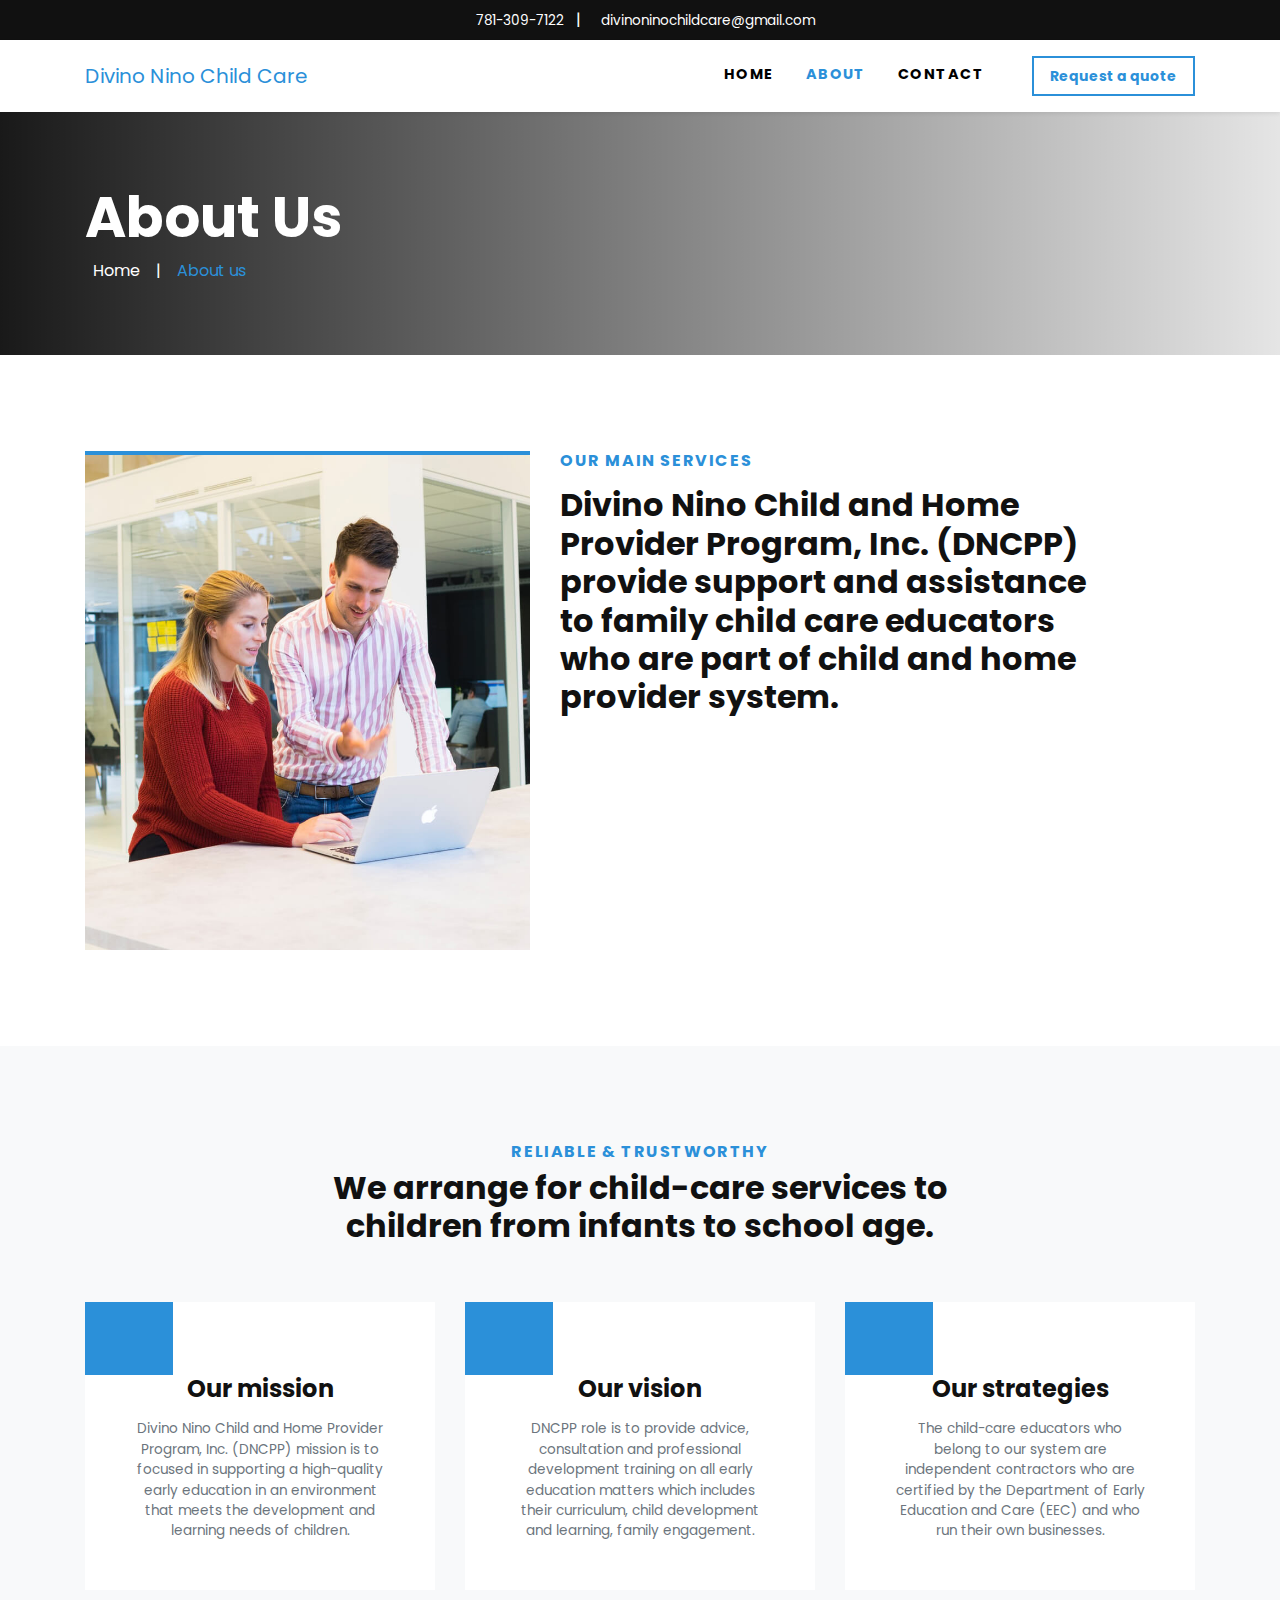
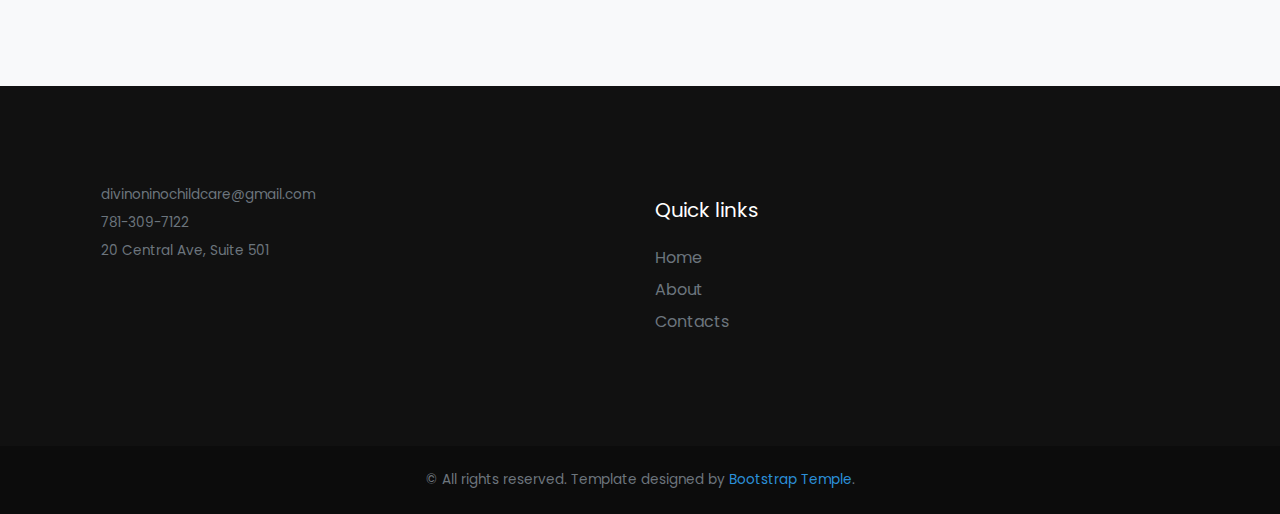
<file: about.html>
<!DOCTYPE html>
<html>

<head>
  <meta charset="utf-8">
  <meta http-equiv="X-UA-Compatible" content="IE=edge">
  <title>Divino Nino Child Care</title>
  <meta name="description" content="">
  <meta name="viewport" content="width=device-width, initial-scale=1">
  <meta name="robots" content="all,follow">
  <!-- Bootstrap CSS-->
  <link rel="stylesheet" href="vendor/bootstrap/css/bootstrap.min.css">
  <!-- Google fonts-->
  <link rel="stylesheet" href="https://fonts.googleapis.com/css?family=Poppins:300,400,700&amp;display=swap">
  <!-- Modal Video-->
  <link rel="stylesheet" href="vendor/modal-video/css/modal-video.min.css">
  <!-- Leaflet-->
  <link rel="stylesheet" href="vendor/leaflet/leaflet.css">
  <!-- Owl Carousel-->
  <link rel="stylesheet" href="vendor/owl.carousel2/assets/owl.carousel.min.css">
  <link rel="stylesheet" href="vendor/owl.carousel2/assets/owl.theme.default.min.css">
  <!-- theme stylesheet-->
  <link rel="stylesheet" href="css/style.blue.css" id="theme-stylesheet">
  <!-- Custom stylesheet - for your changes-->
  <link rel="stylesheet" href="css/custom.css">
  <!-- Favicon-->
  <link rel="shortcut icon" href="img/favicon.png">
  <!-- Tweaks for older IEs-->
  <!--[if lt IE 9]>
        <script src="https://oss.maxcdn.com/html5shiv/3.7.3/html5shiv.min.js"></script>
        <script src="https://oss.maxcdn.com/respond/1.4.2/respond.min.js"></script><![endif]-->
</head>

<body>
  <!-- navbar-->
  <header class="header">
    <div class="top-bar bg-dark text-white">
      <div class="container">
        <div class="row">
          <div class="col-lg-8 text-right py-2 text-center text-lg-right">
            <ul class="list-inline mb-0">
              <li class="list-inline-item"><a class="font-weight-normal text-small reset-anchor" href="#"><i
                    class="fas fa-mobile mr-2"></i>781-309-7122</a></li>
              <li class="list-inline-item">|</li>
              <li class="list-inline-item"><a class="font-weight-normal text-small reset-anchor"
                  href="mailto:divinoninochildcare@gmail.com"><i
                    class="fas fa-envelope mr-2"></i>divinoninochildcare@gmail.com</a></li>
            </ul>
          </div>
        </div>
      </div>
    </div>
    <nav class="navbar navbar-expand-lg navbar-light py-3 bg-white shadow-sm">
      <div class="container"><a class="navbar-brand" href="index.html">Divino Nino Child Care</a>
        <button class="navbar-toggler navbar-toggler-right" type="button" data-toggle="collapse"
          data-target="#navbarSupportedContent" aria-controls="navbarSupportedContent" aria-expanded="false"
          aria-label="Toggle navigation"><span class="navbar-toggler-icon"></span></button>
        <div class="collapse navbar-collapse" id="navbarSupportedContent">
          <ul class="navbar-nav ml-auto">
            <li class="nav-item mx-2"><a class="nav-link text-uppercase" href="index.html">Home </a></li>
            <li class="nav-item mx-2 active"><a class="nav-link text-uppercase" href="about.html">About</a></li>
            <li class="nav-item mx-2"><a class="nav-link text-uppercase" href="contact.html">Contact</a></li>
            <li class="nav-item ml-lg-3 pl-lg-3"><a class="btn btn-outline-primary btn-sm" href="contact.html">Request a
                quote</a></li>
          </ul>
        </div>
      </div>
    </nav>
  </header>
  <!-- Hero Slider -->
  <section class="hero bg-cover bg-position py-4"
    style="background: url(https://images.pexels.com/photos/939702/pexels-photo-939702.jpeg?auto=compress&cs=tinysrgb&dpr=2&h=750&w=1260)">
    <div class="container py-5 index-forward text-white">
      <h1>About Us</h1>
      <!-- Breadcrumb-->
      <nav aria-label="breadcrumb">
        <ol class="breadcrumb bg-none mb-0 p-0">
          <li class="breadcrumb-item pl-0"><a href="index.html"> <i class="fas fa-home mr-2"></i>Home</a></li>
          <li class="breadcrumb-item active" aria-current="page">About us</li>
        </ol>
      </nav>
    </div>
  </section>
  <section class="py-5">
    <div class="container py-5">
      <div class="row">
        <div class="col-lg-5 mb-4 mb-lg-0">
          <div class="pt-1 bg-primary"><img class="img-fluid" src="img/about-img.jpg" alt=""></div>
        </div>
        <div class="col-lg-6">
          <p class="h6 mb-1 text-uppercase text-primary mb-3">Our main services</p>
          <h2 class="mb-4">Divino Nino Child and Home Provider Program, Inc. (DNCPP) provide support and assistance to
            family child care educators who are part of child and home provider system.</h2>
        </div>
      </div>
    </div>
  </section>
  <section class="py-5 bg-light">
    <div class="container py-5">
      <header class="mb-5 text-center">
        <div class="row">
          <div class="col-lg-7 mx-auto">
            <p class="h6 text-uppercase text-primary">Reliable &amp; Trustworthy</p>
            <h2>We arrange for child-care services to children from infants to school age.</h2>
          </div>
        </div>
      </header>
      <div class="row align-items-stretch">
        <div class="col-lg-4 mb-4 mb-lg-0">
          <div class="bg-white h-100">
            <div class="bg-primary px-4 py-3 d-inline-block">
              <svg class="svg-icon text-white">
                <use xlink:href="#arrow-target-1"> </use>
              </svg>
            </div>
            <div class="px-5 pt-0 pb-5 bg-white text-center">
              <h2 class="h4 mb-3">Our mission</h2>
              <p class="text-muted text-small mb-0">Divino Nino Child and Home Provider Program, Inc. (DNCPP) mission is
                to focused in supporting a high-quality early education in an environment that meets the development and
                learning needs of children.</p>
            </div>
          </div>
        </div>
        <div class="col-lg-4 mb-4 mb-lg-0">
          <div class="bg-white h-100">
            <div class="bg-primary px-4 py-3 d-inline-block">
              <svg class="svg-icon text-white">
                <use xlink:href="#stack-1"> </use>
              </svg>
            </div>
            <div class="px-5 pt-0 pb-5 bg-white text-center">
              <h2 class="h4 mb-3">Our vision</h2>
              <p class="text-muted text-small mb-0">DNCPP role is to provide advice, consultation and professional
                development training on all early education matters which includes their curriculum, child development
                and learning, family engagement.</p>
            </div>
          </div>
        </div>
        <div class="col-lg-4">
          <div class="bg-white h-100">
            <div class="bg-primary px-4 py-3 d-inline-block">
              <svg class="svg-icon text-white">
                <use xlink:href="#sales-up-1"> </use>
              </svg>
            </div>
            <div class="px-5 pt-0 pb-5 bg-white text-center">
              <h2 class="h4 mb-3">Our strategies</h2>
              <p class="text-muted text-small mb-0">The child-care educators who belong to our system are independent
                contractors who are certified by the Department of Early Education and Care (EEC) and who run their own
                businesses. </p>
            </div>
          </div>
        </div>
      </div>
    </div>
  </section>

  <footer class="bg-dark">

    <div class="bg-dark py-5 text-white">
      <div class="container">
        <div class="row py-5">
          <div class="col-lg-6 col-md-6">
            <p class="mb-1"><a href="mailto:divinoninochildcare@gmail.com"><i
                  class="fas fa-envelope mr-3 text-primary fa-fw"></i><span
                  class="text-small text-muted">divinoninochildcare@gmail.com</span></a></p>
            <p class="mb-1"><i class="fas fa-mobile mr-3 text-primary fa-fw"></i><span
                class="text-small text-muted">781-309-7122</span></p>
            <p class="mb-1"><i class="fas fa-map-marker-alt mr-3 text-primary fa-fw"></i><span
                class="text-small text-muted">20 Central Ave, Suite 501</span></p>
          </div>
          <div class="col-lg-6 col-md-6">
            <h5 class="mt-3 mb-4 font-weight-normal">Quick links</h5>
            <ul class="list-unstyled">
              <li class="mb-2"><a class="footer-link" href="index.html">Home</a></li>
              <li class="mb-2"><a class="footer-link" href="about.html">About</a></li>
              <!-- <li class="mb-2"><a class="footer-link" href="#">Services</a></li> -->
              <li class="mb-2"><a class="footer-link" href="contact.html">Contacts</a></li>
              <!-- <li class="mb-2"><a class="footer-link" href="#">Pages</a></li> -->
            </ul>
          </div>
        </div>
      </div>
    </div>
    <div class="bg-darker py-4">
      <div class="container text-center">
        <!-- You are completely free to use this template for your personal use or as a work for your client as long as you keep the link at the template footer pointing to our partner and us.-->
        <!-- If you would prefer removing the backlink from the theme footer, please purchase the attribution-free license at the theme page at https://bootstraptemple.com.-->
        <p class="mb-0 text-muted text-small">&copy; All rights reserved. Template designed by <a
            href="https://bootstraptemple.com/p/consulting-bootstrap-template">Bootstrap Temple</a>. </p>
      </div>
    </div>
  </footer>
  <!-- JavaScript files-->
  <script src="vendor/jquery/jquery.min.js"></script>
  <script src="vendor/bootstrap/js/bootstrap.bundle.min.js"></script>
  <script src="vendor/owl.carousel2/owl.carousel.min.js"></script>
  <script src="vendor/modal-video/js/modal-video.js"></script>
  <script src="vendor/leaflet/leaflet.js"></script>
  <script src="js/front.js"></script>
  <script>
    // ------------------------------------------------------- //
    //   Inject SVG Sprite - 
    //   see more here 
    //   https://css-tricks.com/ajaxing-svg-sprite/
    // ------------------------------------------------------ //
    function injectSvgSprite(path) {

      var ajax = new XMLHttpRequest();
      ajax.open("GET", path, true);
      ajax.send();
      ajax.onload = function (e) {
        var div = document.createElement("div");
        div.className = 'd-none';
        div.innerHTML = ajax.responseText;
        document.body.insertBefore(div, document.body.childNodes[0]);
      }
    }
    // this is set to BootstrapTemple website as you cannot 
    // inject local SVG sprite (using only 'icons/orion-svg-sprite.svg' path)
    // while using file:// protocol
    // pls don't forget to change to your domain :)
    injectSvgSprite('https://bootstraptemple.com/files/icons/orion-svg-sprite.svg');

  </script>
  <!-- FontAwesome CSS - loading as last, so it doesn't block rendering-->
  <link rel="stylesheet" href="https://use.fontawesome.com/releases/v5.7.1/css/all.css"
    integrity="sha384-fnmOCqbTlWIlj8LyTjo7mOUStjsKC4pOpQbqyi7RrhN7udi9RwhKkMHpvLbHG9Sr" crossorigin="anonymous">
</body>

</html>
</file>
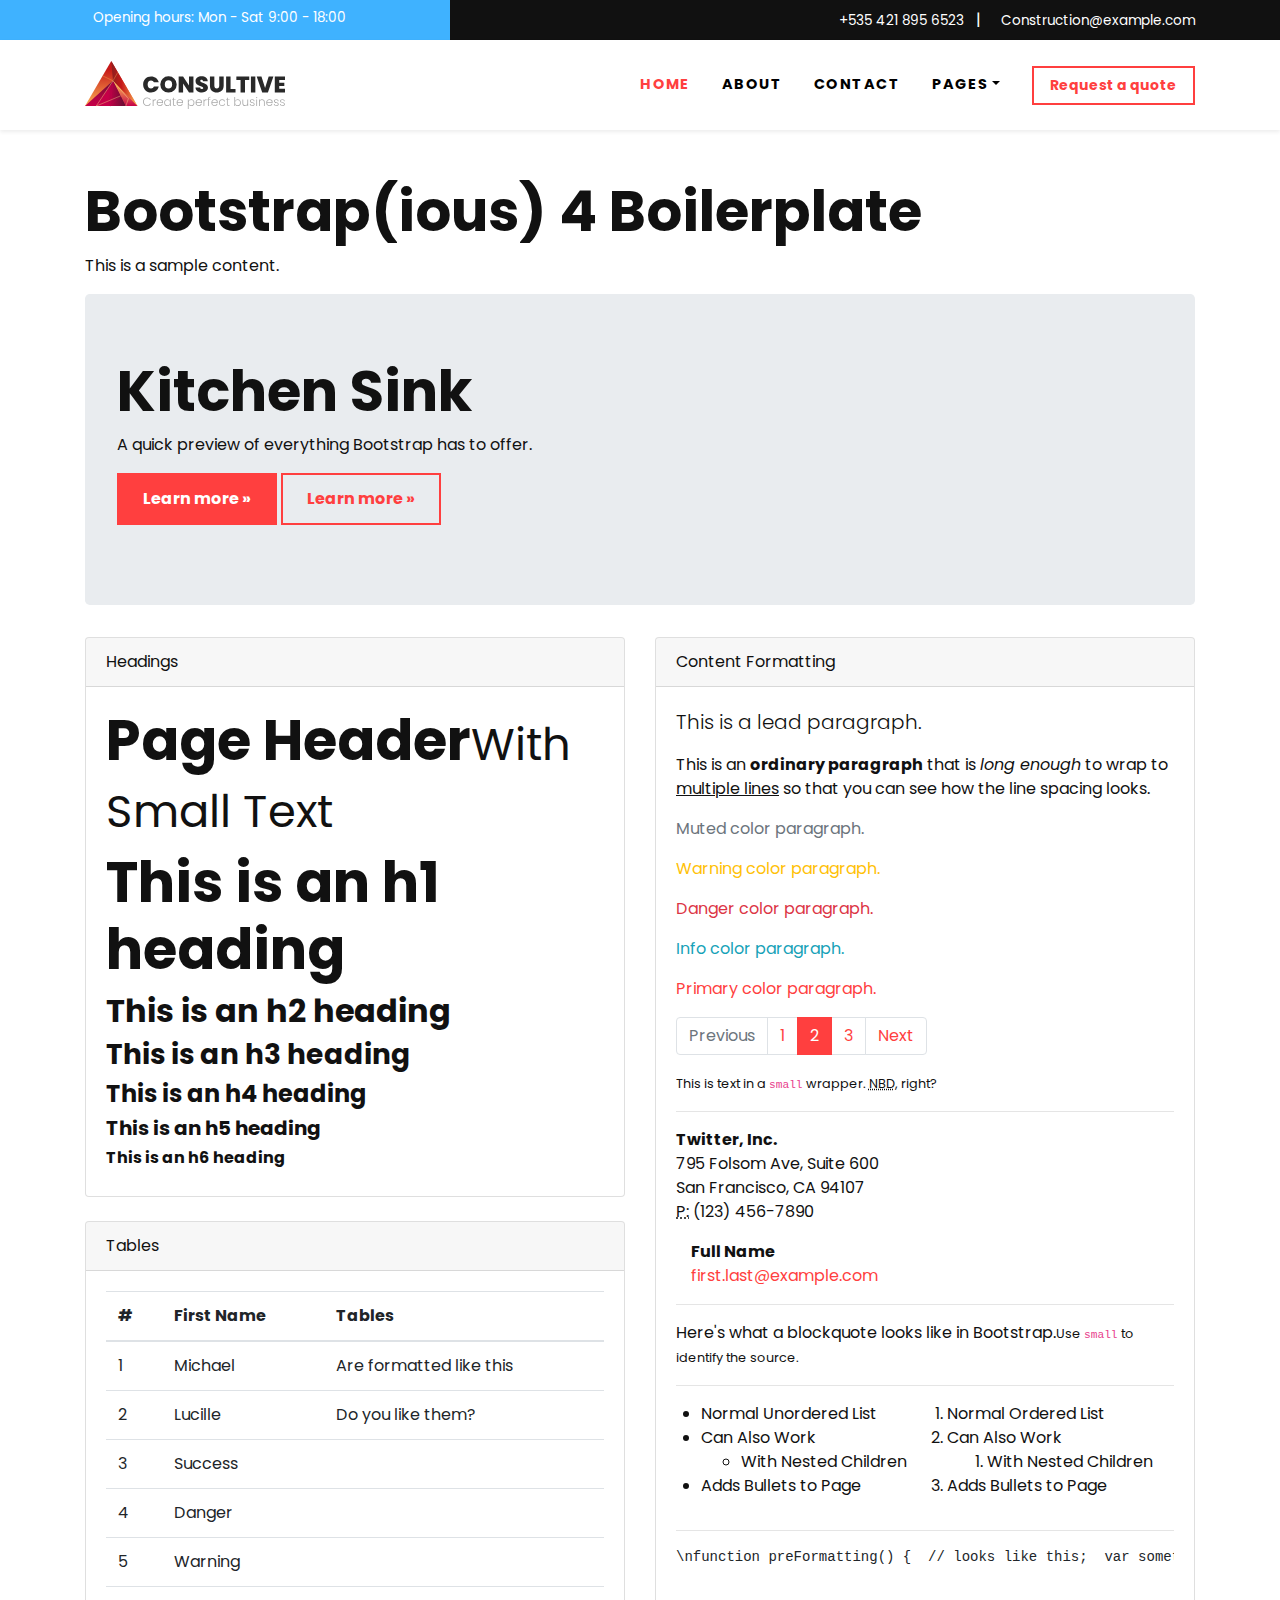
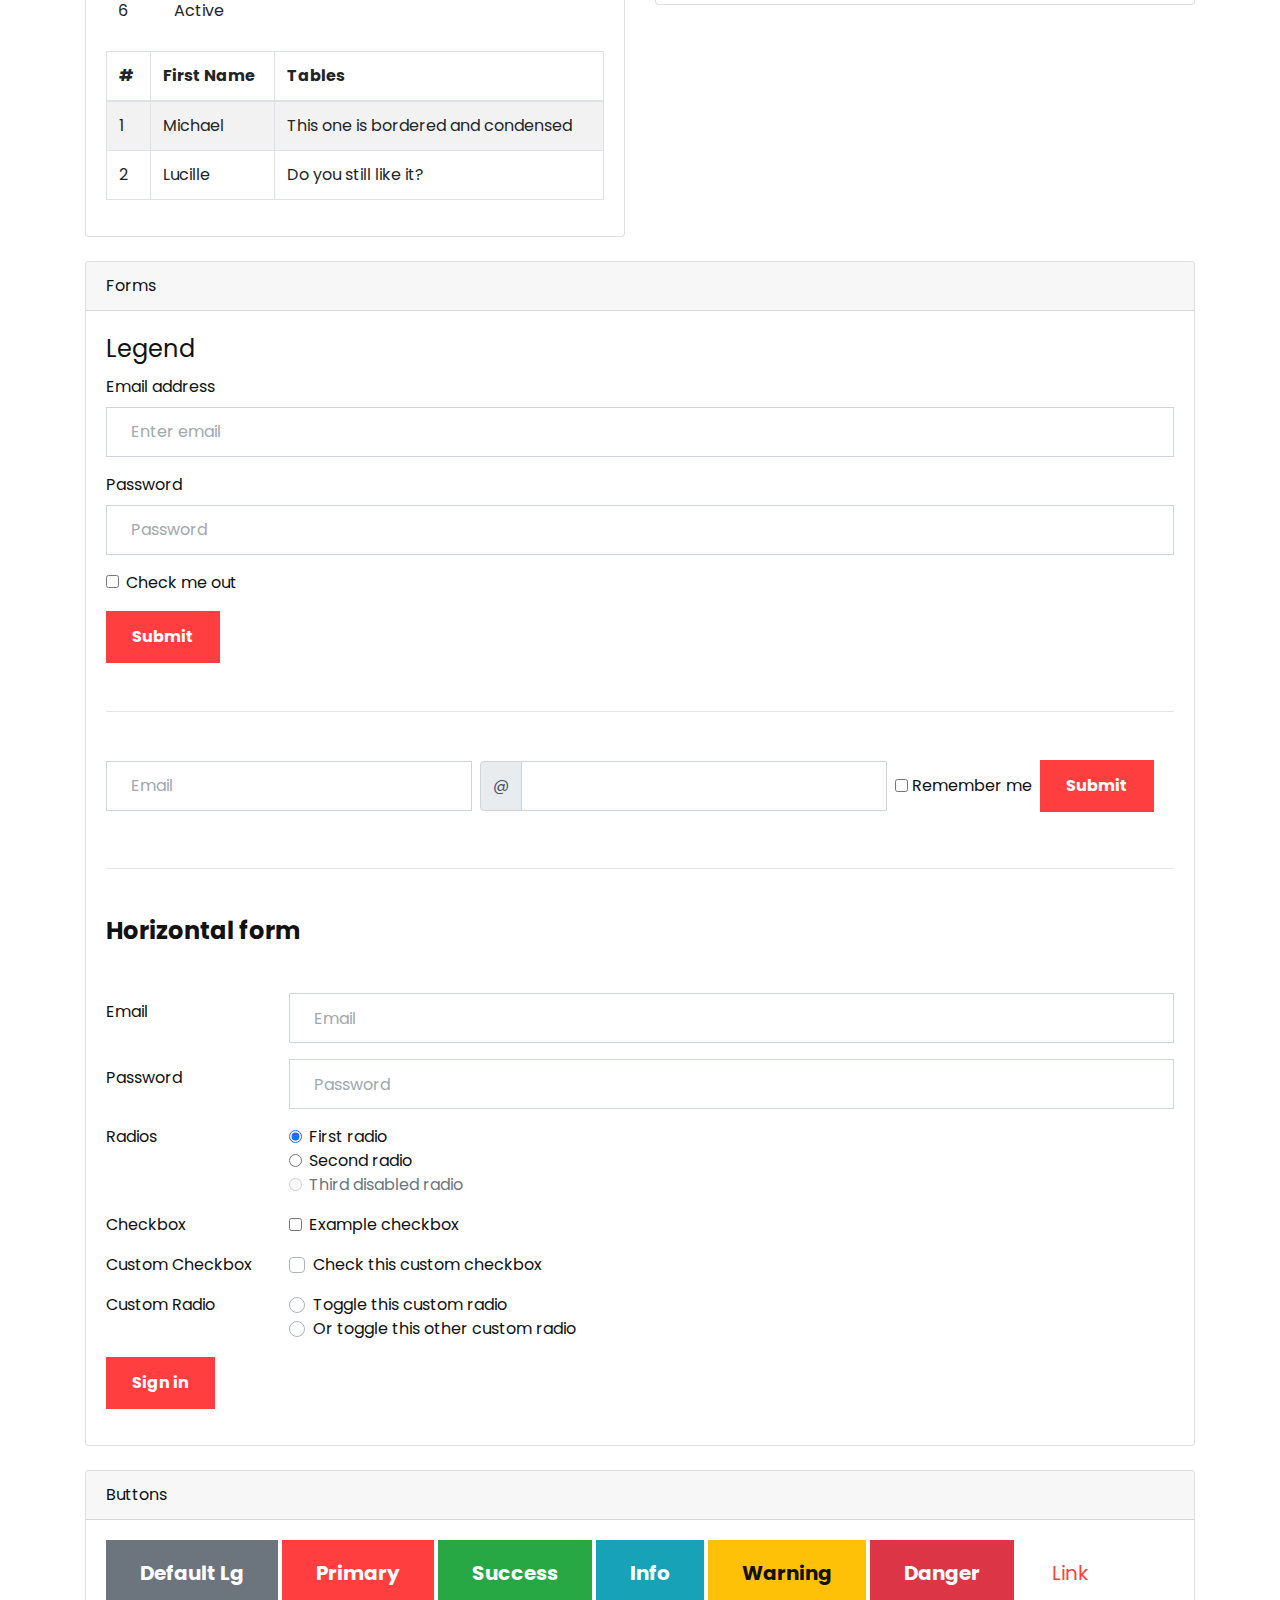
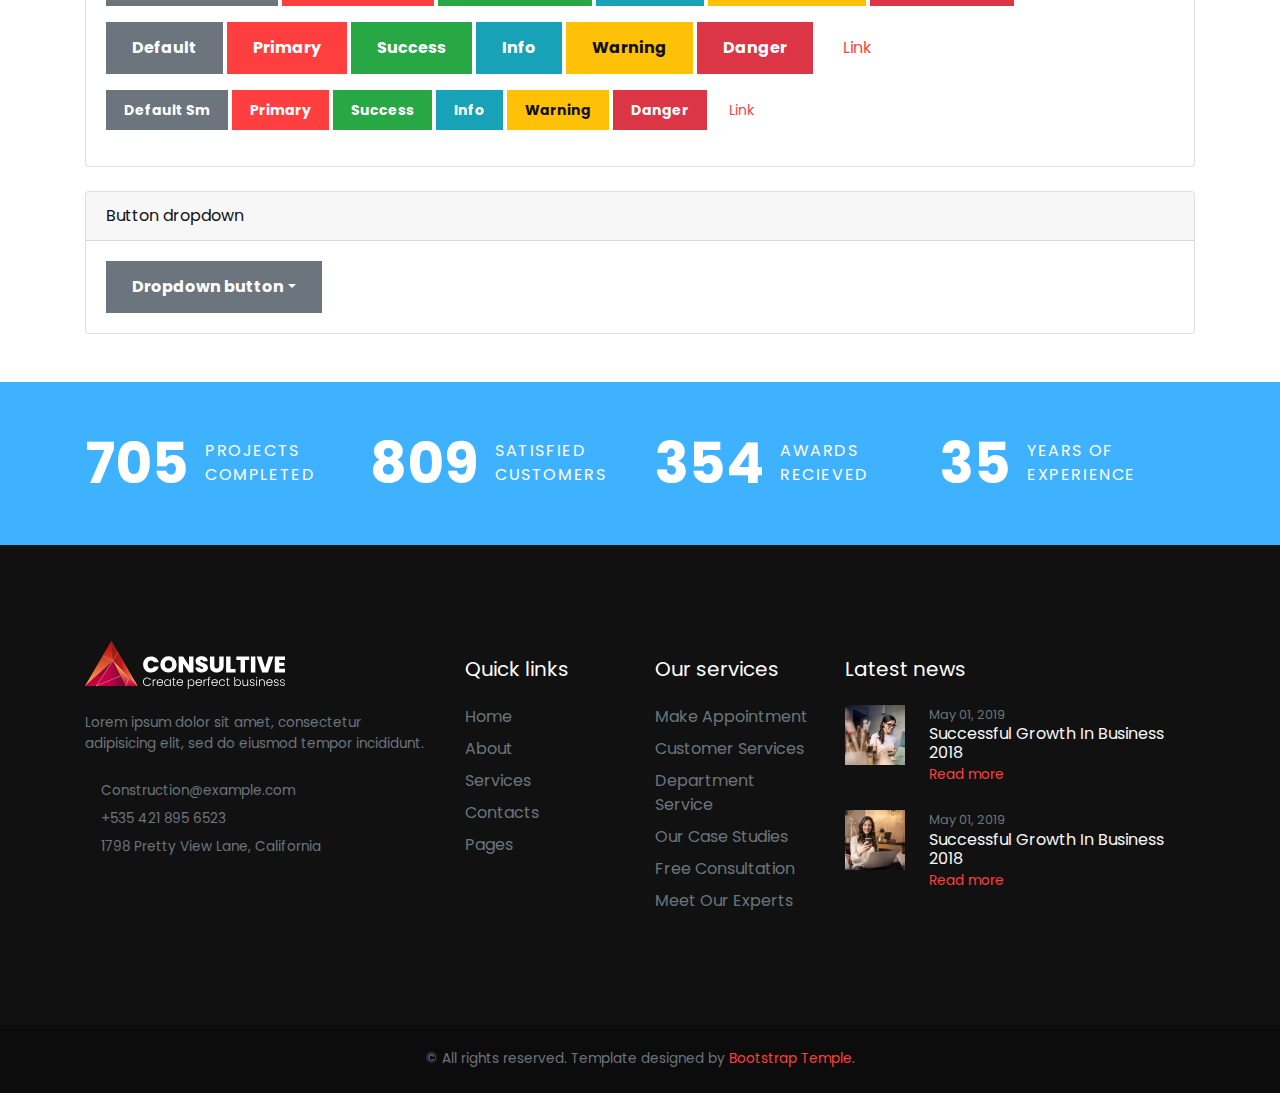
<file: test.html>
<!DOCTYPE html>
<html>
  <head>
    <meta charset="utf-8">
    <meta http-equiv="X-UA-Compatible" content="IE=edge">
    <title>Consultive | Bootstrap Template</title>
    <meta name="description" content="">
    <meta name="viewport" content="width=device-width, initial-scale=1">
    <meta name="robots" content="all,follow">
    <!-- Bootstrap CSS-->
    <link rel="stylesheet" href="vendor/bootstrap/css/bootstrap.min.css">
    <!-- Google fonts-->
    <link rel="stylesheet" href="https://fonts.googleapis.com/css?family=Poppins:300,400,700&amp;display=swap">
    <!-- Modal Video-->
    <link rel="stylesheet" href="vendor/modal-video/css/modal-video.min.css">
    <!-- Leaflet-->
    <link rel="stylesheet" href="vendor/leaflet/leaflet.css">
    <!-- Owl Carousel-->
    <link rel="stylesheet" href="vendor/owl.carousel2/assets/owl.carousel.min.css">
    <link rel="stylesheet" href="vendor/owl.carousel2/assets/owl.theme.default.min.css">
    <!-- theme stylesheet-->
    <link rel="stylesheet" href="css/style.default.css" id="theme-stylesheet">
    <!-- Custom stylesheet - for your changes-->
    <link rel="stylesheet" href="css/custom.css">
    <!-- Favicon-->
    <link rel="shortcut icon" href="img/favicon.png">
    <!-- Tweaks for older IEs--><!--[if lt IE 9]>
        <script src="https://oss.maxcdn.com/html5shiv/3.7.3/html5shiv.min.js"></script>
        <script src="https://oss.maxcdn.com/respond/1.4.2/respond.min.js"></script><![endif]-->
  </head>
  <body>
    <!-- navbar-->
    <header class="header">
      <div class="top-bar bg-dark text-white">
        <div class="container">
          <div class="row">
            <div class="col-lg-4 bg-primary py-2 text-center text-lg-left">
              <p class="mb-0 text-small"><i class="fas fa-clock mr-2"></i>Opening hours: Mon - Sat 9:00 - 18:00</p>
            </div>
            <div class="col-lg-8 text-right py-2 text-center text-lg-right">
              <ul class="list-inline mb-0">
                <li class="list-inline-item"><a class="font-weight-normal text-small reset-anchor" href="#"><i class="fas fa-mobile mr-2"></i>+535 421 895 6523</a></li>
                <li class="list-inline-item">|</li>
                <li class="list-inline-item"><a class="font-weight-normal text-small reset-anchor" href="#"><i class="fas fa-envelope mr-2"></i>Construction@example.com</a></li>
              </ul>
            </div>
          </div>
        </div>
      </div>
      <nav class="navbar navbar-expand-lg navbar-light py-3 bg-white shadow-sm">
        <div class="container"><a class="navbar-brand" href="index.html"><img src="img/logo.svg" alt="" width="200"></a>
          <button class="navbar-toggler navbar-toggler-right" type="button" data-toggle="collapse" data-target="#navbarSupportedContent" aria-controls="navbarSupportedContent" aria-expanded="false" aria-label="Toggle navigation"><span class="navbar-toggler-icon"></span></button>
          <div class="collapse navbar-collapse" id="navbarSupportedContent">
            <ul class="navbar-nav ml-auto">
              <li class="nav-item mx-2 active"><a class="nav-link text-uppercase" href="index.html">Home </a></li>
              <li class="nav-item mx-2"><a class="nav-link text-uppercase" href="about.html">About</a></li>
              <li class="nav-item mx-2"><a class="nav-link text-uppercase" href="contact.html">Contact</a></li>
              <li class="nav-item ml-2 dropdown"><a class="nav-link text-uppercase dropdown-toggle pr-0" id="navbarDropdownMenuLink" href="#" data-toggle="dropdown" aria-haspopup="true" aria-expanded="false">Pages</a>
                <div class="dropdown-menu mt-lg-4" aria-labelledby="navbarDropdownMenuLink"><a class="dropdown-item font-weight-bold text-small" href="index.html">Home</a><a class="dropdown-item font-weight-bold text-small" href="about.html">About</a><a class="dropdown-item font-weight-bold text-small" href="contact.html">Contact                </a></div>
              </li>
              <li class="nav-item ml-lg-3 pl-lg-3"><a class="btn btn-outline-primary btn-sm" href="contact.html">Request a quote</a></li>
            </ul>
          </div>
        </div>
      </nav>
    </header>
    <div class="container py-5">
      <h1>Bootstrap(ious) 4 Boilerplate</h1>
      <p>This is a sample content.</p>
      <div class="jumbotron">
        <h1>Kitchen Sink</h1>
        <p>A quick preview of everything Bootstrap has to offer.</p>
        <p><a class="btn btn-primary btn-large" href="#">Learn more »</a> <a class="btn btn-outline-primary btn-large" href="#">Learn more »</a></p>
      </div>
      <div class="row">
        <div class="col-lg-6">
          <div class="card mb-4" id="headings">
            <div class="card-header">Headings</div>
            <div class="card-body">
              <h1 class="page-header">Page Header<small>With Small Text</small></h1>
              <h1>This is an h1 heading</h1>
              <h2>This is an h2 heading</h2>
              <h3>This is an h3 heading</h3>
              <h4>This is an h4 heading</h4>
              <h5>This is an h5 heading</h5>
              <h6>This is an h6 heading</h6>
            </div>
          </div>
          <div class="card mb-4" id="tables">
            <div class="card-header">Tables</div>
            <div class="card-body">
              <table class="table table-hover">
                <thead>
                  <tr>
                    <th>#</th>
                    <th>First Name</th>
                    <th>Tables</th>
                  </tr>
                </thead>
                <tbody>
                  <tr>
                    <td>1</td>
                    <td>Michael</td>
                    <td>Are formatted like this</td>
                  </tr>
                  <tr>
                    <td>2</td>
                    <td>Lucille</td>
                    <td>Do you like them?</td>
                  </tr>
                  <tr class="success">
                    <td>3</td>
                    <td>Success</td>
                    <td></td>
                  </tr>
                  <tr class="danger">
                    <td>4</td>
                    <td>Danger</td>
                    <td></td>
                  </tr>
                  <tr class="warning">
                    <td>5</td>
                    <td>Warning</td>
                    <td></td>
                  </tr>
                  <tr class="active">
                    <td>6</td>
                    <td>Active</td>
                    <td></td>
                  </tr>
                </tbody>
              </table>
              <table class="table table-striped table-bordered table-condensed">
                <thead>
                  <tr>
                    <th>#</th>
                    <th>First Name</th>
                    <th>Tables</th>
                  </tr>
                </thead>
                <tbody>
                  <tr>
                    <td>1</td>
                    <td>Michael</td>
                    <td>This one is bordered and condensed</td>
                  </tr>
                  <tr>
                    <td>2</td>
                    <td>Lucille</td>
                    <td>Do you still like it?</td>
                  </tr>
                </tbody>
              </table>
            </div>
          </div>
        </div>
        <div class="col-lg-6">
          <div class="card mb-4" id="content-formatting">
            <div class="card-header">Content Formatting</div>
            <div class="card-body">
              <p class="lead">This is a lead paragraph.</p>
              <p>This is an <b>ordinary paragraph</b> that is <i>long enough</i> to wrap to 
                <u>multiple lines</u> so that you can see how the line spacing looks.
              </p>
              <p class="text-muted">Muted color paragraph.</p>
              <p class="text-warning">Warning color paragraph.</p>
              <p class="text-danger">Danger color paragraph.</p>
              <p class="text-info">Info color paragraph.</p>
              <p class="text-primary">Primary color paragraph.</p>
              <nav aria-label="...">
                <ul class="pagination">
                  <li class="page-item disabled"><span class="page-link">Previous</span></li>
                  <li class="page-item"><a class="page-link" href="#">1</a></li>
                  <li class="page-item active"><span class="page-link">2<span class="sr-only">(current)</span></span></li>
                  <li class="page-item"><a class="page-link" href="#">3</a></li>
                  <li class="page-item"><a class="page-link" href="#">Next</a></li>
                </ul>
              </nav>
              <p><small>This is text in a <code>small</code> wrapper. <abbr title="No Big Deal">NBD</abbr>, right?</small></p>
              <hr>
              <address><strong>Twitter, Inc.</strong><br> 795 Folsom Ave, Suite 600<br> San Francisco, CA 94107<br><abbr title="Phone">P:</abbr> (123) 456-7890</address>
              <address class="col-6"><strong>Full Name</strong><br><a href="mailto:#">first.last@example.com</a></address>
              <hr>
              <blockquote>Here's what a blockquote looks like in Bootstrap.<small>Use <code>small</code> to identify the source.</small></blockquote>
              <hr>
              <div class="row">
                <div class="col-xs-6">
                  <ul>
                    <li>Normal Unordered List</li>
                    <li>Can Also Work
                      <ul>
                        <li>With Nested Children</li>
                      </ul>
                    </li>
                    <li>Adds Bullets to Page</li>
                  </ul>
                </div>
                <div class="col-xs-6">
                  <ol>
                    <li>Normal Ordered List</li>
                    <li>Can Also Work
                      <ol>
                        <li>With Nested Children</li>
                      </ol>
                    </li>
                    <li>Adds Bullets to Page</li>
                  </ol>
                </div>
              </div>
              <hr>
              <pre>\nfunction preFormatting() {  // looks like this;  var something = somethingElse;  return true;}                        </pre>
            </div>
          </div>
        </div>
      </div>
      <div class="card mb-4" id="forms">
        <div class="card-header">Forms</div>
        <div class="card-body">
          <form>
            <fieldset>
              <legend>Legend</legend>
              <div class="form-group">
                <label for="exampleInputEmail">Email address</label>
                <input class="form-control" id="exampleInputEmail" type="text" placeholder="Enter email">
              </div>
              <div class="form-group">
                <label for="exampleInputPassword">Password</label>
                <input class="form-control" id="exampleInputPassword" type="password" placeholder="Password">
              </div>
              <div class="form-check form-group">
                <input class="form-check-input" id="checkbox-1" type="checkbox">
                <label class="form-check-label" for="checkbox-1">Check me out</label>
              </div>
              <button class="btn btn-primary" type="submit">Submit</button>
            </fieldset>
          </form>
          <hr class="my-5">
          <form class="form-inline">
            <input class="form-control mb-2 mr-sm-2" type="text" placeholder="Email">
            <label class="sr-only" for="inlineFormInputGroupUsername2">Username</label>
            <div class="input-group mb-2 mr-sm-2">
              <div class="input-group-prepend">
                <div class="input-group-text">@</div>
              </div>
              <input class="form-control" id="inlineFormInputGroupUsername2" type="text">
            </div>
            <div class="form-check mb-2 mr-sm-2">
              <input class="form-check-input" id="inlineFormCheck" type="checkbox">
              <label class="form-check-label" for="inlineFormCheck">Remember me</label>
            </div>
            <button class="btn btn-primary mb-2" type="submit">Submit</button>
          </form>
          <hr class="my-5">
          <h4 class="mb-5">Horizontal form</h4>
          <form>
            <div class="form-group row">
              <label class="col-sm-2 col-form-label" for="inputEmail3">Email</label>
              <div class="col-sm-10">
                <input class="form-control" id="inputEmail3" type="email" placeholder="Email">
              </div>
            </div>
            <div class="form-group row">
              <label class="col-sm-2 col-form-label" for="inputPassword3">Password</label>
              <div class="col-sm-10">
                <input class="form-control" id="inputPassword3" type="password" placeholder="Password">
              </div>
            </div>
            <fieldset class="form-group">
              <div class="row">
                <legend class="col-form-label col-sm-2 pt-0">Radios</legend>
                <div class="col-sm-10">
                  <div class="form-check">
                    <input class="form-check-input" id="gridRadios1" type="radio" name="gridRadios" value="option1" checked="">
                    <label class="form-check-label" for="gridRadios1">First radio</label>
                  </div>
                  <div class="form-check">
                    <input class="form-check-input" id="gridRadios2" type="radio" name="gridRadios" value="option2">
                    <label class="form-check-label" for="gridRadios2">Second radio</label>
                  </div>
                  <div class="form-check disabled">
                    <input class="form-check-input" id="gridRadios3" type="radio" name="gridRadios" value="option3" disabled="">
                    <label class="form-check-label" for="gridRadios3">Third disabled radio</label>
                  </div>
                </div>
              </div>
            </fieldset>
            <div class="form-group row">
              <div class="col-sm-2">Checkbox</div>
              <div class="col-sm-10">
                <div class="form-check">
                  <input class="form-check-input" id="gridCheck1" type="checkbox">
                  <label class="form-check-label" for="gridCheck1">Example checkbox</label>
                </div>
              </div>
            </div>
            <div class="form-group row">                                   
              <div class="col-sm-2">Custom Checkbox</div>
              <div class="col-sm-10">
                <div class="custom-control custom-checkbox">
                  <input class="custom-control-input" id="customCheck1" type="checkbox">
                  <label class="custom-control-label" for="customCheck1">Check this custom checkbox</label>
                </div>
              </div>
            </div>
            <div class="form-group row">                                   
              <div class="col-sm-2">Custom Radio</div>
              <div class="col-sm-10">
                <div class="custom-control custom-radio">
                  <input class="custom-control-input" id="customRadio1" type="radio" name="customRadio">
                  <label class="custom-control-label" for="customRadio1">Toggle this custom radio</label>
                </div>
                <div class="custom-control custom-radio">
                  <input class="custom-control-input" id="customRadio2" type="radio" name="customRadio">
                  <label class="custom-control-label" for="customRadio2">Or toggle this other custom radio</label>
                </div>
              </div>
            </div>
            <div class="form-group row">
              <div class="col-sm-10">
                <button class="btn btn-primary" type="submit">Sign in</button>
              </div>
            </div>
          </form>
        </div>
      </div>
      <div class="card mb-4" id="buttons">
        <div class="card-header">Buttons</div>
        <div class="card-body">
          <p>
            <button class="btn btn-lg btn-secondary" type="button">Default Lg</button>
            <button class="btn btn-lg btn-primary" type="button">Primary</button>
            <button class="btn btn-lg btn-success" type="button">Success</button>
            <button class="btn btn-lg btn-info" type="button">Info</button>
            <button class="btn btn-lg btn-warning" type="button">Warning</button>
            <button class="btn btn-lg btn-danger" type="button">Danger</button>
            <button class="btn btn-lg btn-link" type="button">Link</button>
          </p>
          <p>
            <button class="btn btn-secondary" type="button">Default </button>
            <button class="btn btn-primary" type="button">Primary</button>
            <button class="btn btn-success" type="button">Success</button>
            <button class="btn btn-info" type="button">Info</button>
            <button class="btn btn-warning" type="button">Warning</button>
            <button class="btn btn-danger" type="button">Danger</button>
            <button class="btn btn-link" type="button">Link</button>
          </p>
          <p>
            <button class="btn btn-sm btn-secondary" type="button">Default Sm</button>
            <button class="btn btn-sm btn-primary" type="button">Primary</button>
            <button class="btn btn-sm btn-success" type="button">Success</button>
            <button class="btn btn-sm btn-info" type="button">Info</button>
            <button class="btn btn-sm btn-warning" type="button">Warning</button>
            <button class="btn btn-sm btn-danger" type="button">Danger</button>
            <button class="btn btn-sm btn-link" type="button">Link</button>
          </p>
        </div>
      </div>
      <div class="card">
        <div class="card-header">Button dropdown</div>
        <div class="card-body">
          <div class="dropdown">
            <button class="btn btn-secondary dropdown-toggle" id="dropdownMenuButton" type="button" data-toggle="dropdown" aria-haspopup="true" aria-expanded="false">Dropdown button</button>
            <div class="dropdown-menu" aria-labelledby="dropdownMenuButton"><a class="dropdown-item" href="#">Action</a><a class="dropdown-item" href="#">Another action</a><a class="dropdown-item" href="#">Something else here</a></div>
          </div>
        </div>
      </div>
    </div>
    <footer class="bg-dark">
      <div class="bg-primary py-5 text-white">
        <div class="container">
          <div class="row">
            <div class="col-lg-3 col-md-6 mb-4 mb-lg-0">
              <div class="d-flex align-items-center">
                <h6 class="h1 mb-0">705</h6>
                <p class="ml-3 flex-grow-1 text-uppercase mb-0">Projects completed</p>
              </div>
            </div>
            <div class="col-lg-3 col-md-6 mb-4 mb-lg-0">
              <div class="d-flex align-items-center">
                <h6 class="h1 mb-0">809</h6>
                <p class="ml-3 flex-grow-1 text-uppercase mb-0">Satisfied customers</p>
              </div>
            </div>
            <div class="col-lg-3 col-md-6 mb-4 mb-lg-0">
              <div class="d-flex align-items-center">
                <h6 class="h1 mb-0">354</h6>
                <p class="ml-3 flex-grow-1 text-uppercase mb-0">Awards recieved</p>
              </div>
            </div>
            <div class="col-lg-3 col-md-6 mb-4 mb-lg-0">
              <div class="d-flex align-items-center">
                <h6 class="h1 mb-0">35</h6>
                <p class="ml-3 flex-grow-1 text-uppercase mb-0">Years of experience</p>
              </div>
            </div>
          </div>
        </div>
      </div>
      <div class="bg-dark py-5 text-white">
        <div class="container">
          <div class="row py-5">
            <div class="col-lg-4 col-md-6"><img class="mb-4" src="img/logo-white.svg" alt="" width="200">
              <p class="text-muted text-small mb-4">Lorem ipsum dolor sit amet, consectetur adipisicing elit, sed do eiusmod tempor incididunt.</p>
              <p class="mb-1"><i class="fas fa-envelope mr-3 text-primary fa-fw"></i><span class="text-small text-muted">Construction@example.com</span></p>
              <p class="mb-1"><i class="fas fa-mobile mr-3 text-primary fa-fw"></i><span class="text-small text-muted">+535 421 895 6523</span></p>
              <p class="mb-1"><i class="fas fa-map-marker-alt mr-3 text-primary fa-fw"></i><span class="text-small text-muted">1798 Pretty View Lane, California</span></p>
            </div>
            <div class="col-lg-2 col-md-6">
              <h5 class="mt-3 mb-4 font-weight-normal">Quick links</h5>
              <ul class="list-unstyled">
                <li class="mb-2"><a class="footer-link" href="#">Home</a></li>
                <li class="mb-2"><a class="footer-link" href="#">About</a></li>
                <li class="mb-2"><a class="footer-link" href="#">Services</a></li>
                <li class="mb-2"><a class="footer-link" href="#">Contacts</a></li>
                <li class="mb-2"><a class="footer-link" href="#">Pages</a></li>
              </ul>
            </div>
            <div class="col-lg-2 col-md-6">
              <h5 class="mt-3 mb-4 font-weight-normal">Our services</h5>
              <ul class="list-unstyled">
                <li class="mb-2"><a class="footer-link" href="#">Make Appointment</a></li>
                <li class="mb-2"><a class="footer-link" href="#">Customer Services</a></li>
                <li class="mb-2"><a class="footer-link" href="#">Department Service</a></li>
                <li class="mb-2"><a class="footer-link" href="#">Our Case Studies</a></li>
                <li class="mb-2"><a class="footer-link" href="#">Free Consultation</a></li>
                <li class="mb-2"><a class="footer-link" href="#">Meet Our Experts</a></li>
              </ul>
            </div>
            <div class="col-lg-4 col-md-6">
              <h5 class="mt-3 mb-4 font-weight-normal">Latest news</h5>
              <ul class="list-unstyled mb-0">
                <li class="d-flex mb-4">
                  <div class="pr-2"><img src="img/blog-thumb-1.jpg" alt="" width="60"></div>
                  <div class="ml-3">
                    <p class="small text-muted mb-0">May 01, 2019 </p>
                    <h6 class="text-light font-weight-normal mb-0">Successful Growth In Business 2018</h6><a class="reset-anchor text-primary text-small" href="#">Read more<i class="fas fa-angle-right ml-2"></i></a>
                  </div>
                </li>
                <li class="d-flex">
                  <div class="pr-2"><img src="img/blog-thumb-2.jpg" alt="" width="60"></div>
                  <div class="ml-3">
                    <p class="small text-muted mb-0">May 01, 2019 </p>
                    <h6 class="text-light font-weight-normal mb-0">Successful Growth In Business 2018</h6><a class="reset-anchor text-primary text-small" href="#">Read more<i class="fas fa-angle-right ml-2"></i></a>
                  </div>
                </li>
              </ul>
            </div>
          </div>
        </div>
      </div>
      <div class="bg-darker py-4">
        <div class="container text-center">
          <!-- You are completely free to use this template for your personal use or as a work for your client as long as you keep the link at the template footer pointing to our partner and us.-->
          <!-- If you would prefer removing the backlink from the theme footer, please purchase the attribution-free license at the theme page at https://bootstraptemple.com.-->
          <p class="mb-0 text-muted text-small">&copy; All rights reserved. Template designed by <a href="https://bootstraptemple.com/p/consulting-bootstrap-template">Bootstrap Temple</a>. </p>
        </div>
      </div>
    </footer>
    <!-- JavaScript files-->
    <script src="vendor/jquery/jquery.min.js"></script>
    <script src="vendor/bootstrap/js/bootstrap.bundle.min.js"></script>
    <script src="vendor/owl.carousel2/owl.carousel.min.js"></script>
    <script src="vendor/modal-video/js/modal-video.js"></script>
    <script src="vendor/leaflet/leaflet.js"></script>
    <script src="js/front.js"></script>
    <script>
      // ------------------------------------------------------- //
      //   Inject SVG Sprite - 
      //   see more here 
      //   https://css-tricks.com/ajaxing-svg-sprite/
      // ------------------------------------------------------ //
      function injectSvgSprite(path) {
      
          var ajax = new XMLHttpRequest();
          ajax.open("GET", path, true);
          ajax.send();
          ajax.onload = function(e) {
          var div = document.createElement("div");
          div.className = 'd-none';
          div.innerHTML = ajax.responseText;
          document.body.insertBefore(div, document.body.childNodes[0]);
          }
      }
      // this is set to BootstrapTemple website as you cannot 
      // inject local SVG sprite (using only 'icons/orion-svg-sprite.svg' path)
      // while using file:// protocol
      // pls don't forget to change to your domain :)
      injectSvgSprite('https://bootstraptemple.com/files/icons/orion-svg-sprite.svg'); 
      
    </script>
    <!-- FontAwesome CSS - loading as last, so it doesn't block rendering-->
    <link rel="stylesheet" href="https://use.fontawesome.com/releases/v5.7.1/css/all.css" integrity="sha384-fnmOCqbTlWIlj8LyTjo7mOUStjsKC4pOpQbqyi7RrhN7udi9RwhKkMHpvLbHG9Sr" crossorigin="anonymous">
  </body>
</html>
</file>
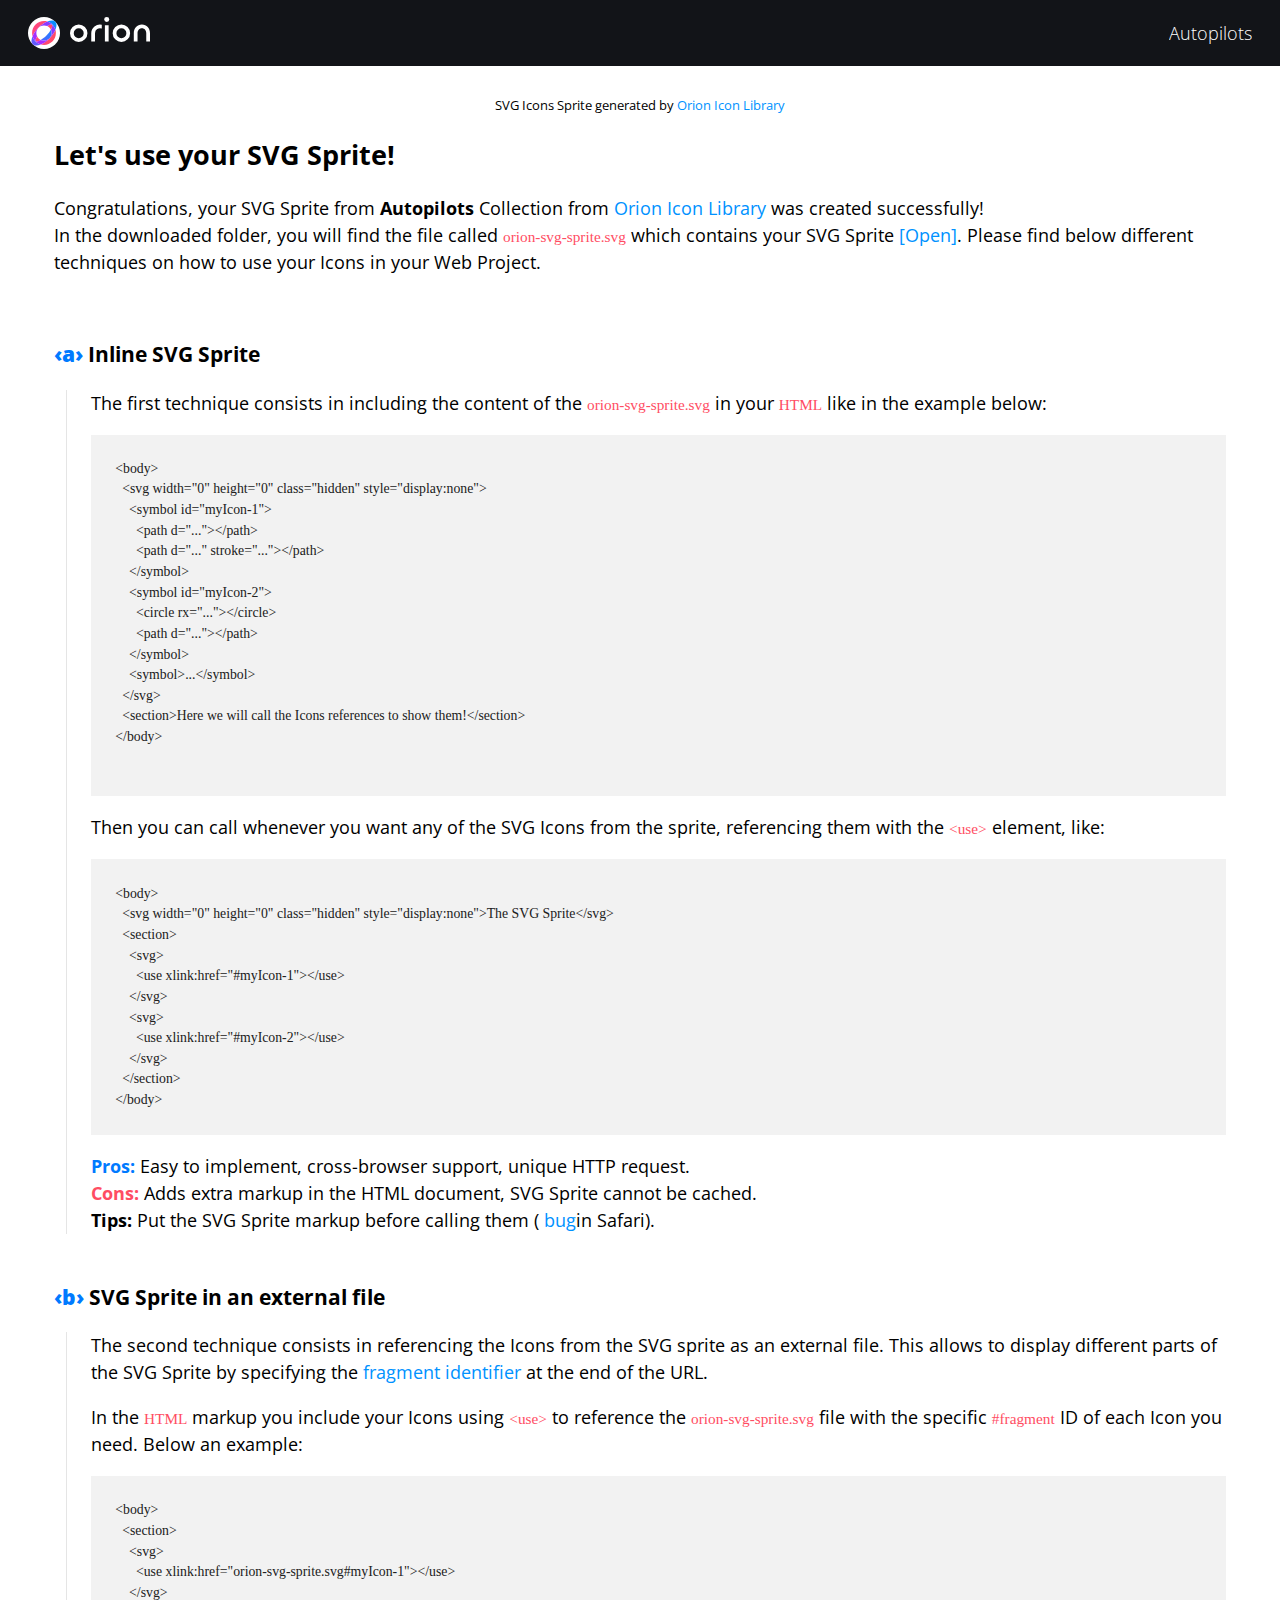
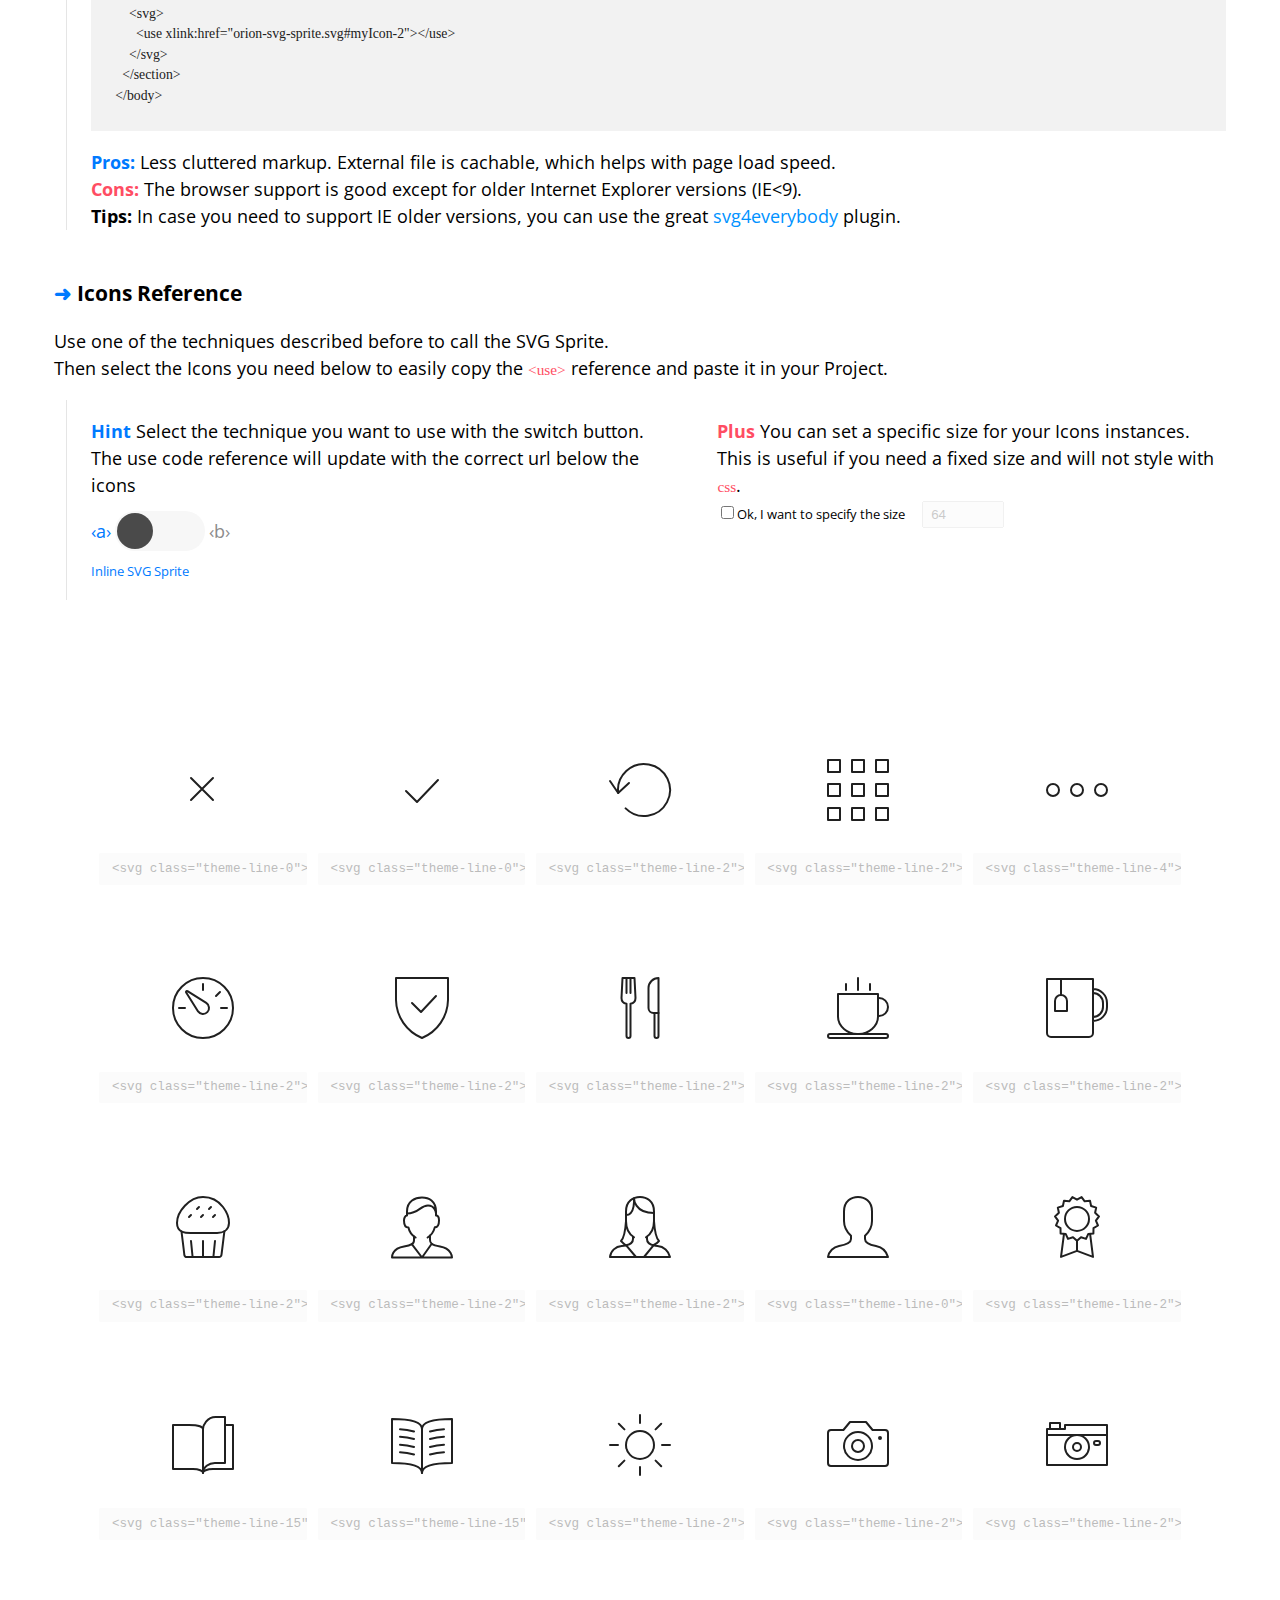
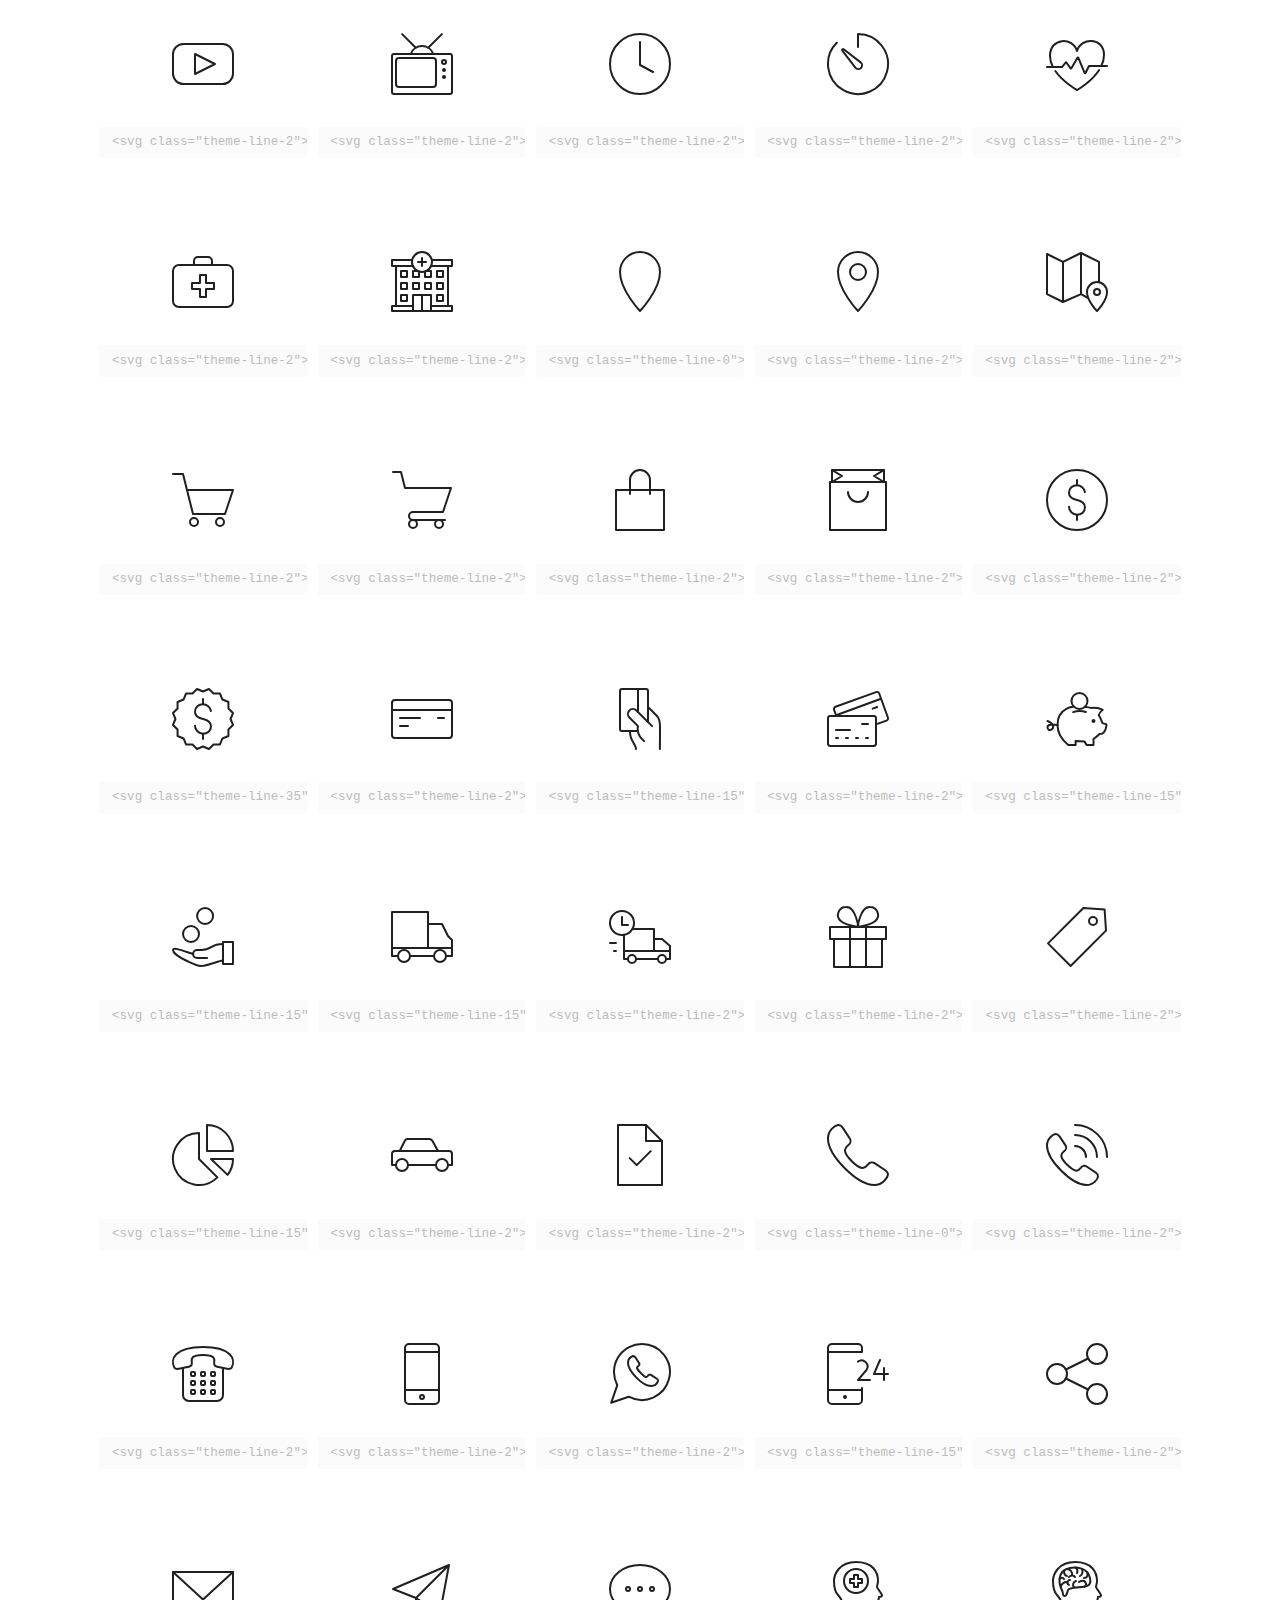
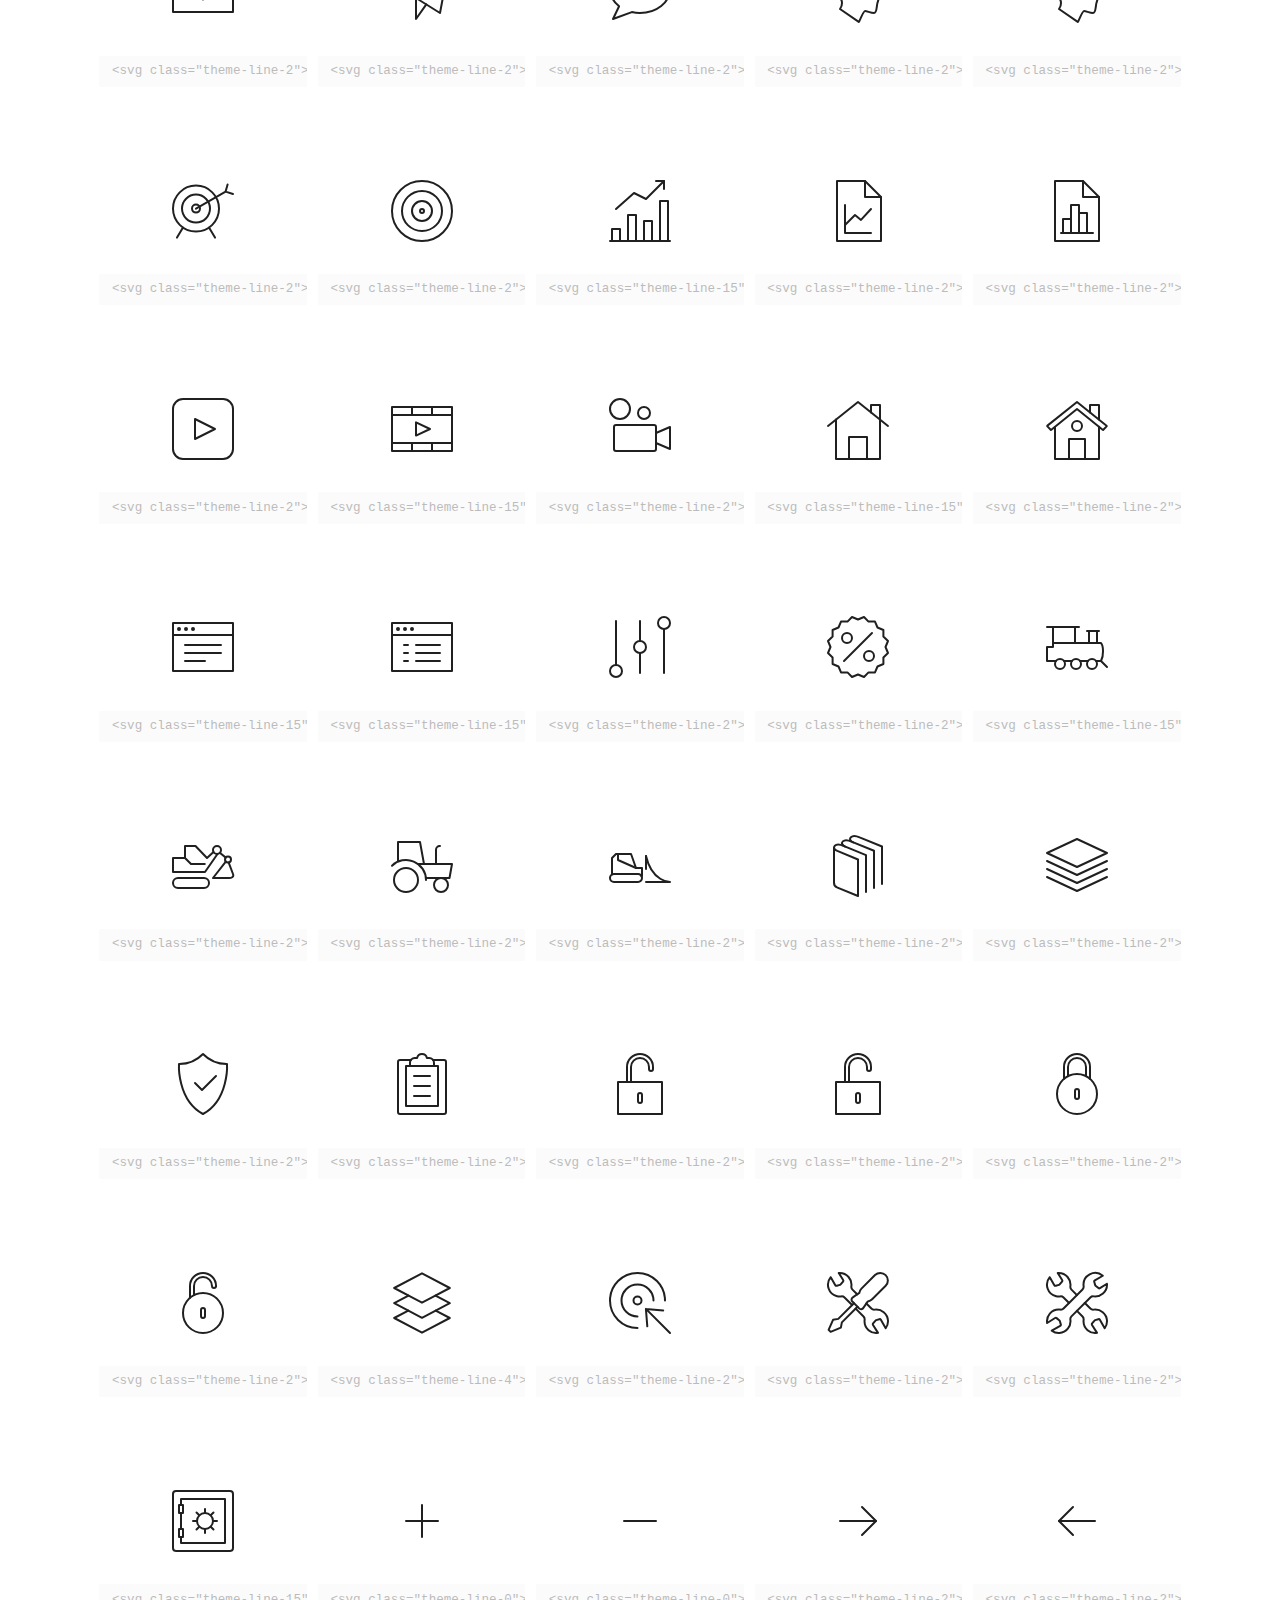
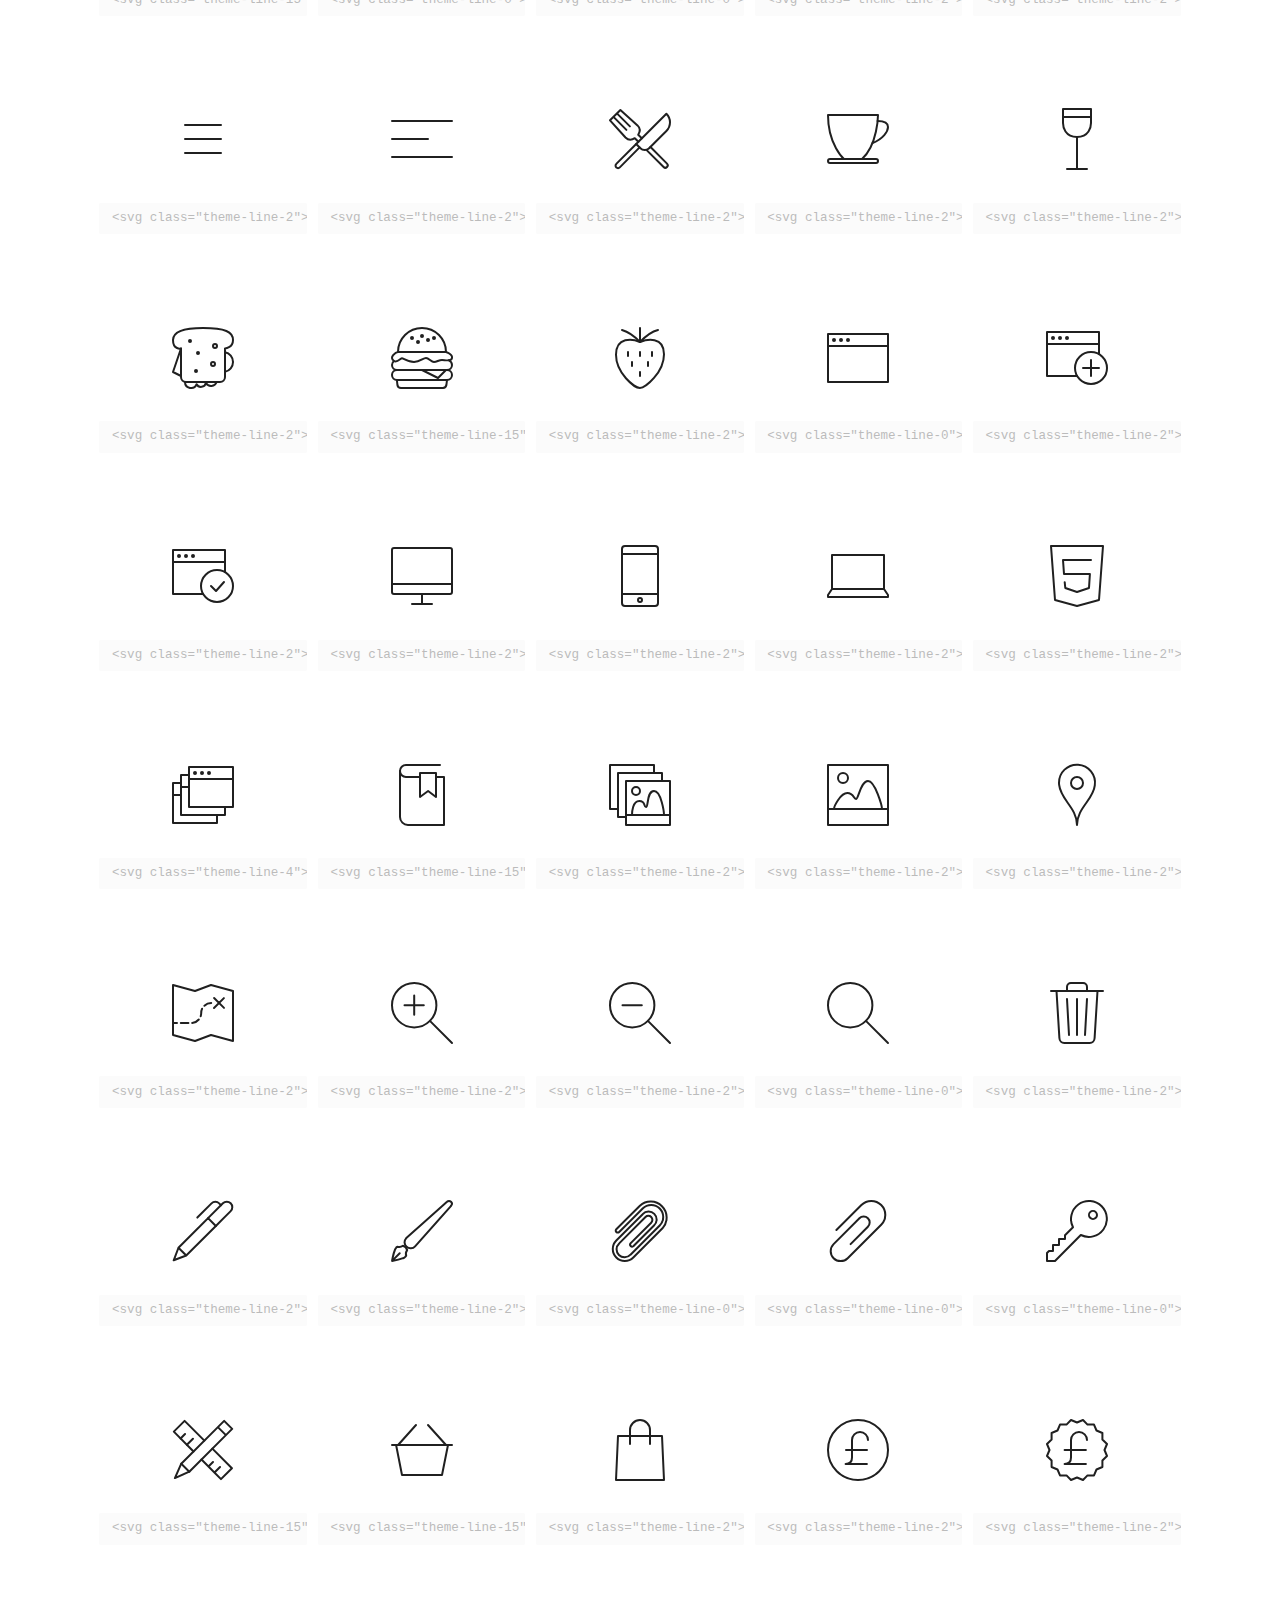
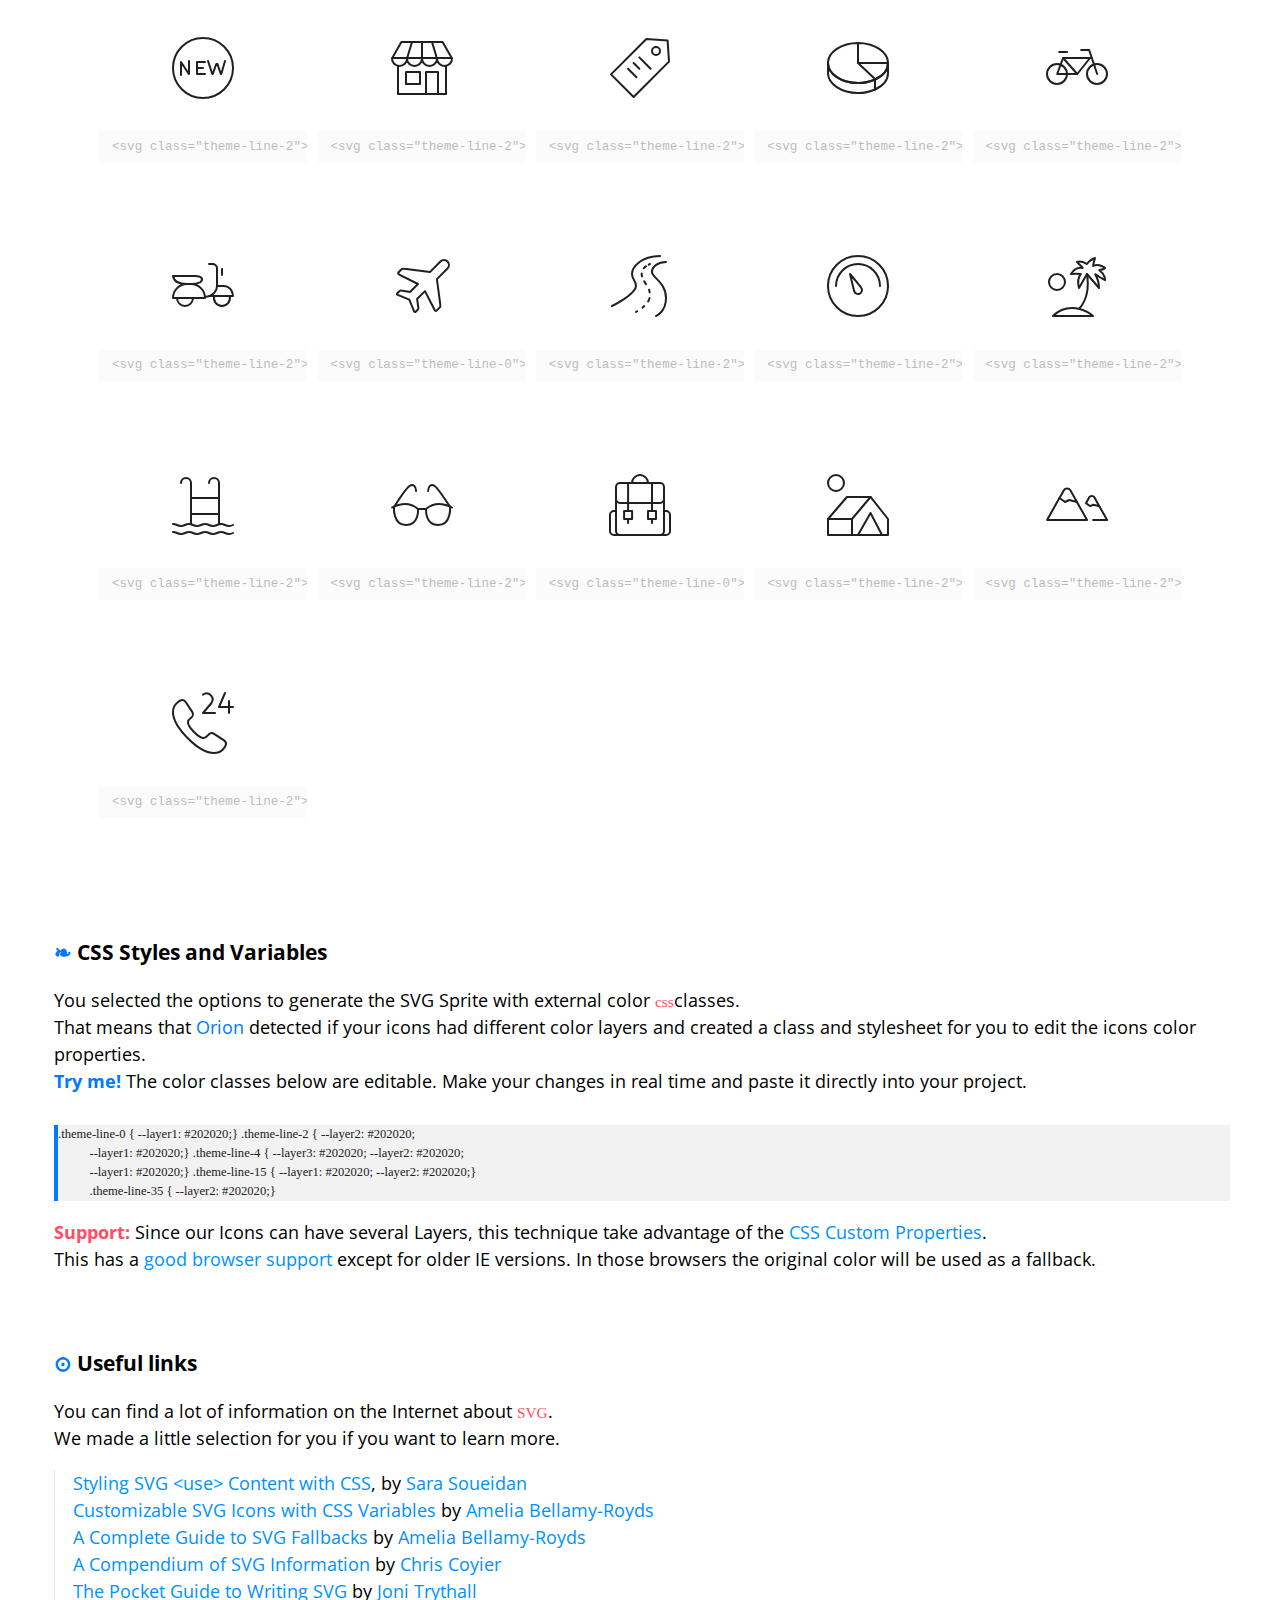
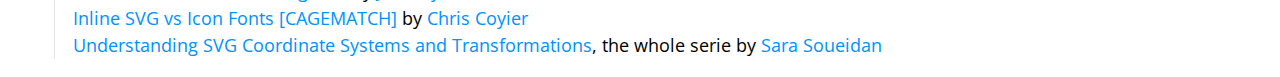
<file: icons/demo.html>
<!doctype>
<html lang="en">
  
  <head>
    <title>SVG Sprite Demo | Orion Icon Library</title>
    <meta name="viewport" content="width=device-width, initial-scale=1.0"
    />
    <meta charset="UTF-8" />
    <link href="https://fonts.googleapis.com/css?family=Open+Sans" rel="stylesheet"
    />
    <style>
      html {
          box-sizing: border-box;
        }
        body {
          margin: 0;
          padding: 0;
          font-family: 'Open Sans', sans-serif;
          font-size: 1.125rem;
        }
        ._1bo7bzx{font-family:Menlo, mono;font-size:.85em;}._1oymxsi{color:#ff4d63;}._1tt2u3t{-webkit-box-pack:justify;-ms-flex-pack:justify;-webkit-box-align:center;-ms-flex-align:center;display:-webkit-box;display:-moz-box;display:-ms-flexbox;display:-webkit-flex;display:flex;-webkit-align-items:center;align-items:center;background-color:#121418;-webkit-justify-content:space-between;justify-content:space-between;height:66px;padding:0 28px;color:white;}._dl5j6p{font-weight:300;max-width:33%;font-size:1em;}._1iurgbx{white-space:nowrap;overflow:hidden;text-overflow:ellipsis;}._1l5hckq{padding:1em 3em;}._kp2n83{font-size:.7em;text-align:center;}._o1cg4g{color:#0092FF;text-decoration:none;}._o1cg4g:hover{text-decoration:underline;}._14gdf42{line-height:1.5;}._ovghcs{color:inherit;text-decoration:none;}._ovghcs:hover:after{content:"#";color:#0092FF;margin-left:2px;opacity:.3;-webkit-transition:opacity .3s;-moz-transition:opacity .3s;transition:opacity .3s;}._ovghcs:active:after{opacity:1;}._1dqtju9{color:#007aff;}._fr5wn{padding-left:24px;border-left:1px solid rgba(0,0,0,0.1);margin-left:12px;margin-bottom:48px;}._1bmg5vo{color:#202020;tab-ssize:4px;overflow-x:auto;padding:1.5em;line-height:1.5;background:rgba(0,0,0,0.05);font-size:.9em;}._jro6t0{display:-webkit-box;display:-moz-box;display:-ms-flexbox;display:-webkit-flex;display:flex;}._53480w{display:none;}._53480w:checked + label span{-webkit-transform:translateX(52px);-ms-transform:translateX(52px);transform:translateX(52px);}._53480w:checked + label:before{color:inherit;}._53480w:checked + label:after{color:#007aff;}._53480w:checked ~ .externalCheckboxHelper:after{content:"External SVG Sprite";}._1uuc6xn{cursor:pointer;width:90px;height:40px;display:block;background-color:#f7f7f7;color:#8c8c8c;border-radius:32px;margin:12px 24px;position:relative;}._1uuc6xn:before{content:"‹a›";position:absolute;right:-webkit-calc(100% + 4px);right:-moz-calc(100% + 4px);right:calc(100% + 4px);top:50%;-webkit-transform:translateY(-50%);-ms-transform:translateY(-50%);transform:translateY(-50%);color:#007aff;}._1uuc6xn:after{content:"‹b›";position:absolute;left:-webkit-calc(100% + 4px);left:-moz-calc(100% + 4px);left:calc(100% + 4px);top:50%;-webkit-transform:translateY(-50%);-ms-transform:translateY(-50%);transform:translateY(-50%);}._10r524x{background-color:#4a4a4a;border-radius:50%;height:36px;left:0px;-webkit-transform:translateX(2px);-ms-transform:translateX(2px);transform:translateX(2px);position:absolute;top:2px;-webkit-transition:-webkit-transform .2s ease,transform .2s ease;-moz-transition:transform .2s ease;transition:-ms-transform .2s ease,-webkit-transform .2s ease,transform .2s ease;width:36px;z-index:1;}._qjqtm8:after{content:"Inline SVG Sprite";}._jcgzno{padding:.3em .5em;outline:0px;margin-left:12px;}._jcgzno:disabled{opacity:0.3;}._1r58n10{overflow:auto;padding:40px;margin:0px;list-style:none;padding-bottom:40px;}._fnhcyz{width:100%;float:left;-moz-box-sizing:border-box;box-sizing:border-box;display:block;-webkit-transition:opacity 250ms, box-shadow 250ms;-moz-transition:opacity 250ms, box-shadow 250ms;transition:opacity 250ms, box-shadow 250ms;cursor:pointer;position:relative;}@media (min-width: 767px){._fnhcyz{width:50%;}}@media (min-width: 1023px){._fnhcyz{width:33.333%;}}@media (min-width: 1199px){._fnhcyz{width:20%;}}._fnhcyz:after{content:"";position:absolute;z-index:-1;top:0px;right:0px;bottom:0px;left:0px;opacity:0;box-shadow:0 .5em 3em rgba(0,0,0,.1);-webkit-transition:opacity .3s;-moz-transition:opacity .3s;transition:opacity .3s;}._fnhcyz:hover:after{opacity:1;z-index:1;}._fnhcyz:before{content:"";padding-top:100%;display:block;}._fnhcyz:hover .orion-sprite__id{opacity:1;}._fnhcyz:hover .orion-sprite__code{opacity:1;}._1dclzhk{-webkit-box-direction:normal;-webkit-box-orient:vertical;-webkit-box-pack:justify;-ms-flex-pack:justify;-webkit-box-align:center;-ms-flex-align:center;display:-webkit-box;display:-moz-box;display:-ms-flexbox;display:-webkit-flex;display:flex;-webkit-align-items:center;align-items:center;-webkit-justify-content:space-between;justify-content:space-between;-webkit-flex-direction:column;-ms-flex-direction:column;flex-direction:column;position:absolute;top:0px;right:0px;bottom:0px;left:0px;padding:.5em 1em;}._19wnp26{width:100%;font-size:.7em;text-align:center;opacity:0;color:#777;-webkit-transition:opacity 250ms;-moz-transition:opacity 250ms;transition:opacity 250ms;}._1u0lyeu{width:64px;height:64px;}._190hxbq{width:100%;height:100%;}._1mcpc5v{font-size:.7em;padding:.5em 1em;width:100%;z-index:2;border-radius:2px;opacity:.3;-webkit-transition:opacity .3s;-moz-transition:opacity .3s;transition:opacity .3s;}._duacj0{white-space:pre;display:inline-block;font-size:.7em;line-height:1.5;background:rgba(0,0,0,0.05);tab-ssize:4px;color:#202020;margin-top:1em;width:100%;outline:0px;border-left:4px solid #007aff;}._1hgbkkp{list-style:none;margin:0px;padding:0px;padding-left:1em;line-height:1.5em;}._19kenml{-webkit-box-align:start;-ms-flex-align:start;display:-webkit-box;display:-moz-box;display:-ms-flexbox;display:-webkit-flex;display:flex;-webkit-align-items:flex-start;align-items:flex-start;color:#fff;}._15372er{display:inline-block;vertical-align:middle;width:32px;height:32px;}._ksd372{display:inline-block;vertical-align:middle;width:80px;height:25px;margin-left:10px;}
    </style>
  </head>
  
  <body>
    <svg width="0" height="0" class="hidden">
      <symbol xmlns="http://www.w3.org/2000/svg" viewBox="0 0 64 64" id="close-1">
        <title>Close</title>
        <desc>A line styled icon from Orion Icon Library.</desc>
        <path data-name="layer1"
        fill="none" stroke="#202020" stroke-miterlimit="10" stroke-width="2" d="M41.999 20.002l-22 22m22 0L20 20"
        stroke-linejoin="round" stroke-linecap="round" style="stroke:var(--layer1, #202020)"></path>
      </symbol>
      <symbol xmlns="http://www.w3.org/2000/svg" viewBox="0 0 64 64" id="checkmark-1">
        <title>Checkmark</title>
        <desc>A line styled icon from Orion Icon Library.</desc>
        <path data-name="layer1"
        fill="none" stroke="#202020" stroke-miterlimit="10" stroke-width="2" d="M16 33l11 11 21-22"
        stroke-linejoin="round" stroke-linecap="round" style="stroke:var(--layer1, #202020)"></path>
      </symbol>
      <symbol xmlns="http://www.w3.org/2000/svg" viewBox="0 0 64 64" id="rotate-left-1">
        <title>Rotate Left</title>
        <desc>A line styled icon from Orion Icon Library.</desc>
        <path data-name="layer2"
        d="M10.168 34.947a26.016 26.016 0 1 1 7.45 15.432" fill="none" stroke="#202020"
        stroke-miterlimit="10" stroke-width="2" stroke-linejoin="round" stroke-linecap="round"
        style="stroke:var(--layer1, #202020)"></path>
        <path data-name="layer1" fill="none" stroke="#202020" stroke-miterlimit="10"
        stroke-width="2" d="M2 23l8.168 11.947L20.986 25" stroke-linejoin="round"
        stroke-linecap="round" style="stroke:var(--layer1, #202020)"></path>
      </symbol>
      <symbol xmlns="http://www.w3.org/2000/svg" viewBox="0 0 64 64" id="portfolio-grid-1">
        <title>Portfolio Grid</title>
        <desc>A line styled icon from Orion Icon Library.</desc>
        <path data-name="layer2"
        fill="none" stroke="#202020" stroke-miterlimit="10" stroke-width="2" d="M2 2h12v12H2zm24 0h12v12H26zm24 0h12v12H50zM2 50h12v12H2z"
        stroke-linejoin="round" stroke-linecap="round" style="stroke:var(--layer1, #202020)"></path>
        <path data-name="layer1" fill="none" stroke="#202020" stroke-miterlimit="10"
        stroke-width="2" d="M26 50h12v12H26zm24 0h12v12H50z" stroke-linejoin="round"
        stroke-linecap="round" style="stroke:var(--layer1, #202020)"></path>
        <path data-name="layer2" fill="none" stroke="#202020" stroke-miterlimit="10"
        stroke-width="2" d="M2 25.988h12v12H2z" stroke-linejoin="round" stroke-linecap="round"
        style="stroke:var(--layer1, #202020)"></path>
        <path data-name="layer1" fill="none" stroke="#202020" stroke-miterlimit="10"
        stroke-width="2" d="M26 25.988h12v12H26zm24 0h12v12H50z" stroke-linejoin="round"
        stroke-linecap="round" style="stroke:var(--layer1, #202020)"></path>
      </symbol>
      <symbol xmlns="http://www.w3.org/2000/svg" viewBox="0 0 64 64" id="more-1">
        <title>More</title>
        <desc>A line styled icon from Orion Icon Library.</desc>
        <circle data-name="layer3"
        cx="8" cy="32" r="6" fill="none" stroke="#202020" stroke-miterlimit="10"
        stroke-width="2" stroke-linejoin="round" stroke-linecap="round" style="stroke:var(--layer1, #202020)"></circle>
        <circle data-name="layer2" cx="56" cy="32" r="6" fill="none"
        stroke="#202020" stroke-miterlimit="10" stroke-width="2" stroke-linejoin="round"
        stroke-linecap="round" style="stroke:var(--layer1, #202020)"></circle>
        <circle data-name="layer1" cx="32" cy="32" r="6" fill="none"
        stroke="#202020" stroke-miterlimit="10" stroke-width="2" stroke-linejoin="round"
        stroke-linecap="round" style="stroke:var(--layer1, #202020)"></circle>
      </symbol>
      <symbol xmlns="http://www.w3.org/2000/svg" viewBox="0 0 64 64" id="speed-1">
        <title>Speed</title>
        <desc>A line styled icon from Orion Icon Library.</desc>
        <circle data-name="layer2"
        cx="32" cy="32" r="30" fill="none" stroke="#202020" stroke-miterlimit="10"
        stroke-width="2" stroke-linejoin="round" stroke-linecap="round" style="stroke:var(--layer1, #202020)"></circle>
        <path data-name="layer2" fill="none" stroke="#202020" stroke-miterlimit="10"
        stroke-width="2" d="M8 32h6M32 8v5.999M50 32h6M45 20l4-4" stroke-linejoin="round"
        stroke-linecap="round" style="stroke:var(--layer1, #202020)"></path>
        <path data-name="layer1" d="M15.183 16.544A.975.975 0 0 1 15 16a1 1 0 0 1 1.489-.873l18.748 11.821a5.999 5.999 0 1 1-8.153 8.486z"
        fill="none" stroke="#202020" stroke-miterlimit="10" stroke-width="2" stroke-linejoin="round"
        stroke-linecap="round" style="stroke:var(--layer1, #202020)"></path>
      </symbol>
      <symbol xmlns="http://www.w3.org/2000/svg" viewBox="0 0 64 64" id="security-shield-1">
        <title>Security Shield</title>
        <desc>A line styled icon from Orion Icon Library.</desc>
        <path data-name="layer2"
        d="M6 2h52v22.064A41.973 41.973 0 0 1 31.994 62 41.97 41.97 0 0 1 6 24.064z"
        fill="none" stroke="#202020" stroke-miterlimit="10" stroke-width="2" stroke-linejoin="round"
        stroke-linecap="round" style="stroke:var(--layer1, #202020)"></path>
        <path data-name="layer1" fill="none" stroke="#202020" stroke-miterlimit="10"
        stroke-width="2" d="M22 27l9 9 15-16" stroke-linejoin="round" stroke-linecap="round"
        style="stroke:var(--layer1, #202020)"></path>
      </symbol>
      <symbol xmlns="http://www.w3.org/2000/svg" viewBox="0 0 64 64" id="food-1">
        <title>Food</title>
        <desc>A line styled icon from Orion Icon Library.</desc>
        <path data-name="layer2"
        d="M50.5 37v23a2 2 0 0 1-2 2 2 2 0 0 1-2-2V37" fill="none" stroke="#202020"
        stroke-linecap="round" stroke-linejoin="round" stroke-width="2" style="stroke:var(--layer1, #202020)"></path>
        <path data-name="layer1" fill="none" stroke="#202020" stroke-linecap="round"
        stroke-linejoin="round" stroke-width="2" d="M18.5 17V2m4 0v15m4-15h-12l-1 20c0 3.2 2.1 5.2 5 5.8V60a2 2 0 0 0 4 0V27.8c2.9-.6 5-2.6 5-5.8zm24 35V2a10 10 0 0 0-10 10v20a5 5 0 0 0 5 5z"
        style="stroke:var(--layer1, #202020)"></path>
      </symbol>
      <symbol viewBox="0 0 64 64" xmlns="http://www.w3.org/2000/svg" id="hot-coffee-1">
        <title>Hot Coffee</title>
        <desc>A line styled icon from Orion Icon Library.</desc>
        <path stroke-width="2"
        stroke-linejoin="round" stroke-linecap="round" stroke="#202020" fill="none"
        d="M52 17.965v22.857c0 9.467-9.582 17.143-19.049 17.143h-1.9C21.58 57.965 12 50.289 12 40.822V17.965zM52 22h1.016A8.984 8.984 0 0 1 62 30.982a8.982 8.982 0 0 1-8.982 8.982H52"
        data-name="layer2" style="stroke:var(--layer1, #202020)"></path>
        <path d="M32 13.998v-12m-12.002 12V8.002m24.004 5.996V8.002M62 60a2 2 0 0 1-2 2H4a2 2 0 0 1-2-2 2 2 0 0 1 2-2h56a2 2 0 0 1 2 2z"
        stroke-width="2" stroke-linejoin="round" stroke-linecap="round" stroke="#202020"
        fill="none" data-name="layer1" style="stroke:var(--layer1, #202020)"></path>
      </symbol>
      <symbol xmlns="http://www.w3.org/2000/svg" viewBox="0 0 64 64" id="tea-cup-1">
        <title>Tea Cup</title>
        <desc>A line styled icon from Orion Icon Library.</desc>
        <path data-name="layer2"
        fill="none" stroke="#202020" stroke-linecap="round" stroke-linejoin="round"
        stroke-width="2" d="M16 3v16m6 16V25a6 6 0 0 0-6-6 6 6 0 0 0-6 6v10z" style="stroke:var(--layer1, #202020)"></path>
        <path data-name="layer1" d="M48 3v54a4 4 0 0 1-4 4H6a4 4 0 0 1-4-4V3zm0 10a14 14 0 0 1 14 14v4a14 14 0 0 1-14 14"
        fill="none" stroke="#202020" stroke-linecap="round" stroke-linejoin="round"
        stroke-width="2" style="stroke:var(--layer1, #202020)"></path>
        <path data-name="layer1" d="M48 41a10 10 0 0 0 10-10v-4a10 10 0 0 0-10-10"
        fill="none" stroke="#202020" stroke-linecap="round" stroke-linejoin="round"
        stroke-width="2" style="stroke:var(--layer1, #202020)"></path>
      </symbol>
      <symbol xmlns="http://www.w3.org/2000/svg" viewBox="0 0 64 64" id="muffin-1">
        <title>Muffin</title>
        <desc>A line styled icon from Orion Icon Library.</desc>
        <path data-name="layer2"
        d="M10.5 36.5s2.6 20.7 2.8 23.1A2.4 2.4 0 0 0 16 62h31.9a2.4 2.4 0 0 0 2.6-2.4c.3-2.4 2.9-23.4 2.9-23.4M20 46l1.6 16M44 46l-1.6 16M32 46v16"
        fill="none" stroke="#202020" stroke-linecap="round" stroke-linejoin="round"
        stroke-width="2" style="stroke:var(--layer1, #202020)"></path>
        <path data-name="layer1" d="M32 2C18.3 2 6 16.7 6 28s11.3 10 16 10h24.1c4.8 0 11.7-2 11.9-10S50.5 2 32 2zM20 20l-2 2m14-2l-2 2m-2-10l-2 2m14-2l-2 2m6 6l-2 2"
        fill="none" stroke="#202020" stroke-linecap="round" stroke-linejoin="round"
        stroke-width="2" style="stroke:var(--layer1, #202020)"></path>
      </symbol>
      <symbol viewBox="0 0 64 64" xmlns="http://www.w3.org/2000/svg" id="man-1">
        <title>Man</title>
        <desc>A line styled icon from Orion Icon Library.</desc>
        <path stroke-width="2"
        stroke-miterlimit="10" stroke="#202020" fill="none" d="M41.713 48.744c-1.968-1.476-1.71-3.069-1.71-4.244v-4m-16 1v3c0 1.285.425 3.083-2.194 4.67"
        data-name="layer2" stroke-linejoin="round" stroke-linecap="round" style="stroke:var(--layer1, #202020)"></path>
        <path stroke-width="2" stroke-miterlimit="10" stroke="#202020"
        fill="none" d="M37.601 42.5a16.786 16.786 0 0 0 7.168-10.135c3.026-.037 4.234-2.931 4.234-6.937 0-1.994 0-4.928-3-4.928v-2m-29 0v2.006c-2-.006-3 2.994-3 4.988 0 4.006 1.391 7.006 4.436 7.006h.002a15.21 15.21 0 0 0 7.17 10m20.392-24v-2c0-10.4-7.373-14-14-14s-15 3.517-15 13.916V18.5c12 0 13-8 21-8 7.459 0 8 8 8 8z"
        data-name="layer2" stroke-linejoin="round" stroke-linecap="round" style="stroke:var(--layer1, #202020)"></path>
        <path stroke-width="2" stroke-miterlimit="10" stroke="#202020"
        fill="none" d="M14.003 51.5c-12.61 2-12.001 11-12.001 11h30L21.809 49.17c-1.458.885-3.856 1.703-7.806 2.33zm36 0c-4.436-.74-6.91-1.72-8.29-2.756L32.002 62.5h30s0-9-12-11z"
        data-name="layer1" stroke-linejoin="round" stroke-linecap="round" style="stroke:var(--layer1, #202020)"></path>
      </symbol>
      <symbol viewBox="0 0 64 64" xmlns="http://www.w3.org/2000/svg" id="woman-1">
        <title>Woman</title>
        <desc>A line styled icon from Orion Icon Library.</desc>
        <path stroke-width="2"
        stroke-miterlimit="10" stroke="#202020" fill="none" d="M32 2c-6.627 0-13.992 4-13.992 14.399V26c0 7.18 3.27 13.379 8 16.267m11.984 0c4.73-2.888 8-9.087 8-16.267v-9.601C45.992 6 38.627 2 32 2"
        data-name="layer2" stroke-linejoin="round" stroke-linecap="round" style="stroke:var(--layer1, #202020)"></path>
        <path stroke-width="2" stroke-miterlimit="10" stroke="#202020"
        fill="none" d="M46 18C26 18 26 3.174 26 3.174S27.416 20 18 20m27.473 30.357C39.003 48.835 39 45.697 39 44v-2M28 62h8M25 42v2c0 1.684-.002 4.813-6.794 6.333M18.008 26S17 42 13 46c4 4 4.926 4.394 4.926 4.394"
        data-name="layer2" stroke-linejoin="round" stroke-linecap="round" style="stroke:var(--layer1, #202020)"></path>
        <path stroke-width="2" stroke-miterlimit="10" stroke="#202020"
        fill="none" d="M45.992 26S47 42 51 46c-4 4-6.095 4.217-6.095 4.217" data-name="layer2"
        stroke-linejoin="round" stroke-linecap="round" style="stroke:var(--layer1, #202020)"></path>
        <path stroke-width="2" stroke-miterlimit="10" stroke="#202020"
        fill="none" d="M62 62a13.788 13.788 0 0 0-12.422-11 30.574 30.574 0 0 1-4.105-.643L36 62zM13.61 51A12.46 12.46 0 0 0 2 62h26l-9.794-11.667a34.259 34.259 0 0 1-4.597.667z"
        data-name="layer1" stroke-linejoin="round" stroke-linecap="round" style="stroke:var(--layer1, #202020)"></path>
      </symbol>
      <symbol xmlns="http://www.w3.org/2000/svg" viewBox="0 0 64 64" id="user-1">
        <title>User</title>
        <desc>A line styled icon from Orion Icon Library.</desc>
        <path data-name="layer1"
        d="M46 26c0 6.1-3.4 11.5-7 14.8V44c0 2 1 5.1 11 7a15.5 15.5 0 0 1 12 11H2a13.4 13.4 0 0 1 11-11c10-1.8 12-5 12-7v-3.2c-3.6-3.3-7-8.6-7-14.8v-9.6C18 6 25.4 2 32 2s14 4 14 14.4z"
        fill="none" stroke="#202020" stroke-miterlimit="10" stroke-width="2" stroke-linejoin="round"
        stroke-linecap="round" style="stroke:var(--layer1, #202020)"></path>
      </symbol>
      <symbol xmlns="http://www.w3.org/2000/svg" viewBox="0 0 64 64" id="quality-1">
        <title>Quality</title>
        <desc>A line styled icon from Orion Icon Library.</desc>
        <path data-name="layer2"
        fill="none" stroke="#202020" stroke-miterlimit="10" stroke-width="2" d="M19 38.9l-3 23 16-6 16 6-2.9-23M32 45.8v10.1"
        stroke-linejoin="round" stroke-linecap="round" style="stroke:var(--layer1, #202020)"></path>
        <circle data-name="layer1" cx="32" cy="23.9" r="12" fill="none"
        stroke="#202020" stroke-miterlimit="10" stroke-width="2" stroke-linejoin="round"
        stroke-linecap="round" style="stroke:var(--layer1, #202020)"></circle>
        <path data-name="layer1" fill="none" stroke="#202020" stroke-miterlimit="10"
        stroke-width="2" d="M32 4.7l4.6-2.6 3.1 4.2 5.3-.5 1.1 5.2 5.1 1.6-1.1 5.2 3.9 3.6-3.1 4.3 2.1 4.8-4.5 2.7-.1 5.3-5.2.6-2.2 4.8-5-1.6-4 3.5-4-3.5-5 1.6-2.2-4.8-5.2-.6-.1-5.3-4.5-2.7 2.1-4.8-3.1-4.3 3.9-3.6-1.1-5.2 5.1-1.6L19 5.8l5.3.5 3.1-4.2L32 4.7z"
        stroke-linejoin="round" stroke-linecap="round" style="stroke:var(--layer1, #202020)"></path>
      </symbol>
      <symbol xmlns="http://www.w3.org/2000/svg" viewBox="0 0 64 64" id="reading-1">
        <title>Reading</title>
        <desc>A line styled icon from Orion Icon Library.</desc>
        <path data-name="layer1"
        d="M54 12h8v44H42c-6 0-10 2-10 3.8" fill="none" stroke="#202020" stroke-miterlimit="10"
        stroke-width="2" stroke-linejoin="round" stroke-linecap="round" style="stroke:var(--layer2, #202020)"></path>
        <path data-name="layer2" d="M32 16c0-3.6 4-12 12.6-12H54v46H43.9C37.8 50 32 54.2 32 60"
        fill="none" stroke="#202020" stroke-miterlimit="10" stroke-width="2" stroke-linejoin="round"
        stroke-linecap="round" style="stroke:var(--layer2, #202020)"></path>
        <path data-name="layer1" d="M32 16c0-2-4-4-14-4H2v44h20c6 0 10 2 10 3.8z"
        fill="none" stroke="#202020" stroke-miterlimit="10" stroke-width="2" stroke-linejoin="round"
        stroke-linecap="round" style="stroke:var(--layer2, #202020)"></path>
      </symbol>
      <symbol xmlns="http://www.w3.org/2000/svg" viewBox="0 0 64 64" id="news-1">
        <title>News</title>
        <desc>A line styled icon from Orion Icon Library.</desc>
        <path data-name="layer1"
        d="M32 16C32 8 16 6 2 6v44c14 0 30 2 30 10z" fill="none" stroke="#202020"
        stroke-miterlimit="10" stroke-width="2" stroke-linejoin="round" stroke-linecap="round"
        style="stroke:var(--layer2, #202020)"></path>
        <path data-name="layer2" d="M24 18.5a60.7 60.7 0 0 0-14-2.3M24 26a60.7 60.7 0 0 0-14-2.3M24 34a60.7 60.7 0 0 0-14-2.3m14 9.8a60.7 60.7 0 0 0-14-2.3m30-20.7a60.7 60.7 0 0 1 14-2.3M40 26a60.7 60.7 0 0 1 14-2.3M40 34a60.7 60.7 0 0 1 14-2.3m-14 9.8a60.7 60.7 0 0 1 14-2.3"
        fill="none" stroke="#202020" stroke-miterlimit="10" stroke-width="2" stroke-linejoin="round"
        stroke-linecap="round" style="stroke:var(--layer2, #202020)"></path>
        <path data-name="layer1" d="M32 16C32 8 48 6 62 6v44c-14 0-30 2-30 10"
        fill="none" stroke="#202020" stroke-miterlimit="10" stroke-width="2" stroke-linejoin="round"
        stroke-linecap="round" style="stroke:var(--layer2, #202020)"></path>
      </symbol>
      <symbol xmlns="http://www.w3.org/2000/svg" viewBox="0 0 64 64" id="sun-1">
        <title>Sun</title>
        <desc>A line styled icon from Orion Icon Library.</desc>
        <circle data-name="layer2"
        cx="32" cy="32" r="14" fill="none" stroke="#202020" stroke-miterlimit="10"
        stroke-width="2" stroke-linejoin="round" stroke-linecap="round" style="stroke:var(--layer1, #202020)"></circle>
        <path data-name="layer1" fill="none" stroke="#202020" stroke-miterlimit="10"
        stroke-width="2" d="M32 2v8m0 44v8m30-30h-8m-44 0H2m8.8-21.2l5.6 5.6m31.2 31.2l5.6 5.6m0-42.4l-5.6 5.6M16.4 47.6l-5.6 5.6"
        stroke-linejoin="round" stroke-linecap="round" style="stroke:var(--layer1, #202020)"></path>
      </symbol>
      <symbol xmlns="http://www.w3.org/2000/svg" viewBox="0 0 64 64" id="camera-1">
        <title>Camera</title>
        <desc>A line styled icon from Orion Icon Library.</desc>
        <path data-name="layer2"
        d="M59 17H46.6L40 9H24l-6.6 8H5a3 3 0 0 0-3 3v30a3 3 0 0 0 3 3h54a3 3 0 0 0 3-3V20a3 3 0 0 0-3-3z"
        fill="none" stroke="#202020" stroke-miterlimit="10" stroke-width="2" stroke-linejoin="round"
        stroke-linecap="round" style="stroke:var(--layer1, #202020)"></path>
        <circle data-name="layer1" cx="32" cy="33" r="14" fill="none" stroke="#202020"
        stroke-miterlimit="10" stroke-width="2" stroke-linejoin="round" stroke-linecap="round"
        style="stroke:var(--layer1, #202020)"></circle>
        <circle data-name="layer1" cx="54" cy="25" r="1" fill="none"
        stroke="#202020" stroke-miterlimit="10" stroke-width="2" stroke-linejoin="round"
        stroke-linecap="round" style="stroke:var(--layer1, #202020)"></circle>
        <circle data-name="layer1" cx="32" cy="33" r="6" fill="none"
        stroke="#202020" stroke-miterlimit="10" stroke-width="2" stroke-linejoin="round"
        stroke-linecap="round" style="stroke:var(--layer1, #202020)"></circle>
      </symbol>
      <symbol xmlns="http://www.w3.org/2000/svg" viewBox="0 0 64 64" id="retro-camera-1">
        <title>Retro Camera</title>
        <desc>A line styled icon from Orion Icon Library.</desc>
        <path data-name="layer2"
        fill="none" stroke="#202020" stroke-miterlimit="10" stroke-width="2" d="M5 16v-6h10v6"
        stroke-linejoin="round" stroke-linecap="round" style="stroke:var(--layer1, #202020)"></path>
        <path data-name="layer2" fill="none" stroke="#202020" stroke-miterlimit="10"
        stroke-width="2" d="M20 12v4H2v36h60V12H20zM2 22h30m0 0h30" stroke-linejoin="round"
        stroke-linecap="round" style="stroke:var(--layer1, #202020)"></path>
        <circle data-name="layer1" cx="32" cy="34" r="12" fill="none" stroke="#202020"
        stroke-miterlimit="10" stroke-width="2" stroke-linejoin="round" stroke-linecap="round"
        style="stroke:var(--layer1, #202020)"></circle>
        <circle data-name="layer1" cx="32" cy="34" r="4" fill="none"
        stroke="#202020" stroke-miterlimit="10" stroke-width="2" stroke-linejoin="round"
        stroke-linecap="round" style="stroke:var(--layer1, #202020)"></circle>
        <path data-name="layer1" d="M55 30a2 2 0 0 1-2 2h-2a2 2 0 0 1-2-2 2 2 0 0 1 2-2h2a2 2 0 0 1 2 2z"
        fill="none" stroke="#202020" stroke-miterlimit="10" stroke-width="2" stroke-linejoin="round"
        stroke-linecap="round" style="stroke:var(--layer1, #202020)"></path>
      </symbol>
      <symbol xmlns="http://www.w3.org/2000/svg" viewBox="0 0 64 64" id="play-button-1">
        <title>Play Button</title>
        <desc>A line styled icon from Orion Icon Library.</desc>
        <rect data-name="layer2"
        x="2" y="12" width="60" height="40" rx="10.4" ry="10.4" fill="none" stroke="#202020"
        stroke-miterlimit="10" stroke-width="2" stroke-linejoin="round" stroke-linecap="round"
        style="stroke:var(--layer1, #202020)"></rect>
        <path data-name="layer1" fill="none" stroke="#202020" stroke-miterlimit="10"
        stroke-width="2" d="M24 22v20l20-10-20-10z" stroke-linejoin="round" stroke-linecap="round"
        style="stroke:var(--layer1, #202020)"></path>
      </symbol>
      <symbol xmlns="http://www.w3.org/2000/svg" viewBox="0 0 64 64" id="tv-1">
        <title>TV</title>
        <desc>A line styled icon from Orion Icon Library.</desc>
        <path data-name="layer2"
        d="M20.7 22a12 12 0 0 1 22.6 0" fill="none" stroke="#202020" stroke-miterlimit="10"
        stroke-width="2" stroke-linejoin="round" stroke-linecap="round" style="stroke:var(--layer1, #202020)"></path>
        <rect data-name="layer1" x="2" y="22" width="60" height="40" rx="2"
        ry="2" fill="none" stroke="#202020" stroke-miterlimit="10" stroke-width="2"
        stroke-linejoin="round" stroke-linecap="round" style="stroke:var(--layer1, #202020)"></rect>
        <path data-name="layer2" fill="none" stroke="#202020" stroke-miterlimit="10"
        stroke-width="2" d="M25.8 15.8L12.1 2.1m26.1 13.7L51.9 2.1" stroke-linejoin="round"
        stroke-linecap="round" style="stroke:var(--layer1, #202020)"></path>
        <circle data-name="layer2" cx="54" cy="38" r="1" fill="none" stroke="#202020"
        stroke-miterlimit="10" stroke-width="2" stroke-linejoin="round" stroke-linecap="round"
        style="stroke:var(--layer1, #202020)"></circle>
        <circle data-name="layer2" cx="54" cy="45" r="1" fill="none"
        stroke="#202020" stroke-miterlimit="10" stroke-width="2" stroke-linejoin="round"
        stroke-linecap="round" style="stroke:var(--layer1, #202020)"></circle>
        <circle data-name="layer2" cx="54" cy="30" r="2" fill="none"
        stroke="#202020" stroke-miterlimit="10" stroke-width="2" stroke-linejoin="round"
        stroke-linecap="round" style="stroke:var(--layer1, #202020)"></circle>
        <rect data-name="layer1" x="6" y="26" width="40" height="29"
        rx="3" ry="3" fill="none" stroke="#202020" stroke-miterlimit="10" stroke-width="2"
        stroke-linejoin="round" stroke-linecap="round" style="stroke:var(--layer1, #202020)"></rect>
      </symbol>
      <symbol xmlns="http://www.w3.org/2000/svg" viewBox="0 0 64 64" id="time-1">
        <title>Time</title>
        <desc>A line styled icon from Orion Icon Library.</desc>
        <circle data-name="layer2"
        cx="32" cy="32" r="30" fill="none" stroke="#202020" stroke-linecap="round"
        stroke-miterlimit="10" stroke-width="2" stroke-linejoin="round" style="stroke:var(--layer1, #202020)"></circle>
        <path data-name="layer1" fill="none" stroke="#202020" stroke-linecap="round"
        stroke-miterlimit="10" stroke-width="2" d="M32 10v23l13 7" stroke-linejoin="round"
        style="stroke:var(--layer1, #202020)"></path>
      </symbol>
      <symbol viewBox="0 0 64 64" xmlns="http://www.w3.org/2000/svg" id="deadline-1">
        <title>Deadline</title>
        <desc>A line styled icon from Orion Icon Library.</desc>
        <path stroke-width="2"
        stroke-miterlimit="10" stroke-linecap="round" stroke="#202020" fill="none"
        d="M29.375 35.625L16.293 18.707a1.007 1.007 0 0 1 1.414-1.414l16.918 13.082A3.739 3.739 0 0 1 30 36.254a3.914 3.914 0 0 1-.625-.629z"
        data-name="layer2" stroke-linejoin="round" style="stroke:var(--layer1, #202020)"></path>
        <path stroke-width="2" stroke-miterlimit="10" stroke-linecap="round"
        stroke="#202020" fill="none" d="M10.787 10.787A30 30 0 1 0 32 2v13" data-name="layer1"
        stroke-linejoin="round" style="stroke:var(--layer1, #202020)"></path>
      </symbol>
      <symbol xmlns="http://www.w3.org/2000/svg" viewBox="0 0 64 64" id="heartbeat-1">
        <title>Heartbeat</title>
        <desc>A line styled icon from Orion Icon Library.</desc>
        <path data-name="layer2"
        d="M54.132 37.978c-7.756 12.073-22.055 20.058-22.055 20.058S18.218 50.34 10.33 39M7.9 35A23.91 23.91 0 0 1 5 24C5 5.04 28 5 32 19c4-14 27-14 27 4a25.548 25.548 0 0 1-2.644 11"
        fill="none" stroke="#202020" stroke-linecap="round" stroke-miterlimit="10"
        stroke-width="2" stroke-linejoin="round" style="stroke:var(--layer1, #202020)"></path>
        <path data-name="layer1" d="M2 35h14.76a.5.5 0 0 0 .39-.188l3.437-4.3a.5.5 0 0 1 .8.022l4.166 5.833a.5.5 0 0 0 .839-.039l6.1-10.459a.5.5 0 0 1 .894.062l6.2 15.049a.5.5 0 0 0 .91.033l3.371-6.741a.5.5 0 0 1 .442-.272H62"
        fill="none" stroke="#202020" stroke-linecap="round" stroke-miterlimit="10"
        stroke-width="2" stroke-linejoin="round" style="stroke:var(--layer1, #202020)"></path>
      </symbol>
      <symbol xmlns="http://www.w3.org/2000/svg" viewBox="0 0 64 64" id="first-aid-kit-1">
        <title>First Aid Kit</title>
        <desc>A line styled icon from Orion Icon Library.</desc>
        <path data-name="layer2"
        fill="none" stroke="#202020" stroke-linecap="round" stroke-miterlimit="10"
        stroke-width="2" d="M43 33h-8v-8h-6v8h-8v6h8v8h6v-8h8v-6z" stroke-linejoin="round"
        style="stroke:var(--layer1, #202020)"></path>
        <rect data-name="layer1" x="2" y="15" width="60" height="42" rx="6"
        ry="6" fill="none" stroke="#202020" stroke-linecap="round" stroke-miterlimit="10"
        stroke-width="2" stroke-linejoin="round" style="stroke:var(--layer1, #202020)"></rect>
        <path data-name="layer1" d="M23 15v-4a4 4 0 0 1 4-4h10a4 4 0 0 1 4 4v4"
        fill="none" stroke="#202020" stroke-linecap="round" stroke-miterlimit="10"
        stroke-width="2" stroke-linejoin="round" style="stroke:var(--layer1, #202020)"></path>
      </symbol>
      <symbol xmlns="http://www.w3.org/2000/svg" viewBox="0 0 64 64" id="hospital-1">
        <title>Hospital</title>
        <desc>A line styled icon from Orion Icon Library.</desc>
        <path data-name="layer2"
        fill="none" stroke="#202020" stroke-linecap="round" stroke-miterlimit="10"
        stroke-width="2" d="M6 56V16m52 0v40" stroke-linejoin="round" style="stroke:var(--layer1, #202020)"></path>
        <path data-name="layer1" fill="none" stroke="#202020" stroke-linecap="round"
        stroke-miterlimit="10" stroke-width="2" d="M23 45h18v16H23z" stroke-linejoin="round"
        style="stroke:var(--layer1, #202020)"></path>
        <path data-name="layer2" fill="none" stroke="#202020" stroke-linecap="round"
        stroke-miterlimit="10" stroke-width="2" d="M23 61H2v-5h21m18 0h21v5H41"
        stroke-linejoin="round" style="stroke:var(--layer1, #202020)"></path>
        <path data-name="layer1" fill="none" stroke="#202020" stroke-linecap="round"
        stroke-miterlimit="10" stroke-width="2" d="M32 45v16" stroke-linejoin="round"
        style="stroke:var(--layer1, #202020)"></path>
        <path data-name="layer2" fill="none" stroke="#202020" stroke-linecap="round"
        stroke-miterlimit="10" stroke-width="2" d="M22.756 16H2v-6h20.063m19.874 0H62v6H41.244M11 21h6v6h-6zm36 0h6v6h-6zM11 33h6v6h-6zm0 12h6v6h-6zm36 0h6v6h-6zM23 33h6v6h-6zm12 0h6v6h-6zm12 0h6v6h-6zM29 21.542V27h-6v-6h4.636m8.728 0H41v6h-6v-5.458"
        stroke-linejoin="round" style="stroke:var(--layer1, #202020)"></path>
        <circle data-name="layer1" cx="32" cy="12" r="10" fill="none" stroke="#202020"
        stroke-linecap="round" stroke-miterlimit="10" stroke-width="2" stroke-linejoin="round"
        style="stroke:var(--layer1, #202020)"></circle>
        <path data-name="layer1" fill="none" stroke="#202020" stroke-linecap="round"
        stroke-miterlimit="10" stroke-width="2" d="M32 8v8m-4-4h8" stroke-linejoin="round"
        style="stroke:var(--layer1, #202020)"></path>
      </symbol>
      <symbol viewBox="0 0 64 64" xmlns="http://www.w3.org/2000/svg" id="map-pin-1">
        <title>Map Pin</title>
        <desc>A line styled icon from Orion Icon Library.</desc>
        <path stroke-width="2"
        stroke-miterlimit="10" stroke="#202020" fill="none" d="M32 2a20 20 0 0 0-20 20c0 18 20 39 20 39s20-21 20-39A20 20 0 0 0 32 2z"
        data-name="layer1" stroke-linejoin="round" stroke-linecap="round" style="stroke:var(--layer1, #202020)"></path>
      </symbol>
      <symbol viewBox="0 0 64 64" xmlns="http://www.w3.org/2000/svg" id="pin-1">
        <title>Pin</title>
        <desc>A line styled icon from Orion Icon Library.</desc>
        <path stroke-width="2"
        stroke-miterlimit="10" stroke="#202020" fill="none" d="M32 2a20 20 0 0 0-20 20c0 18 20 39 20 39s20-21 20-39A20 20 0 0 0 32 2z"
        data-name="layer2" stroke-linejoin="round" stroke-linecap="round" style="stroke:var(--layer1, #202020)"></path>
        <circle stroke-width="2" stroke-miterlimit="10" stroke="#202020"
        fill="none" r="8" cy="22" cx="32" data-name="layer1" stroke-linejoin="round"
        stroke-linecap="round" style="stroke:var(--layer1, #202020)"></circle>
      </symbol>
      <symbol viewBox="0 0 64 64" xmlns="http://www.w3.org/2000/svg" id="map-marker-1">
        <title>Map Marker</title>
        <desc>A line styled icon from Orion Icon Library.</desc>
        <path d="M43.2 48.1l-7.2-4L18 52 2 44.1V4l16 7.9L36 3l18 8.9v20.3M36 44.1V3M18 52V11.9"
        stroke-width="2" stroke-miterlimit="10" stroke="#202020" fill="none" data-name="layer2"
        stroke-linejoin="round" stroke-linecap="round" style="stroke:var(--layer1, #202020)"></path>
        <path stroke-width="2" stroke-miterlimit="10" stroke="#202020"
        fill="none" d="M52 32a10 10 0 0 0-10 10c0 9 10 19 10 19s10-10 10-19a10 10 0 0 0-10-10z"
        data-name="layer1" stroke-linejoin="round" stroke-linecap="round" style="stroke:var(--layer1, #202020)"></path>
        <circle stroke-width="2" stroke-miterlimit="10" stroke="#202020"
        fill="none" r="3" cy="42" cx="52" data-name="layer1" stroke-linejoin="round"
        stroke-linecap="round" style="stroke:var(--layer1, #202020)"></circle>
      </symbol>
      <symbol xmlns="http://www.w3.org/2000/svg" viewBox="0 0 64 64" id="cart-1">
        <title>Cart</title>
        <desc>A line styled icon from Orion Icon Library.</desc>
        <path data-name="layer2"
        fill="none" stroke="#202020" stroke-miterlimit="10" stroke-width="2" d="M2 6h10l10 40h32l8-24H16"
        stroke-linejoin="round" stroke-linecap="round" style="stroke:var(--layer1, #202020)"></path>
        <circle data-name="layer1" cx="23" cy="54" r="4" fill="none" stroke="#202020"
        stroke-miterlimit="10" stroke-width="2" stroke-linejoin="round" stroke-linecap="round"
        style="stroke:var(--layer1, #202020)"></circle>
        <circle data-name="layer1" cx="49" cy="54" r="4" fill="none"
        stroke="#202020" stroke-miterlimit="10" stroke-width="2" stroke-linejoin="round"
        stroke-linecap="round" style="stroke:var(--layer1, #202020)"></circle>
      </symbol>
      <symbol xmlns="http://www.w3.org/2000/svg" viewBox="0 0 64 64" id="shopping-cart-1">
        <title>Shopping Cart</title>
        <desc>A line styled icon from Orion Icon Library.</desc>
        <circle data-name="layer2"
        cx="23" cy="56" r="4" fill="none" stroke="#202020" stroke-miterlimit="10"
        stroke-width="2" stroke-linejoin="round" stroke-linecap="round" style="stroke:var(--layer1, #202020)"></circle>
        <circle data-name="layer2" cx="49" cy="56" r="4" fill="none"
        stroke="#202020" stroke-miterlimit="10" stroke-width="2" stroke-linejoin="round"
        stroke-linecap="round" style="stroke:var(--layer1, #202020)"></circle>
        <path data-name="layer1" d="M3 4h8l4 16h46l-8 24H23a4 4 0 0 0-4 4 4 4 0 0 0 4 4h32"
        fill="none" stroke="#202020" stroke-miterlimit="10" stroke-width="2" stroke-linejoin="round"
        stroke-linecap="round" style="stroke:var(--layer1, #202020)"></path>
      </symbol>
      <symbol xmlns="http://www.w3.org/2000/svg" viewBox="0 0 64 64" id="paper-bag-1">
        <title>Paper Bag</title>
        <desc>A line styled icon from Orion Icon Library.</desc>
        <path data-name="layer2"
        fill="none" stroke="#202020" stroke-miterlimit="10" stroke-width="2" d="M8 22h48v40H8z"
        stroke-linejoin="round" stroke-linecap="round" style="stroke:var(--layer1, #202020)"></path>
        <path data-name="layer1" d="M22 26V12A10 10 0 0 1 32 2a10 10 0 0 1 10 10v14"
        fill="none" stroke="#202020" stroke-miterlimit="10" stroke-width="2" stroke-linejoin="round"
        stroke-linecap="round" style="stroke:var(--layer1, #202020)"></path>
      </symbol>
      <symbol xmlns="http://www.w3.org/2000/svg" viewBox="0 0 64 64" id="retail-bag-1">
        <title>Retail Bag</title>
        <desc>A line styled icon from Orion Icon Library.</desc>
        <path data-name="layer2"
        fill="none" stroke="#202020" stroke-miterlimit="10" stroke-width="2" d="M4 14h56v48H4zm2 0V2h52v12"
        stroke-linejoin="round" stroke-linecap="round" style="stroke:var(--layer1, #202020)"></path>
        <path data-name="layer2" fill="none" stroke="#202020" stroke-miterlimit="10"
        stroke-width="2" d="M6.2 2.1L16 8 6 14M57.8 2.1L48 8l10 6" stroke-linejoin="round"
        stroke-linecap="round" style="stroke:var(--layer1, #202020)"></path>
        <path data-name="layer1" d="M42 24a10 10 0 0 1-20 0" fill="none"
        stroke="#202020" stroke-miterlimit="10" stroke-width="2" stroke-linejoin="round"
        stroke-linecap="round" style="stroke:var(--layer1, #202020)"></path>
      </symbol>
      <symbol viewBox="0 0 64 64" xmlns="http://www.w3.org/2000/svg" id="dollar-sign-1">
        <title>Dollar Sign</title>
        <desc>A line styled icon from Orion Icon Library.</desc>
        <path stroke-width="2"
        stroke-miterlimit="10" stroke="#202020" fill="none" d="M39.889 24A8 8 0 0 0 32 17.334c-4.418 0-8 2.914-8 7.333s4 6.42 8 7.334c4 .9 8 2.917 8 7.334s-3.582 7.333-8 7.333a8 8 0 0 1-8-8"
        stroke-linejoin="round" stroke-linecap="round" style="stroke:var(--layer1, #202020)"></path>
        <path d="M32 17.334v-5.335m0 40.003v-5.335" stroke-width="2" stroke-miterlimit="10"
        stroke="#202020" fill="none" data-name="layer2" stroke-linejoin="round"
        stroke-linecap="round" style="stroke:var(--layer1, #202020)"></path>
        <circle stroke-width="2" stroke-miterlimit="10" stroke="#202020"
        fill="none" r="30" cy="32" cx="32" data-name="layer1" stroke-linejoin="round"
        stroke-linecap="round" style="stroke:var(--layer1, #202020)"></circle>
      </symbol>
      <symbol viewBox="0 0 64 64" xmlns="http://www.w3.org/2000/svg" id="dollar-badge-1">
        <title>Dollar Badge</title>
        <desc>A line styled icon from Orion Icon Library.</desc>
        <path stroke-width="2"
        stroke-miterlimit="10" stroke="#202020" fill="none" d="M39.889 24A8 8 0 0 0 32 17.334c-4.418 0-8 2.914-8 7.333s4 6.42 8 7.334c4 .9 8 2.917 8 7.334s-3.582 7.333-8 7.333a8 8 0 0 1-8-8"
        stroke-linejoin="round" stroke-linecap="round" style="stroke:var(--layer2, #202020)"></path>
        <path d="M32 17.334v-5.335m0 40.003v-5.335m0-42.196l5.967-2.472 4.568 4.567 6.459.001 2.471 5.967 5.969 2.473v6.458L62 26.032l-2.471 5.967L62 37.967l-4.566 4.568v6.458l-5.969 2.472-2.471 5.967-6.459.001-4.568 4.568L32 59.529l-5.967 2.472-4.568-4.568-6.459-.001-2.471-5.967-5.969-2.472v-6.458L2 37.967l2.471-5.968L2 26.032l4.566-4.567v-6.458l5.969-2.473 2.471-5.967 6.459-.001 4.568-4.567L32 4.471z"
        stroke-width="2" stroke-miterlimit="10" stroke="#202020" fill="none" data-name="layer2"
        stroke-linejoin="round" stroke-linecap="round" style="stroke:var(--layer2, #202020)"></path>
      </symbol>
      <symbol xmlns="http://www.w3.org/2000/svg" viewBox="0 0 64 64" id="credit-card-1">
        <title>Credit Card</title>
        <desc>A line styled icon from Orion Icon Library.</desc>
        <path data-name="layer2"
        d="M62 16a3 3 0 0 0-3-3H5a3 3 0 0 0-3 3v7h60zM2 23v25a3 3 0 0 0 3 3h54a3 3 0 0 0 3-3V23"
        fill="none" stroke="#202020" stroke-miterlimit="10" stroke-width="2" stroke-linejoin="round"
        stroke-linecap="round" style="stroke:var(--layer1, #202020)"></path>
        <path data-name="layer1" fill="none" stroke="#202020" stroke-miterlimit="10"
        stroke-width="2" d="M10 31h20m18 0h6m-44 8h8" stroke-linejoin="round" stroke-linecap="round"
        style="stroke:var(--layer1, #202020)"></path>
      </symbol>
      <symbol xmlns="http://www.w3.org/2000/svg" viewBox="0 0 64 64" id="pay-by-card-1">
        <title>Pay by Card</title>
        <desc>A line styled icon from Orion Icon Library.</desc>
        <path data-name="layer1"
        d="M40 20l8.8 8.7C51.2 31.1 52 34.2 52 40c0 8.6-.1 22-.1 22M22 44a20 20 0 0 0 3.3 11.5C28.1 60 28 61.3 28 62"
        fill="none" stroke="#202020" stroke-miterlimit="10" stroke-width="2" stroke-linejoin="round"
        stroke-linecap="round" style="stroke:var(--layer2, #202020)"></path>
        <path data-name="layer2" d="M29.8 44H14a2 2 0 0 1-2-2V4a2 2 0 0 1 2-2h24a2 2 0 0 1 2 2v31M30 2v23"
        fill="none" stroke="#202020" stroke-miterlimit="10" stroke-width="2" stroke-linejoin="round"
        stroke-linecap="round" style="stroke:var(--layer2, #202020)"></path>
        <path data-name="layer1" d="M44.1 39.1L28.4 23.5a5 5 0 0 0-7 0 5 5 0 0 0 0 7l8.6 8.6s-2.6 8 6 14.9"
        fill="none" stroke="#202020" stroke-miterlimit="10" stroke-width="2" stroke-linejoin="round"
        stroke-linecap="round" style="stroke:var(--layer2, #202020)"></path>
      </symbol>
      <symbol xmlns="http://www.w3.org/2000/svg" viewBox="0 0 64 64" id="bank-cards-1">
        <title>Bank Cards</title>
        <desc>A line styled icon from Orion Icon Library.</desc>
        <path data-name="layer2"
        d="M10.3 29l-2.2-6.1a2.4 2.4 0 0 1 1.4-3.1L50.1 5.1a2.4 2.4 0 0 1 3.1 1.4l8.7 24a2.4 2.4 0 0 1-1.4 3.1L50 37.4m-39.9-9.2L55 11.8m-8.3 9.8l4.5-1.6"
        fill="none" stroke="#202020" stroke-miterlimit="10" stroke-width="2" stroke-linejoin="round"
        stroke-linecap="round" style="stroke:var(--layer1, #202020)"></path>
        <rect data-name="layer1" x="2" y="29" width="48" height="30" rx="2.4"
        ry="2.4" fill="none" stroke="#202020" stroke-miterlimit="10" stroke-width="2"
        stroke-linejoin="round" stroke-linecap="round" style="stroke:var(--layer1, #202020)"></rect>
        <path data-name="layer1" fill="none" stroke="#202020" stroke-miterlimit="10"
        stroke-width="2" d="M10 43h14m12-6h6M10 51h2m8 0h2m8 0h2m8 0h2" stroke-linejoin="round"
        stroke-linecap="round" style="stroke:var(--layer1, #202020)"></path>
      </symbol>
      <symbol xmlns="http://www.w3.org/2000/svg" viewBox="0 0 64 64" id="money-box-1">
        <title>Money Box</title>
        <desc>A line styled icon from Orion Icon Library.</desc>
        <path data-name="layer1"
        d="M28.8 19.5a21.1 21.1 0 0 0-7.1 2.2c-7.9 4.2-9.2 11-9.2 16.3s2.3 13.1 10.8 20h7.3v-4l8.9.5a20.1 20.1 0 0 0 2.3 3.5h6.7v-6a47.9 47.9 0 0 0 6-5c2.9.3 5.9-2 7-8.7 0-1-.5-1.3-1-1.3a6.8 6.8 0 0 1-3-1c-.4-.5-1.6-4.7-3.8-8a11.7 11.7 0 0 1 4.1-5.2c-2.8-1.4-5.7-2.4-11.4-1.8-1.5-.3-4-.9-6.4-1.3"
        fill="none" stroke="#202020" stroke-miterlimit="10" stroke-width="2" stroke-linejoin="round"
        stroke-linecap="round" style="stroke:var(--layer2, #202020)"></path>
        <circle data-name="layer2" cx="34.5" cy="14" r="8" fill="none"
        stroke="#202020" stroke-miterlimit="10" stroke-width="2" stroke-linejoin="round"
        stroke-linecap="round" style="stroke:var(--layer2, #202020)"></circle>
        <path data-name="layer1" d="M12.5 38c-2.9-.3-10-1.4-10 2s1.9 3.4 3.8 2.6 4.3-5.5-3.8-8.6m25.7-8.9a20.1 20.1 0 0 1 12.7-.1"
        fill="none" stroke="#202020" stroke-miterlimit="10" stroke-width="2" stroke-linejoin="round"
        stroke-linecap="round" style="stroke:var(--layer2, #202020)"></path>
        <circle data-name="layer1" cx="48.5" cy="34" r="1" fill="none"
        stroke="#202020" stroke-miterlimit="10" stroke-width="2" stroke-linejoin="round"
        stroke-linecap="round" style="stroke:var(--layer2, #202020)"></circle>
      </symbol>
      <symbol xmlns="http://www.w3.org/2000/svg" viewBox="0 0 64 64" id="pay-1">
        <title>Pay</title>
        <desc>A line styled icon from Orion Icon Library.</desc>
        <path data-name="layer1"
        fill="none" stroke="#202020" stroke-miterlimit="10" stroke-width="2" d="M52 37h10v22H52zm0 18.2c-2 0-14.9 5.8-22 5.8-4.2 0-7.9-2.2-16-6-3.8-1.8-12-6.6-12-10s10.9 1.1 20.1 4"
        stroke-linejoin="round" stroke-linecap="round" style="stroke:var(--layer2, #202020)"></path>
        <circle data-name="layer2" cx="34.1" cy="11" r="8" fill="none"
        stroke="#202020" stroke-miterlimit="10" stroke-width="2" stroke-linejoin="round"
        stroke-linecap="round" style="stroke:var(--layer2, #202020)"></circle>
        <circle data-name="layer2" cx="20" cy="29" r="8" fill="none"
        stroke="#202020" stroke-miterlimit="10" stroke-width="2" stroke-linejoin="round"
        stroke-linecap="round" style="stroke:var(--layer2, #202020)"></circle>
        <path data-name="layer1" d="M36.1 53h-10a4 4 0 0 1-4-4 4 4 0 0 1 4-4h4c12 0 8-6 22-6"
        fill="none" stroke="#202020" stroke-miterlimit="10" stroke-width="2" stroke-linejoin="round"
        stroke-linecap="round" style="stroke:var(--layer2, #202020)"></path>
      </symbol>
      <symbol xmlns="http://www.w3.org/2000/svg" viewBox="0 0 64 64" id="delivery-truck-1">
        <title>Delivery Truck</title>
        <desc>A line styled icon from Orion Icon Library.</desc>
        <path data-name="layer1"
        fill="none" stroke="#202020" stroke-miterlimit="10" stroke-width="2" d="M38 19h14l6 12 4 4v8"
        stroke-linejoin="round" stroke-linecap="round" style="stroke:var(--layer2, #202020)"></path>
        <path data-name="layer2" fill="none" stroke="#202020" stroke-miterlimit="10"
        stroke-width="2" d="M2 43V7h36v36" stroke-linejoin="round" stroke-linecap="round"
        style="stroke:var(--layer2, #202020)"></path>
        <circle data-name="layer1" cx="14" cy="51" r="6" fill="none" stroke="#202020"
        stroke-miterlimit="10" stroke-width="2" stroke-linejoin="round" stroke-linecap="round"
        style="stroke:var(--layer2, #202020)"></circle>
        <circle data-name="layer1" cx="50" cy="51" r="6" fill="none"
        stroke="#202020" stroke-miterlimit="10" stroke-width="2" stroke-linejoin="round"
        stroke-linecap="round" style="stroke:var(--layer2, #202020)"></circle>
        <path data-name="layer1" fill="none" stroke="#202020" stroke-miterlimit="10"
        stroke-width="2" d="M44 51H20M8 51H2v-8h60v8h-6" stroke-linejoin="round"
        stroke-linecap="round" style="stroke:var(--layer2, #202020)"></path>
      </symbol>
      <symbol xmlns="http://www.w3.org/2000/svg" viewBox="0 0 64 64" id="delivery-time-1">
        <title>Delivery Time</title>
        <desc>A line styled icon from Orion Icon Library.</desc>
        <path data-name="layer2"
        fill="none" stroke="#202020" stroke-miterlimit="10" stroke-width="2" d="M62 46v-5l-8-7h-8"
        stroke-linejoin="round" stroke-linecap="round" style="stroke:var(--layer1, #202020)"></path>
        <circle data-name="layer2" cx="24" cy="54" r="4" fill="none" stroke="#202020"
        stroke-miterlimit="10" stroke-width="2" stroke-linejoin="round" stroke-linecap="round"
        style="stroke:var(--layer1, #202020)"></circle>
        <circle data-name="layer2" cx="54" cy="54" r="4" fill="none"
        stroke="#202020" stroke-miterlimit="10" stroke-width="2" stroke-linejoin="round"
        stroke-linecap="round" style="stroke:var(--layer1, #202020)"></circle>
        <path data-name="layer2" fill="none" stroke="#202020" stroke-miterlimit="10"
        stroke-width="2" d="M50 54H28m-8 0h-4v-8h46v8h-4M24.5 24H46v22m-30 0V29.8M2 38h6m-2 8h2"
        stroke-linejoin="round" stroke-linecap="round" style="stroke:var(--layer1, #202020)"></path>
        <circle data-name="layer1" cx="14" cy="18" r="12" fill="none" stroke="#202020"
        stroke-miterlimit="10" stroke-width="2" stroke-linejoin="round" stroke-linecap="round"
        style="stroke:var(--layer1, #202020)"></circle>
        <path data-name="layer1" fill="none" stroke="#202020" stroke-miterlimit="10"
        stroke-width="2" d="M14 12v8h6" stroke-linejoin="round" stroke-linecap="round"
        style="stroke:var(--layer1, #202020)"></path>
      </symbol>
      <symbol xmlns="http://www.w3.org/2000/svg" viewBox="0 0 64 64" id="giftbox-1">
        <title>Giftbox</title>
        <desc>A line styled icon from Orion Icon Library.</desc>
        <path data-name="layer2"
        fill="none" stroke="#202020" stroke-miterlimit="10" stroke-width="2" d="M56 34v28H8V34M4 22h56v12H4z"
        stroke-linejoin="round" stroke-linecap="round" style="stroke:var(--layer1, #202020)"></path>
        <path data-name="layer1" fill="none" stroke="#202020" stroke-miterlimit="10"
        stroke-width="2" d="M24 22v40m16-40v40M26.2 5A7.4 7.4 0 0 0 20 2a8 8 0 0 0-5.3 14c4.2 3.7 17.3 6 17.3 6 0-6-3.4-14.3-5.8-17zm11.6 0A7.4 7.4 0 0 1 44 2a8 8 0 0 1 5.3 14C45.1 19.7 32 22 32 22c0-6 3.4-14.3 5.8-17z"
        stroke-linejoin="round" stroke-linecap="round" style="stroke:var(--layer1, #202020)"></path>
      </symbol>
      <symbol xmlns="http://www.w3.org/2000/svg" viewBox="0 0 64 64" id="tag-1">
        <title>Tag</title>
        <desc>A line styled icon from Orion Icon Library.</desc>
        <path data-name="layer2"
        fill="none" stroke="#202020" stroke-miterlimit="10" stroke-width="2" d="M25.6 61L3 38.4 38.4 3l21.2 1.4L61 25.6 25.6 61z"
        stroke-linejoin="round" stroke-linecap="round" style="stroke:var(--layer1, #202020)"></path>
        <circle data-name="layer1" cx="48" cy="16" r="4" fill="none" stroke="#202020"
        stroke-miterlimit="10" stroke-width="2" stroke-linejoin="round" stroke-linecap="round"
        style="stroke:var(--layer1, #202020)"></circle>
      </symbol>
      <symbol xmlns="http://www.w3.org/2000/svg" viewBox="0 0 64 64" id="pie-chart-1">
        <title>Pie Chart</title>
        <desc>A line styled icon from Orion Icon Library.</desc>
        <path data-name="layer1"
        d="M36 2v26h26A26 26 0 0 0 36 2z" fill="none" stroke="#202020" stroke-miterlimit="10"
        stroke-width="2" stroke-linejoin="round" stroke-linecap="round" style="stroke:var(--layer2, #202020)"></path>
        <path data-name="layer2" d="M28 10a26 26 0 1 0 18.4 44.4L28 36z"
        fill="none" stroke="#202020" stroke-miterlimit="10" stroke-width="2" stroke-linejoin="round"
        stroke-linecap="round" style="stroke:var(--layer2, #202020)"></path>
        <path data-name="layer1" d="M40 36l16.6 15.9A25.8 25.8 0 0 0 62 36z"
        fill="none" stroke="#202020" stroke-miterlimit="10" stroke-width="2" stroke-linejoin="round"
        stroke-linecap="round" style="stroke:var(--layer2, #202020)"></path>
      </symbol>
      <symbol xmlns="http://www.w3.org/2000/svg" viewBox="0 0 64 64" id="sedan-1">
        <title>Sedan</title>
        <desc>A line styled icon from Orion Icon Library.</desc>
        <path data-name="layer2"
        d="M48 28l-5.5-10a3.7 3.7 0 0 0-3.1-2H17.3a3.2 3.2 0 0 0-2.6 2l-5 10M58 42h4V31a3 3 0 0 0-3-3H5a3 3 0 0 0-3 3v11h4m12 0h28"
        fill="none" stroke="#202020" stroke-linecap="round" stroke-linejoin="round"
        stroke-width="2" style="stroke:var(--layer1, #202020)"></path>
        <circle data-name="layer1" cx="12" cy="42" r="6" fill="none" stroke="#202020"
        stroke-linecap="round" stroke-linejoin="round" stroke-width="2" style="stroke:var(--layer1, #202020)"></circle>
        <circle data-name="layer1" cx="52" cy="42" r="6" fill="none"
        stroke="#202020" stroke-linecap="round" stroke-linejoin="round" stroke-width="2"
        style="stroke:var(--layer1, #202020)"></circle>
      </symbol>
      <symbol xmlns="http://www.w3.org/2000/svg" viewBox="0 0 64 64" id="document-saved-1">
        <title>Document Saved</title>
        <desc>A line styled icon from Orion Icon Library.</desc>
        <path data-name="layer2"
        fill="none" stroke="#202020" stroke-miterlimit="10" stroke-width="2" d="M10 2v60h44V18L38 2H10z"
        stroke-linejoin="round" stroke-linecap="round" style="stroke:var(--layer1, #202020)"></path>
        <path data-name="layer2" fill="none" stroke="#202020" stroke-miterlimit="10"
        stroke-width="2" d="M38 2v16h16" stroke-linejoin="round" stroke-linecap="round"
        style="stroke:var(--layer1, #202020)"></path>
        <path data-name="layer1" d="M42.7 28.1l-14 14-7-7" fill="none"
        stroke="#202020" stroke-miterlimit="10" stroke-width="2" stroke-linejoin="round"
        stroke-linecap="round" style="stroke:var(--layer1, #202020)"></path>
      </symbol>
      <symbol xmlns="http://www.w3.org/2000/svg" viewBox="0 0 64 64" id="calls-1">
        <title>Calls</title>
        <desc>A line styled icon from Orion Icon Library.</desc>
        <path data-name="layer1"
        d="M58.9 47l-10.4-6.8a4.8 4.8 0 0 0-6.5 1.3c-2.4 2.9-5.3 7.7-16.2-3.2S19.6 24.4 22.5 22a4.8 4.8 0 0 0 1.3-6.5L17 5.1c-.9-1.3-2.1-3.4-4.9-3S2 6.6 2 15.6s7.1 20 16.8 29.7S39.5 62 48.4 62s13.2-8 13.5-10-1.7-4.1-3-5z"
        fill="none" stroke="#202020" stroke-miterlimit="10" stroke-width="2" stroke-linejoin="round"
        stroke-linecap="round" style="stroke:var(--layer1, #202020)"></path>
      </symbol>
      <symbol xmlns="http://www.w3.org/2000/svg" viewBox="0 0 64 64" id="speaker-call-1">
        <title>Speaker Call</title>
        <desc>A line styled icon from Orion Icon Library.</desc>
        <path data-name="layer2"
        d="M50.4 49.3c1.1.8 2.9 1.8 2.6 4.2S49.1 62 41.5 62s-17-6-25.2-14.2S2 30.2 2 22.5 8.8 11.3 10.5 11s3.4 1.5 4.2 2.6l5.8 8.8a4.1 4.1 0 0 1-1.1 5.6c-2.5 2-6.6 4.5 2.8 13.8S34 47.1 36 44.6a4.1 4.1 0 0 1 5.6-1.1z"
        fill="none" stroke="#202020" stroke-miterlimit="10" stroke-width="2" stroke-linejoin="round"
        stroke-linecap="round" style="stroke:var(--layer1, #202020)"></path>
        <path data-name="layer1" d="M30 2a32 32 0 0 1 32 32M30 12a22 22 0 0 1 22 22M30 23a11 11 0 0 1 11 11"
        fill="none" stroke="#202020" stroke-miterlimit="10" stroke-width="2" stroke-linejoin="round"
        stroke-linecap="round" style="stroke:var(--layer1, #202020)"></path>
      </symbol>
      <symbol xmlns="http://www.w3.org/2000/svg" viewBox="0 0 64 64" id="landline-1">
        <title>Landline</title>
        <desc>A line styled icon from Orion Icon Library.</desc>
        <path data-name="layer2"
        d="M52 26.3V53a6 6 0 0 1-6 6H18a6 6 0 0 1-6-6V26.3" fill="none" stroke="#202020"
        stroke-miterlimit="10" stroke-width="2" stroke-linejoin="round" stroke-linecap="round"
        style="stroke:var(--layer1, #202020)"></path>
        <rect data-name="layer2" x="20" y="30" width="4" height="4" rx="1"
        ry="1" fill="none" stroke="#202020" stroke-miterlimit="10" stroke-width="2"
        stroke-linejoin="round" stroke-linecap="round" style="stroke:var(--layer1, #202020)"></rect>
        <rect data-name="layer2" x="30" y="30" width="4" height="4" rx="1"
        ry="1" fill="none" stroke="#202020" stroke-miterlimit="10" stroke-width="2"
        stroke-linejoin="round" stroke-linecap="round" style="stroke:var(--layer1, #202020)"></rect>
        <rect data-name="layer2" x="40" y="30" width="4" height="4" rx="1"
        ry="1" fill="none" stroke="#202020" stroke-miterlimit="10" stroke-width="2"
        stroke-linejoin="round" stroke-linecap="round" style="stroke:var(--layer1, #202020)"></rect>
        <rect data-name="layer2" x="20" y="39" width="4" height="4" rx="1"
        ry="1" fill="none" stroke="#202020" stroke-miterlimit="10" stroke-width="2"
        stroke-linejoin="round" stroke-linecap="round" style="stroke:var(--layer1, #202020)"></rect>
        <rect data-name="layer2" x="30" y="39" width="4" height="4" rx="1"
        ry="1" fill="none" stroke="#202020" stroke-miterlimit="10" stroke-width="2"
        stroke-linejoin="round" stroke-linecap="round" style="stroke:var(--layer1, #202020)"></rect>
        <rect data-name="layer2" x="40" y="39" width="4" height="4" rx="1"
        ry="1" fill="none" stroke="#202020" stroke-miterlimit="10" stroke-width="2"
        stroke-linejoin="round" stroke-linecap="round" style="stroke:var(--layer1, #202020)"></rect>
        <rect data-name="layer2" x="20" y="48" width="4" height="4" rx="1"
        ry="1" fill="none" stroke="#202020" stroke-miterlimit="10" stroke-width="2"
        stroke-linejoin="round" stroke-linecap="round" style="stroke:var(--layer1, #202020)"></rect>
        <rect data-name="layer2" x="30" y="48" width="4" height="4" rx="1"
        ry="1" fill="none" stroke="#202020" stroke-miterlimit="10" stroke-width="2"
        stroke-linejoin="round" stroke-linecap="round" style="stroke:var(--layer1, #202020)"></rect>
        <rect data-name="layer2" x="40" y="48" width="4" height="4" rx="1"
        ry="1" fill="none" stroke="#202020" stroke-miterlimit="10" stroke-width="2"
        stroke-linejoin="round" stroke-linecap="round" style="stroke:var(--layer1, #202020)"></rect>
        <path data-name="layer1" d="M17.8 24.7a3.9 3.9 0 0 0 3-4.4c-.3-3-1.4-7.3 11.2-7.3s11.5 4.3 11.2 7.3a3.9 3.9 0 0 0 3 4.4l9.9 2c1.3.2 3.2.8 4.6-1.1a11.4 11.4 0 0 0-2-13.4C53.5 7.2 43.1 5 32 5S10.5 7.2 5.3 12.3a11.4 11.4 0 0 0-2 13.4c1.4 1.8 3.3 1.3 4.6 1.1z"
        fill="none" stroke="#202020" stroke-miterlimit="10" stroke-width="2" stroke-linejoin="round"
        stroke-linecap="round" style="stroke:var(--layer1, #202020)"></path>
      </symbol>
      <symbol xmlns="http://www.w3.org/2000/svg" viewBox="0 0 64 64" id="smartphone-1">
        <title>Smartphone</title>
        <desc>A line styled icon from Orion Icon Library.</desc>
        <path data-name="layer2"
        fill="none" stroke="#202020" stroke-linecap="round" stroke-linejoin="round"
        stroke-width="2" d="M15 10h34M15 48h34" style="stroke:var(--layer1, #202020)"></path>
        <rect data-name="layer1" x="15" y="2" width="34" height="60" rx="4"
        ry="4" fill="none" stroke="#202020" stroke-linecap="round" stroke-linejoin="round"
        stroke-width="2" style="stroke:var(--layer1, #202020)"></rect>
        <circle data-name="layer1" cx="32" cy="55" r="2" fill="none" stroke="#202020"
        stroke-linecap="round" stroke-linejoin="round" stroke-width="2" style="stroke:var(--layer1, #202020)"></circle>
      </symbol>
      <symbol xmlns="http://www.w3.org/2000/svg" viewBox="0 0 64 64" id="chats-1">
        <title>Chats</title>
        <desc>A line styled icon from Orion Icon Library.</desc>
        <path data-name="layer2"
        d="M48.5 36.5c.7.4 1.7 1.1 1.5 2.5a7.2 7.2 0 0 1-6.8 5c-4.5 0-10-3.5-14.8-8.4S20 25.3 20 20.8a7.2 7.2 0 0 1 5-6.8c1.4-.2 2 .9 2.5 1.5l3.4 5.2a2.4 2.4 0 0 1-.6 3.3c-1.5 1.2-2.9 1.6 2.6 7.1s5.9 4.1 7.1 2.6a2.4 2.4 0 0 1 3.3-.6z"
        fill="none" stroke="#202020" stroke-miterlimit="10" stroke-width="2" stroke-linejoin="round"
        stroke-linecap="round" style="stroke:var(--layer1, #202020)"></path>
        <path data-name="layer1" d="M34 2A28 28 0 0 0 9.3 43.2L3.2 60.8l17.5-6.1A28 28 0 1 0 34 2z"
        fill="none" stroke="#202020" stroke-miterlimit="10" stroke-width="2" stroke-linejoin="round"
        stroke-linecap="round" style="stroke:var(--layer1, #202020)"></path>
      </symbol>
      <symbol xmlns="http://www.w3.org/2000/svg" viewBox="0 0 64 64" id="24h-assistance-1">
        <title>24h Assistance</title>
        <desc>A line styled icon from Orion Icon Library.</desc>
        <path data-name="layer1"
        d="M2 10h34V6a4 4 0 0 0-4-4H6a4 4 0 0 0-4 4v52a4 4 0 0 0 4 4h26a4 4 0 0 0 4-4V46m0 2H2"
        fill="none" stroke="#202020" stroke-linecap="round" stroke-linejoin="round"
        stroke-width="2" style="stroke:var(--layer2, #202020)"></path>
        <path data-name="layer2" fill="none" stroke="#202020" stroke-linecap="round"
        stroke-linejoin="round" stroke-width="2" d="M54 18l-6 14h14m-4-6v12m-14 0H32l8.5-10v-.2a6 6 0 0 0-8.5-8.2"
        style="stroke:var(--layer2, #202020)"></path>
        <circle data-name="layer1" cx="19" cy="55" r="1" fill="none" stroke="#202020"
        stroke-linecap="round" stroke-linejoin="round" stroke-width="2" style="stroke:var(--layer2, #202020)"></circle>
      </symbol>
      <symbol xmlns="http://www.w3.org/2000/svg" viewBox="0 0 64 64" id="share-1">
        <title>Share</title>
        <desc>A line styled icon from Orion Icon Library.</desc>
        <path data-name="layer2"
        fill="none" stroke="#202020" stroke-miterlimit="10" stroke-width="2" d="M20.9 36.5l22.2 11m0-31l-22.2 11"
        stroke-linejoin="round" stroke-linecap="round" style="stroke:var(--layer1, #202020)"></path>
        <circle data-name="layer1" cx="12" cy="32" r="10" fill="none" stroke="#202020"
        stroke-miterlimit="10" stroke-width="2" stroke-linejoin="round" stroke-linecap="round"
        style="stroke:var(--layer1, #202020)"></circle>
        <circle data-name="layer1" cx="52" cy="12" r="10" fill="none"
        stroke="#202020" stroke-miterlimit="10" stroke-width="2" stroke-linejoin="round"
        stroke-linecap="round" style="stroke:var(--layer1, #202020)"></circle>
        <circle data-name="layer1" cx="52" cy="52" r="10" fill="none"
        stroke="#202020" stroke-miterlimit="10" stroke-width="2" stroke-linejoin="round"
        stroke-linecap="round" style="stroke:var(--layer1, #202020)"></circle>
      </symbol>
      <symbol xmlns="http://www.w3.org/2000/svg" viewBox="0 0 64 64" id="envelope-1">
        <title>Envelope</title>
        <desc>A line styled icon from Orion Icon Library.</desc>
        <path data-name="layer2"
        fill="none" stroke="#202020" stroke-miterlimit="10" stroke-width="2" d="M2 12l30 27.4L62 12"
        stroke-linejoin="round" stroke-linecap="round" style="stroke:var(--layer1, #202020)"></path>
        <path data-name="layer1" fill="none" stroke="#202020" stroke-miterlimit="10"
        stroke-width="2" d="M2 12h60v40H2z" stroke-linejoin="round" stroke-linecap="round"
        style="stroke:var(--layer1, #202020)"></path>
      </symbol>
      <symbol xmlns="http://www.w3.org/2000/svg" viewBox="0 0 64 64" id="paper-plane-1">
        <title>Paper Plane</title>
        <desc>A line styled icon from Orion Icon Library.</desc>
        <path data-name="layer2"
        fill="none" stroke="#202020" stroke-miterlimit="10" stroke-width="2" d="M26 38v21l10.3-14.6"
        stroke-linejoin="round" stroke-linecap="round" style="stroke:var(--layer1, #202020)"></path>
        <path data-name="layer1" fill="none" stroke="#202020" stroke-miterlimit="10"
        stroke-width="2" d="M3 29L59 5l-9 48-24-15-23-9zM59 5L26 38" stroke-linejoin="round"
        stroke-linecap="round" style="stroke:var(--layer1, #202020)"></path>
      </symbol>
      <symbol xmlns="http://www.w3.org/2000/svg" viewBox="0 0 64 64" id="chat-bubble-1">
        <title>Chat Bubble</title>
        <desc>A line styled icon from Orion Icon Library.</desc>
        <path data-name="layer2"
        d="M5 59l18.8-6.9a37.1 37.1 0 0 0 8.2.9c16.6 0 30-10.7 30-24S48.6 5 32 5 2 15.7 2 29c0 6.7 3.5 12.8 9.1 17.2z"
        fill="none" stroke="#202020" stroke-miterlimit="10" stroke-width="2" stroke-linejoin="round"
        stroke-linecap="round" style="stroke:var(--layer1, #202020)"></path>
        <circle data-name="layer1" cx="20" cy="29" r="2" fill="none" stroke="#202020"
        stroke-miterlimit="10" stroke-width="2" stroke-linejoin="round" stroke-linecap="round"
        style="stroke:var(--layer1, #202020)"></circle>
        <circle data-name="layer1" cx="32" cy="29" r="2" fill="none"
        stroke="#202020" stroke-miterlimit="10" stroke-width="2" stroke-linejoin="round"
        stroke-linecap="round" style="stroke:var(--layer1, #202020)"></circle>
        <circle data-name="layer1" cx="44" cy="29" r="2" fill="none"
        stroke="#202020" stroke-miterlimit="10" stroke-width="2" stroke-linejoin="round"
        stroke-linecap="round" style="stroke:var(--layer1, #202020)"></circle>
      </symbol>
      <symbol xmlns="http://www.w3.org/2000/svg" viewBox="0 0 64 64" id="mental-illness-1">
        <title>Mental Illness</title>
        <desc>A line styled icon from Orion Icon Library.</desc>
        <circle data-name="layer2"
        cx="30" cy="21" r="12" fill="none" stroke="#202020" stroke-linecap="round"
        stroke-miterlimit="10" stroke-width="2" stroke-linejoin="round" style="stroke:var(--layer1, #202020)"></circle>
        <path data-name="layer2" fill="none" stroke="#202020" stroke-linecap="round"
        stroke-miterlimit="10" stroke-width="2" d="M36 19h-4v-4h-4v4h-4v4h4v4h4v-4h4v-4z"
        stroke-linejoin="round" style="stroke:var(--layer1, #202020)"></path>
        <path data-name="layer1" d="M32.748 61.828a.249.249 0 0 0 .37-.107C33.853 60.01 37.775 51 39 51c2 0 5.938 2 9 2s2.488-7.083 3.445-9.973S53 38.445 53 37c3.828-.385 3.134-1.581 2.655-2.737S51 27.867 51 27c0-1 1-4.074 1-6 0-8.764-5-19-21.991-19C13.359 2 8 14.258 8 21s1.895 11.785 4 14 4 4.244 4 8a9.538 9.538 0 0 1-2 6z"
        fill="none" stroke="#202020" stroke-linecap="round" stroke-miterlimit="10"
        stroke-width="2" stroke-linejoin="round" style="stroke:var(--layer1, #202020)"></path>
      </symbol>
      <symbol xmlns="http://www.w3.org/2000/svg" viewBox="0 0 64 64" id="mental-health-1">
        <title>Mental Health</title>
        <desc>A line styled icon from Orion Icon Library.</desc>
        <path data-name="layer2"
        d="M32.748 61.828a.249.249 0 0 0 .37-.107C33.853 60.01 37.775 51 39 51c2 0 5.938 2 9 2s2.488-7.083 3.445-9.973S53 38.445 53 37c3.828-.385 3.134-1.581 2.655-2.737S51 27.867 51 27c0-1 1-4.074 1-6 0-8.764-5-19-21.991-19C13.359 2 8 14.258 8 21s1.895 11.785 4 14 4 4.244 4 8a9.538 9.538 0 0 1-2 6z"
        fill="none" stroke="#202020" stroke-linecap="round" stroke-miterlimit="10"
        stroke-width="2" stroke-linejoin="round" style="stroke:var(--layer1, #202020)"></path>
        <path data-name="layer1" d="M25 8c5.965-1.193 17.762-.476 20 10 .864 4.119 1.2 8.237-8 9s-13.288 1.22-14 3-1 6-3 6a1.789 1.789 0 0 1-2-2c0-1.856-1-4-2-6-.834-1.668-6-17 9-20z"
        fill="none" stroke="#202020" stroke-linecap="round" stroke-miterlimit="10"
        stroke-width="2" stroke-linejoin="round" style="stroke:var(--layer1, #202020)"></path>
        <path data-name="layer1" d="M34 22c2-2 6-2 6.834 1.386a2.636 2.636 0 0 1-1.7 3.35M31 21c-3 1-3.831 4.262-2 6m7.91-18.194c1.257 3.141.378 5.821-1.91 7.194m7.4-3.4c.658 3.362-.4 5.4-3.4 5.4M30.292 7.625A4.3 4.3 0 0 1 32 13m-2 4c-1-2-4.373-2.034-6 0m-2.156-8c3.407.458 6.023 3.093 5.133 6.5M22 16c-3-.813-2.953-4.229-2.752-5.719M19 19a2.558 2.558 0 0 0-4.422 0M25 20c-2 0-4 3-1 5m-1.488-2.847c-2.7-.407-6.491 1.158-6.778 5"
        fill="none" stroke="#202020" stroke-linecap="round" stroke-miterlimit="10"
        stroke-width="2" stroke-linejoin="round" style="stroke:var(--layer1, #202020)"></path>
      </symbol>
      <symbol xmlns="http://www.w3.org/2000/svg" viewBox="0 0 64 64" id="arrow-target-1">
        <title>Arrow Target</title>
        <desc>A line styled icon from Orion Icon Library.</desc>
        <circle data-name="layer2"
        cx="25" cy="29.6" r="23" fill="none" stroke="#202020" stroke-miterlimit="10"
        stroke-width="2" stroke-linejoin="round" stroke-linecap="round" style="stroke:var(--layer1, #202020)"></circle>
        <circle data-name="layer2" cx="25" cy="29.6" r="14" fill="none"
        stroke="#202020" stroke-miterlimit="10" stroke-width="2" stroke-linejoin="round"
        stroke-linecap="round" style="stroke:var(--layer1, #202020)"></circle>
        <circle data-name="layer1" cx="25" cy="29.6" r="4" fill="none"
        stroke="#202020" stroke-miterlimit="10" stroke-width="2" stroke-linejoin="round"
        stroke-linecap="round" style="stroke:var(--layer1, #202020)"></circle>
        <path data-name="layer2" fill="none" stroke="#202020" stroke-miterlimit="10"
        stroke-width="2" d="M12 48.6l-6 10m32-10l6 10" stroke-linejoin="round"
        stroke-linecap="round" style="stroke:var(--layer1, #202020)"></path>
        <path data-name="layer1" fill="none" stroke="#202020" stroke-miterlimit="10"
        stroke-width="2" d="M25 29.7l29.6-17.1 2-7.2m-2 7.2L62 15" stroke-linejoin="round"
        stroke-linecap="round" style="stroke:var(--layer1, #202020)"></path>
      </symbol>
      <symbol xmlns="http://www.w3.org/2000/svg" viewBox="0 0 64 64" id="target-1">
        <title>Target</title>
        <desc>A line styled icon from Orion Icon Library.</desc>
        <circle data-name="layer2"
        cx="32" cy="32" r="30" fill="none" stroke="#202020" stroke-miterlimit="10"
        stroke-width="2" stroke-linejoin="round" stroke-linecap="round" style="stroke:var(--layer1, #202020)"></circle>
        <circle data-name="layer1" cx="32" cy="32" r="20" fill="none"
        stroke="#202020" stroke-miterlimit="10" stroke-width="2" stroke-linejoin="round"
        stroke-linecap="round" style="stroke:var(--layer1, #202020)"></circle>
        <circle data-name="layer2" cx="32" cy="32" r="10" fill="none"
        stroke="#202020" stroke-miterlimit="10" stroke-width="2" stroke-linejoin="round"
        stroke-linecap="round" style="stroke:var(--layer1, #202020)"></circle>
        <circle data-name="layer1" cx="32" cy="32" r="2" fill="none"
        stroke="#202020" stroke-miterlimit="10" stroke-width="2" stroke-linejoin="round"
        stroke-linecap="round" style="stroke:var(--layer1, #202020)"></circle>
      </symbol>
      <symbol xmlns="http://www.w3.org/2000/svg" viewBox="0 0 64 64" id="sales-up-1">
        <title>Sales Up</title>
        <desc>A line styled icon from Orion Icon Library.</desc>
        <path data-name="layer1"
        fill="none" stroke="#202020" stroke-miterlimit="10" stroke-width="2" d="M48 2h8v8"
        stroke-linejoin="round" stroke-linecap="round" style="stroke:var(--layer2, #202020)"></path>
        <path data-name="layer1" fill="none" stroke="#202020" stroke-miterlimit="10"
        stroke-width="2" d="M8 30l18-16 12 6L56 2m-4 60V22h8v40" stroke-linejoin="round"
        stroke-linecap="round" style="stroke:var(--layer2, #202020)"></path>
        <path data-name="layer2" fill="none" stroke="#202020" stroke-miterlimit="10"
        stroke-width="2" d="M36 62V42h8v20" stroke-linejoin="round" stroke-linecap="round"
        style="stroke:var(--layer2, #202020)"></path>
        <path data-name="layer1" fill="none" stroke="#202020" stroke-miterlimit="10"
        stroke-width="2" d="M20 62V36h8v26" stroke-linejoin="round" stroke-linecap="round"
        style="stroke:var(--layer2, #202020)"></path>
        <path data-name="layer2" fill="none" stroke="#202020" stroke-miterlimit="10"
        stroke-width="2" d="M4 62V50h8v12" stroke-linejoin="round" stroke-linecap="round"
        style="stroke:var(--layer2, #202020)"></path>
        <path data-name="layer1" fill="none" stroke="#202020" stroke-miterlimit="10"
        stroke-width="2" d="M62 62H2" stroke-linejoin="round" stroke-linecap="round"
        style="stroke:var(--layer2, #202020)"></path>
      </symbol>
      <symbol xmlns="http://www.w3.org/2000/svg" viewBox="0 0 64 64" id="statistic-1">
        <title>Statistic</title>
        <desc>A line styled icon from Orion Icon Library.</desc>
        <path data-name="layer2"
        fill="none" stroke="#202020" stroke-miterlimit="10" stroke-width="2" d="M11 2v60h44V18L39 2H11z"
        stroke-linejoin="round" stroke-linecap="round" style="stroke:var(--layer1, #202020)"></path>
        <path data-name="layer2" fill="none" stroke="#202020" stroke-miterlimit="10"
        stroke-width="2" d="M39 2v16h16" stroke-linejoin="round" stroke-linecap="round"
        style="stroke:var(--layer1, #202020)"></path>
        <path data-name="layer1" fill="none" stroke="#202020" stroke-miterlimit="10"
        stroke-width="2" d="M19 26v28h26" stroke-linejoin="round" stroke-linecap="round"
        style="stroke:var(--layer1, #202020)"></path>
        <path data-name="layer1" fill="none" stroke="#202020" stroke-miterlimit="10"
        stroke-width="2" d="M19 46l10-10 6 4.9L45 30" stroke-linejoin="round" stroke-linecap="round"
        style="stroke:var(--layer1, #202020)"></path>
      </symbol>
      <symbol xmlns="http://www.w3.org/2000/svg" viewBox="0 0 64 64" id="numbers-1">
        <title>Numbers</title>
        <desc>A line styled icon from Orion Icon Library.</desc>
        <path data-name="layer2"
        fill="none" stroke="#202020" stroke-miterlimit="10" stroke-width="2" d="M10 2v60h44V18L38 2H10z"
        stroke-linejoin="round" stroke-linecap="round" style="stroke:var(--layer1, #202020)"></path>
        <path data-name="layer2" fill="none" stroke="#202020" stroke-miterlimit="10"
        stroke-width="2" d="M38 2v16h16" stroke-linejoin="round" stroke-linecap="round"
        style="stroke:var(--layer1, #202020)"></path>
        <path data-name="layer1" fill="none" stroke="#202020" stroke-miterlimit="10"
        stroke-width="2" d="M48 54H16m18 0V26h-8v14m8-6h8v20m-16 0V40h-8v14" stroke-linejoin="round"
        stroke-linecap="round" style="stroke:var(--layer1, #202020)"></path>
      </symbol>
      <symbol xmlns="http://www.w3.org/2000/svg" viewBox="0 0 64 64" id="stream-video-1">
        <title>Stream Video</title>
        <desc>A line styled icon from Orion Icon Library.</desc>
        <rect data-name="layer2"
        x="2" y="2" width="60" height="60" rx="10" ry="10" fill="none" stroke="#202020"
        stroke-miterlimit="10" stroke-width="2" stroke-linejoin="round" stroke-linecap="round"
        style="stroke:var(--layer1, #202020)"></rect>
        <path data-name="layer1" fill="none" stroke="#202020" stroke-miterlimit="10"
        stroke-width="2" d="M24 22v20l20-10-20-10z" stroke-linejoin="round" stroke-linecap="round"
        style="stroke:var(--layer1, #202020)"></path>
      </symbol>
      <symbol xmlns="http://www.w3.org/2000/svg" viewBox="0 0 64 64" id="play-video-1">
        <title>Play Video</title>
        <desc>A line styled icon from Orion Icon Library.</desc>
        <path data-name="layer1"
        fill="none" stroke="#202020" stroke-miterlimit="10" stroke-width="2" d="M26 25.4v13.2L40 32l-14-6.6z"
        stroke-linejoin="round" stroke-linecap="round" style="stroke:var(--layer2, #202020)"></path>
        <path data-name="layer2" fill="none" stroke="#202020" stroke-miterlimit="10"
        stroke-width="2" d="M2 46v8h60v-8m0-28v-8H2v8m20-8v8m20-8v8M22 46v8m20-8v8"
        stroke-linejoin="round" stroke-linecap="round" style="stroke:var(--layer2, #202020)"></path>
        <path data-name="layer1" fill="none" stroke="#202020" stroke-miterlimit="10"
        stroke-width="2" d="M2 18h60v28H2z" stroke-linejoin="round" stroke-linecap="round"
        style="stroke:var(--layer2, #202020)"></path>
      </symbol>
      <symbol xmlns="http://www.w3.org/2000/svg" viewBox="0 0 64 64" id="movie-camera-1">
        <title>Movie Camera</title>
        <desc>A line styled icon from Orion Icon Library.</desc>
        <path data-name="layer2"
        fill="none" stroke="#202020" stroke-miterlimit="10" stroke-width="2" d="M48 36l14-6v22l-14-6"
        stroke-linejoin="round" stroke-linecap="round" style="stroke:var(--layer1, #202020)"></path>
        <rect data-name="layer2" x="6" y="28" width="42" height="26" rx="2"
        ry="2" fill="none" stroke="#202020" stroke-miterlimit="10" stroke-width="2"
        stroke-linejoin="round" stroke-linecap="round" style="stroke:var(--layer1, #202020)"></rect>
        <circle data-name="layer1" cx="12" cy="12" r="10" fill="none" stroke="#202020"
        stroke-miterlimit="10" stroke-width="2" stroke-linejoin="round" stroke-linecap="round"
        style="stroke:var(--layer1, #202020)"></circle>
        <circle data-name="layer1" cx="36" cy="16" r="6" fill="none"
        stroke="#202020" stroke-miterlimit="10" stroke-width="2" stroke-linejoin="round"
        stroke-linecap="round" style="stroke:var(--layer1, #202020)"></circle>
      </symbol>
      <symbol xmlns="http://www.w3.org/2000/svg" viewBox="0 0 64 64" id="real-estate-1">
        <title>Real Estate</title>
        <desc>A line styled icon from Orion Icon Library.</desc>
        <path data-name="layer1"
        fill="none" stroke="#202020" stroke-linecap="round" stroke-miterlimit="10"
        stroke-width="2" d="M2 29L32 5l30 24" stroke-linejoin="round" style="stroke:var(--layer2, #202020)"></path>
        <path data-name="layer2" fill="none" stroke="#202020" stroke-linecap="round"
        stroke-miterlimit="10" stroke-width="2" d="M23 62V40h18v22" stroke-linejoin="round"
        style="stroke:var(--layer2, #202020)"></path>
        <path data-name="layer1" fill="none" stroke="#202020" stroke-linecap="round"
        stroke-miterlimit="10" stroke-width="2" d="M10 22.6V62h44V8h-9v7.445" stroke-linejoin="round"
        style="stroke:var(--layer2, #202020)"></path>
      </symbol>
      <symbol xmlns="http://www.w3.org/2000/svg" viewBox="0 0 64 64" id="property-1">
        <title>Property</title>
        <desc>A line styled icon from Orion Icon Library.</desc>
        <path data-name="layer2"
        fill="none" stroke="#202020" stroke-linecap="round" stroke-miterlimit="10"
        stroke-width="2" d="M54 22.6V8h-9v7.445M40 62h14V29.769M10 30v32h14" stroke-linejoin="round"
        style="stroke:var(--layer1, #202020)"></path>
        <circle data-name="layer2" cx="32" cy="29" r="5" fill="none" stroke="#202020"
        stroke-linecap="round" stroke-miterlimit="10" stroke-width="2" stroke-linejoin="round"
        style="stroke:var(--layer1, #202020)"></circle>
        <path data-name="layer1" fill="none" stroke="#202020" stroke-linecap="round"
        stroke-miterlimit="10" stroke-width="2" d="M24 42h16v20H24zm8-37L2.436 28.651a.5.5 0 0 0-.036.749l3.287 3.287a.5.5 0 0 0 .668.035L32 12l25.65 20.718a.5.5 0 0 0 .668-.035l3.287-3.283a.5.5 0 0 0-.041-.744z"
        stroke-linejoin="round" style="stroke:var(--layer1, #202020)"></path>
      </symbol>
      <symbol xmlns="http://www.w3.org/2000/svg" viewBox="0 0 64 64" id="page-1">
        <title>Page</title>
        <desc>A line styled icon from Orion Icon Library.</desc>
        <path data-name="layer1"
        fill="none" stroke="#202020" stroke-linecap="round" stroke-linejoin="round"
        stroke-width="2" d="M2 8h60v12H2zm0 12v36h60V20" style="stroke:var(--layer2, #202020)"></path>
        <path data-name="layer2" fill="none" stroke="#202020" stroke-linecap="round"
        stroke-linejoin="round" stroke-width="2" d="M14 30h36m-36 8h36m-36 8h20"
        style="stroke:var(--layer2, #202020)"></path>
        <circle data-name="layer1" cx="8" cy="14" r="1" fill="none" stroke="#202020"
        stroke-linecap="round" stroke-linejoin="round" stroke-width="2" style="stroke:var(--layer2, #202020)"></circle>
        <circle data-name="layer1" cx="15" cy="14" r="1" fill="none"
        stroke="#202020" stroke-linecap="round" stroke-linejoin="round" stroke-width="2"
        style="stroke:var(--layer2, #202020)"></circle>
        <circle data-name="layer1" cx="22" cy="14" r="1" fill="none"
        stroke="#202020" stroke-linecap="round" stroke-linejoin="round" stroke-width="2"
        style="stroke:var(--layer2, #202020)"></circle>
      </symbol>
      <symbol xmlns="http://www.w3.org/2000/svg" viewBox="0 0 64 64" id="list-details-1">
        <title>List Details</title>
        <desc>A line styled icon from Orion Icon Library.</desc>
        <path data-name="layer1"
        fill="none" stroke="#202020" stroke-linecap="round" stroke-linejoin="round"
        stroke-width="2" d="M2 8h60v12H2zm0 12v36h60V20" style="stroke:var(--layer2, #202020)"></path>
        <path data-name="layer2" fill="none" stroke="#202020" stroke-linecap="round"
        stroke-linejoin="round" stroke-width="2" d="M26 30h24m-36 0h4m8 8h24m-36 0h4m8 8h24m-36 0h4"
        style="stroke:var(--layer2, #202020)"></path>
        <circle data-name="layer1" cx="8" cy="14" r="1" fill="none" stroke="#202020"
        stroke-linecap="round" stroke-linejoin="round" stroke-width="2" style="stroke:var(--layer2, #202020)"></circle>
        <circle data-name="layer1" cx="15" cy="14" r="1" fill="none"
        stroke="#202020" stroke-linecap="round" stroke-linejoin="round" stroke-width="2"
        style="stroke:var(--layer2, #202020)"></circle>
        <circle data-name="layer1" cx="22" cy="14" r="1" fill="none"
        stroke="#202020" stroke-linecap="round" stroke-linejoin="round" stroke-width="2"
        style="stroke:var(--layer2, #202020)"></circle>
      </symbol>
      <symbol xmlns="http://www.w3.org/2000/svg" viewBox="0 0 64 64" id="sorting-1">
        <title>Sorting</title>
        <desc>A line styled icon from Orion Icon Library.</desc>
        <path data-name="layer2"
        fill="none" stroke="#202020" stroke-miterlimit="10" stroke-width="2" d="M8 6v44m24-11.999V58m0-52v20.001M56 14v44"
        stroke-linejoin="round" stroke-linecap="round" style="stroke:var(--layer1, #202020)"></path>
        <circle data-name="layer1" cx="8" cy="56" r="6" fill="none" stroke="#202020"
        stroke-miterlimit="10" stroke-width="2" stroke-linejoin="round" stroke-linecap="round"
        style="stroke:var(--layer1, #202020)"></circle>
        <circle data-name="layer1" cx="56" cy="8" r="6" fill="none" stroke="#202020"
        stroke-miterlimit="10" stroke-width="2" stroke-linejoin="round" stroke-linecap="round"
        style="stroke:var(--layer1, #202020)"></circle>
        <circle data-name="layer1" cx="32" cy="32" r="6" fill="none"
        stroke="#202020" stroke-miterlimit="10" stroke-width="2" stroke-linejoin="round"
        stroke-linecap="round" style="stroke:var(--layer1, #202020)"></circle>
      </symbol>
      <symbol xmlns="http://www.w3.org/2000/svg" viewBox="0 0 64 64" id="special-price-1">
        <title>Special Price</title>
        <desc>A line styled icon from Orion Icon Library.</desc>
        <circle data-name="layer2"
        cx="21" cy="23" r="5" fill="none" stroke="#202020" stroke-miterlimit="10"
        stroke-width="2" stroke-linejoin="round" stroke-linecap="round" style="stroke:var(--layer1, #202020)"></circle>
        <circle data-name="layer2" cx="43" cy="41" r="5" fill="none"
        stroke="#202020" stroke-miterlimit="10" stroke-width="2" stroke-linejoin="round"
        stroke-linecap="round" style="stroke:var(--layer1, #202020)"></circle>
        <path data-name="layer2" fill="none" stroke="#202020" stroke-miterlimit="10"
        stroke-width="2" d="M46 18L18 46" stroke-linejoin="round" stroke-linecap="round"
        style="stroke:var(--layer1, #202020)"></path>
        <path data-name="layer1" fill="none" stroke="#202020" stroke-miterlimit="10"
        stroke-width="2" d="M32 4.5L38 2l4.5 4.6H49l2.5 5.9 5.9 2.5v6.5L62 26l-2.5 6 2.5 6-4.6 4.5V49l-5.9 2.5-2.5 5.9h-6.5L38 62l-6-2.5-6 2.5-4.5-4.6H15l-2.5-5.9L6.6 49v-6.5L2 38l2.5-6L2 26l4.6-4.5V15l5.9-2.5L15 6.6h6.5L26 2l6 2.5z"
        stroke-linejoin="round" stroke-linecap="round" style="stroke:var(--layer1, #202020)"></path>
      </symbol>
      <symbol xmlns="http://www.w3.org/2000/svg" viewBox="0 0 64 64" id="locomotive-1">
        <title>Locomotive</title>
        <desc>A line styled icon from Orion Icon Library.</desc>
        <path data-name="layer1"
        fill="none" stroke="#202020" stroke-linecap="round" stroke-linejoin="round"
        stroke-width="2" d="M54 16H42M11 46H2V32h6V12m19 34h-8m24 0h-8m-5-34v16h25.9s2.1 2 2.1 8.2a21.4 21.4 0 0 1-2 9.8h-5M34 12H2m50 4v12m-8-12v12"
        style="stroke:var(--layer2, #202020)"></path>
        <circle data-name="layer2" cx="15" cy="49" r="5" fill="none" stroke="#202020"
        stroke-linecap="round" stroke-linejoin="round" stroke-width="2" style="stroke:var(--layer2, #202020)"></circle>
        <circle data-name="layer2" cx="31" cy="49" r="5" fill="none"
        stroke="#202020" stroke-linecap="round" stroke-linejoin="round" stroke-width="2"
        style="stroke:var(--layer2, #202020)"></circle>
        <circle data-name="layer2" cx="47" cy="49" r="5" fill="none"
        stroke="#202020" stroke-linecap="round" stroke-linejoin="round" stroke-width="2"
        style="stroke:var(--layer2, #202020)"></circle>
        <path data-name="layer1" fill="none" stroke="#202020" stroke-linecap="round"
        stroke-linejoin="round" stroke-width="2" d="M56 46l6 6M30 28H8" style="stroke:var(--layer2, #202020)"></path>
      </symbol>
      <symbol xmlns="http://www.w3.org/2000/svg" viewBox="0 0 64 64" id="excavator-1">
        <title>Excavator</title>
        <desc>A line styled icon from Orion Icon Library.</desc>
        <path data-name="layer2"
        fill="none" stroke="#202020" stroke-linecap="round" stroke-linejoin="round"
        stroke-width="2" d="M46.5 20L34 38H2V24h12l6 6h13.8" style="stroke:var(--layer1, #202020)"></path>
        <path data-name="layer2" fill="none" stroke="#202020" stroke-linecap="round"
        stroke-linejoin="round" stroke-width="2" d="M42.5 17.9L36 24 24.5 12H14v12"
        style="stroke:var(--layer1, #202020)"></path>
        <circle data-name="layer2" cx="46" cy="16" r="4" fill="none" stroke="#202020"
        stroke-linecap="round" stroke-linejoin="round" stroke-width="2" style="stroke:var(--layer1, #202020)"></circle>
        <path data-name="layer2" fill="none" stroke="#202020" stroke-linecap="round"
        stroke-linejoin="round" stroke-width="2" d="M54.8 23.6l-6-4.8" style="stroke:var(--layer1, #202020)"></path>
        <circle data-name="layer1" cx="57" cy="25.6" r="3" fill="none"
        stroke="#202020" stroke-linecap="round" stroke-linejoin="round" stroke-width="2"
        style="stroke:var(--layer1, #202020)"></circle>
        <path data-name="layer1" d="M54.8 27.6L42 44h16c1.9 0 5.3-.6 4-4l-4.3-11.4M38 49a5 5 0 0 1-5 5H7a5 5 0 0 1-5-5 5 5 0 0 1 5-5h26a5 5 0 0 1 5 5z"
        fill="none" stroke="#202020" stroke-linecap="round" stroke-linejoin="round"
        stroke-width="2" style="stroke:var(--layer1, #202020)"></path>
      </symbol>
      <symbol xmlns="http://www.w3.org/2000/svg" viewBox="0 0 64 64" id="tractor-1">
        <title>Tractor</title>
        <desc>A line styled icon from Orion Icon Library.</desc>
        <circle data-name="layer2"
        cx="51" cy="51" r="7" fill="none" stroke="#202020" stroke-linecap="round"
        stroke-linejoin="round" stroke-width="2" style="stroke:var(--layer1, #202020)"></circle>
        <circle data-name="layer2" cx="16" cy="46" r="12" fill="none"
        stroke="#202020" stroke-linecap="round" stroke-linejoin="round" stroke-width="2"
        style="stroke:var(--layer1, #202020)"></circle>
        <path data-name="layer1" d="M2 31.7A20 20 0 0 1 36 46M8 27.7V8h22l4 22"
        fill="none" stroke="#202020" stroke-linecap="round" stroke-linejoin="round"
        stroke-width="2" style="stroke:var(--layer1, #202020)"></path>
        <path data-name="layer1" fill="none" stroke="#202020" stroke-linecap="round"
        stroke-linejoin="round" stroke-width="2" d="M27.9 30H62l-2.5 14H35.9M46 30V15.7a3.7 3.7 0 0 1 3.7-3.7h.3"
        style="stroke:var(--layer1, #202020)"></path>
      </symbol>
      <symbol viewBox="0 0 64 64" xmlns="http://www.w3.org/2000/svg" id="wheel-loader-1">
        <title>Wheel Loader</title>
        <desc>A line styled icon from Orion Icon Library.</desc>
        <path d="M4 40.538V24.001l4-4.002h15.049l4.951 14h6v8h-.535"
        stroke-width="2" stroke-linejoin="round" stroke-linecap="round" stroke="#202020"
        fill="none" data-name="layer2" style="stroke:var(--layer1, #202020)"></path>
        <path d="M10 19.999v6l18 8" stroke-width="2" stroke-linejoin="round"
        stroke-linecap="round" stroke="#202020" fill="none" data-name="layer2"
        style="stroke:var(--layer1, #202020)"></path>
        <path stroke-width="2" stroke-linejoin="round" stroke-linecap="round"
        stroke="#202020" fill="none" d="M38 48h24s-18 .011-24-26m-4 22a3.999 3.999 0 0 1-4 4H6a4.002 4.002 0 0 1-4-4 4.001 4.001 0 0 1 4-4h24a3.999 3.999 0 0 1 4 4z"
        data-name="layer1" style="stroke:var(--layer1, #202020)"></path>
        <path d="M38 34.999V22" stroke-width="2" stroke-linejoin="round"
        stroke-linecap="round" stroke="#202020" fill="none" style="stroke:var(--layer1, #202020)"></path>
      </symbol>
      <symbol xmlns="http://www.w3.org/2000/svg" viewBox="0 0 64 64" id="literature-1">
        <title>Literature</title>
        <desc>A line styled icon from Orion Icon Library.</desc>
        <path data-name="layer2"
        d="M19.1 12.6c-2.2-1-4.4-3.2-2.3-5.2s6.4-.9 8.7.2L48 16.8V54" fill="none"
        stroke="#202020" stroke-miterlimit="10" stroke-width="2" stroke-linejoin="round"
        stroke-linecap="round" style="stroke:var(--layer1, #202020)"></path>
        <path data-name="layer2" d="M27.2 8.4c-2.2-1-4.4-3.2-2.3-5.2s6.4-.9 8.7.2L56 12.5V50"
        fill="none" stroke="#202020" stroke-miterlimit="10" stroke-width="2" stroke-linejoin="round"
        stroke-linecap="round" style="stroke:var(--layer1, #202020)"></path>
        <path data-name="layer1" d="M8 13.5v34.9c0 4 2.9 4.9 2.9 4.9L32 62V25.5l-20.7-8.6c-2.2-1-4.6-3.1-2.5-5.2s6.4-.9 8.7.2L40 21.1V58"
        fill="none" stroke="#202020" stroke-miterlimit="10" stroke-width="2" stroke-linejoin="round"
        stroke-linecap="round" style="stroke:var(--layer1, #202020)"></path>
      </symbol>
      <symbol xmlns="http://www.w3.org/2000/svg" viewBox="0 0 64 64" id="paper-stack-1">
        <title>Paper Stack</title>
        <desc>A line styled icon from Orion Icon Library.</desc>
        <path data-name="layer2"
        fill="none" stroke="#202020" stroke-miterlimit="10" stroke-width="2" d="M2 19L32 5l30 14-30 14L2 19z"
        stroke-linejoin="round" stroke-linecap="round" style="stroke:var(--layer1, #202020)"></path>
        <path data-name="layer1" fill="none" stroke="#202020" stroke-miterlimit="10"
        stroke-width="2" d="M62 27L32 41 2 27" stroke-linejoin="round" stroke-linecap="round"
        style="stroke:var(--layer1, #202020)"></path>
        <path data-name="layer1" fill="none" stroke="#202020" stroke-miterlimit="10"
        stroke-width="2" d="M62 35L32 49 2 35" stroke-linejoin="round" stroke-linecap="round"
        style="stroke:var(--layer1, #202020)"></path>
        <path data-name="layer1" fill="none" stroke="#202020" stroke-miterlimit="10"
        stroke-width="2" d="M62 43L32 57 2 43" stroke-linejoin="round" stroke-linecap="round"
        style="stroke:var(--layer1, #202020)"></path>
      </symbol>
      <symbol xmlns="http://www.w3.org/2000/svg" viewBox="0 0 64 64" id="shield-security-1">
        <title>Shield Security</title>
        <desc>A line styled icon from Orion Icon Library.</desc>
        <path data-name="layer2"
        d="M56 12A33 33 0 0 1 32 2 33 33 0 0 1 8 12S5.9 48 32 62c26.1-14 24-50 24-50z"
        fill="none" stroke="#202020" stroke-linecap="round" stroke-linejoin="round"
        stroke-width="2" style="stroke:var(--layer1, #202020)"></path>
        <path data-name="layer1" d="M45 24L31 38l-7-7" fill="none" stroke="#202020"
        stroke-linecap="round" stroke-linejoin="round" stroke-width="2" style="stroke:var(--layer1, #202020)"></path>
      </symbol>
      <symbol xmlns="http://www.w3.org/2000/svg" viewBox="0 0 64 64" id="survey-1">
        <title>Survey</title>
        <desc>A line styled icon from Orion Icon Library.</desc>
        <path data-name="layer2"
        fill="none" stroke="#202020" stroke-miterlimit="10" stroke-width="2" d="M20 14h-4v40h32V14h-4M24 24h16M24 34h16M24 44h16"
        stroke-linejoin="round" stroke-linecap="round" style="stroke:var(--layer1, #202020)"></path>
        <path data-name="layer1" d="M43.1 8H54a2 2 0 0 1 2 2v50a2 2 0 0 1-2 2H10a2 2 0 0 1-2-2V10a2 2 0 0 1 2-2h10.9"
        fill="none" stroke="#202020" stroke-miterlimit="10" stroke-width="2" stroke-linejoin="round"
        stroke-linecap="round" style="stroke:var(--layer1, #202020)"></path>
        <path data-name="layer1" d="M39 6h-2.1a5 5 0 0 0-9.8 0H25a4.7 4.7 0 0 0-5 5v3h24v-3a4.8 4.8 0 0 0-5-5z"
        fill="none" stroke="#202020" stroke-miterlimit="10" stroke-width="2" stroke-linejoin="round"
        stroke-linecap="round" style="stroke:var(--layer1, #202020)"></path>
      </symbol>
      <symbol xmlns="http://www.w3.org/2000/svg" viewBox="0 0 64 64" id="disable-1">
        <title>Disable</title>
        <desc>A line styled icon from Orion Icon Library.</desc>
        <path data-name="layer2"
        d="M19 30V15A13 13 0 0 1 32 2a13 13 0 0 1 13 13v2a2 2 0 0 1-4 0v-2a9 9 0 1 0-18 0v15"
        fill="none" stroke="#202020" stroke-miterlimit="10" stroke-width="2" stroke-linejoin="round"
        stroke-linecap="round" style="stroke:var(--layer1, #202020)"></path>
        <path data-name="layer1" fill="none" stroke="#202020" stroke-miterlimit="10"
        stroke-width="2" d="M10 30h44v32H10z" stroke-linejoin="round" stroke-linecap="round"
        style="stroke:var(--layer1, #202020)"></path>
        <path data-name="layer1" d="M34 49a2 2 0 0 1-2 2 2 2 0 0 1-2-2v-6a2 2 0 0 1 2-2 2 2 0 0 1 2 2z"
        fill="none" stroke="#202020" stroke-miterlimit="10" stroke-width="2" stroke-linejoin="round"
        stroke-linecap="round" style="stroke:var(--layer1, #202020)"></path>
      </symbol>
      <symbol xmlns="http://www.w3.org/2000/svg" viewBox="0 0 64 64" id="disable-2">
        <title>Disable</title>
        <desc>A line styled icon from Orion Icon Library.</desc>
        <path data-name="layer2"
        d="M19 30V15A13 13 0 0 1 32 2a13 13 0 0 1 13 13v2a2 2 0 0 1-4 0v-2a9 9 0 1 0-18 0v15"
        fill="none" stroke="#202020" stroke-miterlimit="10" stroke-width="2" stroke-linejoin="round"
        stroke-linecap="round" style="stroke:var(--layer1, #202020)"></path>
        <path data-name="layer1" fill="none" stroke="#202020" stroke-miterlimit="10"
        stroke-width="2" d="M10 30h44v32H10z" stroke-linejoin="round" stroke-linecap="round"
        style="stroke:var(--layer1, #202020)"></path>
        <path data-name="layer1" d="M34 49a2 2 0 0 1-2 2 2 2 0 0 1-2-2v-6a2 2 0 0 1 2-2 2 2 0 0 1 2 2z"
        fill="none" stroke="#202020" stroke-miterlimit="10" stroke-width="2" stroke-linejoin="round"
        stroke-linecap="round" style="stroke:var(--layer1, #202020)"></path>
      </symbol>
      <symbol xmlns="http://www.w3.org/2000/svg" viewBox="0 0 64 64" id="security-1">
        <title>Security</title>
        <desc>A line styled icon from Orion Icon Library.</desc>
        <path data-name="layer2"
        d="M19 26.8V15A13 13 0 0 1 32 2a13 13 0 0 1 13 13v11.8" fill="none" stroke="#202020"
        stroke-miterlimit="10" stroke-width="2" stroke-linejoin="round" stroke-linecap="round"
        style="stroke:var(--layer1, #202020)"></path>
        <path data-name="layer2" d="M23 24.1V15a9 9 0 0 1 18 0v9.1" fill="none"
        stroke="#202020" stroke-miterlimit="10" stroke-width="2" stroke-linejoin="round"
        stroke-linecap="round" style="stroke:var(--layer1, #202020)"></path>
        <circle data-name="layer1" cx="32" cy="42" r="20" fill="none" stroke="#202020"
        stroke-miterlimit="10" stroke-width="2" stroke-linejoin="round" stroke-linecap="round"
        style="stroke:var(--layer1, #202020)"></circle>
        <path data-name="layer1" d="M34 45a2 2 0 0 1-2 2 2 2 0 0 1-2-2v-6a2 2 0 0 1 2-2 2 2 0 0 1 2 2z"
        fill="none" stroke="#202020" stroke-miterlimit="10" stroke-width="2" stroke-linejoin="round"
        stroke-linecap="round" style="stroke:var(--layer1, #202020)"></path>
      </symbol>
      <symbol xmlns="http://www.w3.org/2000/svg" viewBox="0 0 64 64" id="unlocked-1">
        <title>Unlocked</title>
        <desc>A line styled icon from Orion Icon Library.</desc>
        <path data-name="layer2"
        d="M19 26.8V15A13 13 0 0 1 32 2a13 13 0 0 1 13 13" fill="none" stroke="#202020"
        stroke-miterlimit="10" stroke-width="2" stroke-linejoin="round" stroke-linecap="round"
        style="stroke:var(--layer1, #202020)"></path>
        <path data-name="layer2" d="M23 24.1V15a9 9 0 0 1 18 0 2 2 0 0 0 4 0"
        fill="none" stroke="#202020" stroke-miterlimit="10" stroke-width="2" stroke-linejoin="round"
        stroke-linecap="round" style="stroke:var(--layer1, #202020)"></path>
        <circle data-name="layer1" cx="32" cy="42" r="20" fill="none" stroke="#202020"
        stroke-miterlimit="10" stroke-width="2" stroke-linejoin="round" stroke-linecap="round"
        style="stroke:var(--layer1, #202020)"></circle>
        <path data-name="layer1" d="M34 45a2 2 0 0 1-2 2 2 2 0 0 1-2-2v-6a2 2 0 0 1 2-2 2 2 0 0 1 2 2z"
        fill="none" stroke="#202020" stroke-miterlimit="10" stroke-width="2" stroke-linejoin="round"
        stroke-linecap="round" style="stroke:var(--layer1, #202020)"></path>
      </symbol>
      <symbol xmlns="http://www.w3.org/2000/svg" viewBox="0 0 64 64" id="stack-1">
        <title>Stack</title>
        <desc>A line styled icon from Orion Icon Library.</desc>
        <path data-name="layer3"
        fill="none" stroke="#202020" stroke-miterlimit="10" stroke-width="2" d="M18.3 39.6L4.2 47 32 61.7 59.8 47l-14.1-7.4"
        stroke-linejoin="round" stroke-linecap="round" style="stroke:var(--layer1, #202020)"></path>
        <path data-name="layer2" fill="none" stroke="#202020" stroke-miterlimit="10"
        stroke-width="2" d="M18.5 24.6L4.2 32.1 32 46.8l27.8-14.7-14.3-7.5" stroke-linejoin="round"
        stroke-linecap="round" style="stroke:var(--layer1, #202020)"></path>
        <path data-name="layer1" fill="none" stroke="#202020" stroke-miterlimit="10"
        stroke-width="2" d="M32 2.3L4.2 17 32 31.7 59.8 17 32 2.3z" stroke-linejoin="round"
        stroke-linecap="round" style="stroke:var(--layer1, #202020)"></path>
      </symbol>
      <symbol xmlns="http://www.w3.org/2000/svg" viewBox="0 0 64 64" id="strategy-1">
        <title>Strategy</title>
        <desc>A line styled icon from Orion Icon Library.</desc>
        <path data-name="layer2"
        d="M29.5 57A27.5 27.5 0 1 1 57 29.5m-27.5 16a16 16 0 1 1 16-16" fill="none"
        stroke="#202020" stroke-miterlimit="10" stroke-width="2" stroke-linejoin="round"
        stroke-linecap="round" style="stroke:var(--layer1, #202020)"></path>
        <circle data-name="layer2" cx="29.5" cy="29.5" r="4" fill="none"
        stroke="#202020" stroke-miterlimit="10" stroke-width="2" stroke-linejoin="round"
        stroke-linecap="round" style="stroke:var(--layer1, #202020)"></circle>
        <path data-name="layer1" fill="none" stroke="#202020" stroke-miterlimit="10"
        stroke-width="2" d="M62 62L37.9 37.9m17.3 1.6l-17.3-1.6 1.4 17.4" stroke-linejoin="round"
        stroke-linecap="round" style="stroke:var(--layer1, #202020)"></path>
      </symbol>
      <symbol xmlns="http://www.w3.org/2000/svg" viewBox="0 0 64 64" id="configuration-1">
        <title>Configuration</title>
        <desc>A line styled icon from Orion Icon Library.</desc>
        <path data-name="layer2"
        d="M31.156 23.33l-4.683-4.683a3.964 3.964 0 0 1-1.1-3.349A11.737 11.737 0 0 0 13.739 2c-.338 0-.67.023-1 .051l4.406 6.973a1.3 1.3 0 0 1-.1 1.532l-2.4 2.875a1.3 1.3 0 0 1-.645.419l-3.2.913a1.3 1.3 0 0 1-1.49-.606L4.756 6.189a11.73 11.73 0 0 0 6.4 19 11.593 11.593 0 0 0 4.028.2 4.011 4.011 0 0 1 3.363 1.1l7.553 7.555m3.554 3.556l7.86 7.86a3.98 3.98 0 0 1 1.1 3.339 11.542 11.542 0 0 0-.094 1.466 11.658 11.658 0 0 0 13.509 11.588l-5-7.92a1.3 1.3 0 0 1 .1-1.532l2.4-2.875a1.3 1.3 0 0 1 .644-.419l3.2-.913a1.3 1.3 0 0 1 1.49.606l4.833 8.439a11.671 11.671 0 0 0 2.291-7.731A11.734 11.734 0 0 0 48.71 38.625a3.945 3.945 0 0 1-3.337-1.079l-5-5"
        fill="none" stroke="#202020" stroke-linecap="round" stroke-miterlimit="10"
        stroke-width="2" stroke-linejoin="round" style="stroke:var(--layer1, #202020)"></path>
        <path data-name="layer1" fill="none" stroke="#202020" stroke-linecap="round"
        stroke-miterlimit="10" stroke-width="2" d="M27.96 32.186L12.285 47.861l-5.245.983-4.429 9.995 2 2 10.243-4.181 1.029-5.291 15.629-15.629"
        stroke-linejoin="round" style="stroke:var(--layer1, #202020)"></path>
        <path data-name="layer1" d="M49.027 4.078L35.451 17.655a7.474 7.474 0 0 0-2.1 4.152L26.8 26.355a2.7 2.7 0 0 0-.438 4.229l6.757 6.757a2.7 2.7 0 0 0 4.229-.438l4.493-6.477a7.477 7.477 0 0 0 4.271-2.116l13.571-13.576A7.535 7.535 0 0 0 49.027 4.078z"
        fill="none" stroke="#202020" stroke-linecap="round" stroke-miterlimit="10"
        stroke-width="2" stroke-linejoin="round" style="stroke:var(--layer1, #202020)"></path>
      </symbol>
      <symbol xmlns="http://www.w3.org/2000/svg" viewBox="0 0 64 64" id="settings-1">
        <title>Settings</title>
        <desc>A line styled icon from Orion Icon Library.</desc>
        <path data-name="layer2"
        d="M31.942 39.884l5.572 5.572a3.98 3.98 0 0 1 1.1 3.339 11.542 11.542 0 0 0-.094 1.466 11.658 11.658 0 0 0 13.509 11.592l-5-7.92a1.3 1.3 0 0 1 .1-1.532l2.4-2.875a1.3 1.3 0 0 1 .644-.419l3.2-.913a1.3 1.3 0 0 1 1.49.606l4.833 8.439a11.671 11.671 0 0 0 2.291-7.731A11.734 11.734 0 0 0 48.71 38.625a3.945 3.945 0 0 1-3.337-1.079L39.826 32m-7.884-7.884l-5.469-5.469a3.964 3.964 0 0 1-1.1-3.349A11.737 11.737 0 0 0 13.739 2c-.338 0-.67.023-1 .051l4.406 6.973a1.3 1.3 0 0 1-.1 1.532l-2.4 2.875a1.3 1.3 0 0 1-.645.419l-3.2.913a1.3 1.3 0 0 1-1.49-.606L4.756 6.189a11.73 11.73 0 0 0 6.4 19 11.593 11.593 0 0 0 4.028.2 4.011 4.011 0 0 1 3.363 1.1L24.058 32"
        fill="none" stroke="#202020" stroke-linecap="round" stroke-miterlimit="10"
        stroke-width="2" stroke-linejoin="round" style="stroke:var(--layer1, #202020)"></path>
        <path data-name="layer1" d="M61.949 12.739l-6.973 4.406a1.3 1.3 0 0 1-1.532-.1l-2.875-2.4A1.3 1.3 0 0 1 50.15 14l-.913-3.2a1.3 1.3 0 0 1 .606-1.49l7.967-4.563a11.738 11.738 0 0 0-19.2 10.428 4.011 4.011 0 0 1-1.1 3.363L18.544 37.514a3.98 3.98 0 0 1-3.339 1.1 11.542 11.542 0 0 0-1.466-.094A11.658 11.658 0 0 0 2.147 52.029l7.92-5a1.3 1.3 0 0 1 1.532.1l2.875 2.4a1.3 1.3 0 0 1 .419.644l.913 3.2a1.3 1.3 0 0 1-.606 1.49l-8.439 4.822a11.671 11.671 0 0 0 7.731 2.291A11.734 11.734 0 0 0 25.375 48.71a3.945 3.945 0 0 1 1.079-3.337l18.9-18.9a3.964 3.964 0 0 1 3.349-1.1A11.737 11.737 0 0 0 62 13.739c0-.339-.023-.669-.051-1z"
        fill="none" stroke="#202020" stroke-linecap="round" stroke-miterlimit="10"
        stroke-width="2" stroke-linejoin="round" style="stroke:var(--layer1, #202020)"></path>
      </symbol>
      <symbol xmlns="http://www.w3.org/2000/svg" viewBox="0 0 64 64" id="vault-1">
        <title>Vault</title>
        <desc>A line styled icon from Orion Icon Library.</desc>
        <rect data-name="layer1"
        x="2" y="2" width="60" height="60" rx="3" ry="3" fill="none" stroke="#202020"
        stroke-miterlimit="10" stroke-width="2" stroke-linejoin="round" stroke-linecap="round"
        style="stroke:var(--layer2, #202020)"></rect>
        <path data-name="layer2" fill="none" stroke="#202020" stroke-miterlimit="10"
        stroke-width="2" d="M10 16v-6h44v44H10v-6m0-8V24" stroke-linejoin="round"
        stroke-linecap="round" style="stroke:var(--layer2, #202020)"></path>
        <circle data-name="layer2" cx="34" cy="32" r="8" fill="none" stroke="#202020"
        stroke-miterlimit="10" stroke-width="2" stroke-linejoin="round" stroke-linecap="round"
        style="stroke:var(--layer2, #202020)"></circle>
        <path data-name="layer2" fill="none" stroke="#202020" stroke-miterlimit="10"
        stroke-width="2" d="M34 20v4m0 16v4M22 32h4m16 0h4m-20.5-8.5l2.8 2.8m11.4 11.4l2.8 2.8m-17 0l2.8-2.8m11.4-11.4l2.8-2.8"
        stroke-linejoin="round" stroke-linecap="round" style="stroke:var(--layer2, #202020)"></path>
        <path data-name="layer1" fill="none" stroke="#202020" stroke-miterlimit="10"
        stroke-width="2" d="M8 16h4v8H8zm0 24h4v8H8z" stroke-linejoin="round" stroke-linecap="round"
        style="stroke:var(--layer2, #202020)"></path>
      </symbol>
      <symbol xmlns="http://www.w3.org/2000/svg" viewBox="0 0 64 64" id="add-1">
        <title>Add</title>
        <desc>A line styled icon from Orion Icon Library.</desc>
        <path data-name="layer1"
        fill="none" stroke="#202020" stroke-miterlimit="10" stroke-width="2" d="M32 16v32m16-16H16"
        stroke-linejoin="round" stroke-linecap="round" style="stroke:var(--layer1, #202020)"></path>
      </symbol>
      <symbol xmlns="http://www.w3.org/2000/svg" viewBox="0 0 64 64" id="minus-1">
        <title>Minus</title>
        <desc>A line styled icon from Orion Icon Library.</desc>
        <path data-name="layer1"
        fill="none" stroke="#202020" stroke-miterlimit="10" stroke-width="2" d="M48 32H16"
        stroke-linejoin="round" stroke-linecap="round" style="stroke:var(--layer1, #202020)"></path>
      </symbol>
      <symbol xmlns="http://www.w3.org/2000/svg" viewBox="0 0 64 64" id="arrow-right-1">
        <title>Arrow Right</title>
        <desc>A line styled icon from Orion Icon Library.</desc>
        <path data-name="layer2"
        fill="none" stroke="#202020" stroke-miterlimit="10" stroke-width="2" d="M50 31.998H14"
        stroke-linejoin="round" stroke-linecap="round" style="stroke:var(--layer1, #202020)"></path>
        <path data-name="layer1" fill="none" stroke="#202020" stroke-miterlimit="10"
        stroke-width="2" d="M36 18l14 14-14 14" stroke-linejoin="round" stroke-linecap="round"
        style="stroke:var(--layer1, #202020)"></path>
      </symbol>
      <symbol xmlns="http://www.w3.org/2000/svg" viewBox="0 0 64 64" id="arrow-left-1">
        <title>Arrow Left</title>
        <desc>A line styled icon from Orion Icon Library.</desc>
        <path data-name="layer2"
        fill="none" stroke="#202020" stroke-miterlimit="10" stroke-width="2" d="M14 31.998h36"
        stroke-linejoin="round" stroke-linecap="round" style="stroke:var(--layer1, #202020)"></path>
        <path data-name="layer1" fill="none" stroke="#202020" stroke-miterlimit="10"
        stroke-width="2" d="M28 18L14 32l14 14" stroke-linejoin="round" stroke-linecap="round"
        style="stroke:var(--layer1, #202020)"></path>
      </symbol>
      <symbol xmlns="http://www.w3.org/2000/svg" viewBox="0 0 64 64" id="menu-1">
        <title>Menu</title>
        <desc>A line styled icon from Orion Icon Library.</desc>
        <path data-name="layer2"
        fill="none" stroke="#202020" stroke-miterlimit="10" stroke-width="2" d="M14 18h36M14 32h36"
        stroke-linejoin="round" stroke-linecap="round" style="stroke:var(--layer1, #202020)"></path>
        <path data-name="layer1" fill="none" stroke="#202020" stroke-miterlimit="10"
        stroke-width="2" d="M14 46h36" stroke-linejoin="round" stroke-linecap="round"
        style="stroke:var(--layer1, #202020)"></path>
      </symbol>
      <symbol xmlns="http://www.w3.org/2000/svg" viewBox="0 0 64 64" id="menu-hamburger-1">
        <title>Menu Hamburger</title>
        <desc>A line styled icon from Orion Icon Library.</desc>
        <path data-name="layer2"
        fill="none" stroke="#202020" stroke-miterlimit="10" stroke-width="2" d="M2 14h60M2 32h36"
        stroke-linejoin="round" stroke-linecap="round" style="stroke:var(--layer1, #202020)"></path>
        <path data-name="layer1" fill="none" stroke="#202020" stroke-miterlimit="10"
        stroke-width="2" d="M2 50h60" stroke-linejoin="round" stroke-linecap="round"
        style="stroke:var(--layer1, #202020)"></path>
      </symbol>
      <symbol xmlns="http://www.w3.org/2000/svg" viewBox="0 0 64 64" id="cutlery-1">
        <title>Cutlery</title>
        <desc>A line styled icon from Orion Icon Library.</desc>
        <path data-name="layer2"
        fill="none" stroke="#202020" stroke-linecap="round" stroke-linejoin="round"
        stroke-width="2" d="M18.4 22.9L5.5 9.9m3.4-3.5l13 13m16.5 23.5L55.6 60a2.4 2.4 0 0 0 3.4-3.4L42.5 40m-8.7-8.7l-3.6-3.6c2-3 2.1-6.6-.7-9.3L12.4 3 2 13.3l15.5 17.2c2.7 2.7 6.3 2.7 9.3.7l3.6 3.6"
        style="stroke:var(--layer1, #202020)"></path>
        <path data-name="layer1" d="M28.2 37L8.3 56.9a2.4 2.4 0 0 0 0 3.5 2.4 2.4 0 0 0 3.5 0l19.8-20"
        fill="none" stroke="#202020" stroke-linecap="round" stroke-linejoin="round"
        stroke-width="2" style="stroke:var(--layer1, #202020)"></path>
        <path data-name="layer1" d="M28.2 37L58.4 6.7a12.2 12.2 0 0 1 0 17.3L41.1 41.3a6.1 6.1 0 0 1-8.7 0z"
        fill="none" stroke="#202020" stroke-linecap="round" stroke-linejoin="round"
        stroke-width="2" style="stroke:var(--layer1, #202020)"></path>
      </symbol>
      <symbol xmlns="http://www.w3.org/2000/svg" viewBox="0 0 64 64" id="tea-mug-1">
        <title>Tea Mug</title>
        <desc>A line styled icon from Orion Icon Library.</desc>
        <path data-name="layer2"
        d="M18 52S2 38 2 8h50s-.3 30-16 44" fill="none" stroke="#202020" stroke-linecap="round"
        stroke-linejoin="round" stroke-width="2" style="stroke:var(--layer1, #202020)"></path>
        <path data-name="layer2" d="M51.6 14c5.9 0 10.4 1.6 10.4 6.1s-4.7 11.4-15.5 16.1"
        fill="none" stroke="#202020" stroke-linecap="round" stroke-linejoin="round"
        stroke-width="2" style="stroke:var(--layer1, #202020)"></path>
        <path data-name="layer1" d="M52 54a2 2 0 0 1-2 2H4a2 2 0 0 1-2-2 2 2 0 0 1 2-2h46a2 2 0 0 1 2 2z"
        fill="none" stroke="#202020" stroke-linecap="round" stroke-linejoin="round"
        stroke-width="2" style="stroke:var(--layer1, #202020)"></path>
      </symbol>
      <symbol xmlns="http://www.w3.org/2000/svg" viewBox="0 0 64 64" id="white-wine-1">
        <title>White Wine</title>
        <desc>A line styled icon from Orion Icon Library.</desc>
        <path data-name="layer2"
        fill="none" stroke="#202020" stroke-linecap="round" stroke-linejoin="round"
        stroke-width="2" d="M32 30v32m-10 0h20m4-52V2H18v8" style="stroke:var(--layer1, #202020)"></path>
        <path data-name="layer1" d="M46 10v6c0 4-2 14-14 14S18 20 18 16v-6z"
        fill="none" stroke="#202020" stroke-linecap="round" stroke-linejoin="round"
        stroke-width="2" style="stroke:var(--layer1, #202020)"></path>
      </symbol>
      <symbol xmlns="http://www.w3.org/2000/svg" viewBox="0 0 64 64" id="sandwich-1">
        <title>Sandwich</title>
        <desc>A line styled icon from Orion Icon Library.</desc>
        <path data-name="layer2"
        fill="none" stroke="#202020" stroke-linecap="round" stroke-linejoin="round"
        stroke-width="2" d="M10 22.5L2 46l8 4m4 6a6 6 0 0 0 11.6 2.2 5 5 0 0 0 9.3-1.2 6 6 0 0 0 10.8-1M54 26.2a10 10 0 0 1 0 19.6"
        style="stroke:var(--layer1, #202020)"></path>
        <path data-name="layer1" d="M32 2C19.4 2 2 3.9 2 14s8 8.5 8 8.5V51a5 5 0 0 0 5 5h34a5 5 0 0 0 5-5V22.4s8-.3 8-8.4S54.3 2 32 2z"
        fill="none" stroke="#202020" stroke-linecap="round" stroke-linejoin="round"
        stroke-width="2" style="stroke:var(--layer1, #202020)"></path>
        <circle data-name="layer1" cx="19" cy="15" r="1" fill="none" stroke="#202020"
        stroke-linecap="round" stroke-linejoin="round" stroke-width="2" style="stroke:var(--layer1, #202020)"></circle>
        <circle data-name="layer1" cx="27" cy="27" r="1" fill="none"
        stroke="#202020" stroke-linecap="round" stroke-linejoin="round" stroke-width="2"
        style="stroke:var(--layer1, #202020)"></circle>
        <circle data-name="layer1" cx="44" cy="20" r="2" fill="none"
        stroke="#202020" stroke-linecap="round" stroke-linejoin="round" stroke-width="2"
        style="stroke:var(--layer1, #202020)"></circle>
        <circle data-name="layer1" cx="42" cy="38" r="2" fill="none"
        stroke="#202020" stroke-linecap="round" stroke-linejoin="round" stroke-width="2"
        style="stroke:var(--layer1, #202020)"></circle>
        <circle data-name="layer1" cx="25" cy="45" r="1" fill="none"
        stroke="#202020" stroke-linecap="round" stroke-linejoin="round" stroke-width="2"
        style="stroke:var(--layer1, #202020)"></circle>
      </symbol>
      <symbol xmlns="http://www.w3.org/2000/svg" viewBox="0 0 64 64" id="hamburger-1">
        <title>Hamburger</title>
        <desc>A line styled icon from Orion Icon Library.</desc>
        <path data-name="layer1"
        d="M58.9 34.4A5 5 0 0 1 62 39a5 5 0 0 1-5 5M7 44a5 5 0 0 1-5-5 5 5 0 0 1 2-4"
        fill="none" stroke="#202020" stroke-linecap="round" stroke-linejoin="round"
        stroke-width="2" style="stroke:var(--layer2, #202020)"></path>
        <path data-name="layer2" d="M8 26c-2 0-9.6 5.4-4 9 3.3 1.9 6.7-2.8 8-2.8S18 36 24 36s9.1-4 12-4 5.1 4 8 4 4.8-2 8-2 9.2 1.9 10-2-6-6-6-6"
        fill="none" stroke="#202020" stroke-linecap="round" stroke-linejoin="round"
        stroke-width="2" style="stroke:var(--layer2, #202020)"></path>
        <path data-name="layer1" d="M57 54l-.6 5a3.7 3.7 0 0 1-3.4 3H11a3.7 3.7 0 0 1-3.6-3l-.5-5"
        fill="none" stroke="#202020" stroke-linecap="round" stroke-linejoin="round"
        stroke-width="2" style="stroke:var(--layer2, #202020)"></path>
        <path data-name="layer2" fill="none" stroke="#202020" stroke-linecap="round"
        stroke-linejoin="round" stroke-width="2" d="M32 44l16 8 8-8" style="stroke:var(--layer2, #202020)"></path>
        <path data-name="layer1" d="M56 26a24 24 0 1 0-48 0h48z" fill="none"
        stroke="#202020" stroke-linecap="round" stroke-linejoin="round" stroke-width="2"
        style="stroke:var(--layer2, #202020)"></path>
        <circle data-name="layer1" cx="44" cy="12" r="1" fill="none" stroke="#202020"
        stroke-linecap="round" stroke-linejoin="round" stroke-width="2" style="stroke:var(--layer2, #202020)"></circle>
        <circle data-name="layer1" cx="38" cy="14" r="1" fill="none"
        stroke="#202020" stroke-linecap="round" stroke-linejoin="round" stroke-width="2"
        style="stroke:var(--layer2, #202020)"></circle>
        <circle data-name="layer1" cx="32" cy="10" r="1" fill="none"
        stroke="#202020" stroke-linecap="round" stroke-linejoin="round" stroke-width="2"
        style="stroke:var(--layer2, #202020)"></circle>
        <circle data-name="layer1" cx="28" cy="16" r="1" fill="none"
        stroke="#202020" stroke-linecap="round" stroke-linejoin="round" stroke-width="2"
        style="stroke:var(--layer2, #202020)"></circle>
        <circle data-name="layer1" cx="22" cy="12" r="1" fill="none"
        stroke="#202020" stroke-linecap="round" stroke-linejoin="round" stroke-width="2"
        style="stroke:var(--layer2, #202020)"></circle>
        <path data-name="layer1" d="M62 49a5 5 0 0 1-5 5H7a5 5 0 0 1-5-5 5 5 0 0 1 5-5h50a5 5 0 0 1 5 5z"
        fill="none" stroke="#202020" stroke-linecap="round" stroke-linejoin="round"
        stroke-width="2" style="stroke:var(--layer2, #202020)"></path>
      </symbol>
      <symbol xmlns="http://www.w3.org/2000/svg" viewBox="0 0 64 64" id="strawberry-1">
        <title>Strawberry</title>
        <desc>A line styled icon from Orion Icon Library.</desc>
        <path data-name="layer2"
        d="M14 4c4.6 1.3 12.1 5.8 18 12C37.8 9.9 43.2 5.7 50 4M32 2v14M20 26v4m4 6v4m16-4v4m-8-14v4m0 16v4m12-24v4"
        fill="none" stroke="#202020" stroke-linecap="round" stroke-linejoin="round"
        stroke-width="2" style="stroke:var(--layer1, #202020)"></path>
        <path data-name="layer1" d="M32 16c-7.4-3.3-24-5.5-24 12.8S26.5 62 31.9 62 56 46.5 56 28.2 38.7 13.3 32 16z"
        fill="none" stroke="#202020" stroke-linecap="round" stroke-linejoin="round"
        stroke-width="2" style="stroke:var(--layer1, #202020)"></path>
      </symbol>
      <symbol xmlns="http://www.w3.org/2000/svg" viewBox="0 0 64 64" id="browser-window-1">
        <title>Browser Window</title>
        <desc>A line styled icon from Orion Icon Library.</desc>
        <path data-name="layer1"
        fill="none" stroke="#202020" stroke-linecap="round" stroke-linejoin="round"
        stroke-width="2" d="M2 20v36h60V20M2 8h60v12H2z" style="stroke:var(--layer1, #202020)"></path>
        <circle data-name="layer1" cx="8" cy="14" r="1" fill="none" stroke="#202020"
        stroke-linecap="round" stroke-linejoin="round" stroke-width="2" style="stroke:var(--layer1, #202020)"></circle>
        <circle data-name="layer1" cx="15" cy="14" r="1" fill="none"
        stroke="#202020" stroke-linecap="round" stroke-linejoin="round" stroke-width="2"
        style="stroke:var(--layer1, #202020)"></circle>
        <circle data-name="layer1" cx="22" cy="14" r="1" fill="none"
        stroke="#202020" stroke-linecap="round" stroke-linejoin="round" stroke-width="2"
        style="stroke:var(--layer1, #202020)"></circle>
      </symbol>
      <symbol xmlns="http://www.w3.org/2000/svg" viewBox="0 0 64 64" id="new-window-1">
        <title>New Window</title>
        <desc>A line styled icon from Orion Icon Library.</desc>
        <path data-name="layer2"
        fill="none" stroke="#202020" stroke-linecap="round" stroke-linejoin="round"
        stroke-width="2" d="M2 6h52v12H2zm0 12v32h30m22-22V18" style="stroke:var(--layer1, #202020)"></path>
        <circle data-name="layer2" cx="8" cy="12" r="1" fill="none" stroke="#202020"
        stroke-linecap="round" stroke-linejoin="round" stroke-width="2" style="stroke:var(--layer1, #202020)"></circle>
        <circle data-name="layer2" cx="15" cy="12" r="1" fill="none"
        stroke="#202020" stroke-linecap="round" stroke-linejoin="round" stroke-width="2"
        style="stroke:var(--layer1, #202020)"></circle>
        <circle data-name="layer2" cx="22" cy="12" r="1" fill="none"
        stroke="#202020" stroke-linecap="round" stroke-linejoin="round" stroke-width="2"
        style="stroke:var(--layer1, #202020)"></circle>
        <circle data-name="layer1" cx="46" cy="42" r="16" fill="none"
        stroke="#202020" stroke-linecap="round" stroke-linejoin="round" stroke-width="2"
        style="stroke:var(--layer1, #202020)"></circle>
        <path data-name="layer1" fill="none" stroke="#202020" stroke-linecap="round"
        stroke-linejoin="round" stroke-width="2" d="M46 34v16m-8-8h16" style="stroke:var(--layer1, #202020)"></path>
      </symbol>
      <symbol xmlns="http://www.w3.org/2000/svg" viewBox="0 0 64 64" id="checked-window-1">
        <title>Checked Window</title>
        <desc>A line styled icon from Orion Icon Library.</desc>
        <path data-name="layer2"
        fill="none" stroke="#202020" stroke-linecap="round" stroke-linejoin="round"
        stroke-width="2" d="M2 6h52v12H2zm0 12v32h30m22-22V18" style="stroke:var(--layer1, #202020)"></path>
        <circle data-name="layer2" cx="8" cy="12" r="1" fill="none" stroke="#202020"
        stroke-linecap="round" stroke-linejoin="round" stroke-width="2" style="stroke:var(--layer1, #202020)"></circle>
        <circle data-name="layer2" cx="15" cy="12" r="1" fill="none"
        stroke="#202020" stroke-linecap="round" stroke-linejoin="round" stroke-width="2"
        style="stroke:var(--layer1, #202020)"></circle>
        <circle data-name="layer2" cx="22" cy="12" r="1" fill="none"
        stroke="#202020" stroke-linecap="round" stroke-linejoin="round" stroke-width="2"
        style="stroke:var(--layer1, #202020)"></circle>
        <circle data-name="layer1" cx="46" cy="42" r="16" fill="none"
        stroke="#202020" stroke-linecap="round" stroke-linejoin="round" stroke-width="2"
        style="stroke:var(--layer1, #202020)"></circle>
        <path data-name="layer1" fill="none" stroke="#202020" stroke-linecap="round"
        stroke-linejoin="round" stroke-width="2" d="M53 38l-8 9-5-5" style="stroke:var(--layer1, #202020)"></path>
      </symbol>
      <symbol xmlns="http://www.w3.org/2000/svg" viewBox="0 0 64 64" id="imac-screen-1">
        <title>iMac Screen</title>
        <desc>A line styled icon from Orion Icon Library.</desc>
        <path data-name="layer2"
        fill="none" stroke="#202020" stroke-linecap="round" stroke-linejoin="round"
        stroke-width="2" d="M22 60h20M32 50v10m30-20V6a2 2 0 0 0-2-2H4a2 2 0 0 0-2 2v34"
        style="stroke:var(--layer1, #202020)"></path>
        <path data-name="layer1" d="M2 40v8a2 2 0 0 0 2 2h56a2 2 0 0 0 2-2v-8z"
        fill="none" stroke="#202020" stroke-linecap="round" stroke-linejoin="round"
        stroke-width="2" style="stroke:var(--layer1, #202020)"></path>
      </symbol>
      <symbol xmlns="http://www.w3.org/2000/svg" viewBox="0 0 64 64" id="iphone-1">
        <title>Iphone</title>
        <desc>A line styled icon from Orion Icon Library.</desc>
        <path data-name="layer2"
        d="M14 59a3 3 0 0 0 3 3h30a3 3 0 0 0 3-3v-9H14zM50 5a3 3 0 0 0-3-3H17a3 3 0 0 0-3 3v5h36zm0 45V10m-36 0v40"
        fill="none" stroke="#202020" stroke-linecap="round" stroke-linejoin="round"
        stroke-width="2" style="stroke:var(--layer1, #202020)"></path>
        <circle data-name="layer1" cx="32" cy="56" r="2" fill="none" stroke="#202020"
        stroke-linecap="round" stroke-linejoin="round" stroke-width="2" style="stroke:var(--layer1, #202020)"></circle>
      </symbol>
      <symbol xmlns="http://www.w3.org/2000/svg" viewBox="0 0 64 64" id="laptop-screen-1">
        <title>Laptop Screen</title>
        <desc>A line styled icon from Orion Icon Library.</desc>
        <path data-name="layer2"
        fill="none" stroke="#202020" stroke-linecap="round" stroke-linejoin="round"
        stroke-width="2" d="M6 45l-4 6v2h60v-2l-4-6" style="stroke:var(--layer1, #202020)"></path>
        <path data-name="layer1" fill="none" stroke="#202020" stroke-linecap="round"
        stroke-linejoin="round" stroke-width="2" d="M6 11h52v34H6z" style="stroke:var(--layer1, #202020)"></path>
      </symbol>
      <symbol xmlns="http://www.w3.org/2000/svg" viewBox="0 0 64 64" id="html5-1">
        <title>Html5</title>
        <desc>A line styled icon from Orion Icon Library.</desc>
        <path data-name="layer2"
        fill="none" stroke="#202020" stroke-linecap="round" stroke-linejoin="round"
        stroke-width="2" d="M6 2h52l-4 54-22 6-22-6L6 2z" style="stroke:var(--layer1, #202020)"></path>
        <path data-name="layer1" fill="none" stroke="#202020" stroke-linecap="round"
        stroke-linejoin="round" stroke-width="2" d="M46 16H18l1 14h25.9L44 44l-12 4-11.7-4-.6-5.8"
        style="stroke:var(--layer1, #202020)"></path>
      </symbol>
      <symbol xmlns="http://www.w3.org/2000/svg" viewBox="0 0 64 64" id="multiple-windows-1">
        <title>Multiple Windows</title>
        <desc>A line styled icon from Orion Icon Library.</desc>
        <path data-name="layer3"
        fill="none" stroke="#202020" stroke-linecap="round" stroke-linejoin="round"
        stroke-width="2" d="M10 20H2v12h8m-8 0v28h44v-8" style="stroke:var(--layer1, #202020)"></path>
        <path data-name="layer2" fill="none" stroke="#202020" stroke-linecap="round"
        stroke-linejoin="round" stroke-width="2" d="M18 12h-8v12h8m-8 0v28h44v-8"
        style="stroke:var(--layer1, #202020)"></path>
        <path data-name="layer1" fill="none" stroke="#202020" stroke-linecap="round"
        stroke-linejoin="round" stroke-width="2" d="M18 4h44v12H18zm0 12v28h44V16"
        style="stroke:var(--layer1, #202020)"></path>
        <circle data-name="layer1" cx="24" cy="10" r="1" fill="none" stroke="#202020"
        stroke-linecap="round" stroke-linejoin="round" stroke-width="2" style="stroke:var(--layer1, #202020)"></circle>
        <circle data-name="layer1" cx="31" cy="10" r="1" fill="none"
        stroke="#202020" stroke-linecap="round" stroke-linejoin="round" stroke-width="2"
        style="stroke:var(--layer1, #202020)"></circle>
        <circle data-name="layer1" cx="38" cy="10" r="1" fill="none"
        stroke="#202020" stroke-linecap="round" stroke-linejoin="round" stroke-width="2"
        style="stroke:var(--layer1, #202020)"></circle>
      </symbol>
      <symbol xmlns="http://www.w3.org/2000/svg" viewBox="0 0 64 64" id="bookmark-1">
        <title>Bookmark</title>
        <desc>A line styled icon from Orion Icon Library.</desc>
        <path data-name="layer1"
        d="M46 14h8v48H18a8 8 0 0 1-8-8V8" fill="none" stroke="#202020" stroke-miterlimit="10"
        stroke-width="2" stroke-linejoin="round" stroke-linecap="round" style="stroke:var(--layer2, #202020)"></path>
        <path data-name="layer2" fill="none" stroke="#202020" stroke-miterlimit="10"
        stroke-width="2" d="M46 34l-7.9-6-8.1 6V10h16v24z" stroke-linejoin="round"
        stroke-linecap="round" style="stroke:var(--layer2, #202020)"></path>
        <path data-name="layer1" d="M30 14H16a6 6 0 0 1 0-12h34" fill="none"
        stroke="#202020" stroke-miterlimit="10" stroke-width="2" stroke-linejoin="round"
        stroke-linecap="round" style="stroke:var(--layer2, #202020)"></path>
      </symbol>
      <symbol xmlns="http://www.w3.org/2000/svg" viewBox="0 0 64 64" id="images-1">
        <title>Images</title>
        <desc>A line styled icon from Orion Icon Library.</desc>
        <path data-name="layer2"
        fill="none" stroke="#202020" stroke-miterlimit="10" stroke-width="2" d="M10 46H2V2h44v8"
        stroke-linejoin="round" stroke-linecap="round" style="stroke:var(--layer1, #202020)"></path>
        <path data-name="layer2" fill="none" stroke="#202020" stroke-miterlimit="10"
        stroke-width="2" d="M18 54h-8V10h44v8" stroke-linejoin="round" stroke-linecap="round"
        style="stroke:var(--layer1, #202020)"></path>
        <path data-name="layer1" fill="none" stroke="#202020" stroke-miterlimit="10"
        stroke-width="2" d="M18 18h44v44H18zm0 34h44" stroke-linejoin="round" stroke-linecap="round"
        style="stroke:var(--layer1, #202020)"></path>
        <circle data-name="layer1" cx="28" cy="28" r="4" fill="none" stroke="#202020"
        stroke-miterlimit="10" stroke-width="2" stroke-linejoin="round" stroke-linecap="round"
        style="stroke:var(--layer1, #202020)"></circle>
        <path data-name="layer1" d="M24 52c0-2.8.6-14 7.3-14s4.1 6 6.7 6 .6-16 8-16 10 21.8 10 24"
        fill="none" stroke="#202020" stroke-miterlimit="10" stroke-width="2" stroke-linejoin="round"
        stroke-linecap="round" style="stroke:var(--layer1, #202020)"></path>
      </symbol>
      <symbol xmlns="http://www.w3.org/2000/svg" viewBox="0 0 64 64" id="image-1">
        <title>Image</title>
        <desc>A line styled icon from Orion Icon Library.</desc>
        <circle data-name="layer2"
        cx="17" cy="15" r="5" fill="none" stroke="#202020" stroke-miterlimit="10"
        stroke-width="2" stroke-linejoin="round" stroke-linecap="round" style="stroke:var(--layer1, #202020)"></circle>
        <path data-name="layer2" d="M8 46c0-2.8 6.6-16 13.3-16s6.1 6 8.7 6 4.6-18 12-18 14 25.8 14 28"
        fill="none" stroke="#202020" stroke-miterlimit="10" stroke-width="2" stroke-linejoin="round"
        stroke-linecap="round" style="stroke:var(--layer1, #202020)"></path>
        <path data-name="layer1" fill="none" stroke="#202020" stroke-miterlimit="10"
        stroke-width="2" d="M2 46h60M2 2h60v60H2z" stroke-linejoin="round" stroke-linecap="round"
        style="stroke:var(--layer1, #202020)"></path>
      </symbol>
      <symbol viewBox="0 0 64 64" xmlns="http://www.w3.org/2000/svg" id="location-pin-1">
        <title>Location Pin</title>
        <desc>A line styled icon from Orion Icon Library.</desc>
        <path stroke-width="2"
        stroke-miterlimit="10" stroke="#202020" fill="none" d="M32 62c0-17.1 16.3-25.2 17.8-39.7A18 18 0 1 0 14 20a18.1 18.1 0 0 0 .2 2.2C15.7 36.8 32 44.9 32 62z"
        data-name="layer2" stroke-linejoin="round" stroke-linecap="round" style="stroke:var(--layer1, #202020)"></path>
        <circle stroke-width="2" stroke-miterlimit="10" stroke="#202020"
        fill="none" r="6" cy="20" cx="32" data-name="layer1" stroke-linejoin="round"
        stroke-linecap="round" style="stroke:var(--layer1, #202020)"></circle>
      </symbol>
      <symbol viewBox="0 0 64 64" xmlns="http://www.w3.org/2000/svg" id="destination-map-1">
        <title>Destination Map</title>
        <desc>A line styled icon from Orion Icon Library.</desc>
        <path d="M43.1 17l9.9 9.9M43 27l9.9-9.9m-19.5 7.6a10 10 0 0 1 6.8-2.7M29.7 35.2a10 10 0 0 0 .5-2.9V32a10 10 0 0 1 .9-4.3M21.2 42a10 10 0 0 0 6.6-3.5M9.8 42h7.6M2 42h4"
        stroke-width="2" stroke-miterlimit="10" stroke="#202020" fill="none" data-name="layer2"
        stroke-linejoin="round" stroke-linecap="round" style="stroke:var(--layer1, #202020)"></path>
        <path d="M62 10v50l-22-6-16 6-22-6V4l22 6 16-6 22 6z" stroke-width="2"
        stroke-miterlimit="10" stroke="#202020" fill="none" data-name="layer1"
        stroke-linejoin="round" stroke-linecap="round" style="stroke:var(--layer1, #202020)"></path>
      </symbol>
      <symbol xmlns="http://www.w3.org/2000/svg" viewBox="0 0 64 64" id="zoom-in-1">
        <title>Zoom In</title>
        <desc>A line styled icon from Orion Icon Library.</desc>
        <circle data-name="layer2"
        cx="24.2" cy="24.2" r="22.2" fill="none" stroke="#202020" stroke-miterlimit="10"
        stroke-width="2" stroke-linejoin="round" stroke-linecap="round" style="stroke:var(--layer1, #202020)"></circle>
        <path data-name="layer2" fill="none" stroke="#202020" stroke-miterlimit="10"
        stroke-width="2" d="M39.9 39.9L62 62" stroke-linejoin="round" stroke-linecap="round"
        style="stroke:var(--layer1, #202020)"></path>
        <path data-name="layer1" fill="none" stroke="#202020" stroke-miterlimit="10"
        stroke-width="2" d="M24.2 14.5v19.3m9.6-9.6H14.5" stroke-linejoin="round"
        stroke-linecap="round" style="stroke:var(--layer1, #202020)"></path>
      </symbol>
      <symbol xmlns="http://www.w3.org/2000/svg" viewBox="0 0 64 64" id="zoom-out-1">
        <title>Zoom Out</title>
        <desc>A line styled icon from Orion Icon Library.</desc>
        <circle data-name="layer2"
        cx="24.2" cy="24.2" r="22.2" fill="none" stroke="#202020" stroke-miterlimit="10"
        stroke-width="2" stroke-linejoin="round" stroke-linecap="round" style="stroke:var(--layer1, #202020)"></circle>
        <path data-name="layer2" fill="none" stroke="#202020" stroke-miterlimit="10"
        stroke-width="2" d="M39.9 39.9L62 62" stroke-linejoin="round" stroke-linecap="round"
        style="stroke:var(--layer1, #202020)"></path>
        <path data-name="layer1" fill="none" stroke="#202020" stroke-miterlimit="10"
        stroke-width="2" d="M33.8 24.2H14.5" stroke-linejoin="round" stroke-linecap="round"
        style="stroke:var(--layer1, #202020)"></path>
      </symbol>
      <symbol xmlns="http://www.w3.org/2000/svg" viewBox="0 0 64 64" id="find-1">
        <title>Find</title>
        <desc>A line styled icon from Orion Icon Library.</desc>
        <circle data-name="layer1"
        cx="24.2" cy="24.2" r="22.2" fill="none" stroke="#202020" stroke-miterlimit="10"
        stroke-width="2" stroke-linejoin="round" stroke-linecap="round" style="stroke:var(--layer1, #202020)"></circle>
        <path data-name="layer1" fill="none" stroke="#202020" stroke-miterlimit="10"
        stroke-width="2" d="M39.9 39.9L62 62" stroke-linejoin="round" stroke-linecap="round"
        style="stroke:var(--layer1, #202020)"></path>
      </symbol>
      <symbol xmlns="http://www.w3.org/2000/svg" viewBox="0 0 64 64" id="bin-1">
        <title>Bin</title>
        <desc>A line styled icon from Orion Icon Library.</desc>
        <path data-name="layer2"
        fill="none" stroke="#202020" stroke-miterlimit="10" stroke-width="2" d="M6 10h52m-36 0V5.9A3.9 3.9 0 0 1 25.9 2h12.2A3.9 3.9 0 0 1 42 5.9V10m10.5 0l-2.9 47.1a5 5 0 0 1-4.9 4.9H19.3a5 5 0 0 1-4.9-4.9L11.5 10"
        stroke-linejoin="round" stroke-linecap="round" style="stroke:var(--layer1, #202020)"></path>
        <path data-name="layer1" fill="none" stroke="#202020" stroke-miterlimit="10"
        stroke-width="2" d="M32 18v36M22 18l2 36m18-36l-2 36" stroke-linejoin="round"
        stroke-linecap="round" style="stroke:var(--layer1, #202020)"></path>
      </symbol>
      <symbol viewBox="0 0 64 64" xmlns="http://www.w3.org/2000/svg" id="ballpoint-pen-1">
        <title>Ballpoint Pen</title>
        <desc>A line styled icon from Orion Icon Library.</desc>
        <path stroke-width="2"
        stroke-miterlimit="10" stroke="#202020" fill="none" d="M26.328 18.566L40.516 4.378a5.4 5.4 0 0 1 7.637 0l1.837 1.839"
        data-name="layer2" stroke-linejoin="round" stroke-linecap="round" style="stroke:var(--layer1, #202020)"></path>
        <path stroke-width="2" stroke-miterlimit="10" stroke="#202020"
        fill="none" d="M44.847 26.922L59.67 12.1l.014-.013A5.5 5.5 0 0 0 51.9 4.3L37.067 19.141"
        data-name="layer2" stroke-linejoin="round" stroke-linecap="round" style="stroke:var(--layer1, #202020)"></path>
        <path d="M44.847 26.922l-7.78-7.781-29.6 29.599-4.764 12.567 12.545-4.785 29.599-29.6zM7.467 48.74l7.781 7.782"
        stroke-width="2" stroke-miterlimit="10" stroke="#202020" fill="none" data-name="layer1"
        stroke-linejoin="round" stroke-linecap="round" style="stroke:var(--layer1, #202020)"></path>
      </symbol>
      <symbol xmlns="http://www.w3.org/2000/svg" viewBox="0 0 64 64" id="pen-1">
        <title>Pen</title>
        <desc>A line styled icon from Orion Icon Library.</desc>
        <path data-name="layer2"
        fill="none" stroke="#202020" stroke-miterlimit="10" stroke-width="2" d="M9.7 54.3l-7.6 7.6m15.1-10.8a6.5 6.5 0 0 0-4.3-4.3 6 6 0 0 1-5.6.9l-.9.7-.5.7a6.4 6.4 0 0 0-1 1.9c-1.8 4.2-2.8 10.9-2.8 10.9s6.8-.9 11-2.7a6.5 6.5 0 0 0 1.7-1l.7-.6.7-.9a6 6 0 0 1 1-5.6z"
        stroke-linejoin="round" stroke-linecap="round" style="stroke:var(--layer1, #202020)"></path>
        <path data-name="layer1" d="M61.1 6.9l-36 40.4a6 6 0 1 1-9-8l.5-.5L57 2.8a2.8 2.8 0 0 1 4 4z"
        fill="none" stroke="#202020" stroke-miterlimit="10" stroke-width="2" stroke-linejoin="round"
        stroke-linecap="round" style="stroke:var(--layer1, #202020)"></path>
      </symbol>
      <symbol xmlns="http://www.w3.org/2000/svg" viewBox="0 0 64 64" id="attachment-1">
        <title>Attachment</title>
        <desc>A line styled icon from Orion Icon Library.</desc>
        <path data-name="layer1"
        d="M54.5 29.3A16 16 0 0 0 31.9 6.7L8.3 30.2a2 2 0 0 0 2.9 2.8L34.7 9.5a12 12 0 0 1 17 17L22.5 55.7a8 8 0 1 1-11.3-11.3L37.5 18a4 4 0 1 1 5.7 5.7L22.5 44.4a2 2 0 0 0 2.8 2.8L46 26.5a8 8 0 1 0-11.3-11.3L8.3 41.5a12 12 0 0 0 17 17z"
        fill="none" stroke="#202020" stroke-miterlimit="10" stroke-width="2" stroke-linejoin="round"
        stroke-linecap="round" style="stroke:var(--layer1, #202020)"></path>
      </symbol>
      <symbol xmlns="http://www.w3.org/2000/svg" viewBox="0 0 64 64" id="attachment-2">
        <title>Attachment</title>
        <desc>A line styled icon from Orion Icon Library.</desc>
        <path data-name="layer1"
        d="M24.6 45.1l17.3-17.3a6 6 0 0 0 0-8.5 6 6 0 0 0-8.5 0L7.6 45.1a10 10 0 0 0 0 14.1 10 10 0 0 0 14.1 0l33.5-33.4a14 14 0 0 0 0-19.8 14 14 0 0 0-19.8 0l-25 25"
        fill="none" stroke="#202020" stroke-miterlimit="10" stroke-width="2" stroke-linejoin="round"
        stroke-linecap="round" style="stroke:var(--layer1, #202020)"></path>
      </symbol>
      <symbol xmlns="http://www.w3.org/2000/svg" viewBox="0 0 64 64" id="key-1">
        <title>Key</title>
        <desc>A line styled icon from Orion Icon Library.</desc>
        <path data-name="layer1"
        d="M56.7 7.3a18 18 0 0 0-28.7 21l-8 7.9V40h-6v6H8v6H4l-2 2v8h8l25.8-26A18 18 0 0 0 56.7 7.3zm-5.9 11.5a4 4 0 1 1 0-5.7 4 4 0 0 1 0 5.7z"
        fill="none" stroke="#202020" stroke-miterlimit="10" stroke-width="2" stroke-linejoin="round"
        stroke-linecap="round" style="stroke:var(--layer1, #202020)"></path>
      </symbol>
      <symbol viewBox="0 0 64 64" xmlns="http://www.w3.org/2000/svg" id="design-1">
        <title>Design</title>
        <desc>A line styled icon from Orion Icon Library.</desc>
        <path d="M33.353 22.629l-19.77-19.77-10.761 10.76L22.51 33.461"
        stroke-width="2" stroke-miterlimit="10" stroke="#202020" fill="none" data-name="layer1"
        stroke-linejoin="round" stroke-linecap="round" style="stroke:var(--layer2, #202020)"></path>
        <path d="M18.301 53.703l36.603-36.561-8.026-8.026-36.602 36.562-6.383 14.408 14.408-6.383zm36.603-36.561l6.274-6.267-8.026-8.025-6.274 6.266"
        stroke-width="2" stroke-miterlimit="10" stroke="#202020" fill="none" data-name="layer2"
        stroke-linejoin="round" stroke-linecap="round" style="stroke:var(--layer2, #202020)"></path>
        <path d="M30.502 41.516L49.984 61.15 60.93 50.205 41.381 30.656m2.137 23.856l5.496-5.498M15.892 26.791l6.055-6.057M37.48 48.547l4.502-4.501M9.588 20.439l4.443-4.441"
        stroke-width="2" stroke-miterlimit="10" stroke="#202020" fill="none" data-name="layer1"
        stroke-linejoin="round" stroke-linecap="round" style="stroke:var(--layer2, #202020)"></path>
        <path d="M10.276 45.678l8.025 8.025" stroke-width="2" stroke-miterlimit="10"
        stroke="#202020" fill="none" data-name="layer2" stroke-linejoin="round"
        stroke-linecap="round" style="stroke:var(--layer2, #202020)"></path>
      </symbol>
      <symbol xmlns="http://www.w3.org/2000/svg" viewBox="0 0 64 64" id="shopping-basket-1">
        <title>Shopping Basket</title>
        <desc>A line styled icon from Orion Icon Library.</desc>
        <path data-name="layer1"
        fill="none" stroke="#202020" stroke-miterlimit="10" stroke-width="2" d="M6.1 27L12 57h40l6-30"
        stroke-linejoin="round" stroke-linecap="round" style="stroke:var(--layer2, #202020)"></path>
        <path data-name="layer2" fill="none" stroke="#202020" stroke-miterlimit="10"
        stroke-width="2" d="M26 7L8.1 27M38 7l18 20" stroke-linejoin="round" stroke-linecap="round"
        style="stroke:var(--layer2, #202020)"></path>
        <path data-name="layer1" fill="none" stroke="#202020" stroke-miterlimit="10"
        stroke-width="2" d="M2 27h60" stroke-linejoin="round" stroke-linecap="round"
        style="stroke:var(--layer2, #202020)"></path>
      </symbol>
      <symbol xmlns="http://www.w3.org/2000/svg" viewBox="0 0 64 64" id="shopping-bag-1">
        <title>Shopping Bag</title>
        <desc>A line styled icon from Orion Icon Library.</desc>
        <path data-name="layer2"
        fill="none" stroke="#202020" stroke-miterlimit="10" stroke-width="2" d="M56 62H8l2-44h44l2 44z"
        stroke-linejoin="round" stroke-linecap="round" style="stroke:var(--layer1, #202020)"></path>
        <path data-name="layer1" d="M22 26V12A10 10 0 0 1 32 2a10 10 0 0 1 10 10v14"
        fill="none" stroke="#202020" stroke-miterlimit="10" stroke-width="2" stroke-linejoin="round"
        stroke-linecap="round" style="stroke:var(--layer1, #202020)"></path>
      </symbol>
      <symbol xmlns="http://www.w3.org/2000/svg" viewBox="0 0 64 64" id="british-pound-sign-1">
        <title>British Pound Sign</title>
        <desc>A line styled icon from Orion Icon Library.</desc>
        <circle data-name="layer2"
        cx="32" cy="32" r="30" fill="none" stroke="#202020" stroke-miterlimit="10"
        stroke-width="2" stroke-linejoin="round" stroke-linecap="round" style="stroke:var(--layer1, #202020)"></circle>
        <path data-name="layer1" fill="none" stroke="#202020" stroke-miterlimit="10"
        stroke-width="2" d="M19.6 46h21.3M20 32h21m1-10a8 8 0 0 0-16 0v17.6c0 3.2-1.1 6.4-6.4 6.4"
        stroke-linejoin="round" stroke-linecap="round" style="stroke:var(--layer1, #202020)"></path>
      </symbol>
      <symbol xmlns="http://www.w3.org/2000/svg" viewBox="0 0 64 64" id="british-pound-badge-1">
        <title>British Pound Badge</title>
        <desc>A line styled icon from Orion Icon Library.</desc>
        <path data-name="layer2"
        fill="none" stroke="#202020" stroke-miterlimit="10" stroke-width="2" d="M32 4.5L38 2l4.5 4.6H49l2.5 5.9 5.9 2.5v6.5L62 26l-2.5 6 2.5 6-4.6 4.5V49l-5.9 2.5-2.5 5.9h-6.5L38 62l-6-2.5-6 2.5-4.5-4.6H15l-2.5-5.9L6.6 49v-6.5L2 38l2.5-6L2 26l4.6-4.5V15l5.9-2.5L15 6.6h6.5L26 2l6 2.5z"
        stroke-linejoin="round" stroke-linecap="round" style="stroke:var(--layer1, #202020)"></path>
        <path data-name="layer1" fill="none" stroke="#202020" stroke-miterlimit="10"
        stroke-width="2" d="M19.6 46h21.3M19.6 32h21.3M42 22a8 8 0 0 0-16 0v17.6c0 3.2-1.1 6.4-6.4 6.4"
        stroke-linejoin="round" stroke-linecap="round" style="stroke:var(--layer1, #202020)"></path>
      </symbol>
      <symbol xmlns="http://www.w3.org/2000/svg" viewBox="0 0 64 64" id="new-1">
        <title>New</title>
        <desc>A line styled icon from Orion Icon Library.</desc>
        <circle data-name="layer2"
        cx="32" cy="32" r="30" fill="none" stroke="#202020" stroke-miterlimit="10"
        stroke-width="2" stroke-linejoin="round" stroke-linecap="round" style="stroke:var(--layer1, #202020)"></circle>
        <path data-name="layer1" fill="none" stroke="#202020" stroke-miterlimit="10"
        stroke-width="2" d="M10 39V26l7.8 12h.2V25m16 1h-8v12h8m-2-6h-6m11-7l4.3 13h.5l3.5-10h1.2l3.3 10h.5L54 25"
        stroke-linejoin="round" stroke-linecap="round" style="stroke:var(--layer1, #202020)"></path>
      </symbol>
      <symbol xmlns="http://www.w3.org/2000/svg" viewBox="0 0 64 64" id="store-1">
        <title>Store</title>
        <desc>A line styled icon from Orion Icon Library.</desc>
        <path data-name="layer2"
        fill="none" stroke="#202020" stroke-miterlimit="10" stroke-width="2" d="M36 36h12v22H36z"
        stroke-linejoin="round" stroke-linecap="round" style="stroke:var(--layer1, #202020)"></path>
        <path data-name="layer2" fill="none" stroke="#202020" stroke-miterlimit="10"
        stroke-width="2" d="M56 30v28H8V30" stroke-linejoin="round" stroke-linecap="round"
        style="stroke:var(--layer1, #202020)"></path>
        <path data-name="layer2" fill="none" stroke="#202020" stroke-miterlimit="10"
        stroke-width="2" d="M16 36h14v12H16z" stroke-linejoin="round" stroke-linecap="round"
        style="stroke:var(--layer1, #202020)"></path>
        <path data-name="layer1" d="M52.6 6H11.4L2 22.5a7.5 7.5 0 0 0 15 0 7.5 7.5 0 0 0 15 0 7.5 7.5 0 0 0 15 0 7.5 7.5 0 0 0 15 0zM2 22h60M32 6v16.5m-15 0L22 6m25 16.5L42 6"
        fill="none" stroke="#202020" stroke-miterlimit="10" stroke-width="2" stroke-linejoin="round"
        stroke-linecap="round" style="stroke:var(--layer1, #202020)"></path>
      </symbol>
      <symbol xmlns="http://www.w3.org/2000/svg" viewBox="0 0 64 64" id="label-tag-1">
        <title>Label Tag</title>
        <desc>A line styled icon from Orion Icon Library.</desc>
        <path data-name="layer2"
        fill="none" stroke="#202020" stroke-miterlimit="10" stroke-width="2" d="M25.6 61L3 38.4 38.4 3l21.2 1.4L61 25.6 25.6 61z"
        stroke-linejoin="round" stroke-linecap="round" style="stroke:var(--layer1, #202020)"></path>
        <circle data-name="layer2" cx="48" cy="15" r="4" fill="none" stroke="#202020"
        stroke-miterlimit="10" stroke-width="2" stroke-linejoin="round" stroke-linecap="round"
        style="stroke:var(--layer1, #202020)"></circle>
        <path data-name="layer1" fill="none" stroke="#202020" stroke-miterlimit="10"
        stroke-width="2" d="M31.3 21.4l11.3 11.3m-22.6 0l8.5 8.5M25.6 27l5.7 5.7"
        stroke-linejoin="round" stroke-linecap="round" style="stroke:var(--layer1, #202020)"></path>
      </symbol>
      <symbol viewBox="0 0 64 64" xmlns="http://www.w3.org/2000/svg" id="chart-1">
        <title>Chart</title>
        <desc>A line styled icon from Orion Icon Library.</desc>
        <path stroke-width="2"
        stroke-miterlimit="10" stroke="#202020" fill="none" d="M32 47C15.432 47 2 38.047 2 27v10c0 11.046 13.432 20 30 20a40.987 40.987 0 0 0 17-3.523v-10A41 41 0 0 1 32 47z"
        data-name="layer2" stroke-linejoin="round" stroke-linecap="round" style="stroke:var(--layer1, #202020)"></path>
        <path stroke-width="2" stroke-miterlimit="10" stroke="#202020"
        fill="none" d="M62 27C62 15.955 48.568 7 32 7S2 15.955 2 27s13.432 20 30 20a41 41 0 0 0 17-3.523V43M32 27V7.008 27"
        data-name="layer2" stroke-linejoin="round" stroke-linecap="round" style="stroke:var(--layer1, #202020)"></path>
        <path stroke-width="2" stroke-miterlimit="10" stroke="#202020"
        fill="none" d="M49 43.477v10C56.851 49.87 62 43.837 62 37V27c0 6.838-5.149 12.87-13 16.477z"
        data-name="layer1" stroke-linejoin="round" stroke-linecap="round" style="stroke:var(--layer1, #202020)"></path>
        <path stroke-width="2" stroke-linejoin="round" stroke="#202020"
        fill="none" d="M49 43v.477C56.851 39.87 62 33.838 62 27H32l8 7.529z" data-name="layer1"
        stroke-linecap="round" style="stroke:var(--layer1, #202020)"></path>
      </symbol>
      <symbol viewBox="0 0 64 64" xmlns="http://www.w3.org/2000/svg" id="bike-1">
        <title>Bike</title>
        <desc>A line styled icon from Orion Icon Library.</desc>
        <circle stroke-width="2"
        stroke-linejoin="round" stroke-linecap="round" stroke="#202020" fill="none"
        r="10" cy="37.998" cx="12" data-name="layer2" style="stroke:var(--layer1, #202020)"></circle>
        <circle stroke-width="2" stroke-linejoin="round" stroke-linecap="round"
        stroke="#202020" fill="none" r="10" cy="37.998" cx="52" data-name="layer2"
        style="stroke:var(--layer1, #202020)"></circle>
        <path d="M45.014 22L32.246 38H12.18l5.92-16" stroke-width="2"
        stroke-linejoin="round" stroke-linecap="round" stroke="#202020" fill="none"
        data-name="layer1" style="stroke:var(--layer1, #202020)"></path>
        <path d="M32.246 38L18.1 22h26.914m-30.836-6.002h8" stroke-width="2"
        stroke-linejoin="round" stroke-linecap="round" stroke="#202020" fill="none"
        data-name="layer1" style="stroke:var(--layer1, #202020)"></path>
        <path d="M36.178 14h8l8 23.998" stroke-width="2" stroke-linejoin="round"
        stroke-linecap="round" stroke="#202020" fill="none" data-name="layer1"
        style="stroke:var(--layer1, #202020)"></path>
      </symbol>
      <symbol xmlns="http://www.w3.org/2000/svg" viewBox="0 0 64 64" id="scooter-1">
        <title>Scooter</title>
        <desc>A line styled icon from Orion Icon Library.</desc>
        <path data-name="layer2"
        d="M22 44a8 8 0 1 1-16 0m52.7-2a8 8 0 1 1-15.5 0" fill="none" stroke="#202020"
        stroke-linecap="round" stroke-linejoin="round" stroke-width="2" style="stroke:var(--layer1, #202020)"></path>
        <path data-name="layer1" d="M38 10h4c1.1 0 4 1.2 4 4v18.2c0 3.2-2.9 10.5-12.1 10.5"
        fill="none" stroke="#202020" stroke-linecap="round" stroke-linejoin="round"
        stroke-width="2" style="stroke:var(--layer1, #202020)"></path>
        <path data-name="layer1" d="M46 32h6c9.7 0 10 10 10 10H38.5M16 30A14 14 0 0 0 2 44h32a14 14 0 0 0-14-14z"
        fill="none" stroke="#202020" stroke-linecap="round" stroke-linejoin="round"
        stroke-width="2" style="stroke:var(--layer1, #202020)"></path>
        <path data-name="layer1" d="M23.9 22H2c1 6.1 6.9 8 13.9 8h4a21.2 21.2 0 0 0 9.1-1.7c3.1-1.7 3.4-6.3-5.1-6.3zM51 15v6"
        fill="none" stroke="#202020" stroke-linecap="round" stroke-linejoin="round"
        stroke-width="2" style="stroke:var(--layer1, #202020)"></path>
      </symbol>
      <symbol xmlns="http://www.w3.org/2000/svg" viewBox="0 0 64 64" id="airplane-mode-1">
        <title>Airplane Mode</title>
        <desc>A line styled icon from Orion Icon Library.</desc>
        <path data-name="layer1"
        d="M57.5 7.5a5 5 0 0 0-7.1 0L39.9 18.1l-25.6-3.3s-1.9-.3-2.7.5l-3 3a1.3 1.3 0 0 0-.4 1.4c.2.5 1.6 1.2 2 1.4L28 30l-7.2 7.2-.7.7-9.1-1.3a1.6 1.6 0 0 0-1.5.5l-2.2 2.2c-.3.3-.9 1 .4 1.6l11.6 4.8s4.2 10.3 4.8 11.6 1.3.7 1.6.4l2.2-2.2a1.6 1.6 0 0 0 .5-1.5l-1.3-9.1.7-.7 7.2-7.1 9 17.7c.2.5.9 1.9 1.4 2a1.3 1.3 0 0 0 1.4-.4l3-3c.8-.8.5-2.7.5-2.7l-3.4-25.6 10.6-10.6a5 5 0 0 0 0-7z"
        fill="none" stroke="#202020" stroke-linecap="round" stroke-linejoin="round"
        stroke-width="2" style="stroke:var(--layer1, #202020)"></path>
      </symbol>
      <symbol xmlns="http://www.w3.org/2000/svg" viewBox="0 0 64 64" id="road-1">
        <title>Road</title>
        <desc>A line styled icon from Orion Icon Library.</desc>
        <path data-name="layer2"
        d="M52.1 2C32.1 2 24 14.2 24 20s4 6.1 4 12c0 8.2-24 20-24 20M58 8c-7.5 0-14 4.2-14 10s14 10.2 14 26c0 14.1-10 18-10 18"
        fill="none" stroke="#202020" stroke-linecap="round" stroke-linejoin="round"
        stroke-width="2" style="stroke:var(--layer1, #202020)"></path>
        <path data-name="layer1" d="M42 10l-1.3.7m-4.4 41.4l-1.8 1.6m7.1-9.8a14 14 0 0 1-1.5 3.6m.9-11.8a16 16 0 0 1 .7 2.7m-5.5-11l1.8 2.7m-4.3-10.7a10.5 10.5 0 0 0 .3 3m4.1-10.2a13.2 13.2 0 0 0-2.4 2.1m-6.4 42.9L28 58"
        fill="none" stroke="#202020" stroke-linecap="round" stroke-linejoin="round"
        stroke-width="2" style="stroke:var(--layer1, #202020)"></path>
      </symbol>
      <symbol viewBox="0 0 64 64" xmlns="http://www.w3.org/2000/svg" id="speedometer-1">
        <title>Speedometer</title>
        <desc>A line styled icon from Orion Icon Library.</desc>
        <circle stroke-width="2"
        stroke-linejoin="round" stroke-linecap="round" stroke="#202020" fill="none"
        r="30" cy="32" cx="32" data-name="layer2" style="stroke:var(--layer1, #202020)"></circle>
        <path stroke-width="2" stroke-linejoin="round" stroke-linecap="round"
        stroke="#202020" fill="none" d="M10 32a22 22 0 1 1 44 0" data-name="layer2"
        style="stroke:var(--layer1, #202020)"></path>
        <path stroke-width="2" stroke-linejoin="round" stroke-linecap="round"
        stroke="#202020" fill="none" d="M24 20l4.188 17.142a3.987 3.987 0 1 0 6.93-3.624C35.124 33.396 24 20 24 20"
        data-name="layer1" style="stroke:var(--layer1, #202020)"></path>
      </symbol>
      <symbol viewBox="0 0 64 64" xmlns="http://www.w3.org/2000/svg" id="beach-1">
        <title>Beach</title>
        <desc>A line styled icon from Orion Icon Library.</desc>
        <path stroke-width="2"
        stroke-linejoin="round" stroke-linecap="round" stroke="#202020" fill="none"
        d="M7.998 61.99a26.781 26.781 0 0 1 19.111-8c12.12 0 20.89 8 20.89 8zm33.998-42c1.49 9.448 2.088 23.518-7.842 34.888"
        data-name="layer2" style="stroke:var(--layer1, #202020)"></path>
        <path stroke-width="2" stroke-linejoin="round" stroke-linecap="round"
        stroke="#202020" fill="none" d="M33.998 33.99c.659-.96 6.727-11.74 7.828-13.697a.244.244 0 0 1 .4-.034l11.77 13.73A26.77 26.77 0 0 0 50.25 20.38a.085.085 0 0 1 .124-.114 54.868 54.868 0 0 0 9.624 5.724s.35-5.554-5.67-9.773a.145.145 0 0 1 .07-.265c4.316-.453 5.6-1.962 5.6-1.962s-5.453-4.627-11.688-2.13a.176.176 0 0 1-.246-.192c.679-3.285 1.934-7.678 1.934-7.678s-5.637 2.32-7.863 5.776a.277.277 0 0 1-.373.09c-5.584-3.144-9.764-1.865-9.764-1.865l5.728 5.728a.13.13 0 0 1-.101.224 11.836 11.836 0 0 0-11.629 6.047 37.693 37.693 0 0 1 9.648-.072.189.189 0 0 1 .107.317c-.91.983-3.909 5.02-1.753 13.755z"
        data-name="layer2" style="stroke:var(--layer1, #202020)"></path>
        <circle stroke-width="2" stroke-linejoin="round" stroke-linecap="round"
        stroke="#202020" fill="none" r="8" cy="27.995" cx="11.998" data-name="layer1"
        style="stroke:var(--layer1, #202020)"></circle>
      </symbol>
      <symbol xmlns="http://www.w3.org/2000/svg" viewBox="0 0 64 64" id="swimming-pool-1">
        <title>Swimming Pool</title>
        <desc>A line styled icon from Orion Icon Library.</desc>
        <path data-name="layer2"
        fill="none" stroke="#202020" stroke-linecap="round" stroke-linejoin="round"
        stroke-width="2" d="M48 25H20m28 16H20M10 10a5 5 0 0 1 5-5 5 5 0 0 1 5 5v41.3M38 10a5 5 0 0 1 5-5 5 5 0 0 1 5 5v41.2"
        style="stroke:var(--layer1, #202020)"></path>
        <path data-name="layer1" d="M18 51c-4 0-4 2-8 2s-4-2-8-2m32 0c-4 0-4 2-8 2s-4-2-8-2m32 0c-4 0-4 2-8 2s-4-2-8-2m28 1a7.8 7.8 0 0 1-4 1c-4 0-4-2-8-2m-32 8c-4 0-4 2-8 2s-4-2-8-2m32 0c-4 0-4 2-8 2s-4-2-8-2m32 0c-4 0-4 2-8 2s-4-2-8-2m28 1a7.7 7.7 0 0 1-4 1c-4 0-4-2-8-2"
        fill="none" stroke="#202020" stroke-linecap="round" stroke-linejoin="round"
        stroke-width="2" style="stroke:var(--layer1, #202020)"></path>
      </symbol>
      <symbol xmlns="http://www.w3.org/2000/svg" viewBox="0 0 64 64" id="glasses-1">
        <title>Glasses</title>
        <desc>A line styled icon from Orion Icon Library.</desc>
        <path data-name="layer2"
        d="M4.4 33.4L4 34S2.6 52 16 52s12-16 12-16m31.7-2.6l.4.6s1.4 18-12 18-12-16-12-16"
        fill="none" stroke="#202020" stroke-linecap="round" stroke-linejoin="round"
        stroke-width="2" style="stroke:var(--layer1, #202020)"></path>
        <path data-name="layer1" d="M26.1 18c0-4.7-3.1-7.6-6.6-5s-13 17.2-15 20.4M38.1 18c0-4.7 3.1-7.6 6.6-5s13 17.3 15 20.4"
        fill="none" stroke="#202020" stroke-linecap="round" stroke-linejoin="round"
        stroke-width="2" style="stroke:var(--layer1, #202020)"></path>
        <path data-name="layer1" d="M62 34.5S48 26 36 36h-8C16.1 26 2.1 34.5 2.1 34.5"
        fill="none" stroke="#202020" stroke-linecap="round" stroke-linejoin="round"
        stroke-width="2" style="stroke:var(--layer1, #202020)"></path>
      </symbol>
      <symbol xmlns="http://www.w3.org/2000/svg" viewBox="0 0 64 64" id="backpack-1">
        <title>Backpack</title>
        <desc>A line styled icon from Orion Icon Library.</desc>
        <path data-name="layer1"
        d="M56 26v32a4 4 0 0 1-4 4H12a4 4 0 0 1-4-4V26" fill="none" stroke="#202020"
        stroke-linecap="round" stroke-linejoin="round" stroke-width="2" style="stroke:var(--layer1, #202020)"></path>
        <path data-name="layer1" d="M12 62H6a4 4 0 0 1-4-4V42a4 4 0 0 1 4-4h2m44 24h6a4 4 0 0 0 4-4V42a4 4 0 0 0-4-4h-2"
        fill="none" stroke="#202020" stroke-linecap="round" stroke-linejoin="round"
        stroke-width="2" style="stroke:var(--layer1, #202020)"></path>
        <rect data-name="layer1" x="8" y="10" width="48" height="19.98"
        rx="4" ry="4" fill="none" stroke="#202020" stroke-linecap="round" stroke-linejoin="round"
        stroke-width="2" style="stroke:var(--layer1, #202020)"></rect>
        <path data-name="layer1" d="M24 10a8 8 0 1 1 16 0M24.1 46h-8v-8h8v8zM48 46h-8v-8h8v8zm-27.9-8V10.2m0 35.8v4M44 38V10.2M44 46v4"
        fill="none" stroke="#202020" stroke-linecap="round" stroke-linejoin="round"
        stroke-width="2" style="stroke:var(--layer1, #202020)"></path>
      </symbol>
      <symbol viewBox="0 0 64 64" xmlns="http://www.w3.org/2000/svg" id="camping-1">
        <title>Camping</title>
        <desc>A line styled icon from Orion Icon Library.</desc>
        <path d="M62 61.995V45.997L44.531 23.995H20.898L2 45.997v15.998h60z"
        stroke-width="2" stroke-linejoin="round" stroke-linecap="round" stroke="#202020"
        fill="none" data-name="layer2" style="stroke:var(--layer1, #202020)"></path>
        <path d="M44.531 23.995L26.004 45.997 26 61.995m29.996.003L44.531 39.996 32.006 61.998m-6.002-16.001H2"
        stroke-width="2" stroke-linejoin="round" stroke-linecap="round" stroke="#202020"
        fill="none" data-name="layer2" style="stroke:var(--layer1, #202020)"></path>
        <circle stroke-width="2" stroke-linejoin="round" stroke-linecap="round"
        stroke="#202020" fill="none" r="8" cy="9.997" cx="10" data-name="layer1"
        style="stroke:var(--layer1, #202020)"></circle>
      </symbol>
      <symbol xmlns="http://www.w3.org/2000/svg" viewBox="0 0 64 64" id="mountain-1">
        <title>Mountain</title>
        <desc>A line styled icon from Orion Icon Library.</desc>
        <path data-name="layer2"
        fill="none" stroke="#202020" stroke-linecap="round" stroke-linejoin="round"
        stroke-width="2" d="M14.4 25L2.1 47h40L31.9 29m16.2 18h14l-7.8-13.7" style="stroke:var(--layer1, #202020)"></path>
        <path data-name="layer1" d="M24.1 27l7.9 2-6.8-12c-1.1-2-5.1-2-6.2 0l-4.5 8 5.6 4zm20.3-2.9L41 30.2l4.3 3 3-1.5 6 1.5-5.1-9.1c-.8-1.5-3.9-1.5-4.8 0z"
        fill="none" stroke="#202020" stroke-linecap="round" stroke-linejoin="round"
        stroke-width="2" style="stroke:var(--layer1, #202020)"></path>
      </symbol>
      <symbol xmlns="http://www.w3.org/2000/svg" viewBox="0 0 64 64" id="helpline-24h-1">
        <title>Helpline 24h</title>
        <desc>A line styled icon from Orion Icon Library.</desc>
        <path data-name="layer2"
        d="M52.3 48.8c1.2.8 3 1.9 2.7 4.3S51 62 43 62s-17.7-6.3-26.2-14.8S2 28.9 2 21 9 9.3 10.9 9s3.6 1.5 4.3 2.7l6 9.2a4.3 4.3 0 0 1-1.1 5.8c-2.6 2.1-6.8 4.6 2.9 14.3s12.3 5.4 14.3 2.9a4.3 4.3 0 0 1 5.8-1.1z"
        fill="none" stroke="#202020" stroke-miterlimit="10" stroke-width="2" stroke-linejoin="round"
        stroke-linecap="round" style="stroke:var(--layer1, #202020)"></path>
        <path data-name="layer1" fill="none" stroke="#202020" stroke-miterlimit="10"
        stroke-width="2" d="M54 2l-6 14h14m-4-6v12m-14 0H32l8.5-10v-.2A6 6 0 0 0 32 3.6"
        stroke-linejoin="round" stroke-linecap="round" style="stroke:var(--layer1, #202020)"></path>
      </symbol>
    </svg>
    <div class="orion-sprite">
      <svg width="0" height="0" style="display:block">
        <defs>
          <linearGradient id="orion_logo_a" gradientUnits="userSpaceOnUse" x1="13.183"
          y1="62.808" x2="79.541" y2="62.808">
            <stop offset="0" stop-color="#FF4581"></stop>
            <stop offset="1" stop-color="#FF4D63"></stop>
          </linearGradient>
          <linearGradient id="orion_logo_b" gradientUnits="userSpaceOnUse" x1="13.177"
          y1="29.193" x2="79.535" y2="29.193">
            <stop offset="0" stop-color="#FF4581"></stop>
            <stop offset="1" stop-color="#FF4D63"></stop>
          </linearGradient>
          <linearGradient id="orion_logo_c" gradientUnits="userSpaceOnUse" x1="13.182"
          y1="33.549" x2="79.533" y2="33.549">
            <stop offset="0" stop-color="#FF4581"></stop>
            <stop offset="1" stop-color="#FF4D63"></stop>
          </linearGradient>
          <linearGradient id="orion_logo_d" gradientUnits="userSpaceOnUse" x1="13.186"
          y1="58.453" x2="79.534" y2="58.453">
            <stop offset="0" stop-color="#FF4581"></stop>
            <stop offset="1" stop-color="#FF4D63"></stop>
          </linearGradient>
          <linearGradient id="orion_logo_e" gradientUnits="userSpaceOnUse" x1="14.32"
          y1="77.671" x2="79.601" y2="12.39">
            <stop offset="0" stop-color="#6757FF"></stop>
            <stop offset="1" stop-color="#0092FF"></stop>
          </linearGradient>
          <linearGradient id="orion_logo_f" gradientUnits="userSpaceOnUse" x1="14.33"
          y1="77.675" x2="79.611" y2="12.394">
            <stop offset="0" stop-color="#6757FF"></stop>
            <stop offset="1" stop-color="#0092FF"></stop>
          </linearGradient>
          <linearGradient id="orion_logo_g" gradientUnits="userSpaceOnUse" x1="24.694"
          y1="88.035" x2="89.969" y2="22.76">
            <stop offset="0" stop-color="#6757FF"></stop>
            <stop offset="1" stop-color="#0092FF"></stop>
          </linearGradient>
          <linearGradient id="orion_logo_h" gradientUnits="userSpaceOnUse" x1="22.838"
          y1="69.61" x2="69.095" y2="22.453">
            <stop offset="0" stop-color="#AB2BFF"></stop>
            <stop offset="1" stop-color="#863CFF"></stop>
          </linearGradient>
        </defs>
      </svg>
      <header class="_1tt2u3t"><a href="https://orioniconlibrary.com/?utm_source=sprite_demo" class="_19kenml"><svg viewBox="0 0 92 92" class="_15372er"><g><ellipse fill="currentColor" cx="46" cy="46" rx="46" ry="46"></ellipse><path fill="url(#orion_logo_a)" d="M26.2 55.4c-.9 1.5-1.6 3.1-2.2 4.6-2.4 5.7-2.3 9.1-2 10.1.3.1.7.1 1.4.1 3.2 0 7.9-1.4 13.3-4.4-4.7-2.1-8.4-5.8-10.5-10.4z"></path><path fill="url(#orion_logo_b)" d="M65.8 36.6c.8-1.5 1.6-3.1 2.2-4.6 2.4-5.7 2.3-9.1 2-10.1-.3-.1-.7-.1-1.4-.1-3.2 0-7.9 1.4-13.3 4.4 4.6 2.1 8.4 5.8 10.5 10.4z"></path><path fill="url(#orion_logo_c)" d="M55.3 13.1c-3-.8-6.1-1.3-9.3-1.3-18.9 0-34.2 15.3-34.2 34.2 0 3.2.5 6.3 1.3 9.3 3.4-8 9.3-16.7 17.4-24.8 8-8.1 16.8-14 24.8-17.4z"></path><path fill="url(#orion_logo_d)" d="M61.5 61.5c-8 8-16.8 14-24.8 17.4 2.9.8 6.1 1.3 9.3 1.3 18.9 0 34.2-15.3 34.2-34.2 0-3.2-.5-6.3-1.3-9.3-3.4 8-9.3 16.8-17.4 24.8z"></path><path fill="url(#orion_logo_e)" d="M78.9 36.7c4.1-9.8 4.4-18.5-.4-23.2-2.4-2.4-5.8-3.5-9.8-3.5-4 0-8.6 1.1-13.4 3.1 11.4 3.2 20.4 12.2 23.6 23.6z"></path><path fill="url(#orion_logo_f)" d="M13.1 55.3c-4.1 9.8-4.4 18.5.4 23.2 2.4 2.4 5.8 3.5 9.8 3.5 4 0 8.6-1.1 13.4-3.1-11.4-3.2-20.4-12.2-23.6-23.6z"></path><path fill="url(#orion_logo_g)" d="M65.8 36.6c-3 5.6-7.4 11.3-12.7 16.5-5.7 5.7-11.4 9.9-16.5 12.7 2.8 1.4 6 2.1 9.4 2.1 12.1 0 21.9-9.8 21.9-21.9 0-3.4-.7-6.5-2.1-9.4z"></path><path fill="url(#orion_logo_h)" d="M78.9 36.7c-3.2-11.4-12.2-20.4-23.6-23.6-8 3.4-16.7 9.3-24.8 17.4-8 8-14 16.8-17.4 24.8 3.2 11.4 12.2 20.4 23.6 23.6 8-3.4 16.7-9.3 24.8-17.4 8.1-8 14-16.8 17.4-24.8zM46 67.9c-3.4 0-6.5-.8-9.4-2.1-5.4 3-10.1 4.4-13.3 4.4-.7 0-1.1-.1-1.4-.1-.2-1.1-.4-4.4 2-10.1.6-1.5 1.4-3 2.2-4.6-1.4-2.8-2.1-6-2.1-9.4 0-12.1 9.8-21.9 21.9-21.9 3.4 0 6.5.8 9.4 2.1 5.4-3 10.1-4.4 13.3-4.4.7 0 1.1.1 1.4.1.2 1 .4 4.4-2 10.1-.6 1.5-1.4 3-2.2 4.6 1.4 2.8 2.1 6 2.1 9.4 0 12.1-9.8 21.9-21.9 21.9z"></path></g></svg><svg viewBox="0 0 128.4 39.8" class="_ksd372"><g fill="currentColor"><path d="M56 13h6v26h-6zm-42 4.8a8 8 0 1 1-8 8 8 8 0 0 1 8-8m0-6a14 14 0 1 0 14 14 14 14 0 0 0-14-14zm68.5 6a8 8 0 1 1-8 8 8 8 0 0 1 8-8m0-6a14 14 0 1 0 14 14 14 14 0 0 0-14-14zm-31.5.3a14 14 0 0 0-16.9 13.7V39h6V25.8A8 8 0 0 1 51 18.3z"></path><circle cx="59" cy="4" r="4"></circle><path d="M128.4 25.8c0-7.7-5.3-14-13-14s-13 6.3-13 14V39h6V25.8c0-4.4 2.6-8 7-8s7 3.6 7 8V39h6z"></path></g></svg></a>
        <h1
        class="_dl5j6p _1iurgbx">Autopilots</h1>
      </header>
      <section class="_1l5hckq">
        <p class="_kp2n83">SVG Icons Sprite generated by <a class="_o1cg4g" href="https://orioniconlibrary.com/?utm_source=sprite_demo">Orion Icon Library</a>
        </p>
        <h2 class="">Let&#x27;s use your SVG Sprite!</h2>
        <p class="_14gdf42">Congratulations, your SVG Sprite from <strong>Autopilots</strong> Collection
          from <a class="_o1cg4g" href="https://orioniconlibrary.com">Orion Icon Library</a> was
          created successfully!
          <br/>In the downloaded folder, you will find the file called <code class="_1bo7bzx _1oymxsi">orion-svg-sprite.svg</code> which
          contains your SVG Sprite <a class="_o1cg4g" href="orion-svg-sprite.svg"
          download="orion-svg-sprite.svg">[Open]</a>. Please find below different
          techniques on how to use your Icons in your Web Project.</p>
        <br/>
        <h3 id="inline-sprite" class=""><a class="_ovghcs" href="#inline-sprite"><strong class="_1dqtju9">‹a›</strong> Inline SVG Sprite</a></h3>
        <div class="_fr5wn">
          <p class="_14gdf42">The first technique consists in including the content of the <code class="_1bo7bzx _1oymxsi">orion-svg-sprite.svg</code> in
            your <code class="_1bo7bzx _1oymxsi">HTML</code> like in the example below:</p>
          <pre
          class="_1bmg5vo"><code class="_1bo7bzx">&lt;body&gt;
  &lt;svg width=&quot;0&quot; height=&quot;0&quot; class=&quot;hidden&quot; style=&quot;display:none&quot;&gt;
    &lt;symbol id=&quot;myIcon-1&quot;&gt;
      &lt;path d=&quot;...&quot;&gt;&lt;/path&gt;
      &lt;path d=&quot;...&quot; stroke=&quot;...&quot;&gt;&lt;/path&gt;
    &lt;/symbol&gt;
    &lt;symbol id=&quot;myIcon-2&quot;&gt;
      &lt;circle rx=&quot;...&quot;&gt;&lt;/circle&gt;
      &lt;path d=&quot;...&quot;&gt;&lt;/path&gt;
    &lt;/symbol&gt;
    &lt;symbol&gt;...&lt;/symbol&gt;
  &lt;/svg&gt;
  &lt;section&gt;Here we will call the Icons references to show them!&lt;/section&gt;
&lt;/body&gt;</code>
            </pre>
            <p class="_14gdf42">Then you can call whenever you want any of the SVG Icons from the sprite,
              referencing them with the <code class="_1bo7bzx _1oymxsi">&lt;use&gt;</code> element,
              like:</p><pre class="_1bmg5vo"><code class="_1bo7bzx">&lt;body&gt;
  &lt;svg width=&quot;0&quot; height=&quot;0&quot; class=&quot;hidden&quot; style=&quot;display:none&quot;&gt;The SVG Sprite&lt;/svg&gt;
  &lt;section&gt;
    &lt;svg&gt;
      &lt;use xlink:href=&quot;#myIcon-1&quot;&gt;&lt;/use&gt;
    &lt;/svg&gt;
    &lt;svg&gt;
      &lt;use xlink:href=&quot;#myIcon-2&quot;&gt;&lt;/use&gt;
    &lt;/svg&gt;
  &lt;/section&gt;
&lt;/body&gt;</code></pre>
            <p class="_14gdf42"><strong class="_1dqtju9">Pros:</strong> Easy to implement, cross-browser
              support, unique HTTP request.
              <br/><strong class="_1oymxsi">Cons:</strong> Adds extra markup in the HTML document,
              SVG Sprite cannot be cached.
              <br/><strong>Tips:</strong> Put the SVG Sprite markup before calling them (
              <a
              class="_o1cg4g" href="https://gist.github.com/rhawbert/05c7a758cb22d2a1ed24">bug</a>in Safari).</p>
        </div>
        <h3 id="external-sprite" class=""><a class="_ovghcs" href="#external-sprite"><strong class="_1dqtju9">‹b›</strong> SVG Sprite in an external file</a></h3>
        <div class="_fr5wn">
          <p class="_14gdf42">The second technique consists in referencing the Icons from the SVG sprite
            as an external file. This allows to display different parts of the SVG
            Sprite by specifying the <a class="_o1cg4g" href="https://www.w3.org/TR/SVG/linking.html#LinksIntoSVG">fragment identifier</a> at
            the end of the URL.</p>
          <p class="_14gdf42">In the <code class="_1bo7bzx _1oymxsi">HTML</code> markup you include your
            Icons using <code class="_1bo7bzx _1oymxsi">&lt;use&gt;</code> to reference
            the <code class="_1bo7bzx _1oymxsi">orion-svg-sprite.svg</code> file with
            the specific <code class="_1bo7bzx _1oymxsi">#fragment</code> ID of each
            Icon you need. Below an example:</p><pre class="_1bmg5vo"><code class="_1bo7bzx">&lt;body&gt;
  &lt;section&gt;
    &lt;svg&gt;
      &lt;use xlink:href=&quot;orion-svg-sprite.svg#myIcon-1&quot;&gt;&lt;/use&gt;
    &lt;/svg&gt;
    &lt;svg&gt;
      &lt;use xlink:href=&quot;orion-svg-sprite.svg#myIcon-2&quot;&gt;&lt;/use&gt;
    &lt;/svg&gt;
  &lt;/section&gt;
&lt;/body&gt;</code></pre>
          <p class="_14gdf42"><strong class="_1dqtju9">Pros:</strong> Less cluttered markup. External
            file is cachable, which helps with page load speed.
            <br/><strong class="_1oymxsi">Cons:</strong> The browser support is good except
            for older Internet Explorer versions (IE&lt;9).
            <br/><strong>Tips:</strong> In case you need to support IE older versions, you
            can use the great <a class="_o1cg4g" href="https://jonathantneal.github.io/svg4everybody/">svg4everybody</a> plugin.</p>
        </div>
        <h3 id="icons" class=""><a class="_ovghcs" href="#icons"><strong class="_1dqtju9">➜</strong> Icons Reference</a></h3>
        <p class="_14gdf42">Use one of the techniques described before to call the SVG Sprite.
          <br/>Then select the Icons you need below to easily copy the <code class="_1bo7bzx _1oymxsi">&lt;use&gt;</code> reference
          and paste it in your Project.</p>
        <div class="_fr5wn _jro6t0">
          <p class="_14gdf42" style="margin-right:48px"><strong class="_1dqtju9">Hint</strong> Select the technique you want to
            use with the switch button.
            <br/>The use code reference will update with the correct url below the icons
            <br/>
            <input type="checkbox" data-name="orion-svg-sprite.svg" id="externalCheckbox"
            class="_53480w js-external" />
            <label class="_1uuc6xn" for="externalCheckbox"><span class="_10r524x"></span>
            </label><small class="_kp2n83 _1dqtju9 _qjqtm8 externalCheckboxHelper"></small>
          </p>
          <p class="_14gdf42"><strong class="_1oymxsi">Plus</strong> You can set a specific size for
            your Icons instances.
            <br/>This is useful if you need a fixed size and will not style with <code class="_1bo7bzx _1oymxsi">css</code>.
            <br/>
            <label class="_kp2n83" style="cursor:pointer">
              <input type="checkbox" class="js-sizeSwitch" />Ok, I want to specify the size</label>
            <input type="number" class="js-size _jcgzno"
            min="0" max="1024" step="1" disabled="" value="64" />
          </p>
        </div>
        <ul class="_1r58n10 js-list">
          <li class="_fnhcyz js-item">
            <div class="_1dclzhk">
              <p class="_19wnp26 _1iurgbx orion-sprite__id">#close-1</p>
              <div class="_1u0lyeu">
                <svg class="_190hxbq theme-line-0">
                  <use xlink:href="#close-1"></use>
                </svg>
              </div><pre class="_1bmg5vo _1mcpc5v orion-sprite__code"><code class="js-iconCode">&lt;svg class=&quot;theme-line-0&quot;&gt;&lt;use xlink:href=&quot;#close-1&quot;&gt;&lt;/use&gt;&lt;/svg&gt;</code></pre>
            </div>
          </li>
          <li class="_fnhcyz js-item">
            <div class="_1dclzhk">
              <p class="_19wnp26 _1iurgbx orion-sprite__id">#checkmark-1</p>
              <div class="_1u0lyeu">
                <svg class="_190hxbq theme-line-0">
                  <use xlink:href="#checkmark-1"></use>
                </svg>
              </div><pre class="_1bmg5vo _1mcpc5v orion-sprite__code"><code class="js-iconCode">&lt;svg class=&quot;theme-line-0&quot;&gt;&lt;use xlink:href=&quot;#checkmark-1&quot;&gt;&lt;/use&gt;&lt;/svg&gt;</code></pre>
            </div>
          </li>
          <li class="_fnhcyz js-item">
            <div class="_1dclzhk">
              <p class="_19wnp26 _1iurgbx orion-sprite__id">#rotate-left-1</p>
              <div class="_1u0lyeu">
                <svg class="_190hxbq theme-line-2">
                  <use xlink:href="#rotate-left-1"></use>
                </svg>
              </div><pre class="_1bmg5vo _1mcpc5v orion-sprite__code"><code class="js-iconCode">&lt;svg class=&quot;theme-line-2&quot;&gt;&lt;use xlink:href=&quot;#rotate-left-1&quot;&gt;&lt;/use&gt;&lt;/svg&gt;</code></pre>
            </div>
          </li>
          <li class="_fnhcyz js-item">
            <div class="_1dclzhk">
              <p class="_19wnp26 _1iurgbx orion-sprite__id">#portfolio-grid-1</p>
              <div class="_1u0lyeu">
                <svg class="_190hxbq theme-line-2">
                  <use xlink:href="#portfolio-grid-1"></use>
                </svg>
              </div><pre class="_1bmg5vo _1mcpc5v orion-sprite__code"><code class="js-iconCode">&lt;svg class=&quot;theme-line-2&quot;&gt;&lt;use xlink:href=&quot;#portfolio-grid-1&quot;&gt;&lt;/use&gt;&lt;/svg&gt;</code></pre>
            </div>
          </li>
          <li class="_fnhcyz js-item">
            <div class="_1dclzhk">
              <p class="_19wnp26 _1iurgbx orion-sprite__id">#more-1</p>
              <div class="_1u0lyeu">
                <svg class="_190hxbq theme-line-4">
                  <use xlink:href="#more-1"></use>
                </svg>
              </div><pre class="_1bmg5vo _1mcpc5v orion-sprite__code"><code class="js-iconCode">&lt;svg class=&quot;theme-line-4&quot;&gt;&lt;use xlink:href=&quot;#more-1&quot;&gt;&lt;/use&gt;&lt;/svg&gt;</code></pre>
            </div>
          </li>
          <li class="_fnhcyz js-item">
            <div class="_1dclzhk">
              <p class="_19wnp26 _1iurgbx orion-sprite__id">#speed-1</p>
              <div class="_1u0lyeu">
                <svg class="_190hxbq theme-line-2">
                  <use xlink:href="#speed-1"></use>
                </svg>
              </div><pre class="_1bmg5vo _1mcpc5v orion-sprite__code"><code class="js-iconCode">&lt;svg class=&quot;theme-line-2&quot;&gt;&lt;use xlink:href=&quot;#speed-1&quot;&gt;&lt;/use&gt;&lt;/svg&gt;</code></pre>
            </div>
          </li>
          <li class="_fnhcyz js-item">
            <div class="_1dclzhk">
              <p class="_19wnp26 _1iurgbx orion-sprite__id">#security-shield-1</p>
              <div class="_1u0lyeu">
                <svg class="_190hxbq theme-line-2">
                  <use xlink:href="#security-shield-1"></use>
                </svg>
              </div><pre class="_1bmg5vo _1mcpc5v orion-sprite__code"><code class="js-iconCode">&lt;svg class=&quot;theme-line-2&quot;&gt;&lt;use xlink:href=&quot;#security-shield-1&quot;&gt;&lt;/use&gt;&lt;/svg&gt;</code></pre>
            </div>
          </li>
          <li class="_fnhcyz js-item">
            <div class="_1dclzhk">
              <p class="_19wnp26 _1iurgbx orion-sprite__id">#food-1</p>
              <div class="_1u0lyeu">
                <svg class="_190hxbq theme-line-2">
                  <use xlink:href="#food-1"></use>
                </svg>
              </div><pre class="_1bmg5vo _1mcpc5v orion-sprite__code"><code class="js-iconCode">&lt;svg class=&quot;theme-line-2&quot;&gt;&lt;use xlink:href=&quot;#food-1&quot;&gt;&lt;/use&gt;&lt;/svg&gt;</code></pre>
            </div>
          </li>
          <li class="_fnhcyz js-item">
            <div class="_1dclzhk">
              <p class="_19wnp26 _1iurgbx orion-sprite__id">#hot-coffee-1</p>
              <div class="_1u0lyeu">
                <svg class="_190hxbq theme-line-2">
                  <use xlink:href="#hot-coffee-1"></use>
                </svg>
              </div><pre class="_1bmg5vo _1mcpc5v orion-sprite__code"><code class="js-iconCode">&lt;svg class=&quot;theme-line-2&quot;&gt;&lt;use xlink:href=&quot;#hot-coffee-1&quot;&gt;&lt;/use&gt;&lt;/svg&gt;</code></pre>
            </div>
          </li>
          <li class="_fnhcyz js-item">
            <div class="_1dclzhk">
              <p class="_19wnp26 _1iurgbx orion-sprite__id">#tea-cup-1</p>
              <div class="_1u0lyeu">
                <svg class="_190hxbq theme-line-2">
                  <use xlink:href="#tea-cup-1"></use>
                </svg>
              </div><pre class="_1bmg5vo _1mcpc5v orion-sprite__code"><code class="js-iconCode">&lt;svg class=&quot;theme-line-2&quot;&gt;&lt;use xlink:href=&quot;#tea-cup-1&quot;&gt;&lt;/use&gt;&lt;/svg&gt;</code></pre>
            </div>
          </li>
          <li class="_fnhcyz js-item">
            <div class="_1dclzhk">
              <p class="_19wnp26 _1iurgbx orion-sprite__id">#muffin-1</p>
              <div class="_1u0lyeu">
                <svg class="_190hxbq theme-line-2">
                  <use xlink:href="#muffin-1"></use>
                </svg>
              </div><pre class="_1bmg5vo _1mcpc5v orion-sprite__code"><code class="js-iconCode">&lt;svg class=&quot;theme-line-2&quot;&gt;&lt;use xlink:href=&quot;#muffin-1&quot;&gt;&lt;/use&gt;&lt;/svg&gt;</code></pre>
            </div>
          </li>
          <li class="_fnhcyz js-item">
            <div class="_1dclzhk">
              <p class="_19wnp26 _1iurgbx orion-sprite__id">#man-1</p>
              <div class="_1u0lyeu">
                <svg class="_190hxbq theme-line-2">
                  <use xlink:href="#man-1"></use>
                </svg>
              </div><pre class="_1bmg5vo _1mcpc5v orion-sprite__code"><code class="js-iconCode">&lt;svg class=&quot;theme-line-2&quot;&gt;&lt;use xlink:href=&quot;#man-1&quot;&gt;&lt;/use&gt;&lt;/svg&gt;</code></pre>
            </div>
          </li>
          <li class="_fnhcyz js-item">
            <div class="_1dclzhk">
              <p class="_19wnp26 _1iurgbx orion-sprite__id">#woman-1</p>
              <div class="_1u0lyeu">
                <svg class="_190hxbq theme-line-2">
                  <use xlink:href="#woman-1"></use>
                </svg>
              </div><pre class="_1bmg5vo _1mcpc5v orion-sprite__code"><code class="js-iconCode">&lt;svg class=&quot;theme-line-2&quot;&gt;&lt;use xlink:href=&quot;#woman-1&quot;&gt;&lt;/use&gt;&lt;/svg&gt;</code></pre>
            </div>
          </li>
          <li class="_fnhcyz js-item">
            <div class="_1dclzhk">
              <p class="_19wnp26 _1iurgbx orion-sprite__id">#user-1</p>
              <div class="_1u0lyeu">
                <svg class="_190hxbq theme-line-0">
                  <use xlink:href="#user-1"></use>
                </svg>
              </div><pre class="_1bmg5vo _1mcpc5v orion-sprite__code"><code class="js-iconCode">&lt;svg class=&quot;theme-line-0&quot;&gt;&lt;use xlink:href=&quot;#user-1&quot;&gt;&lt;/use&gt;&lt;/svg&gt;</code></pre>
            </div>
          </li>
          <li class="_fnhcyz js-item">
            <div class="_1dclzhk">
              <p class="_19wnp26 _1iurgbx orion-sprite__id">#quality-1</p>
              <div class="_1u0lyeu">
                <svg class="_190hxbq theme-line-2">
                  <use xlink:href="#quality-1"></use>
                </svg>
              </div><pre class="_1bmg5vo _1mcpc5v orion-sprite__code"><code class="js-iconCode">&lt;svg class=&quot;theme-line-2&quot;&gt;&lt;use xlink:href=&quot;#quality-1&quot;&gt;&lt;/use&gt;&lt;/svg&gt;</code></pre>
            </div>
          </li>
          <li class="_fnhcyz js-item">
            <div class="_1dclzhk">
              <p class="_19wnp26 _1iurgbx orion-sprite__id">#reading-1</p>
              <div class="_1u0lyeu">
                <svg class="_190hxbq theme-line-15">
                  <use xlink:href="#reading-1"></use>
                </svg>
              </div><pre class="_1bmg5vo _1mcpc5v orion-sprite__code"><code class="js-iconCode">&lt;svg class=&quot;theme-line-15&quot;&gt;&lt;use xlink:href=&quot;#reading-1&quot;&gt;&lt;/use&gt;&lt;/svg&gt;</code></pre>
            </div>
          </li>
          <li class="_fnhcyz js-item">
            <div class="_1dclzhk">
              <p class="_19wnp26 _1iurgbx orion-sprite__id">#news-1</p>
              <div class="_1u0lyeu">
                <svg class="_190hxbq theme-line-15">
                  <use xlink:href="#news-1"></use>
                </svg>
              </div><pre class="_1bmg5vo _1mcpc5v orion-sprite__code"><code class="js-iconCode">&lt;svg class=&quot;theme-line-15&quot;&gt;&lt;use xlink:href=&quot;#news-1&quot;&gt;&lt;/use&gt;&lt;/svg&gt;</code></pre>
            </div>
          </li>
          <li class="_fnhcyz js-item">
            <div class="_1dclzhk">
              <p class="_19wnp26 _1iurgbx orion-sprite__id">#sun-1</p>
              <div class="_1u0lyeu">
                <svg class="_190hxbq theme-line-2">
                  <use xlink:href="#sun-1"></use>
                </svg>
              </div><pre class="_1bmg5vo _1mcpc5v orion-sprite__code"><code class="js-iconCode">&lt;svg class=&quot;theme-line-2&quot;&gt;&lt;use xlink:href=&quot;#sun-1&quot;&gt;&lt;/use&gt;&lt;/svg&gt;</code></pre>
            </div>
          </li>
          <li class="_fnhcyz js-item">
            <div class="_1dclzhk">
              <p class="_19wnp26 _1iurgbx orion-sprite__id">#camera-1</p>
              <div class="_1u0lyeu">
                <svg class="_190hxbq theme-line-2">
                  <use xlink:href="#camera-1"></use>
                </svg>
              </div><pre class="_1bmg5vo _1mcpc5v orion-sprite__code"><code class="js-iconCode">&lt;svg class=&quot;theme-line-2&quot;&gt;&lt;use xlink:href=&quot;#camera-1&quot;&gt;&lt;/use&gt;&lt;/svg&gt;</code></pre>
            </div>
          </li>
          <li class="_fnhcyz js-item">
            <div class="_1dclzhk">
              <p class="_19wnp26 _1iurgbx orion-sprite__id">#retro-camera-1</p>
              <div class="_1u0lyeu">
                <svg class="_190hxbq theme-line-2">
                  <use xlink:href="#retro-camera-1"></use>
                </svg>
              </div><pre class="_1bmg5vo _1mcpc5v orion-sprite__code"><code class="js-iconCode">&lt;svg class=&quot;theme-line-2&quot;&gt;&lt;use xlink:href=&quot;#retro-camera-1&quot;&gt;&lt;/use&gt;&lt;/svg&gt;</code></pre>
            </div>
          </li>
          <li class="_fnhcyz js-item">
            <div class="_1dclzhk">
              <p class="_19wnp26 _1iurgbx orion-sprite__id">#play-button-1</p>
              <div class="_1u0lyeu">
                <svg class="_190hxbq theme-line-2">
                  <use xlink:href="#play-button-1"></use>
                </svg>
              </div><pre class="_1bmg5vo _1mcpc5v orion-sprite__code"><code class="js-iconCode">&lt;svg class=&quot;theme-line-2&quot;&gt;&lt;use xlink:href=&quot;#play-button-1&quot;&gt;&lt;/use&gt;&lt;/svg&gt;</code></pre>
            </div>
          </li>
          <li class="_fnhcyz js-item">
            <div class="_1dclzhk">
              <p class="_19wnp26 _1iurgbx orion-sprite__id">#tv-1</p>
              <div class="_1u0lyeu">
                <svg class="_190hxbq theme-line-2">
                  <use xlink:href="#tv-1"></use>
                </svg>
              </div><pre class="_1bmg5vo _1mcpc5v orion-sprite__code"><code class="js-iconCode">&lt;svg class=&quot;theme-line-2&quot;&gt;&lt;use xlink:href=&quot;#tv-1&quot;&gt;&lt;/use&gt;&lt;/svg&gt;</code></pre>
            </div>
          </li>
          <li class="_fnhcyz js-item">
            <div class="_1dclzhk">
              <p class="_19wnp26 _1iurgbx orion-sprite__id">#time-1</p>
              <div class="_1u0lyeu">
                <svg class="_190hxbq theme-line-2">
                  <use xlink:href="#time-1"></use>
                </svg>
              </div><pre class="_1bmg5vo _1mcpc5v orion-sprite__code"><code class="js-iconCode">&lt;svg class=&quot;theme-line-2&quot;&gt;&lt;use xlink:href=&quot;#time-1&quot;&gt;&lt;/use&gt;&lt;/svg&gt;</code></pre>
            </div>
          </li>
          <li class="_fnhcyz js-item">
            <div class="_1dclzhk">
              <p class="_19wnp26 _1iurgbx orion-sprite__id">#deadline-1</p>
              <div class="_1u0lyeu">
                <svg class="_190hxbq theme-line-2">
                  <use xlink:href="#deadline-1"></use>
                </svg>
              </div><pre class="_1bmg5vo _1mcpc5v orion-sprite__code"><code class="js-iconCode">&lt;svg class=&quot;theme-line-2&quot;&gt;&lt;use xlink:href=&quot;#deadline-1&quot;&gt;&lt;/use&gt;&lt;/svg&gt;</code></pre>
            </div>
          </li>
          <li class="_fnhcyz js-item">
            <div class="_1dclzhk">
              <p class="_19wnp26 _1iurgbx orion-sprite__id">#heartbeat-1</p>
              <div class="_1u0lyeu">
                <svg class="_190hxbq theme-line-2">
                  <use xlink:href="#heartbeat-1"></use>
                </svg>
              </div><pre class="_1bmg5vo _1mcpc5v orion-sprite__code"><code class="js-iconCode">&lt;svg class=&quot;theme-line-2&quot;&gt;&lt;use xlink:href=&quot;#heartbeat-1&quot;&gt;&lt;/use&gt;&lt;/svg&gt;</code></pre>
            </div>
          </li>
          <li class="_fnhcyz js-item">
            <div class="_1dclzhk">
              <p class="_19wnp26 _1iurgbx orion-sprite__id">#first-aid-kit-1</p>
              <div class="_1u0lyeu">
                <svg class="_190hxbq theme-line-2">
                  <use xlink:href="#first-aid-kit-1"></use>
                </svg>
              </div><pre class="_1bmg5vo _1mcpc5v orion-sprite__code"><code class="js-iconCode">&lt;svg class=&quot;theme-line-2&quot;&gt;&lt;use xlink:href=&quot;#first-aid-kit-1&quot;&gt;&lt;/use&gt;&lt;/svg&gt;</code></pre>
            </div>
          </li>
          <li class="_fnhcyz js-item">
            <div class="_1dclzhk">
              <p class="_19wnp26 _1iurgbx orion-sprite__id">#hospital-1</p>
              <div class="_1u0lyeu">
                <svg class="_190hxbq theme-line-2">
                  <use xlink:href="#hospital-1"></use>
                </svg>
              </div><pre class="_1bmg5vo _1mcpc5v orion-sprite__code"><code class="js-iconCode">&lt;svg class=&quot;theme-line-2&quot;&gt;&lt;use xlink:href=&quot;#hospital-1&quot;&gt;&lt;/use&gt;&lt;/svg&gt;</code></pre>
            </div>
          </li>
          <li class="_fnhcyz js-item">
            <div class="_1dclzhk">
              <p class="_19wnp26 _1iurgbx orion-sprite__id">#map-pin-1</p>
              <div class="_1u0lyeu">
                <svg class="_190hxbq theme-line-0">
                  <use xlink:href="#map-pin-1"></use>
                </svg>
              </div><pre class="_1bmg5vo _1mcpc5v orion-sprite__code"><code class="js-iconCode">&lt;svg class=&quot;theme-line-0&quot;&gt;&lt;use xlink:href=&quot;#map-pin-1&quot;&gt;&lt;/use&gt;&lt;/svg&gt;</code></pre>
            </div>
          </li>
          <li class="_fnhcyz js-item">
            <div class="_1dclzhk">
              <p class="_19wnp26 _1iurgbx orion-sprite__id">#pin-1</p>
              <div class="_1u0lyeu">
                <svg class="_190hxbq theme-line-2">
                  <use xlink:href="#pin-1"></use>
                </svg>
              </div><pre class="_1bmg5vo _1mcpc5v orion-sprite__code"><code class="js-iconCode">&lt;svg class=&quot;theme-line-2&quot;&gt;&lt;use xlink:href=&quot;#pin-1&quot;&gt;&lt;/use&gt;&lt;/svg&gt;</code></pre>
            </div>
          </li>
          <li class="_fnhcyz js-item">
            <div class="_1dclzhk">
              <p class="_19wnp26 _1iurgbx orion-sprite__id">#map-marker-1</p>
              <div class="_1u0lyeu">
                <svg class="_190hxbq theme-line-2">
                  <use xlink:href="#map-marker-1"></use>
                </svg>
              </div><pre class="_1bmg5vo _1mcpc5v orion-sprite__code"><code class="js-iconCode">&lt;svg class=&quot;theme-line-2&quot;&gt;&lt;use xlink:href=&quot;#map-marker-1&quot;&gt;&lt;/use&gt;&lt;/svg&gt;</code></pre>
            </div>
          </li>
          <li class="_fnhcyz js-item">
            <div class="_1dclzhk">
              <p class="_19wnp26 _1iurgbx orion-sprite__id">#cart-1</p>
              <div class="_1u0lyeu">
                <svg class="_190hxbq theme-line-2">
                  <use xlink:href="#cart-1"></use>
                </svg>
              </div><pre class="_1bmg5vo _1mcpc5v orion-sprite__code"><code class="js-iconCode">&lt;svg class=&quot;theme-line-2&quot;&gt;&lt;use xlink:href=&quot;#cart-1&quot;&gt;&lt;/use&gt;&lt;/svg&gt;</code></pre>
            </div>
          </li>
          <li class="_fnhcyz js-item">
            <div class="_1dclzhk">
              <p class="_19wnp26 _1iurgbx orion-sprite__id">#shopping-cart-1</p>
              <div class="_1u0lyeu">
                <svg class="_190hxbq theme-line-2">
                  <use xlink:href="#shopping-cart-1"></use>
                </svg>
              </div><pre class="_1bmg5vo _1mcpc5v orion-sprite__code"><code class="js-iconCode">&lt;svg class=&quot;theme-line-2&quot;&gt;&lt;use xlink:href=&quot;#shopping-cart-1&quot;&gt;&lt;/use&gt;&lt;/svg&gt;</code></pre>
            </div>
          </li>
          <li class="_fnhcyz js-item">
            <div class="_1dclzhk">
              <p class="_19wnp26 _1iurgbx orion-sprite__id">#paper-bag-1</p>
              <div class="_1u0lyeu">
                <svg class="_190hxbq theme-line-2">
                  <use xlink:href="#paper-bag-1"></use>
                </svg>
              </div><pre class="_1bmg5vo _1mcpc5v orion-sprite__code"><code class="js-iconCode">&lt;svg class=&quot;theme-line-2&quot;&gt;&lt;use xlink:href=&quot;#paper-bag-1&quot;&gt;&lt;/use&gt;&lt;/svg&gt;</code></pre>
            </div>
          </li>
          <li class="_fnhcyz js-item">
            <div class="_1dclzhk">
              <p class="_19wnp26 _1iurgbx orion-sprite__id">#retail-bag-1</p>
              <div class="_1u0lyeu">
                <svg class="_190hxbq theme-line-2">
                  <use xlink:href="#retail-bag-1"></use>
                </svg>
              </div><pre class="_1bmg5vo _1mcpc5v orion-sprite__code"><code class="js-iconCode">&lt;svg class=&quot;theme-line-2&quot;&gt;&lt;use xlink:href=&quot;#retail-bag-1&quot;&gt;&lt;/use&gt;&lt;/svg&gt;</code></pre>
            </div>
          </li>
          <li class="_fnhcyz js-item">
            <div class="_1dclzhk">
              <p class="_19wnp26 _1iurgbx orion-sprite__id">#dollar-sign-1</p>
              <div class="_1u0lyeu">
                <svg class="_190hxbq theme-line-2">
                  <use xlink:href="#dollar-sign-1"></use>
                </svg>
              </div><pre class="_1bmg5vo _1mcpc5v orion-sprite__code"><code class="js-iconCode">&lt;svg class=&quot;theme-line-2&quot;&gt;&lt;use xlink:href=&quot;#dollar-sign-1&quot;&gt;&lt;/use&gt;&lt;/svg&gt;</code></pre>
            </div>
          </li>
          <li class="_fnhcyz js-item">
            <div class="_1dclzhk">
              <p class="_19wnp26 _1iurgbx orion-sprite__id">#dollar-badge-1</p>
              <div class="_1u0lyeu">
                <svg class="_190hxbq theme-line-35">
                  <use xlink:href="#dollar-badge-1"></use>
                </svg>
              </div><pre class="_1bmg5vo _1mcpc5v orion-sprite__code"><code class="js-iconCode">&lt;svg class=&quot;theme-line-35&quot;&gt;&lt;use xlink:href=&quot;#dollar-badge-1&quot;&gt;&lt;/use&gt;&lt;/svg&gt;</code></pre>
            </div>
          </li>
          <li class="_fnhcyz js-item">
            <div class="_1dclzhk">
              <p class="_19wnp26 _1iurgbx orion-sprite__id">#credit-card-1</p>
              <div class="_1u0lyeu">
                <svg class="_190hxbq theme-line-2">
                  <use xlink:href="#credit-card-1"></use>
                </svg>
              </div><pre class="_1bmg5vo _1mcpc5v orion-sprite__code"><code class="js-iconCode">&lt;svg class=&quot;theme-line-2&quot;&gt;&lt;use xlink:href=&quot;#credit-card-1&quot;&gt;&lt;/use&gt;&lt;/svg&gt;</code></pre>
            </div>
          </li>
          <li class="_fnhcyz js-item">
            <div class="_1dclzhk">
              <p class="_19wnp26 _1iurgbx orion-sprite__id">#pay-by-card-1</p>
              <div class="_1u0lyeu">
                <svg class="_190hxbq theme-line-15">
                  <use xlink:href="#pay-by-card-1"></use>
                </svg>
              </div><pre class="_1bmg5vo _1mcpc5v orion-sprite__code"><code class="js-iconCode">&lt;svg class=&quot;theme-line-15&quot;&gt;&lt;use xlink:href=&quot;#pay-by-card-1&quot;&gt;&lt;/use&gt;&lt;/svg&gt;</code></pre>
            </div>
          </li>
          <li class="_fnhcyz js-item">
            <div class="_1dclzhk">
              <p class="_19wnp26 _1iurgbx orion-sprite__id">#bank-cards-1</p>
              <div class="_1u0lyeu">
                <svg class="_190hxbq theme-line-2">
                  <use xlink:href="#bank-cards-1"></use>
                </svg>
              </div><pre class="_1bmg5vo _1mcpc5v orion-sprite__code"><code class="js-iconCode">&lt;svg class=&quot;theme-line-2&quot;&gt;&lt;use xlink:href=&quot;#bank-cards-1&quot;&gt;&lt;/use&gt;&lt;/svg&gt;</code></pre>
            </div>
          </li>
          <li class="_fnhcyz js-item">
            <div class="_1dclzhk">
              <p class="_19wnp26 _1iurgbx orion-sprite__id">#money-box-1</p>
              <div class="_1u0lyeu">
                <svg class="_190hxbq theme-line-15">
                  <use xlink:href="#money-box-1"></use>
                </svg>
              </div><pre class="_1bmg5vo _1mcpc5v orion-sprite__code"><code class="js-iconCode">&lt;svg class=&quot;theme-line-15&quot;&gt;&lt;use xlink:href=&quot;#money-box-1&quot;&gt;&lt;/use&gt;&lt;/svg&gt;</code></pre>
            </div>
          </li>
          <li class="_fnhcyz js-item">
            <div class="_1dclzhk">
              <p class="_19wnp26 _1iurgbx orion-sprite__id">#pay-1</p>
              <div class="_1u0lyeu">
                <svg class="_190hxbq theme-line-15">
                  <use xlink:href="#pay-1"></use>
                </svg>
              </div><pre class="_1bmg5vo _1mcpc5v orion-sprite__code"><code class="js-iconCode">&lt;svg class=&quot;theme-line-15&quot;&gt;&lt;use xlink:href=&quot;#pay-1&quot;&gt;&lt;/use&gt;&lt;/svg&gt;</code></pre>
            </div>
          </li>
          <li class="_fnhcyz js-item">
            <div class="_1dclzhk">
              <p class="_19wnp26 _1iurgbx orion-sprite__id">#delivery-truck-1</p>
              <div class="_1u0lyeu">
                <svg class="_190hxbq theme-line-15">
                  <use xlink:href="#delivery-truck-1"></use>
                </svg>
              </div><pre class="_1bmg5vo _1mcpc5v orion-sprite__code"><code class="js-iconCode">&lt;svg class=&quot;theme-line-15&quot;&gt;&lt;use xlink:href=&quot;#delivery-truck-1&quot;&gt;&lt;/use&gt;&lt;/svg&gt;</code></pre>
            </div>
          </li>
          <li class="_fnhcyz js-item">
            <div class="_1dclzhk">
              <p class="_19wnp26 _1iurgbx orion-sprite__id">#delivery-time-1</p>
              <div class="_1u0lyeu">
                <svg class="_190hxbq theme-line-2">
                  <use xlink:href="#delivery-time-1"></use>
                </svg>
              </div><pre class="_1bmg5vo _1mcpc5v orion-sprite__code"><code class="js-iconCode">&lt;svg class=&quot;theme-line-2&quot;&gt;&lt;use xlink:href=&quot;#delivery-time-1&quot;&gt;&lt;/use&gt;&lt;/svg&gt;</code></pre>
            </div>
          </li>
          <li class="_fnhcyz js-item">
            <div class="_1dclzhk">
              <p class="_19wnp26 _1iurgbx orion-sprite__id">#giftbox-1</p>
              <div class="_1u0lyeu">
                <svg class="_190hxbq theme-line-2">
                  <use xlink:href="#giftbox-1"></use>
                </svg>
              </div><pre class="_1bmg5vo _1mcpc5v orion-sprite__code"><code class="js-iconCode">&lt;svg class=&quot;theme-line-2&quot;&gt;&lt;use xlink:href=&quot;#giftbox-1&quot;&gt;&lt;/use&gt;&lt;/svg&gt;</code></pre>
            </div>
          </li>
          <li class="_fnhcyz js-item">
            <div class="_1dclzhk">
              <p class="_19wnp26 _1iurgbx orion-sprite__id">#tag-1</p>
              <div class="_1u0lyeu">
                <svg class="_190hxbq theme-line-2">
                  <use xlink:href="#tag-1"></use>
                </svg>
              </div><pre class="_1bmg5vo _1mcpc5v orion-sprite__code"><code class="js-iconCode">&lt;svg class=&quot;theme-line-2&quot;&gt;&lt;use xlink:href=&quot;#tag-1&quot;&gt;&lt;/use&gt;&lt;/svg&gt;</code></pre>
            </div>
          </li>
          <li class="_fnhcyz js-item">
            <div class="_1dclzhk">
              <p class="_19wnp26 _1iurgbx orion-sprite__id">#pie-chart-1</p>
              <div class="_1u0lyeu">
                <svg class="_190hxbq theme-line-15">
                  <use xlink:href="#pie-chart-1"></use>
                </svg>
              </div><pre class="_1bmg5vo _1mcpc5v orion-sprite__code"><code class="js-iconCode">&lt;svg class=&quot;theme-line-15&quot;&gt;&lt;use xlink:href=&quot;#pie-chart-1&quot;&gt;&lt;/use&gt;&lt;/svg&gt;</code></pre>
            </div>
          </li>
          <li class="_fnhcyz js-item">
            <div class="_1dclzhk">
              <p class="_19wnp26 _1iurgbx orion-sprite__id">#sedan-1</p>
              <div class="_1u0lyeu">
                <svg class="_190hxbq theme-line-2">
                  <use xlink:href="#sedan-1"></use>
                </svg>
              </div><pre class="_1bmg5vo _1mcpc5v orion-sprite__code"><code class="js-iconCode">&lt;svg class=&quot;theme-line-2&quot;&gt;&lt;use xlink:href=&quot;#sedan-1&quot;&gt;&lt;/use&gt;&lt;/svg&gt;</code></pre>
            </div>
          </li>
          <li class="_fnhcyz js-item">
            <div class="_1dclzhk">
              <p class="_19wnp26 _1iurgbx orion-sprite__id">#document-saved-1</p>
              <div class="_1u0lyeu">
                <svg class="_190hxbq theme-line-2">
                  <use xlink:href="#document-saved-1"></use>
                </svg>
              </div><pre class="_1bmg5vo _1mcpc5v orion-sprite__code"><code class="js-iconCode">&lt;svg class=&quot;theme-line-2&quot;&gt;&lt;use xlink:href=&quot;#document-saved-1&quot;&gt;&lt;/use&gt;&lt;/svg&gt;</code></pre>
            </div>
          </li>
          <li class="_fnhcyz js-item">
            <div class="_1dclzhk">
              <p class="_19wnp26 _1iurgbx orion-sprite__id">#calls-1</p>
              <div class="_1u0lyeu">
                <svg class="_190hxbq theme-line-0">
                  <use xlink:href="#calls-1"></use>
                </svg>
              </div><pre class="_1bmg5vo _1mcpc5v orion-sprite__code"><code class="js-iconCode">&lt;svg class=&quot;theme-line-0&quot;&gt;&lt;use xlink:href=&quot;#calls-1&quot;&gt;&lt;/use&gt;&lt;/svg&gt;</code></pre>
            </div>
          </li>
          <li class="_fnhcyz js-item">
            <div class="_1dclzhk">
              <p class="_19wnp26 _1iurgbx orion-sprite__id">#speaker-call-1</p>
              <div class="_1u0lyeu">
                <svg class="_190hxbq theme-line-2">
                  <use xlink:href="#speaker-call-1"></use>
                </svg>
              </div><pre class="_1bmg5vo _1mcpc5v orion-sprite__code"><code class="js-iconCode">&lt;svg class=&quot;theme-line-2&quot;&gt;&lt;use xlink:href=&quot;#speaker-call-1&quot;&gt;&lt;/use&gt;&lt;/svg&gt;</code></pre>
            </div>
          </li>
          <li class="_fnhcyz js-item">
            <div class="_1dclzhk">
              <p class="_19wnp26 _1iurgbx orion-sprite__id">#landline-1</p>
              <div class="_1u0lyeu">
                <svg class="_190hxbq theme-line-2">
                  <use xlink:href="#landline-1"></use>
                </svg>
              </div><pre class="_1bmg5vo _1mcpc5v orion-sprite__code"><code class="js-iconCode">&lt;svg class=&quot;theme-line-2&quot;&gt;&lt;use xlink:href=&quot;#landline-1&quot;&gt;&lt;/use&gt;&lt;/svg&gt;</code></pre>
            </div>
          </li>
          <li class="_fnhcyz js-item">
            <div class="_1dclzhk">
              <p class="_19wnp26 _1iurgbx orion-sprite__id">#smartphone-1</p>
              <div class="_1u0lyeu">
                <svg class="_190hxbq theme-line-2">
                  <use xlink:href="#smartphone-1"></use>
                </svg>
              </div><pre class="_1bmg5vo _1mcpc5v orion-sprite__code"><code class="js-iconCode">&lt;svg class=&quot;theme-line-2&quot;&gt;&lt;use xlink:href=&quot;#smartphone-1&quot;&gt;&lt;/use&gt;&lt;/svg&gt;</code></pre>
            </div>
          </li>
          <li class="_fnhcyz js-item">
            <div class="_1dclzhk">
              <p class="_19wnp26 _1iurgbx orion-sprite__id">#chats-1</p>
              <div class="_1u0lyeu">
                <svg class="_190hxbq theme-line-2">
                  <use xlink:href="#chats-1"></use>
                </svg>
              </div><pre class="_1bmg5vo _1mcpc5v orion-sprite__code"><code class="js-iconCode">&lt;svg class=&quot;theme-line-2&quot;&gt;&lt;use xlink:href=&quot;#chats-1&quot;&gt;&lt;/use&gt;&lt;/svg&gt;</code></pre>
            </div>
          </li>
          <li class="_fnhcyz js-item">
            <div class="_1dclzhk">
              <p class="_19wnp26 _1iurgbx orion-sprite__id">#24h-assistance-1</p>
              <div class="_1u0lyeu">
                <svg class="_190hxbq theme-line-15">
                  <use xlink:href="#24h-assistance-1"></use>
                </svg>
              </div><pre class="_1bmg5vo _1mcpc5v orion-sprite__code"><code class="js-iconCode">&lt;svg class=&quot;theme-line-15&quot;&gt;&lt;use xlink:href=&quot;#24h-assistance-1&quot;&gt;&lt;/use&gt;&lt;/svg&gt;</code></pre>
            </div>
          </li>
          <li class="_fnhcyz js-item">
            <div class="_1dclzhk">
              <p class="_19wnp26 _1iurgbx orion-sprite__id">#share-1</p>
              <div class="_1u0lyeu">
                <svg class="_190hxbq theme-line-2">
                  <use xlink:href="#share-1"></use>
                </svg>
              </div><pre class="_1bmg5vo _1mcpc5v orion-sprite__code"><code class="js-iconCode">&lt;svg class=&quot;theme-line-2&quot;&gt;&lt;use xlink:href=&quot;#share-1&quot;&gt;&lt;/use&gt;&lt;/svg&gt;</code></pre>
            </div>
          </li>
          <li class="_fnhcyz js-item">
            <div class="_1dclzhk">
              <p class="_19wnp26 _1iurgbx orion-sprite__id">#envelope-1</p>
              <div class="_1u0lyeu">
                <svg class="_190hxbq theme-line-2">
                  <use xlink:href="#envelope-1"></use>
                </svg>
              </div><pre class="_1bmg5vo _1mcpc5v orion-sprite__code"><code class="js-iconCode">&lt;svg class=&quot;theme-line-2&quot;&gt;&lt;use xlink:href=&quot;#envelope-1&quot;&gt;&lt;/use&gt;&lt;/svg&gt;</code></pre>
            </div>
          </li>
          <li class="_fnhcyz js-item">
            <div class="_1dclzhk">
              <p class="_19wnp26 _1iurgbx orion-sprite__id">#paper-plane-1</p>
              <div class="_1u0lyeu">
                <svg class="_190hxbq theme-line-2">
                  <use xlink:href="#paper-plane-1"></use>
                </svg>
              </div><pre class="_1bmg5vo _1mcpc5v orion-sprite__code"><code class="js-iconCode">&lt;svg class=&quot;theme-line-2&quot;&gt;&lt;use xlink:href=&quot;#paper-plane-1&quot;&gt;&lt;/use&gt;&lt;/svg&gt;</code></pre>
            </div>
          </li>
          <li class="_fnhcyz js-item">
            <div class="_1dclzhk">
              <p class="_19wnp26 _1iurgbx orion-sprite__id">#chat-bubble-1</p>
              <div class="_1u0lyeu">
                <svg class="_190hxbq theme-line-2">
                  <use xlink:href="#chat-bubble-1"></use>
                </svg>
              </div><pre class="_1bmg5vo _1mcpc5v orion-sprite__code"><code class="js-iconCode">&lt;svg class=&quot;theme-line-2&quot;&gt;&lt;use xlink:href=&quot;#chat-bubble-1&quot;&gt;&lt;/use&gt;&lt;/svg&gt;</code></pre>
            </div>
          </li>
          <li class="_fnhcyz js-item">
            <div class="_1dclzhk">
              <p class="_19wnp26 _1iurgbx orion-sprite__id">#mental-illness-1</p>
              <div class="_1u0lyeu">
                <svg class="_190hxbq theme-line-2">
                  <use xlink:href="#mental-illness-1"></use>
                </svg>
              </div><pre class="_1bmg5vo _1mcpc5v orion-sprite__code"><code class="js-iconCode">&lt;svg class=&quot;theme-line-2&quot;&gt;&lt;use xlink:href=&quot;#mental-illness-1&quot;&gt;&lt;/use&gt;&lt;/svg&gt;</code></pre>
            </div>
          </li>
          <li class="_fnhcyz js-item">
            <div class="_1dclzhk">
              <p class="_19wnp26 _1iurgbx orion-sprite__id">#mental-health-1</p>
              <div class="_1u0lyeu">
                <svg class="_190hxbq theme-line-2">
                  <use xlink:href="#mental-health-1"></use>
                </svg>
              </div><pre class="_1bmg5vo _1mcpc5v orion-sprite__code"><code class="js-iconCode">&lt;svg class=&quot;theme-line-2&quot;&gt;&lt;use xlink:href=&quot;#mental-health-1&quot;&gt;&lt;/use&gt;&lt;/svg&gt;</code></pre>
            </div>
          </li>
          <li class="_fnhcyz js-item">
            <div class="_1dclzhk">
              <p class="_19wnp26 _1iurgbx orion-sprite__id">#arrow-target-1</p>
              <div class="_1u0lyeu">
                <svg class="_190hxbq theme-line-2">
                  <use xlink:href="#arrow-target-1"></use>
                </svg>
              </div><pre class="_1bmg5vo _1mcpc5v orion-sprite__code"><code class="js-iconCode">&lt;svg class=&quot;theme-line-2&quot;&gt;&lt;use xlink:href=&quot;#arrow-target-1&quot;&gt;&lt;/use&gt;&lt;/svg&gt;</code></pre>
            </div>
          </li>
          <li class="_fnhcyz js-item">
            <div class="_1dclzhk">
              <p class="_19wnp26 _1iurgbx orion-sprite__id">#target-1</p>
              <div class="_1u0lyeu">
                <svg class="_190hxbq theme-line-2">
                  <use xlink:href="#target-1"></use>
                </svg>
              </div><pre class="_1bmg5vo _1mcpc5v orion-sprite__code"><code class="js-iconCode">&lt;svg class=&quot;theme-line-2&quot;&gt;&lt;use xlink:href=&quot;#target-1&quot;&gt;&lt;/use&gt;&lt;/svg&gt;</code></pre>
            </div>
          </li>
          <li class="_fnhcyz js-item">
            <div class="_1dclzhk">
              <p class="_19wnp26 _1iurgbx orion-sprite__id">#sales-up-1</p>
              <div class="_1u0lyeu">
                <svg class="_190hxbq theme-line-15">
                  <use xlink:href="#sales-up-1"></use>
                </svg>
              </div><pre class="_1bmg5vo _1mcpc5v orion-sprite__code"><code class="js-iconCode">&lt;svg class=&quot;theme-line-15&quot;&gt;&lt;use xlink:href=&quot;#sales-up-1&quot;&gt;&lt;/use&gt;&lt;/svg&gt;</code></pre>
            </div>
          </li>
          <li class="_fnhcyz js-item">
            <div class="_1dclzhk">
              <p class="_19wnp26 _1iurgbx orion-sprite__id">#statistic-1</p>
              <div class="_1u0lyeu">
                <svg class="_190hxbq theme-line-2">
                  <use xlink:href="#statistic-1"></use>
                </svg>
              </div><pre class="_1bmg5vo _1mcpc5v orion-sprite__code"><code class="js-iconCode">&lt;svg class=&quot;theme-line-2&quot;&gt;&lt;use xlink:href=&quot;#statistic-1&quot;&gt;&lt;/use&gt;&lt;/svg&gt;</code></pre>
            </div>
          </li>
          <li class="_fnhcyz js-item">
            <div class="_1dclzhk">
              <p class="_19wnp26 _1iurgbx orion-sprite__id">#numbers-1</p>
              <div class="_1u0lyeu">
                <svg class="_190hxbq theme-line-2">
                  <use xlink:href="#numbers-1"></use>
                </svg>
              </div><pre class="_1bmg5vo _1mcpc5v orion-sprite__code"><code class="js-iconCode">&lt;svg class=&quot;theme-line-2&quot;&gt;&lt;use xlink:href=&quot;#numbers-1&quot;&gt;&lt;/use&gt;&lt;/svg&gt;</code></pre>
            </div>
          </li>
          <li class="_fnhcyz js-item">
            <div class="_1dclzhk">
              <p class="_19wnp26 _1iurgbx orion-sprite__id">#stream-video-1</p>
              <div class="_1u0lyeu">
                <svg class="_190hxbq theme-line-2">
                  <use xlink:href="#stream-video-1"></use>
                </svg>
              </div><pre class="_1bmg5vo _1mcpc5v orion-sprite__code"><code class="js-iconCode">&lt;svg class=&quot;theme-line-2&quot;&gt;&lt;use xlink:href=&quot;#stream-video-1&quot;&gt;&lt;/use&gt;&lt;/svg&gt;</code></pre>
            </div>
          </li>
          <li class="_fnhcyz js-item">
            <div class="_1dclzhk">
              <p class="_19wnp26 _1iurgbx orion-sprite__id">#play-video-1</p>
              <div class="_1u0lyeu">
                <svg class="_190hxbq theme-line-15">
                  <use xlink:href="#play-video-1"></use>
                </svg>
              </div><pre class="_1bmg5vo _1mcpc5v orion-sprite__code"><code class="js-iconCode">&lt;svg class=&quot;theme-line-15&quot;&gt;&lt;use xlink:href=&quot;#play-video-1&quot;&gt;&lt;/use&gt;&lt;/svg&gt;</code></pre>
            </div>
          </li>
          <li class="_fnhcyz js-item">
            <div class="_1dclzhk">
              <p class="_19wnp26 _1iurgbx orion-sprite__id">#movie-camera-1</p>
              <div class="_1u0lyeu">
                <svg class="_190hxbq theme-line-2">
                  <use xlink:href="#movie-camera-1"></use>
                </svg>
              </div><pre class="_1bmg5vo _1mcpc5v orion-sprite__code"><code class="js-iconCode">&lt;svg class=&quot;theme-line-2&quot;&gt;&lt;use xlink:href=&quot;#movie-camera-1&quot;&gt;&lt;/use&gt;&lt;/svg&gt;</code></pre>
            </div>
          </li>
          <li class="_fnhcyz js-item">
            <div class="_1dclzhk">
              <p class="_19wnp26 _1iurgbx orion-sprite__id">#real-estate-1</p>
              <div class="_1u0lyeu">
                <svg class="_190hxbq theme-line-15">
                  <use xlink:href="#real-estate-1"></use>
                </svg>
              </div><pre class="_1bmg5vo _1mcpc5v orion-sprite__code"><code class="js-iconCode">&lt;svg class=&quot;theme-line-15&quot;&gt;&lt;use xlink:href=&quot;#real-estate-1&quot;&gt;&lt;/use&gt;&lt;/svg&gt;</code></pre>
            </div>
          </li>
          <li class="_fnhcyz js-item">
            <div class="_1dclzhk">
              <p class="_19wnp26 _1iurgbx orion-sprite__id">#property-1</p>
              <div class="_1u0lyeu">
                <svg class="_190hxbq theme-line-2">
                  <use xlink:href="#property-1"></use>
                </svg>
              </div><pre class="_1bmg5vo _1mcpc5v orion-sprite__code"><code class="js-iconCode">&lt;svg class=&quot;theme-line-2&quot;&gt;&lt;use xlink:href=&quot;#property-1&quot;&gt;&lt;/use&gt;&lt;/svg&gt;</code></pre>
            </div>
          </li>
          <li class="_fnhcyz js-item">
            <div class="_1dclzhk">
              <p class="_19wnp26 _1iurgbx orion-sprite__id">#page-1</p>
              <div class="_1u0lyeu">
                <svg class="_190hxbq theme-line-15">
                  <use xlink:href="#page-1"></use>
                </svg>
              </div><pre class="_1bmg5vo _1mcpc5v orion-sprite__code"><code class="js-iconCode">&lt;svg class=&quot;theme-line-15&quot;&gt;&lt;use xlink:href=&quot;#page-1&quot;&gt;&lt;/use&gt;&lt;/svg&gt;</code></pre>
            </div>
          </li>
          <li class="_fnhcyz js-item">
            <div class="_1dclzhk">
              <p class="_19wnp26 _1iurgbx orion-sprite__id">#list-details-1</p>
              <div class="_1u0lyeu">
                <svg class="_190hxbq theme-line-15">
                  <use xlink:href="#list-details-1"></use>
                </svg>
              </div><pre class="_1bmg5vo _1mcpc5v orion-sprite__code"><code class="js-iconCode">&lt;svg class=&quot;theme-line-15&quot;&gt;&lt;use xlink:href=&quot;#list-details-1&quot;&gt;&lt;/use&gt;&lt;/svg&gt;</code></pre>
            </div>
          </li>
          <li class="_fnhcyz js-item">
            <div class="_1dclzhk">
              <p class="_19wnp26 _1iurgbx orion-sprite__id">#sorting-1</p>
              <div class="_1u0lyeu">
                <svg class="_190hxbq theme-line-2">
                  <use xlink:href="#sorting-1"></use>
                </svg>
              </div><pre class="_1bmg5vo _1mcpc5v orion-sprite__code"><code class="js-iconCode">&lt;svg class=&quot;theme-line-2&quot;&gt;&lt;use xlink:href=&quot;#sorting-1&quot;&gt;&lt;/use&gt;&lt;/svg&gt;</code></pre>
            </div>
          </li>
          <li class="_fnhcyz js-item">
            <div class="_1dclzhk">
              <p class="_19wnp26 _1iurgbx orion-sprite__id">#special-price-1</p>
              <div class="_1u0lyeu">
                <svg class="_190hxbq theme-line-2">
                  <use xlink:href="#special-price-1"></use>
                </svg>
              </div><pre class="_1bmg5vo _1mcpc5v orion-sprite__code"><code class="js-iconCode">&lt;svg class=&quot;theme-line-2&quot;&gt;&lt;use xlink:href=&quot;#special-price-1&quot;&gt;&lt;/use&gt;&lt;/svg&gt;</code></pre>
            </div>
          </li>
          <li class="_fnhcyz js-item">
            <div class="_1dclzhk">
              <p class="_19wnp26 _1iurgbx orion-sprite__id">#locomotive-1</p>
              <div class="_1u0lyeu">
                <svg class="_190hxbq theme-line-15">
                  <use xlink:href="#locomotive-1"></use>
                </svg>
              </div><pre class="_1bmg5vo _1mcpc5v orion-sprite__code"><code class="js-iconCode">&lt;svg class=&quot;theme-line-15&quot;&gt;&lt;use xlink:href=&quot;#locomotive-1&quot;&gt;&lt;/use&gt;&lt;/svg&gt;</code></pre>
            </div>
          </li>
          <li class="_fnhcyz js-item">
            <div class="_1dclzhk">
              <p class="_19wnp26 _1iurgbx orion-sprite__id">#excavator-1</p>
              <div class="_1u0lyeu">
                <svg class="_190hxbq theme-line-2">
                  <use xlink:href="#excavator-1"></use>
                </svg>
              </div><pre class="_1bmg5vo _1mcpc5v orion-sprite__code"><code class="js-iconCode">&lt;svg class=&quot;theme-line-2&quot;&gt;&lt;use xlink:href=&quot;#excavator-1&quot;&gt;&lt;/use&gt;&lt;/svg&gt;</code></pre>
            </div>
          </li>
          <li class="_fnhcyz js-item">
            <div class="_1dclzhk">
              <p class="_19wnp26 _1iurgbx orion-sprite__id">#tractor-1</p>
              <div class="_1u0lyeu">
                <svg class="_190hxbq theme-line-2">
                  <use xlink:href="#tractor-1"></use>
                </svg>
              </div><pre class="_1bmg5vo _1mcpc5v orion-sprite__code"><code class="js-iconCode">&lt;svg class=&quot;theme-line-2&quot;&gt;&lt;use xlink:href=&quot;#tractor-1&quot;&gt;&lt;/use&gt;&lt;/svg&gt;</code></pre>
            </div>
          </li>
          <li class="_fnhcyz js-item">
            <div class="_1dclzhk">
              <p class="_19wnp26 _1iurgbx orion-sprite__id">#wheel-loader-1</p>
              <div class="_1u0lyeu">
                <svg class="_190hxbq theme-line-2">
                  <use xlink:href="#wheel-loader-1"></use>
                </svg>
              </div><pre class="_1bmg5vo _1mcpc5v orion-sprite__code"><code class="js-iconCode">&lt;svg class=&quot;theme-line-2&quot;&gt;&lt;use xlink:href=&quot;#wheel-loader-1&quot;&gt;&lt;/use&gt;&lt;/svg&gt;</code></pre>
            </div>
          </li>
          <li class="_fnhcyz js-item">
            <div class="_1dclzhk">
              <p class="_19wnp26 _1iurgbx orion-sprite__id">#literature-1</p>
              <div class="_1u0lyeu">
                <svg class="_190hxbq theme-line-2">
                  <use xlink:href="#literature-1"></use>
                </svg>
              </div><pre class="_1bmg5vo _1mcpc5v orion-sprite__code"><code class="js-iconCode">&lt;svg class=&quot;theme-line-2&quot;&gt;&lt;use xlink:href=&quot;#literature-1&quot;&gt;&lt;/use&gt;&lt;/svg&gt;</code></pre>
            </div>
          </li>
          <li class="_fnhcyz js-item">
            <div class="_1dclzhk">
              <p class="_19wnp26 _1iurgbx orion-sprite__id">#paper-stack-1</p>
              <div class="_1u0lyeu">
                <svg class="_190hxbq theme-line-2">
                  <use xlink:href="#paper-stack-1"></use>
                </svg>
              </div><pre class="_1bmg5vo _1mcpc5v orion-sprite__code"><code class="js-iconCode">&lt;svg class=&quot;theme-line-2&quot;&gt;&lt;use xlink:href=&quot;#paper-stack-1&quot;&gt;&lt;/use&gt;&lt;/svg&gt;</code></pre>
            </div>
          </li>
          <li class="_fnhcyz js-item">
            <div class="_1dclzhk">
              <p class="_19wnp26 _1iurgbx orion-sprite__id">#shield-security-1</p>
              <div class="_1u0lyeu">
                <svg class="_190hxbq theme-line-2">
                  <use xlink:href="#shield-security-1"></use>
                </svg>
              </div><pre class="_1bmg5vo _1mcpc5v orion-sprite__code"><code class="js-iconCode">&lt;svg class=&quot;theme-line-2&quot;&gt;&lt;use xlink:href=&quot;#shield-security-1&quot;&gt;&lt;/use&gt;&lt;/svg&gt;</code></pre>
            </div>
          </li>
          <li class="_fnhcyz js-item">
            <div class="_1dclzhk">
              <p class="_19wnp26 _1iurgbx orion-sprite__id">#survey-1</p>
              <div class="_1u0lyeu">
                <svg class="_190hxbq theme-line-2">
                  <use xlink:href="#survey-1"></use>
                </svg>
              </div><pre class="_1bmg5vo _1mcpc5v orion-sprite__code"><code class="js-iconCode">&lt;svg class=&quot;theme-line-2&quot;&gt;&lt;use xlink:href=&quot;#survey-1&quot;&gt;&lt;/use&gt;&lt;/svg&gt;</code></pre>
            </div>
          </li>
          <li class="_fnhcyz js-item">
            <div class="_1dclzhk">
              <p class="_19wnp26 _1iurgbx orion-sprite__id">#disable-1</p>
              <div class="_1u0lyeu">
                <svg class="_190hxbq theme-line-2">
                  <use xlink:href="#disable-1"></use>
                </svg>
              </div><pre class="_1bmg5vo _1mcpc5v orion-sprite__code"><code class="js-iconCode">&lt;svg class=&quot;theme-line-2&quot;&gt;&lt;use xlink:href=&quot;#disable-1&quot;&gt;&lt;/use&gt;&lt;/svg&gt;</code></pre>
            </div>
          </li>
          <li class="_fnhcyz js-item">
            <div class="_1dclzhk">
              <p class="_19wnp26 _1iurgbx orion-sprite__id">#disable-2</p>
              <div class="_1u0lyeu">
                <svg class="_190hxbq theme-line-2">
                  <use xlink:href="#disable-2"></use>
                </svg>
              </div><pre class="_1bmg5vo _1mcpc5v orion-sprite__code"><code class="js-iconCode">&lt;svg class=&quot;theme-line-2&quot;&gt;&lt;use xlink:href=&quot;#disable-2&quot;&gt;&lt;/use&gt;&lt;/svg&gt;</code></pre>
            </div>
          </li>
          <li class="_fnhcyz js-item">
            <div class="_1dclzhk">
              <p class="_19wnp26 _1iurgbx orion-sprite__id">#security-1</p>
              <div class="_1u0lyeu">
                <svg class="_190hxbq theme-line-2">
                  <use xlink:href="#security-1"></use>
                </svg>
              </div><pre class="_1bmg5vo _1mcpc5v orion-sprite__code"><code class="js-iconCode">&lt;svg class=&quot;theme-line-2&quot;&gt;&lt;use xlink:href=&quot;#security-1&quot;&gt;&lt;/use&gt;&lt;/svg&gt;</code></pre>
            </div>
          </li>
          <li class="_fnhcyz js-item">
            <div class="_1dclzhk">
              <p class="_19wnp26 _1iurgbx orion-sprite__id">#unlocked-1</p>
              <div class="_1u0lyeu">
                <svg class="_190hxbq theme-line-2">
                  <use xlink:href="#unlocked-1"></use>
                </svg>
              </div><pre class="_1bmg5vo _1mcpc5v orion-sprite__code"><code class="js-iconCode">&lt;svg class=&quot;theme-line-2&quot;&gt;&lt;use xlink:href=&quot;#unlocked-1&quot;&gt;&lt;/use&gt;&lt;/svg&gt;</code></pre>
            </div>
          </li>
          <li class="_fnhcyz js-item">
            <div class="_1dclzhk">
              <p class="_19wnp26 _1iurgbx orion-sprite__id">#stack-1</p>
              <div class="_1u0lyeu">
                <svg class="_190hxbq theme-line-4">
                  <use xlink:href="#stack-1"></use>
                </svg>
              </div><pre class="_1bmg5vo _1mcpc5v orion-sprite__code"><code class="js-iconCode">&lt;svg class=&quot;theme-line-4&quot;&gt;&lt;use xlink:href=&quot;#stack-1&quot;&gt;&lt;/use&gt;&lt;/svg&gt;</code></pre>
            </div>
          </li>
          <li class="_fnhcyz js-item">
            <div class="_1dclzhk">
              <p class="_19wnp26 _1iurgbx orion-sprite__id">#strategy-1</p>
              <div class="_1u0lyeu">
                <svg class="_190hxbq theme-line-2">
                  <use xlink:href="#strategy-1"></use>
                </svg>
              </div><pre class="_1bmg5vo _1mcpc5v orion-sprite__code"><code class="js-iconCode">&lt;svg class=&quot;theme-line-2&quot;&gt;&lt;use xlink:href=&quot;#strategy-1&quot;&gt;&lt;/use&gt;&lt;/svg&gt;</code></pre>
            </div>
          </li>
          <li class="_fnhcyz js-item">
            <div class="_1dclzhk">
              <p class="_19wnp26 _1iurgbx orion-sprite__id">#configuration-1</p>
              <div class="_1u0lyeu">
                <svg class="_190hxbq theme-line-2">
                  <use xlink:href="#configuration-1"></use>
                </svg>
              </div><pre class="_1bmg5vo _1mcpc5v orion-sprite__code"><code class="js-iconCode">&lt;svg class=&quot;theme-line-2&quot;&gt;&lt;use xlink:href=&quot;#configuration-1&quot;&gt;&lt;/use&gt;&lt;/svg&gt;</code></pre>
            </div>
          </li>
          <li class="_fnhcyz js-item">
            <div class="_1dclzhk">
              <p class="_19wnp26 _1iurgbx orion-sprite__id">#settings-1</p>
              <div class="_1u0lyeu">
                <svg class="_190hxbq theme-line-2">
                  <use xlink:href="#settings-1"></use>
                </svg>
              </div><pre class="_1bmg5vo _1mcpc5v orion-sprite__code"><code class="js-iconCode">&lt;svg class=&quot;theme-line-2&quot;&gt;&lt;use xlink:href=&quot;#settings-1&quot;&gt;&lt;/use&gt;&lt;/svg&gt;</code></pre>
            </div>
          </li>
          <li class="_fnhcyz js-item">
            <div class="_1dclzhk">
              <p class="_19wnp26 _1iurgbx orion-sprite__id">#vault-1</p>
              <div class="_1u0lyeu">
                <svg class="_190hxbq theme-line-15">
                  <use xlink:href="#vault-1"></use>
                </svg>
              </div><pre class="_1bmg5vo _1mcpc5v orion-sprite__code"><code class="js-iconCode">&lt;svg class=&quot;theme-line-15&quot;&gt;&lt;use xlink:href=&quot;#vault-1&quot;&gt;&lt;/use&gt;&lt;/svg&gt;</code></pre>
            </div>
          </li>
          <li class="_fnhcyz js-item">
            <div class="_1dclzhk">
              <p class="_19wnp26 _1iurgbx orion-sprite__id">#add-1</p>
              <div class="_1u0lyeu">
                <svg class="_190hxbq theme-line-0">
                  <use xlink:href="#add-1"></use>
                </svg>
              </div><pre class="_1bmg5vo _1mcpc5v orion-sprite__code"><code class="js-iconCode">&lt;svg class=&quot;theme-line-0&quot;&gt;&lt;use xlink:href=&quot;#add-1&quot;&gt;&lt;/use&gt;&lt;/svg&gt;</code></pre>
            </div>
          </li>
          <li class="_fnhcyz js-item">
            <div class="_1dclzhk">
              <p class="_19wnp26 _1iurgbx orion-sprite__id">#minus-1</p>
              <div class="_1u0lyeu">
                <svg class="_190hxbq theme-line-0">
                  <use xlink:href="#minus-1"></use>
                </svg>
              </div><pre class="_1bmg5vo _1mcpc5v orion-sprite__code"><code class="js-iconCode">&lt;svg class=&quot;theme-line-0&quot;&gt;&lt;use xlink:href=&quot;#minus-1&quot;&gt;&lt;/use&gt;&lt;/svg&gt;</code></pre>
            </div>
          </li>
          <li class="_fnhcyz js-item">
            <div class="_1dclzhk">
              <p class="_19wnp26 _1iurgbx orion-sprite__id">#arrow-right-1</p>
              <div class="_1u0lyeu">
                <svg class="_190hxbq theme-line-2">
                  <use xlink:href="#arrow-right-1"></use>
                </svg>
              </div><pre class="_1bmg5vo _1mcpc5v orion-sprite__code"><code class="js-iconCode">&lt;svg class=&quot;theme-line-2&quot;&gt;&lt;use xlink:href=&quot;#arrow-right-1&quot;&gt;&lt;/use&gt;&lt;/svg&gt;</code></pre>
            </div>
          </li>
          <li class="_fnhcyz js-item">
            <div class="_1dclzhk">
              <p class="_19wnp26 _1iurgbx orion-sprite__id">#arrow-left-1</p>
              <div class="_1u0lyeu">
                <svg class="_190hxbq theme-line-2">
                  <use xlink:href="#arrow-left-1"></use>
                </svg>
              </div><pre class="_1bmg5vo _1mcpc5v orion-sprite__code"><code class="js-iconCode">&lt;svg class=&quot;theme-line-2&quot;&gt;&lt;use xlink:href=&quot;#arrow-left-1&quot;&gt;&lt;/use&gt;&lt;/svg&gt;</code></pre>
            </div>
          </li>
          <li class="_fnhcyz js-item">
            <div class="_1dclzhk">
              <p class="_19wnp26 _1iurgbx orion-sprite__id">#menu-1</p>
              <div class="_1u0lyeu">
                <svg class="_190hxbq theme-line-2">
                  <use xlink:href="#menu-1"></use>
                </svg>
              </div><pre class="_1bmg5vo _1mcpc5v orion-sprite__code"><code class="js-iconCode">&lt;svg class=&quot;theme-line-2&quot;&gt;&lt;use xlink:href=&quot;#menu-1&quot;&gt;&lt;/use&gt;&lt;/svg&gt;</code></pre>
            </div>
          </li>
          <li class="_fnhcyz js-item">
            <div class="_1dclzhk">
              <p class="_19wnp26 _1iurgbx orion-sprite__id">#menu-hamburger-1</p>
              <div class="_1u0lyeu">
                <svg class="_190hxbq theme-line-2">
                  <use xlink:href="#menu-hamburger-1"></use>
                </svg>
              </div><pre class="_1bmg5vo _1mcpc5v orion-sprite__code"><code class="js-iconCode">&lt;svg class=&quot;theme-line-2&quot;&gt;&lt;use xlink:href=&quot;#menu-hamburger-1&quot;&gt;&lt;/use&gt;&lt;/svg&gt;</code></pre>
            </div>
          </li>
          <li class="_fnhcyz js-item">
            <div class="_1dclzhk">
              <p class="_19wnp26 _1iurgbx orion-sprite__id">#cutlery-1</p>
              <div class="_1u0lyeu">
                <svg class="_190hxbq theme-line-2">
                  <use xlink:href="#cutlery-1"></use>
                </svg>
              </div><pre class="_1bmg5vo _1mcpc5v orion-sprite__code"><code class="js-iconCode">&lt;svg class=&quot;theme-line-2&quot;&gt;&lt;use xlink:href=&quot;#cutlery-1&quot;&gt;&lt;/use&gt;&lt;/svg&gt;</code></pre>
            </div>
          </li>
          <li class="_fnhcyz js-item">
            <div class="_1dclzhk">
              <p class="_19wnp26 _1iurgbx orion-sprite__id">#tea-mug-1</p>
              <div class="_1u0lyeu">
                <svg class="_190hxbq theme-line-2">
                  <use xlink:href="#tea-mug-1"></use>
                </svg>
              </div><pre class="_1bmg5vo _1mcpc5v orion-sprite__code"><code class="js-iconCode">&lt;svg class=&quot;theme-line-2&quot;&gt;&lt;use xlink:href=&quot;#tea-mug-1&quot;&gt;&lt;/use&gt;&lt;/svg&gt;</code></pre>
            </div>
          </li>
          <li class="_fnhcyz js-item">
            <div class="_1dclzhk">
              <p class="_19wnp26 _1iurgbx orion-sprite__id">#white-wine-1</p>
              <div class="_1u0lyeu">
                <svg class="_190hxbq theme-line-2">
                  <use xlink:href="#white-wine-1"></use>
                </svg>
              </div><pre class="_1bmg5vo _1mcpc5v orion-sprite__code"><code class="js-iconCode">&lt;svg class=&quot;theme-line-2&quot;&gt;&lt;use xlink:href=&quot;#white-wine-1&quot;&gt;&lt;/use&gt;&lt;/svg&gt;</code></pre>
            </div>
          </li>
          <li class="_fnhcyz js-item">
            <div class="_1dclzhk">
              <p class="_19wnp26 _1iurgbx orion-sprite__id">#sandwich-1</p>
              <div class="_1u0lyeu">
                <svg class="_190hxbq theme-line-2">
                  <use xlink:href="#sandwich-1"></use>
                </svg>
              </div><pre class="_1bmg5vo _1mcpc5v orion-sprite__code"><code class="js-iconCode">&lt;svg class=&quot;theme-line-2&quot;&gt;&lt;use xlink:href=&quot;#sandwich-1&quot;&gt;&lt;/use&gt;&lt;/svg&gt;</code></pre>
            </div>
          </li>
          <li class="_fnhcyz js-item">
            <div class="_1dclzhk">
              <p class="_19wnp26 _1iurgbx orion-sprite__id">#hamburger-1</p>
              <div class="_1u0lyeu">
                <svg class="_190hxbq theme-line-15">
                  <use xlink:href="#hamburger-1"></use>
                </svg>
              </div><pre class="_1bmg5vo _1mcpc5v orion-sprite__code"><code class="js-iconCode">&lt;svg class=&quot;theme-line-15&quot;&gt;&lt;use xlink:href=&quot;#hamburger-1&quot;&gt;&lt;/use&gt;&lt;/svg&gt;</code></pre>
            </div>
          </li>
          <li class="_fnhcyz js-item">
            <div class="_1dclzhk">
              <p class="_19wnp26 _1iurgbx orion-sprite__id">#strawberry-1</p>
              <div class="_1u0lyeu">
                <svg class="_190hxbq theme-line-2">
                  <use xlink:href="#strawberry-1"></use>
                </svg>
              </div><pre class="_1bmg5vo _1mcpc5v orion-sprite__code"><code class="js-iconCode">&lt;svg class=&quot;theme-line-2&quot;&gt;&lt;use xlink:href=&quot;#strawberry-1&quot;&gt;&lt;/use&gt;&lt;/svg&gt;</code></pre>
            </div>
          </li>
          <li class="_fnhcyz js-item">
            <div class="_1dclzhk">
              <p class="_19wnp26 _1iurgbx orion-sprite__id">#browser-window-1</p>
              <div class="_1u0lyeu">
                <svg class="_190hxbq theme-line-0">
                  <use xlink:href="#browser-window-1"></use>
                </svg>
              </div><pre class="_1bmg5vo _1mcpc5v orion-sprite__code"><code class="js-iconCode">&lt;svg class=&quot;theme-line-0&quot;&gt;&lt;use xlink:href=&quot;#browser-window-1&quot;&gt;&lt;/use&gt;&lt;/svg&gt;</code></pre>
            </div>
          </li>
          <li class="_fnhcyz js-item">
            <div class="_1dclzhk">
              <p class="_19wnp26 _1iurgbx orion-sprite__id">#new-window-1</p>
              <div class="_1u0lyeu">
                <svg class="_190hxbq theme-line-2">
                  <use xlink:href="#new-window-1"></use>
                </svg>
              </div><pre class="_1bmg5vo _1mcpc5v orion-sprite__code"><code class="js-iconCode">&lt;svg class=&quot;theme-line-2&quot;&gt;&lt;use xlink:href=&quot;#new-window-1&quot;&gt;&lt;/use&gt;&lt;/svg&gt;</code></pre>
            </div>
          </li>
          <li class="_fnhcyz js-item">
            <div class="_1dclzhk">
              <p class="_19wnp26 _1iurgbx orion-sprite__id">#checked-window-1</p>
              <div class="_1u0lyeu">
                <svg class="_190hxbq theme-line-2">
                  <use xlink:href="#checked-window-1"></use>
                </svg>
              </div><pre class="_1bmg5vo _1mcpc5v orion-sprite__code"><code class="js-iconCode">&lt;svg class=&quot;theme-line-2&quot;&gt;&lt;use xlink:href=&quot;#checked-window-1&quot;&gt;&lt;/use&gt;&lt;/svg&gt;</code></pre>
            </div>
          </li>
          <li class="_fnhcyz js-item">
            <div class="_1dclzhk">
              <p class="_19wnp26 _1iurgbx orion-sprite__id">#imac-screen-1</p>
              <div class="_1u0lyeu">
                <svg class="_190hxbq theme-line-2">
                  <use xlink:href="#imac-screen-1"></use>
                </svg>
              </div><pre class="_1bmg5vo _1mcpc5v orion-sprite__code"><code class="js-iconCode">&lt;svg class=&quot;theme-line-2&quot;&gt;&lt;use xlink:href=&quot;#imac-screen-1&quot;&gt;&lt;/use&gt;&lt;/svg&gt;</code></pre>
            </div>
          </li>
          <li class="_fnhcyz js-item">
            <div class="_1dclzhk">
              <p class="_19wnp26 _1iurgbx orion-sprite__id">#iphone-1</p>
              <div class="_1u0lyeu">
                <svg class="_190hxbq theme-line-2">
                  <use xlink:href="#iphone-1"></use>
                </svg>
              </div><pre class="_1bmg5vo _1mcpc5v orion-sprite__code"><code class="js-iconCode">&lt;svg class=&quot;theme-line-2&quot;&gt;&lt;use xlink:href=&quot;#iphone-1&quot;&gt;&lt;/use&gt;&lt;/svg&gt;</code></pre>
            </div>
          </li>
          <li class="_fnhcyz js-item">
            <div class="_1dclzhk">
              <p class="_19wnp26 _1iurgbx orion-sprite__id">#laptop-screen-1</p>
              <div class="_1u0lyeu">
                <svg class="_190hxbq theme-line-2">
                  <use xlink:href="#laptop-screen-1"></use>
                </svg>
              </div><pre class="_1bmg5vo _1mcpc5v orion-sprite__code"><code class="js-iconCode">&lt;svg class=&quot;theme-line-2&quot;&gt;&lt;use xlink:href=&quot;#laptop-screen-1&quot;&gt;&lt;/use&gt;&lt;/svg&gt;</code></pre>
            </div>
          </li>
          <li class="_fnhcyz js-item">
            <div class="_1dclzhk">
              <p class="_19wnp26 _1iurgbx orion-sprite__id">#html5-1</p>
              <div class="_1u0lyeu">
                <svg class="_190hxbq theme-line-2">
                  <use xlink:href="#html5-1"></use>
                </svg>
              </div><pre class="_1bmg5vo _1mcpc5v orion-sprite__code"><code class="js-iconCode">&lt;svg class=&quot;theme-line-2&quot;&gt;&lt;use xlink:href=&quot;#html5-1&quot;&gt;&lt;/use&gt;&lt;/svg&gt;</code></pre>
            </div>
          </li>
          <li class="_fnhcyz js-item">
            <div class="_1dclzhk">
              <p class="_19wnp26 _1iurgbx orion-sprite__id">#multiple-windows-1</p>
              <div class="_1u0lyeu">
                <svg class="_190hxbq theme-line-4">
                  <use xlink:href="#multiple-windows-1"></use>
                </svg>
              </div><pre class="_1bmg5vo _1mcpc5v orion-sprite__code"><code class="js-iconCode">&lt;svg class=&quot;theme-line-4&quot;&gt;&lt;use xlink:href=&quot;#multiple-windows-1&quot;&gt;&lt;/use&gt;&lt;/svg&gt;</code></pre>
            </div>
          </li>
          <li class="_fnhcyz js-item">
            <div class="_1dclzhk">
              <p class="_19wnp26 _1iurgbx orion-sprite__id">#bookmark-1</p>
              <div class="_1u0lyeu">
                <svg class="_190hxbq theme-line-15">
                  <use xlink:href="#bookmark-1"></use>
                </svg>
              </div><pre class="_1bmg5vo _1mcpc5v orion-sprite__code"><code class="js-iconCode">&lt;svg class=&quot;theme-line-15&quot;&gt;&lt;use xlink:href=&quot;#bookmark-1&quot;&gt;&lt;/use&gt;&lt;/svg&gt;</code></pre>
            </div>
          </li>
          <li class="_fnhcyz js-item">
            <div class="_1dclzhk">
              <p class="_19wnp26 _1iurgbx orion-sprite__id">#images-1</p>
              <div class="_1u0lyeu">
                <svg class="_190hxbq theme-line-2">
                  <use xlink:href="#images-1"></use>
                </svg>
              </div><pre class="_1bmg5vo _1mcpc5v orion-sprite__code"><code class="js-iconCode">&lt;svg class=&quot;theme-line-2&quot;&gt;&lt;use xlink:href=&quot;#images-1&quot;&gt;&lt;/use&gt;&lt;/svg&gt;</code></pre>
            </div>
          </li>
          <li class="_fnhcyz js-item">
            <div class="_1dclzhk">
              <p class="_19wnp26 _1iurgbx orion-sprite__id">#image-1</p>
              <div class="_1u0lyeu">
                <svg class="_190hxbq theme-line-2">
                  <use xlink:href="#image-1"></use>
                </svg>
              </div><pre class="_1bmg5vo _1mcpc5v orion-sprite__code"><code class="js-iconCode">&lt;svg class=&quot;theme-line-2&quot;&gt;&lt;use xlink:href=&quot;#image-1&quot;&gt;&lt;/use&gt;&lt;/svg&gt;</code></pre>
            </div>
          </li>
          <li class="_fnhcyz js-item">
            <div class="_1dclzhk">
              <p class="_19wnp26 _1iurgbx orion-sprite__id">#location-pin-1</p>
              <div class="_1u0lyeu">
                <svg class="_190hxbq theme-line-2">
                  <use xlink:href="#location-pin-1"></use>
                </svg>
              </div><pre class="_1bmg5vo _1mcpc5v orion-sprite__code"><code class="js-iconCode">&lt;svg class=&quot;theme-line-2&quot;&gt;&lt;use xlink:href=&quot;#location-pin-1&quot;&gt;&lt;/use&gt;&lt;/svg&gt;</code></pre>
            </div>
          </li>
          <li class="_fnhcyz js-item">
            <div class="_1dclzhk">
              <p class="_19wnp26 _1iurgbx orion-sprite__id">#destination-map-1</p>
              <div class="_1u0lyeu">
                <svg class="_190hxbq theme-line-2">
                  <use xlink:href="#destination-map-1"></use>
                </svg>
              </div><pre class="_1bmg5vo _1mcpc5v orion-sprite__code"><code class="js-iconCode">&lt;svg class=&quot;theme-line-2&quot;&gt;&lt;use xlink:href=&quot;#destination-map-1&quot;&gt;&lt;/use&gt;&lt;/svg&gt;</code></pre>
            </div>
          </li>
          <li class="_fnhcyz js-item">
            <div class="_1dclzhk">
              <p class="_19wnp26 _1iurgbx orion-sprite__id">#zoom-in-1</p>
              <div class="_1u0lyeu">
                <svg class="_190hxbq theme-line-2">
                  <use xlink:href="#zoom-in-1"></use>
                </svg>
              </div><pre class="_1bmg5vo _1mcpc5v orion-sprite__code"><code class="js-iconCode">&lt;svg class=&quot;theme-line-2&quot;&gt;&lt;use xlink:href=&quot;#zoom-in-1&quot;&gt;&lt;/use&gt;&lt;/svg&gt;</code></pre>
            </div>
          </li>
          <li class="_fnhcyz js-item">
            <div class="_1dclzhk">
              <p class="_19wnp26 _1iurgbx orion-sprite__id">#zoom-out-1</p>
              <div class="_1u0lyeu">
                <svg class="_190hxbq theme-line-2">
                  <use xlink:href="#zoom-out-1"></use>
                </svg>
              </div><pre class="_1bmg5vo _1mcpc5v orion-sprite__code"><code class="js-iconCode">&lt;svg class=&quot;theme-line-2&quot;&gt;&lt;use xlink:href=&quot;#zoom-out-1&quot;&gt;&lt;/use&gt;&lt;/svg&gt;</code></pre>
            </div>
          </li>
          <li class="_fnhcyz js-item">
            <div class="_1dclzhk">
              <p class="_19wnp26 _1iurgbx orion-sprite__id">#find-1</p>
              <div class="_1u0lyeu">
                <svg class="_190hxbq theme-line-0">
                  <use xlink:href="#find-1"></use>
                </svg>
              </div><pre class="_1bmg5vo _1mcpc5v orion-sprite__code"><code class="js-iconCode">&lt;svg class=&quot;theme-line-0&quot;&gt;&lt;use xlink:href=&quot;#find-1&quot;&gt;&lt;/use&gt;&lt;/svg&gt;</code></pre>
            </div>
          </li>
          <li class="_fnhcyz js-item">
            <div class="_1dclzhk">
              <p class="_19wnp26 _1iurgbx orion-sprite__id">#bin-1</p>
              <div class="_1u0lyeu">
                <svg class="_190hxbq theme-line-2">
                  <use xlink:href="#bin-1"></use>
                </svg>
              </div><pre class="_1bmg5vo _1mcpc5v orion-sprite__code"><code class="js-iconCode">&lt;svg class=&quot;theme-line-2&quot;&gt;&lt;use xlink:href=&quot;#bin-1&quot;&gt;&lt;/use&gt;&lt;/svg&gt;</code></pre>
            </div>
          </li>
          <li class="_fnhcyz js-item">
            <div class="_1dclzhk">
              <p class="_19wnp26 _1iurgbx orion-sprite__id">#ballpoint-pen-1</p>
              <div class="_1u0lyeu">
                <svg class="_190hxbq theme-line-2">
                  <use xlink:href="#ballpoint-pen-1"></use>
                </svg>
              </div><pre class="_1bmg5vo _1mcpc5v orion-sprite__code"><code class="js-iconCode">&lt;svg class=&quot;theme-line-2&quot;&gt;&lt;use xlink:href=&quot;#ballpoint-pen-1&quot;&gt;&lt;/use&gt;&lt;/svg&gt;</code></pre>
            </div>
          </li>
          <li class="_fnhcyz js-item">
            <div class="_1dclzhk">
              <p class="_19wnp26 _1iurgbx orion-sprite__id">#pen-1</p>
              <div class="_1u0lyeu">
                <svg class="_190hxbq theme-line-2">
                  <use xlink:href="#pen-1"></use>
                </svg>
              </div><pre class="_1bmg5vo _1mcpc5v orion-sprite__code"><code class="js-iconCode">&lt;svg class=&quot;theme-line-2&quot;&gt;&lt;use xlink:href=&quot;#pen-1&quot;&gt;&lt;/use&gt;&lt;/svg&gt;</code></pre>
            </div>
          </li>
          <li class="_fnhcyz js-item">
            <div class="_1dclzhk">
              <p class="_19wnp26 _1iurgbx orion-sprite__id">#attachment-1</p>
              <div class="_1u0lyeu">
                <svg class="_190hxbq theme-line-0">
                  <use xlink:href="#attachment-1"></use>
                </svg>
              </div><pre class="_1bmg5vo _1mcpc5v orion-sprite__code"><code class="js-iconCode">&lt;svg class=&quot;theme-line-0&quot;&gt;&lt;use xlink:href=&quot;#attachment-1&quot;&gt;&lt;/use&gt;&lt;/svg&gt;</code></pre>
            </div>
          </li>
          <li class="_fnhcyz js-item">
            <div class="_1dclzhk">
              <p class="_19wnp26 _1iurgbx orion-sprite__id">#attachment-2</p>
              <div class="_1u0lyeu">
                <svg class="_190hxbq theme-line-0">
                  <use xlink:href="#attachment-2"></use>
                </svg>
              </div><pre class="_1bmg5vo _1mcpc5v orion-sprite__code"><code class="js-iconCode">&lt;svg class=&quot;theme-line-0&quot;&gt;&lt;use xlink:href=&quot;#attachment-2&quot;&gt;&lt;/use&gt;&lt;/svg&gt;</code></pre>
            </div>
          </li>
          <li class="_fnhcyz js-item">
            <div class="_1dclzhk">
              <p class="_19wnp26 _1iurgbx orion-sprite__id">#key-1</p>
              <div class="_1u0lyeu">
                <svg class="_190hxbq theme-line-0">
                  <use xlink:href="#key-1"></use>
                </svg>
              </div><pre class="_1bmg5vo _1mcpc5v orion-sprite__code"><code class="js-iconCode">&lt;svg class=&quot;theme-line-0&quot;&gt;&lt;use xlink:href=&quot;#key-1&quot;&gt;&lt;/use&gt;&lt;/svg&gt;</code></pre>
            </div>
          </li>
          <li class="_fnhcyz js-item">
            <div class="_1dclzhk">
              <p class="_19wnp26 _1iurgbx orion-sprite__id">#design-1</p>
              <div class="_1u0lyeu">
                <svg class="_190hxbq theme-line-15">
                  <use xlink:href="#design-1"></use>
                </svg>
              </div><pre class="_1bmg5vo _1mcpc5v orion-sprite__code"><code class="js-iconCode">&lt;svg class=&quot;theme-line-15&quot;&gt;&lt;use xlink:href=&quot;#design-1&quot;&gt;&lt;/use&gt;&lt;/svg&gt;</code></pre>
            </div>
          </li>
          <li class="_fnhcyz js-item">
            <div class="_1dclzhk">
              <p class="_19wnp26 _1iurgbx orion-sprite__id">#shopping-basket-1</p>
              <div class="_1u0lyeu">
                <svg class="_190hxbq theme-line-15">
                  <use xlink:href="#shopping-basket-1"></use>
                </svg>
              </div><pre class="_1bmg5vo _1mcpc5v orion-sprite__code"><code class="js-iconCode">&lt;svg class=&quot;theme-line-15&quot;&gt;&lt;use xlink:href=&quot;#shopping-basket-1&quot;&gt;&lt;/use&gt;&lt;/svg&gt;</code></pre>
            </div>
          </li>
          <li class="_fnhcyz js-item">
            <div class="_1dclzhk">
              <p class="_19wnp26 _1iurgbx orion-sprite__id">#shopping-bag-1</p>
              <div class="_1u0lyeu">
                <svg class="_190hxbq theme-line-2">
                  <use xlink:href="#shopping-bag-1"></use>
                </svg>
              </div><pre class="_1bmg5vo _1mcpc5v orion-sprite__code"><code class="js-iconCode">&lt;svg class=&quot;theme-line-2&quot;&gt;&lt;use xlink:href=&quot;#shopping-bag-1&quot;&gt;&lt;/use&gt;&lt;/svg&gt;</code></pre>
            </div>
          </li>
          <li class="_fnhcyz js-item">
            <div class="_1dclzhk">
              <p class="_19wnp26 _1iurgbx orion-sprite__id">#british-pound-sign-1</p>
              <div class="_1u0lyeu">
                <svg class="_190hxbq theme-line-2">
                  <use xlink:href="#british-pound-sign-1"></use>
                </svg>
              </div><pre class="_1bmg5vo _1mcpc5v orion-sprite__code"><code class="js-iconCode">&lt;svg class=&quot;theme-line-2&quot;&gt;&lt;use xlink:href=&quot;#british-pound-sign-1&quot;&gt;&lt;/use&gt;&lt;/svg&gt;</code></pre>
            </div>
          </li>
          <li class="_fnhcyz js-item">
            <div class="_1dclzhk">
              <p class="_19wnp26 _1iurgbx orion-sprite__id">#british-pound-badge-1</p>
              <div class="_1u0lyeu">
                <svg class="_190hxbq theme-line-2">
                  <use xlink:href="#british-pound-badge-1"></use>
                </svg>
              </div><pre class="_1bmg5vo _1mcpc5v orion-sprite__code"><code class="js-iconCode">&lt;svg class=&quot;theme-line-2&quot;&gt;&lt;use xlink:href=&quot;#british-pound-badge-1&quot;&gt;&lt;/use&gt;&lt;/svg&gt;</code></pre>
            </div>
          </li>
          <li class="_fnhcyz js-item">
            <div class="_1dclzhk">
              <p class="_19wnp26 _1iurgbx orion-sprite__id">#new-1</p>
              <div class="_1u0lyeu">
                <svg class="_190hxbq theme-line-2">
                  <use xlink:href="#new-1"></use>
                </svg>
              </div><pre class="_1bmg5vo _1mcpc5v orion-sprite__code"><code class="js-iconCode">&lt;svg class=&quot;theme-line-2&quot;&gt;&lt;use xlink:href=&quot;#new-1&quot;&gt;&lt;/use&gt;&lt;/svg&gt;</code></pre>
            </div>
          </li>
          <li class="_fnhcyz js-item">
            <div class="_1dclzhk">
              <p class="_19wnp26 _1iurgbx orion-sprite__id">#store-1</p>
              <div class="_1u0lyeu">
                <svg class="_190hxbq theme-line-2">
                  <use xlink:href="#store-1"></use>
                </svg>
              </div><pre class="_1bmg5vo _1mcpc5v orion-sprite__code"><code class="js-iconCode">&lt;svg class=&quot;theme-line-2&quot;&gt;&lt;use xlink:href=&quot;#store-1&quot;&gt;&lt;/use&gt;&lt;/svg&gt;</code></pre>
            </div>
          </li>
          <li class="_fnhcyz js-item">
            <div class="_1dclzhk">
              <p class="_19wnp26 _1iurgbx orion-sprite__id">#label-tag-1</p>
              <div class="_1u0lyeu">
                <svg class="_190hxbq theme-line-2">
                  <use xlink:href="#label-tag-1"></use>
                </svg>
              </div><pre class="_1bmg5vo _1mcpc5v orion-sprite__code"><code class="js-iconCode">&lt;svg class=&quot;theme-line-2&quot;&gt;&lt;use xlink:href=&quot;#label-tag-1&quot;&gt;&lt;/use&gt;&lt;/svg&gt;</code></pre>
            </div>
          </li>
          <li class="_fnhcyz js-item">
            <div class="_1dclzhk">
              <p class="_19wnp26 _1iurgbx orion-sprite__id">#chart-1</p>
              <div class="_1u0lyeu">
                <svg class="_190hxbq theme-line-2">
                  <use xlink:href="#chart-1"></use>
                </svg>
              </div><pre class="_1bmg5vo _1mcpc5v orion-sprite__code"><code class="js-iconCode">&lt;svg class=&quot;theme-line-2&quot;&gt;&lt;use xlink:href=&quot;#chart-1&quot;&gt;&lt;/use&gt;&lt;/svg&gt;</code></pre>
            </div>
          </li>
          <li class="_fnhcyz js-item">
            <div class="_1dclzhk">
              <p class="_19wnp26 _1iurgbx orion-sprite__id">#bike-1</p>
              <div class="_1u0lyeu">
                <svg class="_190hxbq theme-line-2">
                  <use xlink:href="#bike-1"></use>
                </svg>
              </div><pre class="_1bmg5vo _1mcpc5v orion-sprite__code"><code class="js-iconCode">&lt;svg class=&quot;theme-line-2&quot;&gt;&lt;use xlink:href=&quot;#bike-1&quot;&gt;&lt;/use&gt;&lt;/svg&gt;</code></pre>
            </div>
          </li>
          <li class="_fnhcyz js-item">
            <div class="_1dclzhk">
              <p class="_19wnp26 _1iurgbx orion-sprite__id">#scooter-1</p>
              <div class="_1u0lyeu">
                <svg class="_190hxbq theme-line-2">
                  <use xlink:href="#scooter-1"></use>
                </svg>
              </div><pre class="_1bmg5vo _1mcpc5v orion-sprite__code"><code class="js-iconCode">&lt;svg class=&quot;theme-line-2&quot;&gt;&lt;use xlink:href=&quot;#scooter-1&quot;&gt;&lt;/use&gt;&lt;/svg&gt;</code></pre>
            </div>
          </li>
          <li class="_fnhcyz js-item">
            <div class="_1dclzhk">
              <p class="_19wnp26 _1iurgbx orion-sprite__id">#airplane-mode-1</p>
              <div class="_1u0lyeu">
                <svg class="_190hxbq theme-line-0">
                  <use xlink:href="#airplane-mode-1"></use>
                </svg>
              </div><pre class="_1bmg5vo _1mcpc5v orion-sprite__code"><code class="js-iconCode">&lt;svg class=&quot;theme-line-0&quot;&gt;&lt;use xlink:href=&quot;#airplane-mode-1&quot;&gt;&lt;/use&gt;&lt;/svg&gt;</code></pre>
            </div>
          </li>
          <li class="_fnhcyz js-item">
            <div class="_1dclzhk">
              <p class="_19wnp26 _1iurgbx orion-sprite__id">#road-1</p>
              <div class="_1u0lyeu">
                <svg class="_190hxbq theme-line-2">
                  <use xlink:href="#road-1"></use>
                </svg>
              </div><pre class="_1bmg5vo _1mcpc5v orion-sprite__code"><code class="js-iconCode">&lt;svg class=&quot;theme-line-2&quot;&gt;&lt;use xlink:href=&quot;#road-1&quot;&gt;&lt;/use&gt;&lt;/svg&gt;</code></pre>
            </div>
          </li>
          <li class="_fnhcyz js-item">
            <div class="_1dclzhk">
              <p class="_19wnp26 _1iurgbx orion-sprite__id">#speedometer-1</p>
              <div class="_1u0lyeu">
                <svg class="_190hxbq theme-line-2">
                  <use xlink:href="#speedometer-1"></use>
                </svg>
              </div><pre class="_1bmg5vo _1mcpc5v orion-sprite__code"><code class="js-iconCode">&lt;svg class=&quot;theme-line-2&quot;&gt;&lt;use xlink:href=&quot;#speedometer-1&quot;&gt;&lt;/use&gt;&lt;/svg&gt;</code></pre>
            </div>
          </li>
          <li class="_fnhcyz js-item">
            <div class="_1dclzhk">
              <p class="_19wnp26 _1iurgbx orion-sprite__id">#beach-1</p>
              <div class="_1u0lyeu">
                <svg class="_190hxbq theme-line-2">
                  <use xlink:href="#beach-1"></use>
                </svg>
              </div><pre class="_1bmg5vo _1mcpc5v orion-sprite__code"><code class="js-iconCode">&lt;svg class=&quot;theme-line-2&quot;&gt;&lt;use xlink:href=&quot;#beach-1&quot;&gt;&lt;/use&gt;&lt;/svg&gt;</code></pre>
            </div>
          </li>
          <li class="_fnhcyz js-item">
            <div class="_1dclzhk">
              <p class="_19wnp26 _1iurgbx orion-sprite__id">#swimming-pool-1</p>
              <div class="_1u0lyeu">
                <svg class="_190hxbq theme-line-2">
                  <use xlink:href="#swimming-pool-1"></use>
                </svg>
              </div><pre class="_1bmg5vo _1mcpc5v orion-sprite__code"><code class="js-iconCode">&lt;svg class=&quot;theme-line-2&quot;&gt;&lt;use xlink:href=&quot;#swimming-pool-1&quot;&gt;&lt;/use&gt;&lt;/svg&gt;</code></pre>
            </div>
          </li>
          <li class="_fnhcyz js-item">
            <div class="_1dclzhk">
              <p class="_19wnp26 _1iurgbx orion-sprite__id">#glasses-1</p>
              <div class="_1u0lyeu">
                <svg class="_190hxbq theme-line-2">
                  <use xlink:href="#glasses-1"></use>
                </svg>
              </div><pre class="_1bmg5vo _1mcpc5v orion-sprite__code"><code class="js-iconCode">&lt;svg class=&quot;theme-line-2&quot;&gt;&lt;use xlink:href=&quot;#glasses-1&quot;&gt;&lt;/use&gt;&lt;/svg&gt;</code></pre>
            </div>
          </li>
          <li class="_fnhcyz js-item">
            <div class="_1dclzhk">
              <p class="_19wnp26 _1iurgbx orion-sprite__id">#backpack-1</p>
              <div class="_1u0lyeu">
                <svg class="_190hxbq theme-line-0">
                  <use xlink:href="#backpack-1"></use>
                </svg>
              </div><pre class="_1bmg5vo _1mcpc5v orion-sprite__code"><code class="js-iconCode">&lt;svg class=&quot;theme-line-0&quot;&gt;&lt;use xlink:href=&quot;#backpack-1&quot;&gt;&lt;/use&gt;&lt;/svg&gt;</code></pre>
            </div>
          </li>
          <li class="_fnhcyz js-item">
            <div class="_1dclzhk">
              <p class="_19wnp26 _1iurgbx orion-sprite__id">#camping-1</p>
              <div class="_1u0lyeu">
                <svg class="_190hxbq theme-line-2">
                  <use xlink:href="#camping-1"></use>
                </svg>
              </div><pre class="_1bmg5vo _1mcpc5v orion-sprite__code"><code class="js-iconCode">&lt;svg class=&quot;theme-line-2&quot;&gt;&lt;use xlink:href=&quot;#camping-1&quot;&gt;&lt;/use&gt;&lt;/svg&gt;</code></pre>
            </div>
          </li>
          <li class="_fnhcyz js-item">
            <div class="_1dclzhk">
              <p class="_19wnp26 _1iurgbx orion-sprite__id">#mountain-1</p>
              <div class="_1u0lyeu">
                <svg class="_190hxbq theme-line-2">
                  <use xlink:href="#mountain-1"></use>
                </svg>
              </div><pre class="_1bmg5vo _1mcpc5v orion-sprite__code"><code class="js-iconCode">&lt;svg class=&quot;theme-line-2&quot;&gt;&lt;use xlink:href=&quot;#mountain-1&quot;&gt;&lt;/use&gt;&lt;/svg&gt;</code></pre>
            </div>
          </li>
          <li class="_fnhcyz js-item">
            <div class="_1dclzhk">
              <p class="_19wnp26 _1iurgbx orion-sprite__id">#helpline-24h-1</p>
              <div class="_1u0lyeu">
                <svg class="_190hxbq theme-line-2">
                  <use xlink:href="#helpline-24h-1"></use>
                </svg>
              </div><pre class="_1bmg5vo _1mcpc5v orion-sprite__code"><code class="js-iconCode">&lt;svg class=&quot;theme-line-2&quot;&gt;&lt;use xlink:href=&quot;#helpline-24h-1&quot;&gt;&lt;/use&gt;&lt;/svg&gt;</code></pre>
            </div>
          </li>
        </ul>
      </section>
      <section class="_1l5hckq">
        <h3 id="styles" class=""><a class="_ovghcs" href="#styles"><strong class="_1dqtju9">❧</strong> CSS Styles and Variables</a></h3>
        <p class="_14gdf42">You selected the options to generate the SVG Sprite with external color
          <code
          class="_1bo7bzx _1oymxsi">css</code>classes.
            <br/>That means that <span class="_1dqtju9">Orion</span> detected if your icons
            had different color layers and created a class and stylesheet for you to
            edit the icons color properties.
            <br/><strong class="_1dqtju9">Try me!</strong> The color classes below are editable.
            Make your changes in real time and paste it directly into your project.</p>
        <style
        class="_duacj0 _1bo7bzx" contenteditable="true">.theme-line-0 { --layer1: #202020;} .theme-line-2 { --layer2: #202020;
          --layer1: #202020;} .theme-line-4 { --layer3: #202020; --layer2: #202020;
          --layer1: #202020;} .theme-line-15 { --layer1: #202020; --layer2: #202020;}
          .theme-line-35 { --layer2: #202020;}</style>
          <p class="_14gdf42"><strong class="_1oymxsi">Support:</strong> Since our Icons can have several
            Layers, this technique take advantage of the <a class="_o1cg4g" href="https://drafts.csswg.org/css-variables/">CSS Custom Properties</a>.
            <br/>This has a <a class="_o1cg4g" href="http://caniuse.com/#search=css%20variables">good browser support</a> except
            for older IE versions. In those browsers the original color will be used
            as a fallback.</p>
      </section>
      <section class="_1l5hckq">
        <h3 id="links" class=""><a class="_ovghcs" href="#links"><strong class="_1dqtju9">⊙</strong> Useful links</a></h3>
        <p class="_14gdf42">You can find a lot of information on the Internet about <code class="_1bo7bzx _1oymxsi">SVG</code>.
          <br/>We made a little selection for you if you want to learn more.</p>
        <ul class="_fr5wn _1hgbkkp">
          <li><a href="https://tympanus.net/codrops/2015/07/16/styling-svg-use-content-css/?utm_source=orioniconlibrary.com&amp;utm_medium=demo"
            class="_o1cg4g">Styling SVG &lt;use&gt; Content with CSS</a>, by <a href="https://twitter.com/SaraSoueidan"
            class="_o1cg4g">Sara Soueidan</a>
          </li>
          <li><a href="http://codepen.io/AmeliaBR/post/customizable-svg-icons-css-variables?utm_source=orioniconlibrary.com&amp;utm_medium=demo"
            class="_o1cg4g">Customizable SVG Icons with CSS Variables</a> by <a href="https://twitter.com/AmeliasBrain"
            class="_o1cg4g">Amelia Bellamy-Royds</a>
          </li>
          <li><a href="https://css-tricks.com/a-complete-guide-to-svg-fallbacks/?utm_source=orioniconlibrary.com&amp;utm_medium=demo"
            class="_o1cg4g">A Complete Guide to SVG Fallbacks</a> by <a href="https://twitter.com/AmeliasBrain"
            class="_o1cg4g">Amelia Bellamy-Royds</a>
          </li>
          <li><a href="https://css-tricks.com/mega-list-svg-information/?utm_source=orioniconlibrary.com&amp;utm_medium=demo"
            class="_o1cg4g">A Compendium of SVG Information</a> by <a href="https://twitter.com/chriscoyier"
            class="_o1cg4g">Chris Coyier</a>
          </li>
          <li><a href="http://svgpocketguide.com/?utm_source=orioniconlibrary.com&amp;utm_medium=demo"
            class="_o1cg4g">The Pocket Guide to Writing SVG</a> by <a href="https://twitter.com/jonitrythall"
            class="_o1cg4g">Joni Trythall</a>
          </li>
          <li><a href="https://css-tricks.com/icon-fonts-vs-svg/?utm_source=orioniconlibrary.com&amp;utm_medium=demo"
            class="_o1cg4g">Inline SVG vs Icon Fonts [CAGEMATCH]</a> by <a href="https://twitter.com/chriscoyier"
            class="_o1cg4g">Chris Coyier</a>
          </li>
          <li><a href="https://sarasoueidan.com/blog/svg-coordinate-systems/?utm_source=orioniconlibrary.com&amp;utm_medium=demo"
            class="_o1cg4g">Understanding SVG Coordinate Systems and Transformations</a>,
            the whole serie by <a href="https://twitter.com/SaraSoueidan" class="_o1cg4g">Sara Soueidan</a>
          </li>
        </ul>
      </section>
    </div>
    <script>
      // Text Selection
      function selectText (element) {
        var doc = document,
            text = element,
            range, 
            selection;
        if (doc.body.createTextRange) {
            range = document.body.createTextRange();
            range.moveToElementText(text);
            range.select();
        } else if (window.getSelection) {
            selection = window.getSelection();
            if(selection.toString().length === 0){
              range = document.createRange();
              range.selectNodeContents(text);
              selection.removeAllRanges();
              selection.addRange(range);
            }
        }
      };
      
      var items = document.querySelectorAll('.js-item');
      [].slice.call(items).forEach(function(elem, i){
        items[i].addEventListener('click', function(){
          selectText(this.querySelector('code'))
        }, false);
      });
      
      var iconsCode = document.querySelectorAll('.js-iconCode');
      
      // External file Checkbox
      var extChbx = document.querySelector('.js-external');
      var extFilename = extChbx.dataset.name;
      extChbx.addEventListener('change', function(e) {
        if (e.target.checked) {
          [].slice.call(iconsCode).forEach(function(elem, i){
            iconsCode[i].innerHTML = iconsCode[i].innerHTML.replace('#', extFilename+'#')
          });
        } else {
          [].slice.call(iconsCode).forEach(function(elem, i){
            iconsCode[i].innerHTML = iconsCode[i].innerHTML.replace(extFilename+'#', '#')
          });
        }
      });
      
      // Specific Size
      var size = document.querySelector('.js-size');
      var sizeSwitch = document.querySelector('.js-sizeSwitch');
      
      sizeSwitch.addEventListener('change', function(e) {
        if (e.target.checked) {
          size.disabled = false;
          size.focus();
          [].slice.call(iconsCode).forEach(function(elem, i){
            elem.innerHTML = elem.innerHTML.replace('&lt;svg', '&lt;svg width="'+size.value+'" height="'+size.value+'"')
          });
        } else {
          size.disabled = true;
          [].slice.call(iconsCode).forEach(function(elem, i){
            sizeStringHandler(elem)
          });
        }
      }, false);
      
      size.addEventListener('input', function(e) {
        var val = e.target.value;
        [].slice.call(iconsCode).forEach(function(elem, i){
          sizeStringHandler(elem, val)
        });
      }, false);
      
      function sizeStringHandler (elem, value) {
        var regex = /(\S+)=["']?((?:.(?!["']?\s+(?:\S+)=|[>"']))+.)["']?/g
        elem.innerHTML = elem.innerHTML.replace(regex, function (match, $1, $2) {
          if ($1 === 'width' || $1 === 'height') {
            if (value) {
              return $1 + '="' + value + '"'
            } else {
              return ''
            }
          }
          return match
        })
        
        if (!value) {
          elem.innerHTML = elem.innerHTML.replace(/  +/g, ' ');
        }
      }
  
      
        // ContentEditable
        document.querySelector("[contenteditable]").addEventListener("paste", function(e) {
          e.preventDefault();
          var text = e.clipboardData.getData("text/plain");
          document.execCommand("insertHTML", false, text);
        });
    </script>
  </body>

</html>
</file>
<file: vendor/leaflet/leaflet.css>
/* required styles */

.leaflet-pane,
.leaflet-tile,
.leaflet-marker-icon,
.leaflet-marker-shadow,
.leaflet-tile-container,
.leaflet-pane > svg,
.leaflet-pane > canvas,
.leaflet-zoom-box,
.leaflet-image-layer,
.leaflet-layer {
	position: absolute;
	left: 0;
	top: 0;
	}
.leaflet-container {
	overflow: hidden;
	}
.leaflet-tile,
.leaflet-marker-icon,
.leaflet-marker-shadow {
	-webkit-user-select: none;
	   -moz-user-select: none;
	        user-select: none;
	  -webkit-user-drag: none;
	}
/* Prevents IE11 from highlighting tiles in blue */
.leaflet-tile::selection {
	background: transparent;
}
/* Safari renders non-retina tile on retina better with this, but Chrome is worse */
.leaflet-safari .leaflet-tile {
	image-rendering: -webkit-optimize-contrast;
	}
/* hack that prevents hw layers "stretching" when loading new tiles */
.leaflet-safari .leaflet-tile-container {
	width: 1600px;
	height: 1600px;
	-webkit-transform-origin: 0 0;
	}
.leaflet-marker-icon,
.leaflet-marker-shadow {
	display: block;
	}
/* .leaflet-container svg: reset svg max-width decleration shipped in Joomla! (joomla.org) 3.x */
/* .leaflet-container img: map is broken in FF if you have max-width: 100% on tiles */
.leaflet-container .leaflet-overlay-pane svg,
.leaflet-container .leaflet-marker-pane img,
.leaflet-container .leaflet-shadow-pane img,
.leaflet-container .leaflet-tile-pane img,
.leaflet-container img.leaflet-image-layer,
.leaflet-container .leaflet-tile {
	max-width: none !important;
	max-height: none !important;
	}

.leaflet-container.leaflet-touch-zoom {
	-ms-touch-action: pan-x pan-y;
	touch-action: pan-x pan-y;
	}
.leaflet-container.leaflet-touch-drag {
	-ms-touch-action: pinch-zoom;
	/* Fallback for FF which doesn't support pinch-zoom */
	touch-action: none;
	touch-action: pinch-zoom;
}
.leaflet-container.leaflet-touch-drag.leaflet-touch-zoom {
	-ms-touch-action: none;
	touch-action: none;
}
.leaflet-container {
	-webkit-tap-highlight-color: transparent;
}
.leaflet-container a {
	-webkit-tap-highlight-color: rgba(51, 181, 229, 0.4);
}
.leaflet-tile {
	filter: inherit;
	visibility: hidden;
	}
.leaflet-tile-loaded {
	visibility: inherit;
	}
.leaflet-zoom-box {
	width: 0;
	height: 0;
	-moz-box-sizing: border-box;
	     box-sizing: border-box;
	z-index: 800;
	}
/* workaround for https://bugzilla.mozilla.org/show_bug.cgi?id=888319 */
.leaflet-overlay-pane svg {
	-moz-user-select: none;
	}

.leaflet-pane         { z-index: 400; }

.leaflet-tile-pane    { z-index: 200; }
.leaflet-overlay-pane { z-index: 400; }
.leaflet-shadow-pane  { z-index: 500; }
.leaflet-marker-pane  { z-index: 600; }
.leaflet-tooltip-pane   { z-index: 650; }
.leaflet-popup-pane   { z-index: 700; }

.leaflet-map-pane canvas { z-index: 100; }
.leaflet-map-pane svg    { z-index: 200; }

.leaflet-vml-shape {
	width: 1px;
	height: 1px;
	}
.lvml {
	behavior: url(#default#VML);
	display: inline-block;
	position: absolute;
	}


/* control positioning */

.leaflet-control {
	position: relative;
	z-index: 800;
	pointer-events: visiblePainted; /* IE 9-10 doesn't have auto */
	pointer-events: auto;
	}
.leaflet-top,
.leaflet-bottom {
	position: absolute;
	z-index: 1000;
	pointer-events: none;
	}
.leaflet-top {
	top: 0;
	}
.leaflet-right {
	right: 0;
	}
.leaflet-bottom {
	bottom: 0;
	}
.leaflet-left {
	left: 0;
	}
.leaflet-control {
	float: left;
	clear: both;
	}
.leaflet-right .leaflet-control {
	float: right;
	}
.leaflet-top .leaflet-control {
	margin-top: 10px;
	}
.leaflet-bottom .leaflet-control {
	margin-bottom: 10px;
	}
.leaflet-left .leaflet-control {
	margin-left: 10px;
	}
.leaflet-right .leaflet-control {
	margin-right: 10px;
	}


/* zoom and fade animations */

.leaflet-fade-anim .leaflet-tile {
	will-change: opacity;
	}
.leaflet-fade-anim .leaflet-popup {
	opacity: 0;
	-webkit-transition: opacity 0.2s linear;
	   -moz-transition: opacity 0.2s linear;
	        transition: opacity 0.2s linear;
	}
.leaflet-fade-anim .leaflet-map-pane .leaflet-popup {
	opacity: 1;
	}
.leaflet-zoom-animated {
	-webkit-transform-origin: 0 0;
	    -ms-transform-origin: 0 0;
	        transform-origin: 0 0;
	}
.leaflet-zoom-anim .leaflet-zoom-animated {
	will-change: transform;
	}
.leaflet-zoom-anim .leaflet-zoom-animated {
	-webkit-transition: -webkit-transform 0.25s cubic-bezier(0,0,0.25,1);
	   -moz-transition:    -moz-transform 0.25s cubic-bezier(0,0,0.25,1);
	        transition:         transform 0.25s cubic-bezier(0,0,0.25,1);
	}
.leaflet-zoom-anim .leaflet-tile,
.leaflet-pan-anim .leaflet-tile {
	-webkit-transition: none;
	   -moz-transition: none;
	        transition: none;
	}

.leaflet-zoom-anim .leaflet-zoom-hide {
	visibility: hidden;
	}


/* cursors */

.leaflet-interactive {
	cursor: pointer;
	}
.leaflet-grab {
	cursor: -webkit-grab;
	cursor:    -moz-grab;
	cursor:         grab;
	}
.leaflet-crosshair,
.leaflet-crosshair .leaflet-interactive {
	cursor: crosshair;
	}
.leaflet-popup-pane,
.leaflet-control {
	cursor: auto;
	}
.leaflet-dragging .leaflet-grab,
.leaflet-dragging .leaflet-grab .leaflet-interactive,
.leaflet-dragging .leaflet-marker-draggable {
	cursor: move;
	cursor: -webkit-grabbing;
	cursor:    -moz-grabbing;
	cursor:         grabbing;
	}

/* marker & overlays interactivity */
.leaflet-marker-icon,
.leaflet-marker-shadow,
.leaflet-image-layer,
.leaflet-pane > svg path,
.leaflet-tile-container {
	pointer-events: none;
	}

.leaflet-marker-icon.leaflet-interactive,
.leaflet-image-layer.leaflet-interactive,
.leaflet-pane > svg path.leaflet-interactive,
svg.leaflet-image-layer.leaflet-interactive path {
	pointer-events: visiblePainted; /* IE 9-10 doesn't have auto */
	pointer-events: auto;
	}

/* visual tweaks */

.leaflet-container {
	background: #ddd;
	outline: 0;
	}
.leaflet-container a {
	color: #0078A8;
	}
.leaflet-container a.leaflet-active {
	outline: 2px solid orange;
	}
.leaflet-zoom-box {
	border: 2px dotted #38f;
	background: rgba(255,255,255,0.5);
	}


/* general typography */
.leaflet-container {
	font: 12px/1.5 "Helvetica Neue", Arial, Helvetica, sans-serif;
	}


/* general toolbar styles */

.leaflet-bar {
	box-shadow: 0 1px 5px rgba(0,0,0,0.65);
	border-radius: 4px;
	}
.leaflet-bar a,
.leaflet-bar a:hover {
	background-color: #fff;
	border-bottom: 1px solid #ccc;
	width: 26px;
	height: 26px;
	line-height: 26px;
	display: block;
	text-align: center;
	text-decoration: none;
	color: black;
	}
.leaflet-bar a,
.leaflet-control-layers-toggle {
	background-position: 50% 50%;
	background-repeat: no-repeat;
	display: block;
	}
.leaflet-bar a:hover {
	background-color: #f4f4f4;
	}
.leaflet-bar a:first-child {
	border-top-left-radius: 4px;
	border-top-right-radius: 4px;
	}
.leaflet-bar a:last-child {
	border-bottom-left-radius: 4px;
	border-bottom-right-radius: 4px;
	border-bottom: none;
	}
.leaflet-bar a.leaflet-disabled {
	cursor: default;
	background-color: #f4f4f4;
	color: #bbb;
	}

.leaflet-touch .leaflet-bar a {
	width: 30px;
	height: 30px;
	line-height: 30px;
	}
.leaflet-touch .leaflet-bar a:first-child {
	border-top-left-radius: 2px;
	border-top-right-radius: 2px;
	}
.leaflet-touch .leaflet-bar a:last-child {
	border-bottom-left-radius: 2px;
	border-bottom-right-radius: 2px;
	}

/* zoom control */

.leaflet-control-zoom-in,
.leaflet-control-zoom-out {
	font: bold 18px 'Lucida Console', Monaco, monospace;
	text-indent: 1px;
	}

.leaflet-touch .leaflet-control-zoom-in, .leaflet-touch .leaflet-control-zoom-out  {
	font-size: 22px;
	}


/* layers control */

.leaflet-control-layers {
	box-shadow: 0 1px 5px rgba(0,0,0,0.4);
	background: #fff;
	border-radius: 5px;
	}
.leaflet-control-layers-toggle {
	background-image: url(images/layers.png);
	width: 36px;
	height: 36px;
	}
.leaflet-retina .leaflet-control-layers-toggle {
	background-image: url(images/layers-2x.png);
	background-size: 26px 26px;
	}
.leaflet-touch .leaflet-control-layers-toggle {
	width: 44px;
	height: 44px;
	}
.leaflet-control-layers .leaflet-control-layers-list,
.leaflet-control-layers-expanded .leaflet-control-layers-toggle {
	display: none;
	}
.leaflet-control-layers-expanded .leaflet-control-layers-list {
	display: block;
	position: relative;
	}
.leaflet-control-layers-expanded {
	padding: 6px 10px 6px 6px;
	color: #333;
	background: #fff;
	}
.leaflet-control-layers-scrollbar {
	overflow-y: scroll;
	overflow-x: hidden;
	padding-right: 5px;
	}
.leaflet-control-layers-selector {
	margin-top: 2px;
	position: relative;
	top: 1px;
	}
.leaflet-control-layers label {
	display: block;
	}
.leaflet-control-layers-separator {
	height: 0;
	border-top: 1px solid #ddd;
	margin: 5px -10px 5px -6px;
	}

/* Default icon URLs */
.leaflet-default-icon-path {
	background-image: url(images/marker-icon.png);
	}


/* attribution and scale controls */

.leaflet-container .leaflet-control-attribution {
	background: #fff;
	background: rgba(255, 255, 255, 0.7);
	margin: 0;
	}
.leaflet-control-attribution,
.leaflet-control-scale-line {
	padding: 0 5px;
	color: #333;
	}
.leaflet-control-attribution a {
	text-decoration: none;
	}
.leaflet-control-attribution a:hover {
	text-decoration: underline;
	}
.leaflet-container .leaflet-control-attribution,
.leaflet-container .leaflet-control-scale {
	font-size: 11px;
	}
.leaflet-left .leaflet-control-scale {
	margin-left: 5px;
	}
.leaflet-bottom .leaflet-control-scale {
	margin-bottom: 5px;
	}
.leaflet-control-scale-line {
	border: 2px solid #777;
	border-top: none;
	line-height: 1.1;
	padding: 2px 5px 1px;
	font-size: 11px;
	white-space: nowrap;
	overflow: hidden;
	-moz-box-sizing: border-box;
	     box-sizing: border-box;

	background: #fff;
	background: rgba(255, 255, 255, 0.5);
	}
.leaflet-control-scale-line:not(:first-child) {
	border-top: 2px solid #777;
	border-bottom: none;
	margin-top: -2px;
	}
.leaflet-control-scale-line:not(:first-child):not(:last-child) {
	border-bottom: 2px solid #777;
	}

.leaflet-touch .leaflet-control-attribution,
.leaflet-touch .leaflet-control-layers,
.leaflet-touch .leaflet-bar {
	box-shadow: none;
	}
.leaflet-touch .leaflet-control-layers,
.leaflet-touch .leaflet-bar {
	border: 2px solid rgba(0,0,0,0.2);
	background-clip: padding-box;
	}


/* popup */

.leaflet-popup {
	position: absolute;
	text-align: center;
	margin-bottom: 20px;
	}
.leaflet-popup-content-wrapper {
	padding: 1px;
	text-align: left;
	border-radius: 12px;
	}
.leaflet-popup-content {
	margin: 13px 19px;
	line-height: 1.4;
	}
.leaflet-popup-content p {
	margin: 18px 0;
	}
.leaflet-popup-tip-container {
	width: 40px;
	height: 20px;
	position: absolute;
	left: 50%;
	margin-left: -20px;
	overflow: hidden;
	pointer-events: none;
	}
.leaflet-popup-tip {
	width: 17px;
	height: 17px;
	padding: 1px;

	margin: -10px auto 0;

	-webkit-transform: rotate(45deg);
	   -moz-transform: rotate(45deg);
	    -ms-transform: rotate(45deg);
	        transform: rotate(45deg);
	}
.leaflet-popup-content-wrapper,
.leaflet-popup-tip {
	background: white;
	color: #333;
	box-shadow: 0 3px 14px rgba(0,0,0,0.4);
	}
.leaflet-container a.leaflet-popup-close-button {
	position: absolute;
	top: 0;
	right: 0;
	padding: 4px 4px 0 0;
	border: none;
	text-align: center;
	width: 18px;
	height: 14px;
	font: 16px/14px Tahoma, Verdana, sans-serif;
	color: #c3c3c3;
	text-decoration: none;
	font-weight: bold;
	background: transparent;
	}
.leaflet-container a.leaflet-popup-close-button:hover {
	color: #999;
	}
.leaflet-popup-scrolled {
	overflow: auto;
	border-bottom: 1px solid #ddd;
	border-top: 1px solid #ddd;
	}

.leaflet-oldie .leaflet-popup-content-wrapper {
	zoom: 1;
	}
.leaflet-oldie .leaflet-popup-tip {
	width: 24px;
	margin: 0 auto;

	-ms-filter: "progid:DXImageTransform.Microsoft.Matrix(M11=0.70710678, M12=0.70710678, M21=-0.70710678, M22=0.70710678)";
	filter: progid:DXImageTransform.Microsoft.Matrix(M11=0.70710678, M12=0.70710678, M21=-0.70710678, M22=0.70710678);
	}
.leaflet-oldie .leaflet-popup-tip-container {
	margin-top: -1px;
	}

.leaflet-oldie .leaflet-control-zoom,
.leaflet-oldie .leaflet-control-layers,
.leaflet-oldie .leaflet-popup-content-wrapper,
.leaflet-oldie .leaflet-popup-tip {
	border: 1px solid #999;
	}


/* div icon */

.leaflet-div-icon {
	background: #fff;
	border: 1px solid #666;
	}


/* Tooltip */
/* Base styles for the element that has a tooltip */
.leaflet-tooltip {
	position: absolute;
	padding: 6px;
	background-color: #fff;
	border: 1px solid #fff;
	border-radius: 3px;
	color: #222;
	white-space: nowrap;
	-webkit-user-select: none;
	-moz-user-select: none;
	-ms-user-select: none;
	user-select: none;
	pointer-events: none;
	box-shadow: 0 1px 3px rgba(0,0,0,0.4);
	}
.leaflet-tooltip.leaflet-clickable {
	cursor: pointer;
	pointer-events: auto;
	}
.leaflet-tooltip-top:before,
.leaflet-tooltip-bottom:before,
.leaflet-tooltip-left:before,
.leaflet-tooltip-right:before {
	position: absolute;
	pointer-events: none;
	border: 6px solid transparent;
	background: transparent;
	content: "";
	}

/* Directions */

.leaflet-tooltip-bottom {
	margin-top: 6px;
}
.leaflet-tooltip-top {
	margin-top: -6px;
}
.leaflet-tooltip-bottom:before,
.leaflet-tooltip-top:before {
	left: 50%;
	margin-left: -6px;
	}
.leaflet-tooltip-top:before {
	bottom: 0;
	margin-bottom: -12px;
	border-top-color: #fff;
	}
.leaflet-tooltip-bottom:before {
	top: 0;
	margin-top: -12px;
	margin-left: -6px;
	border-bottom-color: #fff;
	}
.leaflet-tooltip-left {
	margin-left: -6px;
}
.leaflet-tooltip-right {
	margin-left: 6px;
}
.leaflet-tooltip-left:before,
.leaflet-tooltip-right:before {
	top: 50%;
	margin-top: -6px;
	}
.leaflet-tooltip-left:before {
	right: 0;
	margin-right: -12px;
	border-left-color: #fff;
	}
.leaflet-tooltip-right:before {
	left: 0;
	margin-left: -12px;
	border-right-color: #fff;
	}
</file>
<file: css/custom.css>
/* your styles go here */
</file>
<file: vendor/modal-video/css/modal-video.min.css>
@keyframes modal-video{from{opacity:0}to{opacity:1}}@keyframes modal-video-inner{from{transform:translate(0, 100px)}to{transform:translate(0, 0)}}.modal-video{position:fixed;top:0;left:0;width:100%;height:100%;background-color:rgba(0,0,0,0.5);z-index:1000000;cursor:pointer;opacity:1;animation-timing-function:ease-out;animation-duration:.3s;animation-name:modal-video;-webkit-transition:opacity .3s ease-out;-moz-transition:opacity .3s ease-out;-ms-transition:opacity .3s ease-out;-o-transition:opacity .3s ease-out;transition:opacity .3s ease-out}.modal-video-close{opacity:0}.modal-video-close .modal-video-movie-wrap{-webkit-transform:translate(0, 100px);-moz-transform:translate(0, 100px);-ms-transform:translate(0, 100px);-o-transform:translate(0, 100px);transform:translate(0, 100px)}.modal-video-body{max-width:940px;width:100%;height:100%;margin:0 auto;display:table}.modal-video-inner{display:table-cell;vertical-align:middle;width:100%;height:100%}.modal-video-movie-wrap{width:100%;height:0;position:relative;padding-bottom:56.25%;background-color:#333;animation-timing-function:ease-out;animation-duration:.3s;animation-name:modal-video-inner;-webkit-transform:translate(0, 0);-moz-transform:translate(0, 0);-ms-transform:translate(0, 0);-o-transform:translate(0, 0);transform:translate(0, 0);-webkit-transition:-webkit-transform .3s ease-out;-moz-transition:-moz-transform .3s ease-out;-ms-transition:-ms-transform .3s ease-out;-o-transition:-o-transform .3s ease-out;transition:transform .3s ease-out}.modal-video-movie-wrap iframe{position:absolute;top:0;left:0;width:100%;height:100%}.modal-video-close-btn{position:absolute;z-index:2;top:-35px;right:-35px;display:inline-block;width:35px;height:35px;overflow:hidden;border:none;background:transparent}.modal-video-close-btn:before{transform:rotate(45deg)}.modal-video-close-btn:after{transform:rotate(-45deg)}.modal-video-close-btn:before,.modal-video-close-btn:after{content:'';position:absolute;height:2px;width:100%;top:50%;left:0;margin-top:-1px;background:#fff;border-radius:5px;margin-top:-6px}
</file>
<file: css/style.blue.css>
/*
=========================================
=========================================

   Consultive - Bootstrap Template

=========================================
========================================= */
/*
*
* ==========================================
* GENERAL
* ==========================================
*
*/
.testimonial {
  position: relative;
  background: url(../img/row-bgimage-3.png) no-repeat;
  background-position: top center;
  background-size: 70%;
}

.testimonial-img {
  width: 80px;
  height: 80px;
  border-radius: 50%;
  position: relative;
}

.testimonial-img::after {
  content: '\f10e';
  width: 30px;
  height: 30px;
  border-radius: 50%;
  display: -ms-flexbox;
  display: flex;
  -ms-flex-align: center;
  align-items: center;
  -ms-flex-pack: center;
  justify-content: center;
  color: #fff;
  font-family: 'Font Awesome\ 5 Free';
  font-weight: 900;
  background: #2b90d9;
  position: absolute;
  bottom: 0;
  right: 0;
  font-size: 0.8rem;
}

.accordion a {
  background: #f8f9fa;
}

.accordion a[aria-expanded='true'] {
  background: #2b90d9;
  color: #fff;
}

.icon {
  width: 50px;
  height: 50px;
  border-radius: 50%;
  border: 2px solid #2b90d9;
  display: -ms-flexbox;
  display: flex;
  -ms-flex-pack: center;
  justify-content: center;
  -ms-flex-align: center;
  align-items: center;
}

.gmap {
  height: 350px;
}

.btn-outline-light:hover, .btn-outline-light:focus {
  color: #2b90d9 !important;
}

/*
*
* ==========================================
* NAVBAR
* ==========================================
*
*/
.top-bar [class*="col"].bg-primary {
  position: relative;
}

.top-bar [class*="col"].bg-primary::before {
  content: '';
  display: block;
  position: absolute;
  width: 20rem;
  height: 100%;
  top: 0;
  left: -20rem;
  background: #2b90d9;
}

/*
*
* ==========================================
* FOOTER
* ==========================================
*
*/
.footer-link {
  color: #6c757d;
  transition: all 0.3s;
}

.footer-link:hover, .footer-link:focus {
  color: #2b90d9;
  text-decoration: none;
}

/*
* ===================================================
*    Custom Orion Icons
* ===================================================
*/
.svg-icon {
  width: 40px;
  height: 40px;
  vertical-align: text-bottom;
  stroke: currentColor;
  stroke-width: 3;
  --layer1: currentColor;
  --layer2: currentColor;
  --layer3: currentColor;
}

.svg-icon.svg-icon-light {
  stroke-width: 2;
}

.svg-icon.svg-icon-heavy {
  stroke-width: 4;
}

.svg-icon-big {
  width: 64px;
  height: 64px;
}

.svg-icon-sm {
  width: 32px;
  height: 32px;
}

/*
* ===================================================
*    Custom Bootstrapious Utils
* ===================================================
*/
/*
   Text utils
   ------------------------
*/
.text-uppercase {
  text-transform: uppercase;
  letter-spacing: 0.1em;
  letter-spacing: .1em;
}

.text-sm {
  font-size: 0.875rem;
}

.text-base {
  font-size: 1rem;
}

.text-lg {
  font-size: 1.25rem;
}

.text-shadow {
  text-shadow: 2px 2px 2px rgba(0, 0, 0, 0.1);
}

.text-shadow-primary {
  text-shadow: 2px 2px 2px rgba(43, 144, 217, 0.1);
}

.text-decoration-underline {
  text-decoration: underline;
}

.text-inherit {
  color: inherit;
}

/*
    Rounded corners - lg, sm
   ------------------------
*/
.rounded-lg {
  border-radius: 0.3rem;
}

.rounded-sm {
  border-radius: 0.2rem;
}

.rounded-xl {
  border-radius: 10rem;
}

/*
    Responsive borders - border-[breakpoint]
   ------------------------
*/
/*
    Opacity helpers - .opacity-[1-9]
    ------------------------
*/
.opacity-1 {
  opacity: 0.1;
}

.opacity-2 {
  opacity: 0.2;
}

.opacity-3 {
  opacity: 0.3;
}

.opacity-4 {
  opacity: 0.4;
}

.opacity-5 {
  opacity: 0.5;
}

.opacity-6 {
  opacity: 0.6;
}

.opacity-7 {
  opacity: 0.7;
}

.opacity-8 {
  opacity: 0.8;
}

.opacity-9 {
  opacity: 0.9;
}

.opacity-10 {
  opacity: 1;
}

/*
    Z-index helpers - .z-index-[10-50]
    ------------------------
*/
.z-index-10 {
  z-index: 10;
}

.z-index-20 {
  z-index: 20;
}

.z-index-30 {
  z-index: 30;
}

.z-index-40 {
  z-index: 40;
}

.z-index-50 {
  z-index: 50;
}

/*
     Letter spacing helpers - .letter-spacing-[0-5]
    ------------------------
*/
.letter-spacing-0 {
  letter-spacing: 0 !important;
}

.letter-spacing-1 {
  letter-spacing: 0.1em;
}

.letter-spacing-2 {
  letter-spacing: 0.2em;
}

.letter-spacing-3 {
  letter-spacing: 0.3em;
}

.letter-spacing-4 {
  letter-spacing: 0.4em;
}

.letter-spacing-5 {
  letter-spacing: 0.5em;
}

/*
     Colours and backgrounds
    ------------------------
*/
.text-hover-primary {
  transition: all 0.2s ease-in-out;
}

.text-hover-primary:focus, .text-hover-primary:hover {
  color: #2b90d9 !important;
}

a.text-hover-primary {
  transition: all 0.2s ease-in-out;
}

a.text-hover-primary:focus, a.text-hover-primary:hover {
  color: #2b90d9 !important;
}

.bg-primary-light {
  background-color: #e6f2fa;
}

.border-primary {
  border-color: #2b90d9 !important;
}

.text-hover-secondary {
  transition: all 0.2s ease-in-out;
}

.text-hover-secondary:focus, .text-hover-secondary:hover {
  color: #6c757d !important;
}

a.text-hover-secondary {
  transition: all 0.2s ease-in-out;
}

a.text-hover-secondary:focus, a.text-hover-secondary:hover {
  color: #6c757d !important;
}

.bg-secondary-light {
  background-color: #edeeef;
}

.border-secondary {
  border-color: #6c757d !important;
}

.text-hover-success {
  transition: all 0.2s ease-in-out;
}

.text-hover-success:focus, .text-hover-success:hover {
  color: #28a745 !important;
}

a.text-hover-success {
  transition: all 0.2s ease-in-out;
}

a.text-hover-success:focus, a.text-hover-success:hover {
  color: #28a745 !important;
}

.bg-success-light {
  background-color: #e5f4e9;
}

.border-success {
  border-color: #28a745 !important;
}

.text-hover-info {
  transition: all 0.2s ease-in-out;
}

.text-hover-info:focus, .text-hover-info:hover {
  color: #17a2b8 !important;
}

a.text-hover-info {
  transition: all 0.2s ease-in-out;
}

a.text-hover-info:focus, a.text-hover-info:hover {
  color: #17a2b8 !important;
}

.bg-info-light {
  background-color: #e3f4f6;
}

.border-info {
  border-color: #17a2b8 !important;
}

.text-hover-warning {
  transition: all 0.2s ease-in-out;
}

.text-hover-warning:focus, .text-hover-warning:hover {
  color: #ffc107 !important;
}

a.text-hover-warning {
  transition: all 0.2s ease-in-out;
}

a.text-hover-warning:focus, a.text-hover-warning:hover {
  color: #ffc107 !important;
}

.bg-warning-light {
  background-color: #fff8e1;
}

.border-warning {
  border-color: #ffc107 !important;
}

.text-hover-danger {
  transition: all 0.2s ease-in-out;
}

.text-hover-danger:focus, .text-hover-danger:hover {
  color: #dc3545 !important;
}

a.text-hover-danger {
  transition: all 0.2s ease-in-out;
}

a.text-hover-danger:focus, a.text-hover-danger:hover {
  color: #dc3545 !important;
}

.bg-danger-light {
  background-color: #fbe7e9;
}

.border-danger {
  border-color: #dc3545 !important;
}

.text-hover-light {
  transition: all 0.2s ease-in-out;
}

.text-hover-light:focus, .text-hover-light:hover {
  color: #f8f9fa !important;
}

a.text-hover-light {
  transition: all 0.2s ease-in-out;
}

a.text-hover-light:focus, a.text-hover-light:hover {
  color: #f8f9fa !important;
}

.bg-light-light {
  background-color: #fefefe;
}

.border-light {
  border-color: #f8f9fa !important;
}

.text-hover-dark {
  transition: all 0.2s ease-in-out;
}

.text-hover-dark:focus, .text-hover-dark:hover {
  color: #111 !important;
}

a.text-hover-dark {
  transition: all 0.2s ease-in-out;
}

a.text-hover-dark:focus, a.text-hover-dark:hover {
  color: #111 !important;
}

.bg-dark-light {
  background-color: #e2e2e2;
}

.border-dark {
  border-color: #111 !important;
}

.bg-gray-100 {
  background: #f8f9fa !important;
}

.text-gray-100 {
  color: #f8f9fa;
}

.bg-gray-200 {
  background: #e9ecef !important;
}

.text-gray-200 {
  color: #e9ecef;
}

.bg-gray-300 {
  background: #dee2e6 !important;
}

.text-gray-300 {
  color: #dee2e6;
}

.bg-gray-400 {
  background: #ced4da !important;
}

.text-gray-400 {
  color: #ced4da;
}

.bg-gray-500 {
  background: #adb5bd !important;
}

.text-gray-500 {
  color: #adb5bd;
}

.bg-gray-600 {
  background: #6c757d !important;
}

.text-gray-600 {
  color: #6c757d;
}

.bg-gray-700 {
  background: #495057 !important;
}

.text-gray-700 {
  color: #495057;
}

.bg-gray-800 {
  background: #343a40 !important;
}

.text-gray-800 {
  color: #343a40;
}

.bg-gray-900 {
  background: #111 !important;
}

.text-gray-900 {
  color: #111;
}

.badge-primary-light {
  color: #2b90d9;
  background-color: #e6f2fa;
}

.badge-secondary-light {
  color: #6c757d;
  background-color: #edeeef;
}

.badge-success-light {
  color: #28a745;
  background-color: #e5f4e9;
}

.badge-info-light {
  color: #17a2b8;
  background-color: #e3f4f6;
}

.badge-warning-light {
  color: #ffc107;
  background-color: #fff8e1;
}

.badge-danger-light {
  color: #dc3545;
  background-color: #fbe7e9;
}

.badge-light-light {
  color: #f8f9fa;
  background-color: #fefefe;
}

.badge-dark-light {
  color: #111;
  background-color: #e2e2e2;
}

/*
     Transparent overlays
    ------------------------
*/
.overlay-content {
  position: relative;
  z-index: 20;
}

@media (min-width: 576px) {
  .light-overlay-sm,
  .overlay-hover-light-sm {
    position: relative;
  }
  .light-overlay-sm::after,
  .overlay-hover-light-sm::after {
    position: absolute;
    top: 0;
    left: 0;
    width: 100%;
    height: 100%;
    content: ' ';
    background: #fff;
  }
}

@media (min-width: 576px) {
  .overlay-hover-light-sm::after {
    transition: opacity 0.15s linear;
    opacity: 0;
  }
}

@media (min-width: 576px) {
  .light-overlay-sm::after,
  .overlay-hover-light-sm:hover::after {
    opacity: .4;
  }
}

@media (min-width: 576px) {
  .light-overlay-sm-0::after,
  .overlay-hover-light-sm-0:hover::after {
    display: none;
  }
}

.dark-overlay-sm {
  position: relative;
}

@media (min-width: 576px) {
  .dark-overlay-sm::after {
    position: absolute;
    top: 0;
    left: 0;
    width: 100%;
    height: 100%;
    content: ' ';
    opacity: .9;
    background: #111;
  }
}

.primary-overlay-sm {
  position: relative;
}

@media (min-width: 576px) {
  .primary-overlay-sm::after {
    position: absolute;
    top: 0;
    left: 0;
    width: 100%;
    height: 100%;
    content: ' ';
    opacity: .85;
    background: #2b90d9;
  }
}

.dark-overlay-sm-lighter {
  position: relative;
}

@media (min-width: 576px) {
  .dark-overlay-sm-lighter::after {
    opacity: .85;
  }
}

@media (min-width: 576px) {
  .dark-overlay-sm-0::after {
    display: none;
  }
}

@media (min-width: 768px) {
  .light-overlay-md,
  .overlay-hover-light-md {
    position: relative;
  }
  .light-overlay-md::after,
  .overlay-hover-light-md::after {
    position: absolute;
    top: 0;
    left: 0;
    width: 100%;
    height: 100%;
    content: ' ';
    background: #fff;
  }
}

@media (min-width: 768px) {
  .overlay-hover-light-md::after {
    transition: opacity 0.15s linear;
    opacity: 0;
  }
}

@media (min-width: 768px) {
  .light-overlay-md::after,
  .overlay-hover-light-md:hover::after {
    opacity: .4;
  }
}

@media (min-width: 768px) {
  .light-overlay-md-0::after,
  .overlay-hover-light-md-0:hover::after {
    display: none;
  }
}

.dark-overlay-md {
  position: relative;
}

@media (min-width: 768px) {
  .dark-overlay-md::after {
    position: absolute;
    top: 0;
    left: 0;
    width: 100%;
    height: 100%;
    content: ' ';
    opacity: .9;
    background: #111;
  }
}

.primary-overlay-md {
  position: relative;
}

@media (min-width: 768px) {
  .primary-overlay-md::after {
    position: absolute;
    top: 0;
    left: 0;
    width: 100%;
    height: 100%;
    content: ' ';
    opacity: .85;
    background: #2b90d9;
  }
}

.dark-overlay-md-lighter {
  position: relative;
}

@media (min-width: 768px) {
  .dark-overlay-md-lighter::after {
    opacity: .85;
  }
}

@media (min-width: 768px) {
  .dark-overlay-md-0::after {
    display: none;
  }
}

@media (min-width: 992px) {
  .light-overlay-lg,
  .overlay-hover-light-lg {
    position: relative;
  }
  .light-overlay-lg::after,
  .overlay-hover-light-lg::after {
    position: absolute;
    top: 0;
    left: 0;
    width: 100%;
    height: 100%;
    content: ' ';
    background: #fff;
  }
}

@media (min-width: 992px) {
  .overlay-hover-light-lg::after {
    transition: opacity 0.15s linear;
    opacity: 0;
  }
}

@media (min-width: 992px) {
  .light-overlay-lg::after,
  .overlay-hover-light-lg:hover::after {
    opacity: .4;
  }
}

@media (min-width: 992px) {
  .light-overlay-lg-0::after,
  .overlay-hover-light-lg-0:hover::after {
    display: none;
  }
}

.dark-overlay-lg {
  position: relative;
}

@media (min-width: 992px) {
  .dark-overlay-lg::after {
    position: absolute;
    top: 0;
    left: 0;
    width: 100%;
    height: 100%;
    content: ' ';
    opacity: .9;
    background: #111;
  }
}

.primary-overlay-lg {
  position: relative;
}

@media (min-width: 992px) {
  .primary-overlay-lg::after {
    position: absolute;
    top: 0;
    left: 0;
    width: 100%;
    height: 100%;
    content: ' ';
    opacity: .85;
    background: #2b90d9;
  }
}

.dark-overlay-lg-lighter {
  position: relative;
}

@media (min-width: 992px) {
  .dark-overlay-lg-lighter::after {
    opacity: .85;
  }
}

@media (min-width: 992px) {
  .dark-overlay-lg-0::after {
    display: none;
  }
}

@media (min-width: 1200px) {
  .light-overlay-xl,
  .overlay-hover-light-xl {
    position: relative;
  }
  .light-overlay-xl::after,
  .overlay-hover-light-xl::after {
    position: absolute;
    top: 0;
    left: 0;
    width: 100%;
    height: 100%;
    content: ' ';
    background: #fff;
  }
}

@media (min-width: 1200px) {
  .overlay-hover-light-xl::after {
    transition: opacity 0.15s linear;
    opacity: 0;
  }
}

@media (min-width: 1200px) {
  .light-overlay-xl::after,
  .overlay-hover-light-xl:hover::after {
    opacity: .4;
  }
}

@media (min-width: 1200px) {
  .light-overlay-xl-0::after,
  .overlay-hover-light-xl-0:hover::after {
    display: none;
  }
}

.dark-overlay-xl {
  position: relative;
}

@media (min-width: 1200px) {
  .dark-overlay-xl::after {
    position: absolute;
    top: 0;
    left: 0;
    width: 100%;
    height: 100%;
    content: ' ';
    opacity: .9;
    background: #111;
  }
}

.primary-overlay-xl {
  position: relative;
}

@media (min-width: 1200px) {
  .primary-overlay-xl::after {
    position: absolute;
    top: 0;
    left: 0;
    width: 100%;
    height: 100%;
    content: ' ';
    opacity: .85;
    background: #2b90d9;
  }
}

.dark-overlay-xl-lighter {
  position: relative;
}

@media (min-width: 1200px) {
  .dark-overlay-xl-lighter::after {
    opacity: .85;
  }
}

@media (min-width: 1200px) {
  .dark-overlay-xl-0::after {
    display: none;
  }
}

.light-overlay,
.overlay-hover-light {
  position: relative;
}

.light-overlay::after,
.overlay-hover-light::after {
  position: absolute;
  top: 0;
  left: 0;
  width: 100%;
  height: 100%;
  content: ' ';
  background: #fff;
}

.overlay-hover-light::after {
  transition: opacity 0.15s linear;
  opacity: 0;
}

.light-overlay::after,
.overlay-hover-light:hover::after {
  opacity: .4;
}

.light-overlay-0::after,
.overlay-hover-light-0:hover::after {
  display: none;
}

.dark-overlay {
  position: relative;
}

.dark-overlay::after {
  position: absolute;
  top: 0;
  left: 0;
  width: 100%;
  height: 100%;
  content: ' ';
  opacity: .9;
  background: #111;
}

.primary-overlay {
  position: relative;
}

.primary-overlay::after {
  position: absolute;
  top: 0;
  left: 0;
  width: 100%;
  height: 100%;
  content: ' ';
  opacity: .85;
  background: #2b90d9;
}

.dark-overlay-lighter {
  position: relative;
}

.dark-overlay-lighter::after {
  opacity: .85;
}

.dark-overlay-0::after {
  display: none;
}

/*
     Other
    ------------------------
*/
.overflow-visible {
  overflow: visible !important;
}

.shadow-0 {
  box-shadow: none !important;
}

.text-small {
  font-size: 0.85rem !important;
}

.bg-cover {
  background-size: cover !important;
  background-position: center center !important;
}

.bg-center {
  background-position: 50% 50% !important;
}

@media (min-width: 992px) {
  h1:not(.h2):not(.h3):not(.h4):not(.h5):not(.h6), .h1 {
    font-size: 3.5rem !important;
  }
}

.hero-slide, .hero {
  position: relative;
}

.hero-slide::before, .hero::before {
  content: '';
  position: absolute;
  top: 0;
  right: 0;
  bottom: 0;
  left: 0;
  background: linear-gradient(to right, rgba(0, 0, 0, 0.9), rgba(0, 0, 0, 0.1));
  display: block;
}

.hero-slide {
  position: relative;
  min-height: 650px;
  display: -ms-flexbox;
  display: flex;
  -ms-flex-align: center;
  align-items: center;
}

@media (max-width: 991.98px) {
  .hero-slide {
    min-height: auto;
  }
}

.index-forward {
  position: relative;
  z-index: 99;
}

.border-width-md {
  border-width: 2px !important;
}

.reset-anchor {
  color: inherit;
  border: none;
  background: none;
}

.reset-anchor:hover, .reset-anchor:focus {
  color: inherit;
  text-decoration: none;
}

.bg-none {
  background: none !important;
}

.bg-darker {
  background: #0c0c0c !important;
}

.list-check li {
  padding-left: 1.5rem;
  position: relative;
}

.list-check li::before {
  content: '\f058';
  display: block;
  position: absolute;
  top: 50%;
  left: 0;
  -webkit-transform: translateY(-50%);
  transform: translateY(-50%);
  color: #2b90d9;
  font-family: 'Font Awesome\ 5 Free';
  font-weight: 900;
}

.border-dash {
  border-style: dashed !important;
}

ol.list-numbers {
  list-style: none;
  padding-left: 0;
  counter-reset: my-awesome-counter;
}

ol.list-numbers li {
  counter-increment: my-awesome-counter;
  position: relative;
  padding-left: 3.5rem;
}

ol.list-numbers li::before {
  content: counter(my-awesome-counter) ". ";
  color: #fff;
  font-weight: bold;
  position: absolute;
  top: 0;
  left: 0;
  width: 40px;
  height: 40px;
  border-radius: 50%;
  display: -ms-flexbox;
  display: flex;
  -ms-flex-align: center;
  align-items: center;
  -ms-flex-pack: center;
  justify-content: center;
  background: #2b90d9;
}

.video-btn {
  width: 60px;
  height: 60px;
  border-radius: 50%;
  color: #fff;
  background: #2b90d9;
  text-align: center;
  line-height: 60px;
  display: inline-block;
  position: relative;
  z-index: 2;
  border: none;
  outline: none !important;
}

.video-btn::before {
  content: '';
  width: 80px;
  height: 80px;
  border-radius: 50%;
  display: block;
  background: rgba(43, 144, 217, 0.5);
  position: absolute;
  top: -10px;
  left: -10px;
  z-index: -1;
  transition: all .35s;
}

.video-btn::after {
  content: '';
  width: 90px;
  height: 90px;
  border-radius: 50%;
  display: block;
  background: rgba(43, 144, 217, 0.2);
  position: absolute;
  top: -15px;
  left: -15px;
  z-index: -1;
  transition: all .35s;
}

.video-btn:hover, .video-btn:focus {
  color: #fff;
  text-decoration: none;
}

.video-btn:hover::before, .video-btn:hover::after, .video-btn:focus::before, .video-btn:focus::after {
  -webkit-animation: bouncing 2s infinite;
  animation: bouncing 2s infinite;
}

@-webkit-keyframes bouncing {
  0% {
    -webkit-transform: scale(1);
    transform: scale(1);
    opacity: 1;
  }
  50% {
    -webkit-transform: scale(1.3);
    transform: scale(1.3);
    opacity: 0;
  }
  100% {
    -webkit-transform: scale(1.3);
    transform: scale(1.3);
    opacity: 0;
  }
}

@keyframes bouncing {
  0% {
    -webkit-transform: scale(1);
    transform: scale(1);
    opacity: 1;
  }
  50% {
    -webkit-transform: scale(1.3);
    transform: scale(1.3);
    opacity: 0;
  }
  100% {
    -webkit-transform: scale(1.3);
    transform: scale(1.3);
    opacity: 0;
  }
}

.owl-nav-custom {
  -webkit-perspective: 1000px;
  perspective: 1000px;
}

.owl-nav-custom .owl-nav {
  position: absolute;
  top: calc(50% - 1.75rem);
  left: 2.5rem;
  width: calc(100% - 5rem);
  height: 0;
  -webkit-transform: translateY(-50%);
  transform: translateY(-50%);
  display: -ms-flexbox;
  display: flex;
  -ms-flex-align: center;
  align-items: center;
  -ms-flex-pack: justify;
  justify-content: space-between;
}

@media (max-width: 991.98px) {
  .owl-nav-custom .owl-nav {
    width: 100%;
    left: 0;
  }
}

@media (max-width: 767.98px) {
  .owl-nav-custom .owl-nav {
    -ms-flex-pack: end;
    justify-content: flex-end;
    top: auto;
    bottom: 1.75rem;
    -webkit-transform: none;
    transform: none;
  }
}

.owl-nav-custom .owl-nav .owl-prev, .owl-nav-custom .owl-nav .owl-next {
  width: 3.5rem;
  height: 3.5rem;
  background: rgba(0, 0, 0, 0.5) !important;
  line-height: 3.5rem !important;
  transition: all 0.3s;
  outline: none;
  text-align: center;
  color: #fff;
  position: relative;
}

.owl-nav-custom .owl-nav .owl-prev.disabled, .owl-nav-custom .owl-nav .owl-next.disabled {
  opacity: 0;
  z-index: -1;
}

.owl-nav-custom .owl-nav .owl-prev span, .owl-nav-custom .owl-nav .owl-next span {
  color: #fff;
  font-size: 2.5rem;
}

.owl-nav-custom .owl-nav .owl-prev:hover, .owl-nav-custom .owl-nav .owl-next:hover {
  background: #2b90d9 !important;
}

@media (min-width: 992px) {
  .owl-nav-custom .owl-nav .owl-prev::before, .owl-nav-custom .owl-nav .owl-next::before {
    content: 'Prev';
    width: 5rem;
    height: 3.5rem;
    position: absolute;
    top: 0;
    right: -5rem;
    background: rgba(0, 0, 0, 0.8);
    line-height: 3.3rem;
    transition: all 0.3s;
    text-align: center;
    -webkit-transform: rotateY(90deg);
    transform: rotateY(90deg);
    -webkit-transform-origin: top left;
    transform-origin: top left;
  }
}

.owl-nav-custom .owl-nav .owl-prev:hover::before, .owl-nav-custom .owl-nav .owl-next:hover::before {
  -webkit-transform: none;
  transform: none;
}

@media (min-width: 992px) {
  .owl-nav-custom .owl-nav .owl-next::before {
    content: 'Next';
    right: auto;
    left: -5rem;
    -webkit-transform-origin: top right;
    transform-origin: top right;
  }
}

.owl-theme .owl-dots .owl-dot {
  outline: none;
}

.owl-theme .owl-dots .owl-dot span {
  margin: 3px;
  width: 10px;
  height: 10px;
}

.owl-theme .owl-dots .owl-dot.active span {
  background: #2b90d9;
}

.owl-carousel .owl-item img {
  width: unset;
}

.owl-theme .owl-nav.disabled + .owl-dots {
  margin-top: 1.5rem;
}

.modal-video-close-btn {
  right: 0;
}

/*

=====================
STYLE SWITCHER FOR DEMO
=====================

*/
#style-switch-button {
  position: fixed;
  top: 120px;
  left: 0px;
  border-radius: 0;
  z-index: 2;
}

#style-switch {
  width: 300px;
  padding: 20px;
  position: fixed;
  top: 160px;
  left: 0;
  background: #fff;
  border: solid 1px #ced4da;
  z-index: 2000;
}

#style-switch h4 {
  color: #495057;
}

/* =========================================

      THEMING OF THE BOOTSTRAP COMPONENTS

   =========================================

    1 - NAVBAR
    2 - BUTTONS
    3 - TYPE
    4 - PAGINATION
    5 - UTILITIES
    6 - FORMS
    7 - CODE
    8 - NAV
    9 - CARD
    10 - DROPDOWNS

*/
/*
 * 1. NAVBAR
 */
.navbar {
  padding: 0.5rem 1rem;
}

.navbar-brand {
  display: inline-block;
  padding-top: 0.3125rem;
  padding-bottom: 0.3125rem;
  margin-right: 1rem;
  font-size: 1.25rem;
}

.navbar-toggler {
  padding: 0.25rem 0.75rem;
  font-size: 1.25rem;
  line-height: 1;
  border: 1px solid transparent;
  border-radius: 0rem;
}

.navbar-light .navbar-brand {
  color: #2b90d9;
}

.navbar-light .navbar-brand:hover, .navbar-light .navbar-brand:focus {
  color: #2b90d9;
}

.navbar-light .navbar-nav .nav-link {
  color: black;
  font-weight: 700;
  font-size: 0.9rem;
  transition: all 0.3s;
}

.navbar-light .navbar-nav .nav-link:hover, .navbar-light .navbar-nav .nav-link:focus {
  color: #2b90d9;
}

.navbar-light .navbar-nav .nav-link.disabled {
  color: rgba(0, 0, 0, 0.3);
}

.navbar-light .navbar-nav .show > .nav-link,
.navbar-light .navbar-nav .active > .nav-link,
.navbar-light .navbar-nav .nav-link.show,
.navbar-light .navbar-nav .nav-link.active {
  color: #2b90d9;
}

.navbar-light .navbar-toggler {
  color: black;
  border-color: rgba(0, 0, 0, 0.1);
}

.navbar-light .navbar-toggler-icon {
  background-image: url("data:image/svg+xml;charset=utf8,%3Csvg viewBox='0 0 30 30' xmlns='http://www.w3.org/2000/svg'%3E%3Cpath stroke='black' stroke-width='2' stroke-linecap='round' stroke-miterlimit='10' d='M4 7h22M4 15h22M4 23h22'/%3E%3C/svg%3E");
}

.navbar-light .navbar-text {
  color: black;
}

.navbar-dark .navbar-brand {
  color: #2b90d9;
}

.navbar-dark .navbar-brand:hover, .navbar-dark .navbar-brand:focus {
  color: #2b90d9;
}

.navbar-dark .navbar-nav .nav-link {
  color: rgba(255, 255, 255, 0.5);
}

.navbar-dark .navbar-nav .nav-link:hover, .navbar-dark .navbar-nav .nav-link:focus {
  color: #2b90d9;
}

.navbar-dark .navbar-nav .nav-link.disabled {
  color: rgba(255, 255, 255, 0.25);
}

.navbar-dark .navbar-nav .show > .nav-link,
.navbar-dark .navbar-nav .active > .nav-link,
.navbar-dark .navbar-nav .nav-link.show,
.navbar-dark .navbar-nav .nav-link.active {
  color: #2b90d9;
}

.navbar-dark .navbar-toggler {
  color: rgba(255, 255, 255, 0.5);
  border-color: rgba(255, 255, 255, 0.1);
}

.navbar-dark .navbar-toggler-icon {
  background-image: url("data:image/svg+xml;charset=utf8,%3Csvg viewBox='0 0 30 30' xmlns='http://www.w3.org/2000/svg'%3E%3Cpath stroke='rgba(255, 255, 255, 0.5)' stroke-width='2' stroke-linecap='round' stroke-miterlimit='10' d='M4 7h22M4 15h22M4 23h22'/%3E%3C/svg%3E");
}

.navbar-dark .navbar-text {
  color: rgba(255, 255, 255, 0.5);
}

/*
 * 2. BUTTONS
 */
.btn {
  font-weight: 700;
  border: 2px solid transparent;
  padding: 0.75rem 1.5rem;
  font-size: 1rem;
  line-height: 1.5;
  border-radius: 0rem;
  transition: color 0.15s ease-in-out, background-color 0.15s ease-in-out, border-color 0.15s ease-in-out, box-shadow 0.15s ease-in-out;
}

@media screen and (prefers-reduced-motion: reduce) {
  .btn {
    transition: none;
  }
}

.btn:focus, .btn.focus {
  box-shadow: 0 0 0 0.2rem rgba(43, 144, 217, 0.25);
}

.btn.disabled, .btn:disabled {
  opacity: 0.65;
}

.btn:not(:disabled):not(.disabled):active, .btn:not(:disabled):not(.disabled).active {
  background-image: none;
}

.btn-link {
  font-weight: 400;
  color: #2b90d9;
}

.btn-link:hover {
  color: #1c669c;
  text-decoration: underline;
}

.btn-link:focus, .btn-link.focus {
  text-decoration: underline;
}

.btn-link:disabled, .btn-link.disabled {
  color: #6c757d;
}

.btn-primary {
  color: #fff;
  background-color: #2b90d9;
  border-color: #2b90d9;
}

.btn-primary:hover {
  color: #fff;
  background-color: #227bbc;
  border-color: #2074b1;
}

.btn-primary:focus, .btn-primary.focus {
  box-shadow: 0 0 0 0.2rem rgba(43, 144, 217, 0.5);
}

.btn-primary.disabled, .btn-primary:disabled {
  color: #fff;
  background-color: #2b90d9;
  border-color: #2b90d9;
}

.btn-primary:not(:disabled):not(.disabled):active, .btn-primary:not(:disabled):not(.disabled).active,
.show > .btn-primary.dropdown-toggle {
  color: #fff;
  background-color: #2074b1;
  border-color: #1e6da6;
}

.btn-primary:not(:disabled):not(.disabled):active:focus, .btn-primary:not(:disabled):not(.disabled).active:focus,
.show > .btn-primary.dropdown-toggle:focus {
  box-shadow: 0 0 0 0.2rem rgba(43, 144, 217, 0.5);
}

.btn-secondary {
  color: #fff;
  background-color: #6c757d;
  border-color: #6c757d;
}

.btn-secondary:hover {
  color: #fff;
  background-color: #5a6268;
  border-color: #545b62;
}

.btn-secondary:focus, .btn-secondary.focus {
  box-shadow: 0 0 0 0.2rem rgba(108, 117, 125, 0.5);
}

.btn-secondary.disabled, .btn-secondary:disabled {
  color: #fff;
  background-color: #6c757d;
  border-color: #6c757d;
}

.btn-secondary:not(:disabled):not(.disabled):active, .btn-secondary:not(:disabled):not(.disabled).active,
.show > .btn-secondary.dropdown-toggle {
  color: #fff;
  background-color: #545b62;
  border-color: #4e555b;
}

.btn-secondary:not(:disabled):not(.disabled):active:focus, .btn-secondary:not(:disabled):not(.disabled).active:focus,
.show > .btn-secondary.dropdown-toggle:focus {
  box-shadow: 0 0 0 0.2rem rgba(108, 117, 125, 0.5);
}

.btn-success {
  color: #fff;
  background-color: #28a745;
  border-color: #28a745;
}

.btn-success:hover {
  color: #fff;
  background-color: #218838;
  border-color: #1e7e34;
}

.btn-success:focus, .btn-success.focus {
  box-shadow: 0 0 0 0.2rem rgba(40, 167, 69, 0.5);
}

.btn-success.disabled, .btn-success:disabled {
  color: #fff;
  background-color: #28a745;
  border-color: #28a745;
}

.btn-success:not(:disabled):not(.disabled):active, .btn-success:not(:disabled):not(.disabled).active,
.show > .btn-success.dropdown-toggle {
  color: #fff;
  background-color: #1e7e34;
  border-color: #1c7430;
}

.btn-success:not(:disabled):not(.disabled):active:focus, .btn-success:not(:disabled):not(.disabled).active:focus,
.show > .btn-success.dropdown-toggle:focus {
  box-shadow: 0 0 0 0.2rem rgba(40, 167, 69, 0.5);
}

.btn-info {
  color: #fff;
  background-color: #17a2b8;
  border-color: #17a2b8;
}

.btn-info:hover {
  color: #fff;
  background-color: #138496;
  border-color: #117a8b;
}

.btn-info:focus, .btn-info.focus {
  box-shadow: 0 0 0 0.2rem rgba(23, 162, 184, 0.5);
}

.btn-info.disabled, .btn-info:disabled {
  color: #fff;
  background-color: #17a2b8;
  border-color: #17a2b8;
}

.btn-info:not(:disabled):not(.disabled):active, .btn-info:not(:disabled):not(.disabled).active,
.show > .btn-info.dropdown-toggle {
  color: #fff;
  background-color: #117a8b;
  border-color: #10707f;
}

.btn-info:not(:disabled):not(.disabled):active:focus, .btn-info:not(:disabled):not(.disabled).active:focus,
.show > .btn-info.dropdown-toggle:focus {
  box-shadow: 0 0 0 0.2rem rgba(23, 162, 184, 0.5);
}

.btn-warning {
  color: #111;
  background-color: #ffc107;
  border-color: #ffc107;
}

.btn-warning:hover {
  color: #111;
  background-color: #e0a800;
  border-color: #d39e00;
}

.btn-warning:focus, .btn-warning.focus {
  box-shadow: 0 0 0 0.2rem rgba(255, 193, 7, 0.5);
}

.btn-warning.disabled, .btn-warning:disabled {
  color: #111;
  background-color: #ffc107;
  border-color: #ffc107;
}

.btn-warning:not(:disabled):not(.disabled):active, .btn-warning:not(:disabled):not(.disabled).active,
.show > .btn-warning.dropdown-toggle {
  color: #111;
  background-color: #d39e00;
  border-color: #c69500;
}

.btn-warning:not(:disabled):not(.disabled):active:focus, .btn-warning:not(:disabled):not(.disabled).active:focus,
.show > .btn-warning.dropdown-toggle:focus {
  box-shadow: 0 0 0 0.2rem rgba(255, 193, 7, 0.5);
}

.btn-danger {
  color: #fff;
  background-color: #dc3545;
  border-color: #dc3545;
}

.btn-danger:hover {
  color: #fff;
  background-color: #c82333;
  border-color: #bd2130;
}

.btn-danger:focus, .btn-danger.focus {
  box-shadow: 0 0 0 0.2rem rgba(220, 53, 69, 0.5);
}

.btn-danger.disabled, .btn-danger:disabled {
  color: #fff;
  background-color: #dc3545;
  border-color: #dc3545;
}

.btn-danger:not(:disabled):not(.disabled):active, .btn-danger:not(:disabled):not(.disabled).active,
.show > .btn-danger.dropdown-toggle {
  color: #fff;
  background-color: #bd2130;
  border-color: #b21f2d;
}

.btn-danger:not(:disabled):not(.disabled):active:focus, .btn-danger:not(:disabled):not(.disabled).active:focus,
.show > .btn-danger.dropdown-toggle:focus {
  box-shadow: 0 0 0 0.2rem rgba(220, 53, 69, 0.5);
}

.btn-light {
  color: #111;
  background-color: #f8f9fa;
  border-color: #f8f9fa;
}

.btn-light:hover {
  color: #111;
  background-color: #e2e6ea;
  border-color: #dae0e5;
}

.btn-light:focus, .btn-light.focus {
  box-shadow: 0 0 0 0.2rem rgba(248, 249, 250, 0.5);
}

.btn-light.disabled, .btn-light:disabled {
  color: #111;
  background-color: #f8f9fa;
  border-color: #f8f9fa;
}

.btn-light:not(:disabled):not(.disabled):active, .btn-light:not(:disabled):not(.disabled).active,
.show > .btn-light.dropdown-toggle {
  color: #111;
  background-color: #dae0e5;
  border-color: #d3d9df;
}

.btn-light:not(:disabled):not(.disabled):active:focus, .btn-light:not(:disabled):not(.disabled).active:focus,
.show > .btn-light.dropdown-toggle:focus {
  box-shadow: 0 0 0 0.2rem rgba(248, 249, 250, 0.5);
}

.btn-dark {
  color: #fff;
  background-color: #111;
  border-color: #111;
}

.btn-dark:hover {
  color: #fff;
  background-color: black;
  border-color: black;
}

.btn-dark:focus, .btn-dark.focus {
  box-shadow: 0 0 0 0.2rem rgba(17, 17, 17, 0.5);
}

.btn-dark.disabled, .btn-dark:disabled {
  color: #fff;
  background-color: #111;
  border-color: #111;
}

.btn-dark:not(:disabled):not(.disabled):active, .btn-dark:not(:disabled):not(.disabled).active,
.show > .btn-dark.dropdown-toggle {
  color: #fff;
  background-color: black;
  border-color: black;
}

.btn-dark:not(:disabled):not(.disabled):active:focus, .btn-dark:not(:disabled):not(.disabled).active:focus,
.show > .btn-dark.dropdown-toggle:focus {
  box-shadow: 0 0 0 0.2rem rgba(17, 17, 17, 0.5);
}

.btn-outline-primary {
  color: #2b90d9;
  background-color: transparent;
  background-image: none;
  border-color: #2b90d9;
}

.btn-outline-primary:hover {
  color: #fff;
  background-color: #2b90d9;
  border-color: #2b90d9;
}

.btn-outline-primary:focus, .btn-outline-primary.focus {
  box-shadow: 0 0 0 0.2rem rgba(43, 144, 217, 0.5);
}

.btn-outline-primary.disabled, .btn-outline-primary:disabled {
  color: #2b90d9;
  background-color: transparent;
}

.btn-outline-primary:not(:disabled):not(.disabled):active, .btn-outline-primary:not(:disabled):not(.disabled).active,
.show > .btn-outline-primary.dropdown-toggle {
  color: #fff;
  background-color: #2b90d9;
  border-color: #2b90d9;
}

.btn-outline-primary:not(:disabled):not(.disabled):active:focus, .btn-outline-primary:not(:disabled):not(.disabled).active:focus,
.show > .btn-outline-primary.dropdown-toggle:focus {
  box-shadow: 0 0 0 0.2rem rgba(43, 144, 217, 0.5);
}

.btn-outline-secondary {
  color: #6c757d;
  background-color: transparent;
  background-image: none;
  border-color: #6c757d;
}

.btn-outline-secondary:hover {
  color: #fff;
  background-color: #6c757d;
  border-color: #6c757d;
}

.btn-outline-secondary:focus, .btn-outline-secondary.focus {
  box-shadow: 0 0 0 0.2rem rgba(108, 117, 125, 0.5);
}

.btn-outline-secondary.disabled, .btn-outline-secondary:disabled {
  color: #6c757d;
  background-color: transparent;
}

.btn-outline-secondary:not(:disabled):not(.disabled):active, .btn-outline-secondary:not(:disabled):not(.disabled).active,
.show > .btn-outline-secondary.dropdown-toggle {
  color: #fff;
  background-color: #6c757d;
  border-color: #6c757d;
}

.btn-outline-secondary:not(:disabled):not(.disabled):active:focus, .btn-outline-secondary:not(:disabled):not(.disabled).active:focus,
.show > .btn-outline-secondary.dropdown-toggle:focus {
  box-shadow: 0 0 0 0.2rem rgba(108, 117, 125, 0.5);
}

.btn-outline-success {
  color: #28a745;
  background-color: transparent;
  background-image: none;
  border-color: #28a745;
}

.btn-outline-success:hover {
  color: #fff;
  background-color: #28a745;
  border-color: #28a745;
}

.btn-outline-success:focus, .btn-outline-success.focus {
  box-shadow: 0 0 0 0.2rem rgba(40, 167, 69, 0.5);
}

.btn-outline-success.disabled, .btn-outline-success:disabled {
  color: #28a745;
  background-color: transparent;
}

.btn-outline-success:not(:disabled):not(.disabled):active, .btn-outline-success:not(:disabled):not(.disabled).active,
.show > .btn-outline-success.dropdown-toggle {
  color: #fff;
  background-color: #28a745;
  border-color: #28a745;
}

.btn-outline-success:not(:disabled):not(.disabled):active:focus, .btn-outline-success:not(:disabled):not(.disabled).active:focus,
.show > .btn-outline-success.dropdown-toggle:focus {
  box-shadow: 0 0 0 0.2rem rgba(40, 167, 69, 0.5);
}

.btn-outline-info {
  color: #17a2b8;
  background-color: transparent;
  background-image: none;
  border-color: #17a2b8;
}

.btn-outline-info:hover {
  color: #fff;
  background-color: #17a2b8;
  border-color: #17a2b8;
}

.btn-outline-info:focus, .btn-outline-info.focus {
  box-shadow: 0 0 0 0.2rem rgba(23, 162, 184, 0.5);
}

.btn-outline-info.disabled, .btn-outline-info:disabled {
  color: #17a2b8;
  background-color: transparent;
}

.btn-outline-info:not(:disabled):not(.disabled):active, .btn-outline-info:not(:disabled):not(.disabled).active,
.show > .btn-outline-info.dropdown-toggle {
  color: #fff;
  background-color: #17a2b8;
  border-color: #17a2b8;
}

.btn-outline-info:not(:disabled):not(.disabled):active:focus, .btn-outline-info:not(:disabled):not(.disabled).active:focus,
.show > .btn-outline-info.dropdown-toggle:focus {
  box-shadow: 0 0 0 0.2rem rgba(23, 162, 184, 0.5);
}

.btn-outline-warning {
  color: #ffc107;
  background-color: transparent;
  background-image: none;
  border-color: #ffc107;
}

.btn-outline-warning:hover {
  color: #fff;
  background-color: #ffc107;
  border-color: #ffc107;
}

.btn-outline-warning:focus, .btn-outline-warning.focus {
  box-shadow: 0 0 0 0.2rem rgba(255, 193, 7, 0.5);
}

.btn-outline-warning.disabled, .btn-outline-warning:disabled {
  color: #ffc107;
  background-color: transparent;
}

.btn-outline-warning:not(:disabled):not(.disabled):active, .btn-outline-warning:not(:disabled):not(.disabled).active,
.show > .btn-outline-warning.dropdown-toggle {
  color: #111;
  background-color: #ffc107;
  border-color: #ffc107;
}

.btn-outline-warning:not(:disabled):not(.disabled):active:focus, .btn-outline-warning:not(:disabled):not(.disabled).active:focus,
.show > .btn-outline-warning.dropdown-toggle:focus {
  box-shadow: 0 0 0 0.2rem rgba(255, 193, 7, 0.5);
}

.btn-outline-danger {
  color: #dc3545;
  background-color: transparent;
  background-image: none;
  border-color: #dc3545;
}

.btn-outline-danger:hover {
  color: #fff;
  background-color: #dc3545;
  border-color: #dc3545;
}

.btn-outline-danger:focus, .btn-outline-danger.focus {
  box-shadow: 0 0 0 0.2rem rgba(220, 53, 69, 0.5);
}

.btn-outline-danger.disabled, .btn-outline-danger:disabled {
  color: #dc3545;
  background-color: transparent;
}

.btn-outline-danger:not(:disabled):not(.disabled):active, .btn-outline-danger:not(:disabled):not(.disabled).active,
.show > .btn-outline-danger.dropdown-toggle {
  color: #fff;
  background-color: #dc3545;
  border-color: #dc3545;
}

.btn-outline-danger:not(:disabled):not(.disabled):active:focus, .btn-outline-danger:not(:disabled):not(.disabled).active:focus,
.show > .btn-outline-danger.dropdown-toggle:focus {
  box-shadow: 0 0 0 0.2rem rgba(220, 53, 69, 0.5);
}

.btn-outline-light {
  color: #f8f9fa;
  background-color: transparent;
  background-image: none;
  border-color: #f8f9fa;
}

.btn-outline-light:hover {
  color: #fff;
  background-color: #f8f9fa;
  border-color: #f8f9fa;
}

.btn-outline-light:focus, .btn-outline-light.focus {
  box-shadow: 0 0 0 0.2rem rgba(248, 249, 250, 0.5);
}

.btn-outline-light.disabled, .btn-outline-light:disabled {
  color: #f8f9fa;
  background-color: transparent;
}

.btn-outline-light:not(:disabled):not(.disabled):active, .btn-outline-light:not(:disabled):not(.disabled).active,
.show > .btn-outline-light.dropdown-toggle {
  color: #111;
  background-color: #f8f9fa;
  border-color: #f8f9fa;
}

.btn-outline-light:not(:disabled):not(.disabled):active:focus, .btn-outline-light:not(:disabled):not(.disabled).active:focus,
.show > .btn-outline-light.dropdown-toggle:focus {
  box-shadow: 0 0 0 0.2rem rgba(248, 249, 250, 0.5);
}

.btn-outline-dark {
  color: #111;
  background-color: transparent;
  background-image: none;
  border-color: #111;
}

.btn-outline-dark:hover {
  color: #fff;
  background-color: #111;
  border-color: #111;
}

.btn-outline-dark:focus, .btn-outline-dark.focus {
  box-shadow: 0 0 0 0.2rem rgba(17, 17, 17, 0.5);
}

.btn-outline-dark.disabled, .btn-outline-dark:disabled {
  color: #111;
  background-color: transparent;
}

.btn-outline-dark:not(:disabled):not(.disabled):active, .btn-outline-dark:not(:disabled):not(.disabled).active,
.show > .btn-outline-dark.dropdown-toggle {
  color: #fff;
  background-color: #111;
  border-color: #111;
}

.btn-outline-dark:not(:disabled):not(.disabled):active:focus, .btn-outline-dark:not(:disabled):not(.disabled).active:focus,
.show > .btn-outline-dark.dropdown-toggle:focus {
  box-shadow: 0 0 0 0.2rem rgba(17, 17, 17, 0.5);
}

.btn-lg {
  padding: 1rem 2rem;
  font-size: 1.25rem;
  line-height: 1.5;
  border-radius: 0rem;
}

.btn-sm {
  padding: 0.45rem 1rem;
  font-size: 0.875rem;
  line-height: 1.5;
  border-radius: 0rem;
}

/*
 * 3. TYPE
 */
body {
  font-family: "Poppins", sans-serif;
  font-size: 1rem;
  font-weight: 400;
  line-height: 1.5;
  color: #111;
  background-color: #fff;
}

a {
  color: #2b90d9;
  text-decoration: none;
}

a:hover, a:focus {
  color: #1c669c;
  text-decoration: underline;
}

h1,
h2,
h3,
h4,
h5,
h6,
.h1,
.h2,
.h3,
.h4,
.h5,
.h6 {
  margin-bottom: 0.5rem;
  font-family: inherit;
  font-weight: 700;
  line-height: 1.2;
  color: inherit;
}

h1,
.h1 {
  font-size: 2.5rem;
}

h2,
.h2 {
  font-size: 2rem;
}

h3,
.h3 {
  font-size: 1.75rem;
}

h4,
.h4 {
  font-size: 1.5rem;
}

h5,
.h5 {
  font-size: 1.25rem;
}

h6,
.h6 {
  font-size: 1rem;
}

.lead {
  font-size: 1.25rem;
  font-weight: 300;
}

.display-1 {
  font-size: 6rem;
  font-weight: 300;
  line-height: 1.2;
}

.display-2 {
  font-size: 5.5rem;
  font-weight: 300;
  line-height: 1.2;
}

.display-3 {
  font-size: 4.5rem;
  font-weight: 300;
  line-height: 1.2;
}

.display-4 {
  font-size: 3.5rem;
  font-weight: 300;
  line-height: 1.2;
}

hr {
  border-top: 1px solid rgba(0, 0, 0, 0.1);
}

small,
.small {
  font-size: 80%;
  font-weight: 400;
}

mark,
.mark {
  padding: 0.2em;
  background-color: #fcf8e3;
}

.blockquote {
  padding: 0.5rem 1rem;
  margin-bottom: 2rem;
  font-size: 1.25rem;
  border-left: 5px solid #2b90d9;
}

.blockquote-footer {
  color: #6c757d;
}

.blockquote-footer::before {
  content: "\2014 \00A0";
}

.text-primary {
  color: #2b90d9 !important;
}

a.text-primary:hover, a.text-primary:focus {
  color: #2074b1 !important;
}

/*
 * 4. PAGINATION
 */
.page-item:first-child .page-link {
  border-top-left-radius: 0.25rem;
  border-bottom-left-radius: 0.25rem;
}

.page-item:last-child .page-link {
  border-top-right-radius: 0.25rem;
  border-bottom-right-radius: 0.25rem;
}

.page-item.active .page-link {
  color: #fff;
  background-color: #2b90d9;
  border-color: #2b90d9;
}

.page-item.disabled .page-link {
  color: #6c757d;
  background-color: #fff;
  border-color: #dee2e6;
}

.breadcrumb-item {
  padding-left: 0.5rem;
  padding-right: 0.5rem;
}

.breadcrumb-item a {
  color: #fff !important;
  transition: all 0.3s;
}

.breadcrumb-item a:hover {
  color: #2b90d9 !important;
  text-decoration: none;
}

.breadcrumb-item.active {
  color: #2b90d9;
}

.breadcrumb-item + .breadcrumb-item::before {
  content: '|';
  color: white;
  padding-right: 1rem;
  font-weight: 400;
}

.page-link {
  padding: 0.5rem 0.75rem;
  line-height: 1.25;
  color: #2b90d9;
  background-color: #fff;
  border: 1px solid #dee2e6;
}

.page-link:hover {
  z-index: 2;
  color: #1c669c;
  text-decoration: none;
  background-color: #e9ecef;
  border-color: #dee2e6;
}

.page-link:focus {
  z-index: 2;
  outline: 0;
  box-shadow: 0 0 0 0.2rem rgba(43, 144, 217, 0.25);
}

.pagination-lg .page-link {
  padding: 0.75rem 1.5rem;
  font-size: 1.25rem;
  line-height: 1.5;
}

.pagination-lg .page-item:first-child .page-link {
  border-top-left-radius: 0.3rem;
  border-bottom-left-radius: 0.3rem;
}

.pagination-lg .page-item:last-child .page-link {
  border-top-right-radius: 0.3rem;
  border-bottom-right-radius: 0.3rem;
}

.pagination-sm .page-link {
  padding: 0.25rem 0.5rem;
  font-size: 0.875rem;
  line-height: 1.5;
}

.pagination-sm .page-item:first-child .page-link {
  border-top-left-radius: 0.2rem;
  border-bottom-left-radius: 0.2rem;
}

.pagination-sm .page-item:last-child .page-link {
  border-top-right-radius: 0.2rem;
  border-bottom-right-radius: 0.2rem;
}

/*
* 5. UTILITIES
*/
.bg-primary {
  background-color: #2b90d9 !important;
}

a.bg-primary:hover, a.bg-primary:focus,
button.bg-primary:hover,
button.bg-primary:focus {
  background-color: #2074b1 !important;
}

.bg-secondary {
  background-color: #6c757d !important;
}

a.bg-secondary:hover, a.bg-secondary:focus,
button.bg-secondary:hover,
button.bg-secondary:focus {
  background-color: #545b62 !important;
}

.bg-success {
  background-color: #28a745 !important;
}

a.bg-success:hover, a.bg-success:focus,
button.bg-success:hover,
button.bg-success:focus {
  background-color: #1e7e34 !important;
}

.bg-info {
  background-color: #17a2b8 !important;
}

a.bg-info:hover, a.bg-info:focus,
button.bg-info:hover,
button.bg-info:focus {
  background-color: #117a8b !important;
}

.bg-warning {
  background-color: #ffc107 !important;
}

a.bg-warning:hover, a.bg-warning:focus,
button.bg-warning:hover,
button.bg-warning:focus {
  background-color: #d39e00 !important;
}

.bg-danger {
  background-color: #dc3545 !important;
}

a.bg-danger:hover, a.bg-danger:focus,
button.bg-danger:hover,
button.bg-danger:focus {
  background-color: #bd2130 !important;
}

.bg-light {
  background-color: #f8f9fa !important;
}

a.bg-light:hover, a.bg-light:focus,
button.bg-light:hover,
button.bg-light:focus {
  background-color: #dae0e5 !important;
}

.bg-dark {
  background-color: #111 !important;
}

a.bg-dark:hover, a.bg-dark:focus,
button.bg-dark:hover,
button.bg-dark:focus {
  background-color: black !important;
}

.border-primary {
  border-color: #2b90d9 !important;
}

.border-secondary {
  border-color: #6c757d !important;
}

.border-success {
  border-color: #28a745 !important;
}

.border-info {
  border-color: #17a2b8 !important;
}

.border-warning {
  border-color: #ffc107 !important;
}

.border-danger {
  border-color: #dc3545 !important;
}

.border-light {
  border-color: #f8f9fa !important;
}

.border-dark {
  border-color: #111 !important;
}

.text-primary {
  color: #2b90d9 !important;
}

a.text-primary:hover, a.text-primary:focus {
  color: #2074b1 !important;
}

.text-secondary {
  color: #6c757d !important;
}

a.text-secondary:hover, a.text-secondary:focus {
  color: #545b62 !important;
}

.text-success {
  color: #28a745 !important;
}

a.text-success:hover, a.text-success:focus {
  color: #1e7e34 !important;
}

.text-info {
  color: #17a2b8 !important;
}

a.text-info:hover, a.text-info:focus {
  color: #117a8b !important;
}

.text-warning {
  color: #ffc107 !important;
}

a.text-warning:hover, a.text-warning:focus {
  color: #d39e00 !important;
}

.text-danger {
  color: #dc3545 !important;
}

a.text-danger:hover, a.text-danger:focus {
  color: #bd2130 !important;
}

.text-light {
  color: #f8f9fa !important;
}

a.text-light:hover, a.text-light:focus {
  color: #dae0e5 !important;
}

.text-dark {
  color: #111 !important;
}

a.text-dark:hover, a.text-dark:focus {
  color: black !important;
}

.badge-primary {
  color: #fff;
  background-color: #2b90d9;
}

.badge-primary[href]:hover, .badge-primary[href]:focus {
  color: #fff;
  text-decoration: none;
  background-color: #2074b1;
}

.badge-secondary {
  color: #fff;
  background-color: #6c757d;
}

.badge-secondary[href]:hover, .badge-secondary[href]:focus {
  color: #fff;
  text-decoration: none;
  background-color: #545b62;
}

.badge-success {
  color: #fff;
  background-color: #28a745;
}

.badge-success[href]:hover, .badge-success[href]:focus {
  color: #fff;
  text-decoration: none;
  background-color: #1e7e34;
}

.badge-info {
  color: #fff;
  background-color: #17a2b8;
}

.badge-info[href]:hover, .badge-info[href]:focus {
  color: #fff;
  text-decoration: none;
  background-color: #117a8b;
}

.badge-warning {
  color: #111;
  background-color: #ffc107;
}

.badge-warning[href]:hover, .badge-warning[href]:focus {
  color: #111;
  text-decoration: none;
  background-color: #d39e00;
}

.badge-danger {
  color: #fff;
  background-color: #dc3545;
}

.badge-danger[href]:hover, .badge-danger[href]:focus {
  color: #fff;
  text-decoration: none;
  background-color: #bd2130;
}

.badge-light {
  color: #111;
  background-color: #f8f9fa;
}

.badge-light[href]:hover, .badge-light[href]:focus {
  color: #111;
  text-decoration: none;
  background-color: #dae0e5;
}

.badge-dark {
  color: #fff;
  background-color: #111;
}

.badge-dark[href]:hover, .badge-dark[href]:focus {
  color: #fff;
  text-decoration: none;
  background-color: black;
}

.shadow-sm {
  box-shadow: 0 0.125rem 0.25rem rgba(0, 0, 0, 0.075) !important;
}

.shadow {
  box-shadow: 0 0.5rem 1rem rgba(0, 0, 0, 0.15) !important;
}

.shadow-lg {
  box-shadow: 0 1rem 3rem rgba(0, 0, 0, 0.175) !important;
}

/*
  * 6. FORMS
  */
.form-control {
  padding: 1.5rem 1.5rem;
  font-size: 1rem;
  line-height: 1.5;
  color: #495057;
  background-color: #fff;
  border: 1px solid #ced4da;
  border-radius: 0;
  transition: border-color 0.15s ease-in-out, box-shadow 0.15s ease-in-out;
}

@media screen and (prefers-reduced-motion: reduce) {
  .form-control {
    transition: none;
  }
}

.form-control::-ms-expand {
  background-color: transparent;
  border: 0;
}

.form-control:focus {
  color: #495057;
  background-color: #fff;
  border-color: #97c9ec;
  outline: 0;
  box-shadow: 0 0 0 0.2rem rgba(43, 144, 217, 0.25);
}

.form-control::-webkit-input-placeholder {
  color: #a1a8ae;
}

.form-control::-moz-placeholder {
  color: #a1a8ae;
}

.form-control:-ms-input-placeholder {
  color: #a1a8ae;
}

.form-control::-ms-input-placeholder {
  color: #a1a8ae;
}

.form-control::placeholder {
  color: #a1a8ae;
}

.form-control:disabled, .form-control[readonly] {
  background-color: #e9ecef;
}

select.form-control:not([size]):not([multiple]) {
  height: calc(4.5rem + 4px);
}

select.form-control:focus::-ms-value {
  color: #495057;
  background-color: #fff;
}

.form-control-sm {
  padding: 0.9rem 1rem;
  font-size: 0.875rem;
  line-height: 1.5;
  border-radius: 0.2rem;
}

select.form-control-sm:not([size]):not([multiple]) {
  height: calc(3.1125rem + 4px);
}

.form-control-lg {
  padding: 2rem 2rem;
  font-size: 1.25rem;
  line-height: 1.5;
  border-radius: 0.3rem;
}

select.form-control-lg:not([size]):not([multiple]) {
  height: calc(5.875rem + 4px);
}

.valid-feedback {
  display: none;
  width: 100%;
  margin-top: 0.25rem;
  font-size: 80%;
  color: #28a745;
}

.valid-tooltip {
  position: absolute;
  top: 100%;
  z-index: 5;
  display: none;
  max-width: 100%;
  padding: .5rem;
  margin-top: .1rem;
  font-size: .875rem;
  line-height: 1;
  color: #fff;
  background-color: rgba(40, 167, 69, 0.8);
  border-radius: .2rem;
}

.was-validated .form-control:valid, .form-control.is-valid, .was-validated
.custom-select:valid,
.custom-select.is-valid {
  border-color: #28a745;
}

.was-validated .form-control:valid:focus, .form-control.is-valid:focus, .was-validated
.custom-select:valid:focus,
.custom-select.is-valid:focus {
  border-color: #28a745;
  box-shadow: 0 0 0 0.2rem rgba(40, 167, 69, 0.25);
}

.was-validated .form-control:valid ~ .valid-feedback,
.was-validated .form-control:valid ~ .valid-tooltip, .form-control.is-valid ~ .valid-feedback,
.form-control.is-valid ~ .valid-tooltip, .was-validated
.custom-select:valid ~ .valid-feedback,
.was-validated
.custom-select:valid ~ .valid-tooltip,
.custom-select.is-valid ~ .valid-feedback,
.custom-select.is-valid ~ .valid-tooltip {
  display: block;
}

.was-validated .form-check-input:valid ~ .form-check-label, .form-check-input.is-valid ~ .form-check-label {
  color: #28a745;
}

.was-validated .form-check-input:valid ~ .valid-feedback,
.was-validated .form-check-input:valid ~ .valid-tooltip, .form-check-input.is-valid ~ .valid-feedback,
.form-check-input.is-valid ~ .valid-tooltip {
  display: block;
}

.was-validated .custom-control-input:valid ~ .custom-control-label, .custom-control-input.is-valid ~ .custom-control-label {
  color: #28a745;
}

.was-validated .custom-control-input:valid ~ .custom-control-label::before, .custom-control-input.is-valid ~ .custom-control-label::before {
  background-color: #71dd8a;
}

.was-validated .custom-control-input:valid ~ .valid-feedback,
.was-validated .custom-control-input:valid ~ .valid-tooltip, .custom-control-input.is-valid ~ .valid-feedback,
.custom-control-input.is-valid ~ .valid-tooltip {
  display: block;
}

.was-validated .custom-control-input:valid:checked ~ .custom-control-label::before, .custom-control-input.is-valid:checked ~ .custom-control-label::before {
  background-color: #34ce57;
}

.was-validated .custom-control-input:valid:focus ~ .custom-control-label::before, .custom-control-input.is-valid:focus ~ .custom-control-label::before {
  box-shadow: 0 0 0 1px #fff, 0 0 0 0.2rem rgba(40, 167, 69, 0.25);
}

.was-validated .custom-file-input:valid ~ .custom-file-label, .custom-file-input.is-valid ~ .custom-file-label {
  border-color: #28a745;
}

.was-validated .custom-file-input:valid ~ .custom-file-label::before, .custom-file-input.is-valid ~ .custom-file-label::before {
  border-color: inherit;
}

.was-validated .custom-file-input:valid ~ .valid-feedback,
.was-validated .custom-file-input:valid ~ .valid-tooltip, .custom-file-input.is-valid ~ .valid-feedback,
.custom-file-input.is-valid ~ .valid-tooltip {
  display: block;
}

.was-validated .custom-file-input:valid:focus ~ .custom-file-label, .custom-file-input.is-valid:focus ~ .custom-file-label {
  box-shadow: 0 0 0 0.2rem rgba(40, 167, 69, 0.25);
}

.invalid-feedback {
  display: none;
  width: 100%;
  margin-top: 0.25rem;
  font-size: 80%;
  color: #dc3545;
}

.invalid-tooltip {
  position: absolute;
  top: 100%;
  z-index: 5;
  display: none;
  max-width: 100%;
  padding: .5rem;
  margin-top: .1rem;
  font-size: .875rem;
  line-height: 1;
  color: #fff;
  background-color: rgba(220, 53, 69, 0.8);
  border-radius: .2rem;
}

.was-validated .form-control:invalid, .form-control.is-invalid, .was-validated
.custom-select:invalid,
.custom-select.is-invalid {
  border-color: #dc3545;
}

.was-validated .form-control:invalid:focus, .form-control.is-invalid:focus, .was-validated
.custom-select:invalid:focus,
.custom-select.is-invalid:focus {
  border-color: #dc3545;
  box-shadow: 0 0 0 0.2rem rgba(220, 53, 69, 0.25);
}

.was-validated .form-control:invalid ~ .invalid-feedback,
.was-validated .form-control:invalid ~ .invalid-tooltip, .form-control.is-invalid ~ .invalid-feedback,
.form-control.is-invalid ~ .invalid-tooltip, .was-validated
.custom-select:invalid ~ .invalid-feedback,
.was-validated
.custom-select:invalid ~ .invalid-tooltip,
.custom-select.is-invalid ~ .invalid-feedback,
.custom-select.is-invalid ~ .invalid-tooltip {
  display: block;
}

.was-validated .form-check-input:invalid ~ .form-check-label, .form-check-input.is-invalid ~ .form-check-label {
  color: #dc3545;
}

.was-validated .form-check-input:invalid ~ .invalid-feedback,
.was-validated .form-check-input:invalid ~ .invalid-tooltip, .form-check-input.is-invalid ~ .invalid-feedback,
.form-check-input.is-invalid ~ .invalid-tooltip {
  display: block;
}

.was-validated .custom-control-input:invalid ~ .custom-control-label, .custom-control-input.is-invalid ~ .custom-control-label {
  color: #dc3545;
}

.was-validated .custom-control-input:invalid ~ .custom-control-label::before, .custom-control-input.is-invalid ~ .custom-control-label::before {
  background-color: #efa2a9;
}

.was-validated .custom-control-input:invalid ~ .invalid-feedback,
.was-validated .custom-control-input:invalid ~ .invalid-tooltip, .custom-control-input.is-invalid ~ .invalid-feedback,
.custom-control-input.is-invalid ~ .invalid-tooltip {
  display: block;
}

.was-validated .custom-control-input:invalid:checked ~ .custom-control-label::before, .custom-control-input.is-invalid:checked ~ .custom-control-label::before {
  background-color: #e4606d;
}

.was-validated .custom-control-input:invalid:focus ~ .custom-control-label::before, .custom-control-input.is-invalid:focus ~ .custom-control-label::before {
  box-shadow: 0 0 0 1px #fff, 0 0 0 0.2rem rgba(220, 53, 69, 0.25);
}

.was-validated .custom-file-input:invalid ~ .custom-file-label, .custom-file-input.is-invalid ~ .custom-file-label {
  border-color: #dc3545;
}

.was-validated .custom-file-input:invalid ~ .custom-file-label::before, .custom-file-input.is-invalid ~ .custom-file-label::before {
  border-color: inherit;
}

.was-validated .custom-file-input:invalid ~ .invalid-feedback,
.was-validated .custom-file-input:invalid ~ .invalid-tooltip, .custom-file-input.is-invalid ~ .invalid-feedback,
.custom-file-input.is-invalid ~ .invalid-tooltip {
  display: block;
}

.was-validated .custom-file-input:invalid:focus ~ .custom-file-label, .custom-file-input.is-invalid:focus ~ .custom-file-label {
  box-shadow: 0 0 0 0.2rem rgba(220, 53, 69, 0.25);
}

.custom-control-input:checked ~ .custom-control-label::before {
  color: #fff;
  background-color: #2b90d9;
}

.custom-control-input:focus ~ .custom-control-label::before {
  box-shadow: 0 0 0 1px #fff, 0 0 0 0.2rem rgba(43, 144, 217, 0.25);
}

.custom-control-input:active ~ .custom-control-label::before {
  color: #fff;
  background-color: #c2dff4;
}

.custom-control-input:disabled ~ .custom-control-label {
  color: #6c757d;
}

.custom-control-input:disabled ~ .custom-control-label::before {
  background-color: #e9ecef;
}

.custom-checkbox .custom-control-label::before {
  border-radius: 0.25rem;
}

.custom-checkbox .custom-control-input:checked ~ .custom-control-label::before {
  background-color: #2b90d9;
}

.custom-checkbox .custom-control-input:checked ~ .custom-control-label::after {
  background-image: url("data:image/svg+xml;charset=utf8,%3Csvg xmlns='http://www.w3.org/2000/svg' viewBox='0 0 8 8'%3E%3Cpath fill='%23fff' d='M6.564.75l-3.59 3.612-1.538-1.55L0 4.26 2.974 7.25 8 2.193z'/%3E%3C/svg%3E");
}

.custom-checkbox .custom-control-input:indeterminate ~ .custom-control-label::before {
  background-color: #2b90d9;
}

.custom-checkbox .custom-control-input:indeterminate ~ .custom-control-label::after {
  background-image: url("data:image/svg+xml;charset=utf8,%3Csvg xmlns='http://www.w3.org/2000/svg' viewBox='0 0 4 4'%3E%3Cpath stroke='%23fff' d='M0 2h4'/%3E%3C/svg%3E");
}

.custom-checkbox .custom-control-input:disabled:checked ~ .custom-control-label::before {
  background-color: rgba(43, 144, 217, 0.5);
}

.custom-checkbox .custom-control-input:disabled:indeterminate ~ .custom-control-label::before {
  background-color: rgba(43, 144, 217, 0.5);
}

.custom-radio .custom-control-label::before {
  border-radius: 50%;
}

.custom-radio .custom-control-input:checked ~ .custom-control-label::before {
  background-color: #2b90d9;
}

.custom-radio .custom-control-input:checked ~ .custom-control-label::after {
  background-image: url("data:image/svg+xml;charset=utf8,%3Csvg xmlns='http://www.w3.org/2000/svg' viewBox='-4 -4 8 8'%3E%3Ccircle r='3' fill='%23fff'/%3E%3C/svg%3E");
}

.custom-radio .custom-control-input:disabled:checked ~ .custom-control-label::before {
  background-color: rgba(43, 144, 217, 0.5);
}

/*
* 7.CODE
*/
code {
  font-size: 87.5%;
  color: #e83e8c;
}

/*
* 8. NAV
*/
.nav-link {
  padding: 0.5rem 1rem;
}

.nav-link.disabled {
  color: #6c757d;
}

.nav-tabs .nav-item {
  margin-bottom: -1px;
}

.nav-tabs .nav-link {
  border: 1px solid transparent;
  border-top-left-radius: 0.25rem;
  border-top-right-radius: 0.25rem;
}

.nav-tabs .nav-link:hover, .nav-tabs .nav-link:focus {
  border-color: #e9ecef #e9ecef #dee2e6;
}

.nav-tabs .nav-link.disabled {
  color: #6c757d;
}

.nav-tabs .nav-link.active,
.nav-tabs .nav-item.show .nav-link {
  color: #495057;
  background-color: #fff;
}

.nav-tabs .dropdown-menu {
  margin-top: -1px;
}

.nav-pills .nav-link {
  border-radius: 0.25rem;
}

.nav-pills .nav-link.active,
.nav-pills .show > .nav-link {
  color: #fff;
  background-color: #2b90d9;
}

/*
* 9. CARD
*/
.card {
  background-color: #fff;
  border: 1px solid rgba(0, 0, 0, 0.125);
  border-radius: 0.25rem;
}

.card > .list-group:first-child .list-group-item:first-child {
  border-top-left-radius: 0.25rem;
  border-top-right-radius: 0.25rem;
}

.card > .list-group:last-child .list-group-item:last-child {
  border-bottom-right-radius: 0.25rem;
  border-bottom-left-radius: 0.25rem;
}

.card-body {
  padding: 1.25rem;
}

.card-title {
  margin-bottom: 0.75rem;
}

.card-subtitle {
  margin-top: -0.375rem;
}

.card-link + .card-link {
  margin-left: 1.25rem;
}

.card-header {
  padding: 0.75rem 1.25rem;
  background-color: rgba(0, 0, 0, 0.03);
  border-bottom: 1px solid rgba(0, 0, 0, 0.125);
}

.card-header:first-child {
  border-radius: calc(0.25rem - 1px) calc(0.25rem - 1px) 0 0;
}

.card-header-transparent {
  background-color: rgba(0, 0, 0, 0.3);
  border-bottom: none;
}

.card-footer {
  padding: 0.75rem 1.25rem;
  background-color: #f8f9fa;
  border-top: 1px solid rgba(0, 0, 0, 0.125);
}

.card-footer:last-child {
  border-radius: 0 0 calc(0.25rem - 1px) calc(0.25rem - 1px);
}

.card-header-tabs {
  margin-right: -0.625rem;
  margin-bottom: -0.75rem;
  margin-left: -0.625rem;
  border-bottom: 0;
}

.card-header-pills {
  margin-right: -0.625rem;
  margin-left: -0.625rem;
}

.card-img-overlay {
  padding: 1.25rem;
}

.card-img-overlay-opacity {
  background: rgba(0, 0, 0, 0.2);
}

.card-img {
  border-radius: calc(0.25rem - 1px);
}

.card-img-top {
  border-top-left-radius: calc(0.25rem - 1px);
  border-top-right-radius: calc(0.25rem - 1px);
}

.card-img-bottom {
  border-bottom-right-radius: calc(0.25rem - 1px);
  border-bottom-left-radius: calc(0.25rem - 1px);
}

.card-deck .card {
  margin-bottom: 15px;
}

@media (min-width: 576px) {
  .card-deck {
    margin-right: -15px;
    margin-left: -15px;
  }
  .card-deck .card {
    margin-right: 15px;
    margin-left: 15px;
  }
}

/*
* 10. DROPDOWNS
*/
.dropdown-menu {
  min-width: 10rem;
  padding: 0.5rem 0;
  margin: 0.125rem 0 0;
  font-size: 1rem;
  color: #111;
  background-color: #fff;
  border: 1px solid rgba(0, 0, 0, 0.15);
  border-radius: 0rem;
  border: none;
}

@media (min-width: 992px) {
  .dropdown-menu {
    border-top: 2px solid #2b90d9;
    box-shadow: 0 0.5rem 1rem rgba(0, 0, 0, 0.15);
  }
}

.dropdown-item {
  padding: 0.25rem 1.5rem;
  font-weight: 400;
  color: #111;
  padding-top: 0.5rem;
  padding-bottom: 0.5rem;
}

.dropdown-item:hover, .dropdown-item:focus {
  color: #040404;
  background-color: #f8f9fa;
}

.dropdown-item.active, .dropdown-item:active {
  color: #fff;
  background-color: #2b90d9;
}

.dropdown-item.disabled, .dropdown-item:disabled {
  color: #6c757d;
}
</file>
<file: css/style.default.css>
/*
=========================================
=========================================

   Consultive - Bootstrap Template

=========================================
========================================= */
/*
*
* ==========================================
* GENERAL
* ==========================================
*
*/
.testimonial {
  position: relative;
  background: url(../img/row-bgimage-3.png) no-repeat;
  background-position: top center;
  background-size: 70%;
}

.testimonial-img {
  width: 80px;
  height: 80px;
  border-radius: 50%;
  position: relative;
}

.testimonial-img::after {
  content: '\f10e';
  width: 30px;
  height: 30px;
  border-radius: 50%;
  display: -ms-flexbox;
  display: flex;
  -ms-flex-align: center;
  align-items: center;
  -ms-flex-pack: center;
  justify-content: center;
  color: #fff;
  font-family: 'Font Awesome\ 5 Free';
  font-weight: 900;
  background: #ff3f3f;
  position: absolute;
  bottom: 0;
  right: 0;
  font-size: 0.8rem;
}

.accordion a {
  background: #f8f9fa;
}

.accordion a[aria-expanded='true'] {
  background: #ff3f3f;
  color: #fff;
}

.icon {
  width: 50px;
  height: 50px;
  border-radius: 50%;
  border: 2px solid #ff3f3f;
  display: -ms-flexbox;
  display: flex;
  -ms-flex-pack: center;
  justify-content: center;
  -ms-flex-align: center;
  align-items: center;
}

.gmap {
  height: 350px;
}

.btn-outline-light:hover, .btn-outline-light:focus {
  color: #ff3f3f !important;
}

/*
*
* ==========================================
* NAVBAR
* ==========================================
*
*/
.top-bar [class*="col"].bg-primary {
  position: relative;
}

.top-bar [class*="col"].bg-primary::before {
  content: '';
  display: block;
  position: absolute;
  width: 20rem;
  height: 100%;
  top: 0;
  left: -20rem;
  background: #3fb2ff;
}

/*
*
* ==========================================
* FOOTER
* ==========================================
*
*/
.footer-link {
  color: #6c757d;
  transition: all 0.3s;
}

.footer-link:hover, .footer-link:focus {
  color: #ff3f3f;
  text-decoration: none;
}

/*
* ===================================================
*    Custom Orion Icons
* ===================================================
*/
.svg-icon {
  width: 40px;
  height: 40px;
  vertical-align: text-bottom;
  stroke: currentColor;
  stroke-width: 3;
  --layer1: currentColor;
  --layer2: currentColor;
  --layer3: currentColor;
}

.svg-icon.svg-icon-light {
  stroke-width: 2;
}

.svg-icon.svg-icon-heavy {
  stroke-width: 4;
}

.svg-icon-big {
  width: 64px;
  height: 64px;
}

.svg-icon-sm {
  width: 32px;
  height: 32px;
}

/*
* ===================================================
*    Custom Bootstrapious Utils
* ===================================================
*/
/*
   Text utils
   ------------------------
*/
.text-uppercase {
  text-transform: uppercase;
  letter-spacing: 0.1em;
  letter-spacing: .1em;
}

.text-sm {
  font-size: 0.875rem;
}

.text-base {
  font-size: 1rem;
}

.text-lg {
  font-size: 1.25rem;
}

.text-shadow {
  text-shadow: 2px 2px 2px rgba(0, 0, 0, 0.1);
}

.text-shadow-primary {
  text-shadow: 2px 2px 2px rgba(255, 63, 63, 0.1);
}

.text-decoration-underline {
  text-decoration: underline;
}

.text-inherit {
  color: inherit;
}

/*
    Rounded corners - lg, sm
   ------------------------
*/
.rounded-lg {
  border-radius: 0.3rem;
}

.rounded-sm {
  border-radius: 0.2rem;
}

.rounded-xl {
  border-radius: 10rem;
}

/*
    Responsive borders - border-[breakpoint]
   ------------------------
*/
/*
    Opacity helpers - .opacity-[1-9]
    ------------------------
*/
.opacity-1 {
  opacity: 0.1;
}

.opacity-2 {
  opacity: 0.2;
}

.opacity-3 {
  opacity: 0.3;
}

.opacity-4 {
  opacity: 0.4;
}

.opacity-5 {
  opacity: 0.5;
}

.opacity-6 {
  opacity: 0.6;
}

.opacity-7 {
  opacity: 0.7;
}

.opacity-8 {
  opacity: 0.8;
}

.opacity-9 {
  opacity: 0.9;
}

.opacity-10 {
  opacity: 1;
}

/*
    Z-index helpers - .z-index-[10-50]
    ------------------------
*/
.z-index-10 {
  z-index: 10;
}

.z-index-20 {
  z-index: 20;
}

.z-index-30 {
  z-index: 30;
}

.z-index-40 {
  z-index: 40;
}

.z-index-50 {
  z-index: 50;
}

/*
     Letter spacing helpers - .letter-spacing-[0-5]
    ------------------------
*/
.letter-spacing-0 {
  letter-spacing: 0 !important;
}

.letter-spacing-1 {
  letter-spacing: 0.1em;
}

.letter-spacing-2 {
  letter-spacing: 0.2em;
}

.letter-spacing-3 {
  letter-spacing: 0.3em;
}

.letter-spacing-4 {
  letter-spacing: 0.4em;
}

.letter-spacing-5 {
  letter-spacing: 0.5em;
}

/*
     Colours and backgrounds
    ------------------------
*/
.text-hover-primary {
  transition: all 0.2s ease-in-out;
}

.text-hover-primary:focus, .text-hover-primary:hover {
  color: #ff3f3f !important;
}

a.text-hover-primary {
  transition: all 0.2s ease-in-out;
}

a.text-hover-primary:focus, a.text-hover-primary:hover {
  color: #ff3f3f !important;
}

.bg-primary-light {
  background-color: #ffe8e8;
}

.border-primary {
  border-color: #ff3f3f !important;
}

.text-hover-secondary {
  transition: all 0.2s ease-in-out;
}

.text-hover-secondary:focus, .text-hover-secondary:hover {
  color: #6c757d !important;
}

a.text-hover-secondary {
  transition: all 0.2s ease-in-out;
}

a.text-hover-secondary:focus, a.text-hover-secondary:hover {
  color: #6c757d !important;
}

.bg-secondary-light {
  background-color: #edeeef;
}

.border-secondary {
  border-color: #6c757d !important;
}

.text-hover-success {
  transition: all 0.2s ease-in-out;
}

.text-hover-success:focus, .text-hover-success:hover {
  color: #28a745 !important;
}

a.text-hover-success {
  transition: all 0.2s ease-in-out;
}

a.text-hover-success:focus, a.text-hover-success:hover {
  color: #28a745 !important;
}

.bg-success-light {
  background-color: #e5f4e9;
}

.border-success {
  border-color: #28a745 !important;
}

.text-hover-info {
  transition: all 0.2s ease-in-out;
}

.text-hover-info:focus, .text-hover-info:hover {
  color: #17a2b8 !important;
}

a.text-hover-info {
  transition: all 0.2s ease-in-out;
}

a.text-hover-info:focus, a.text-hover-info:hover {
  color: #17a2b8 !important;
}

.bg-info-light {
  background-color: #e3f4f6;
}

.border-info {
  border-color: #17a2b8 !important;
}

.text-hover-warning {
  transition: all 0.2s ease-in-out;
}

.text-hover-warning:focus, .text-hover-warning:hover {
  color: #ffc107 !important;
}

a.text-hover-warning {
  transition: all 0.2s ease-in-out;
}

a.text-hover-warning:focus, a.text-hover-warning:hover {
  color: #ffc107 !important;
}

.bg-warning-light {
  background-color: #fff8e1;
}

.border-warning {
  border-color: #ffc107 !important;
}

.text-hover-danger {
  transition: all 0.2s ease-in-out;
}

.text-hover-danger:focus, .text-hover-danger:hover {
  color: #dc3545 !important;
}

a.text-hover-danger {
  transition: all 0.2s ease-in-out;
}

a.text-hover-danger:focus, a.text-hover-danger:hover {
  color: #dc3545 !important;
}

.bg-danger-light {
  background-color: #fbe7e9;
}

.border-danger {
  border-color: #dc3545 !important;
}

.text-hover-light {
  transition: all 0.2s ease-in-out;
}

.text-hover-light:focus, .text-hover-light:hover {
  color: #f8f9fa !important;
}

a.text-hover-light {
  transition: all 0.2s ease-in-out;
}

a.text-hover-light:focus, a.text-hover-light:hover {
  color: #f8f9fa !important;
}

.bg-light-light {
  background-color: #fefefe;
}

.border-light {
  border-color: #f8f9fa !important;
}

.text-hover-dark {
  transition: all 0.2s ease-in-out;
}

.text-hover-dark:focus, .text-hover-dark:hover {
  color: #111 !important;
}

a.text-hover-dark {
  transition: all 0.2s ease-in-out;
}

a.text-hover-dark:focus, a.text-hover-dark:hover {
  color: #111 !important;
}

.bg-dark-light {
  background-color: #e2e2e2;
}

.border-dark {
  border-color: #111 !important;
}

.bg-gray-100 {
  background: #f8f9fa !important;
}

.text-gray-100 {
  color: #f8f9fa;
}

.bg-gray-200 {
  background: #e9ecef !important;
}

.text-gray-200 {
  color: #e9ecef;
}

.bg-gray-300 {
  background: #dee2e6 !important;
}

.text-gray-300 {
  color: #dee2e6;
}

.bg-gray-400 {
  background: #ced4da !important;
}

.text-gray-400 {
  color: #ced4da;
}

.bg-gray-500 {
  background: #adb5bd !important;
}

.text-gray-500 {
  color: #adb5bd;
}

.bg-gray-600 {
  background: #6c757d !important;
}

.text-gray-600 {
  color: #6c757d;
}

.bg-gray-700 {
  background: #495057 !important;
}

.text-gray-700 {
  color: #495057;
}

.bg-gray-800 {
  background: #343a40 !important;
}

.text-gray-800 {
  color: #343a40;
}

.bg-gray-900 {
  background: #111 !important;
}

.text-gray-900 {
  color: #111;
}

.badge-primary-light {
  color: #ff3f3f;
  background-color: #ffe8e8;
}

.badge-secondary-light {
  color: #6c757d;
  background-color: #edeeef;
}

.badge-success-light {
  color: #28a745;
  background-color: #e5f4e9;
}

.badge-info-light {
  color: #17a2b8;
  background-color: #e3f4f6;
}

.badge-warning-light {
  color: #ffc107;
  background-color: #fff8e1;
}

.badge-danger-light {
  color: #dc3545;
  background-color: #fbe7e9;
}

.badge-light-light {
  color: #f8f9fa;
  background-color: #fefefe;
}

.badge-dark-light {
  color: #111;
  background-color: #e2e2e2;
}

/*
     Transparent overlays
    ------------------------
*/
.overlay-content {
  position: relative;
  z-index: 20;
}

@media (min-width: 576px) {
  .light-overlay-sm,
  .overlay-hover-light-sm {
    position: relative;
  }
  .light-overlay-sm::after,
  .overlay-hover-light-sm::after {
    position: absolute;
    top: 0;
    left: 0;
    width: 100%;
    height: 100%;
    content: ' ';
    background: #fff;
  }
}

@media (min-width: 576px) {
  .overlay-hover-light-sm::after {
    transition: opacity 0.15s linear;
    opacity: 0;
  }
}

@media (min-width: 576px) {
  .light-overlay-sm::after,
  .overlay-hover-light-sm:hover::after {
    opacity: .4;
  }
}

@media (min-width: 576px) {
  .light-overlay-sm-0::after,
  .overlay-hover-light-sm-0:hover::after {
    display: none;
  }
}

.dark-overlay-sm {
  position: relative;
}

@media (min-width: 576px) {
  .dark-overlay-sm::after {
    position: absolute;
    top: 0;
    left: 0;
    width: 100%;
    height: 100%;
    content: ' ';
    opacity: .9;
    background: #111;
  }
}

.primary-overlay-sm {
  position: relative;
}

@media (min-width: 576px) {
  .primary-overlay-sm::after {
    position: absolute;
    top: 0;
    left: 0;
    width: 100%;
    height: 100%;
    content: ' ';
    opacity: .85;
    background: #ff3f3f;
  }
}

.dark-overlay-sm-lighter {
  position: relative;
}

@media (min-width: 576px) {
  .dark-overlay-sm-lighter::after {
    opacity: .85;
  }
}

@media (min-width: 576px) {
  .dark-overlay-sm-0::after {
    display: none;
  }
}

@media (min-width: 768px) {
  .light-overlay-md,
  .overlay-hover-light-md {
    position: relative;
  }
  .light-overlay-md::after,
  .overlay-hover-light-md::after {
    position: absolute;
    top: 0;
    left: 0;
    width: 100%;
    height: 100%;
    content: ' ';
    background: #fff;
  }
}

@media (min-width: 768px) {
  .overlay-hover-light-md::after {
    transition: opacity 0.15s linear;
    opacity: 0;
  }
}

@media (min-width: 768px) {
  .light-overlay-md::after,
  .overlay-hover-light-md:hover::after {
    opacity: .4;
  }
}

@media (min-width: 768px) {
  .light-overlay-md-0::after,
  .overlay-hover-light-md-0:hover::after {
    display: none;
  }
}

.dark-overlay-md {
  position: relative;
}

@media (min-width: 768px) {
  .dark-overlay-md::after {
    position: absolute;
    top: 0;
    left: 0;
    width: 100%;
    height: 100%;
    content: ' ';
    opacity: .9;
    background: #111;
  }
}

.primary-overlay-md {
  position: relative;
}

@media (min-width: 768px) {
  .primary-overlay-md::after {
    position: absolute;
    top: 0;
    left: 0;
    width: 100%;
    height: 100%;
    content: ' ';
    opacity: .85;
    background: #ff3f3f;
  }
}

.dark-overlay-md-lighter {
  position: relative;
}

@media (min-width: 768px) {
  .dark-overlay-md-lighter::after {
    opacity: .85;
  }
}

@media (min-width: 768px) {
  .dark-overlay-md-0::after {
    display: none;
  }
}

@media (min-width: 992px) {
  .light-overlay-lg,
  .overlay-hover-light-lg {
    position: relative;
  }
  .light-overlay-lg::after,
  .overlay-hover-light-lg::after {
    position: absolute;
    top: 0;
    left: 0;
    width: 100%;
    height: 100%;
    content: ' ';
    background: #fff;
  }
}

@media (min-width: 992px) {
  .overlay-hover-light-lg::after {
    transition: opacity 0.15s linear;
    opacity: 0;
  }
}

@media (min-width: 992px) {
  .light-overlay-lg::after,
  .overlay-hover-light-lg:hover::after {
    opacity: .4;
  }
}

@media (min-width: 992px) {
  .light-overlay-lg-0::after,
  .overlay-hover-light-lg-0:hover::after {
    display: none;
  }
}

.dark-overlay-lg {
  position: relative;
}

@media (min-width: 992px) {
  .dark-overlay-lg::after {
    position: absolute;
    top: 0;
    left: 0;
    width: 100%;
    height: 100%;
    content: ' ';
    opacity: .9;
    background: #111;
  }
}

.primary-overlay-lg {
  position: relative;
}

@media (min-width: 992px) {
  .primary-overlay-lg::after {
    position: absolute;
    top: 0;
    left: 0;
    width: 100%;
    height: 100%;
    content: ' ';
    opacity: .85;
    background: #ff3f3f;
  }
}

.dark-overlay-lg-lighter {
  position: relative;
}

@media (min-width: 992px) {
  .dark-overlay-lg-lighter::after {
    opacity: .85;
  }
}

@media (min-width: 992px) {
  .dark-overlay-lg-0::after {
    display: none;
  }
}

@media (min-width: 1200px) {
  .light-overlay-xl,
  .overlay-hover-light-xl {
    position: relative;
  }
  .light-overlay-xl::after,
  .overlay-hover-light-xl::after {
    position: absolute;
    top: 0;
    left: 0;
    width: 100%;
    height: 100%;
    content: ' ';
    background: #fff;
  }
}

@media (min-width: 1200px) {
  .overlay-hover-light-xl::after {
    transition: opacity 0.15s linear;
    opacity: 0;
  }
}

@media (min-width: 1200px) {
  .light-overlay-xl::after,
  .overlay-hover-light-xl:hover::after {
    opacity: .4;
  }
}

@media (min-width: 1200px) {
  .light-overlay-xl-0::after,
  .overlay-hover-light-xl-0:hover::after {
    display: none;
  }
}

.dark-overlay-xl {
  position: relative;
}

@media (min-width: 1200px) {
  .dark-overlay-xl::after {
    position: absolute;
    top: 0;
    left: 0;
    width: 100%;
    height: 100%;
    content: ' ';
    opacity: .9;
    background: #111;
  }
}

.primary-overlay-xl {
  position: relative;
}

@media (min-width: 1200px) {
  .primary-overlay-xl::after {
    position: absolute;
    top: 0;
    left: 0;
    width: 100%;
    height: 100%;
    content: ' ';
    opacity: .85;
    background: #ff3f3f;
  }
}

.dark-overlay-xl-lighter {
  position: relative;
}

@media (min-width: 1200px) {
  .dark-overlay-xl-lighter::after {
    opacity: .85;
  }
}

@media (min-width: 1200px) {
  .dark-overlay-xl-0::after {
    display: none;
  }
}

.light-overlay,
.overlay-hover-light {
  position: relative;
}

.light-overlay::after,
.overlay-hover-light::after {
  position: absolute;
  top: 0;
  left: 0;
  width: 100%;
  height: 100%;
  content: ' ';
  background: #fff;
}

.overlay-hover-light::after {
  transition: opacity 0.15s linear;
  opacity: 0;
}

.light-overlay::after,
.overlay-hover-light:hover::after {
  opacity: .4;
}

.light-overlay-0::after,
.overlay-hover-light-0:hover::after {
  display: none;
}

.dark-overlay {
  position: relative;
}

.dark-overlay::after {
  position: absolute;
  top: 0;
  left: 0;
  width: 100%;
  height: 100%;
  content: ' ';
  opacity: .9;
  background: #111;
}

.primary-overlay {
  position: relative;
}

.primary-overlay::after {
  position: absolute;
  top: 0;
  left: 0;
  width: 100%;
  height: 100%;
  content: ' ';
  opacity: .85;
  background: #ff3f3f;
}

.dark-overlay-lighter {
  position: relative;
}

.dark-overlay-lighter::after {
  opacity: .85;
}

.dark-overlay-0::after {
  display: none;
}

/*
     Other
    ------------------------
*/
.overflow-visible {
  overflow: visible !important;
}

.shadow-0 {
  box-shadow: none !important;
}

.text-small {
  font-size: 0.85rem !important;
}

.bg-cover {
  background-size: cover !important;
  background-position: center center !important;
}

.bg-center {
  background-position: 50% 50% !important;
}

@media (min-width: 992px) {
  h1:not(.h2):not(.h3):not(.h4):not(.h5):not(.h6), .h1 {
    font-size: 3.5rem !important;
  }
}

.hero-slide, .hero {
  position: relative;
}

.hero-slide::before, .hero::before {
  content: '';
  position: absolute;
  top: 0;
  right: 0;
  bottom: 0;
  left: 0;
  background: linear-gradient(to right, rgba(0, 0, 0, 0.9), rgba(0, 0, 0, 0.1));
  display: block;
}

.hero-slide {
  position: relative;
  min-height: 650px;
  display: -ms-flexbox;
  display: flex;
  -ms-flex-align: center;
  align-items: center;
}

@media (max-width: 991.98px) {
  .hero-slide {
    min-height: auto;
  }
}

.index-forward {
  position: relative;
  z-index: 99;
}

.border-width-md {
  border-width: 2px !important;
}

.reset-anchor {
  color: inherit;
  border: none;
  background: none;
}

.reset-anchor:hover, .reset-anchor:focus {
  color: inherit;
  text-decoration: none;
}

.bg-none {
  background: none !important;
}

.bg-darker {
  background: #0c0c0c !important;
}

.list-check li {
  padding-left: 1.5rem;
  position: relative;
}

.list-check li::before {
  content: '\f058';
  display: block;
  position: absolute;
  top: 50%;
  left: 0;
  -webkit-transform: translateY(-50%);
  transform: translateY(-50%);
  color: #ff3f3f;
  font-family: 'Font Awesome\ 5 Free';
  font-weight: 900;
}

.border-dash {
  border-style: dashed !important;
}

ol.list-numbers {
  list-style: none;
  padding-left: 0;
  counter-reset: my-awesome-counter;
}

ol.list-numbers li {
  counter-increment: my-awesome-counter;
  position: relative;
  padding-left: 3.5rem;
}

ol.list-numbers li::before {
  content: counter(my-awesome-counter) ". ";
  color: #fff;
  font-weight: bold;
  position: absolute;
  top: 0;
  left: 0;
  width: 40px;
  height: 40px;
  border-radius: 50%;
  display: -ms-flexbox;
  display: flex;
  -ms-flex-align: center;
  align-items: center;
  -ms-flex-pack: center;
  justify-content: center;
  background: #ff3f3f;
}

.video-btn {
  width: 60px;
  height: 60px;
  border-radius: 50%;
  color: #fff;
  background: #ff3f3f;
  text-align: center;
  line-height: 60px;
  display: inline-block;
  position: relative;
  z-index: 2;
  border: none;
  outline: none !important;
}

.video-btn::before {
  content: '';
  width: 80px;
  height: 80px;
  border-radius: 50%;
  display: block;
  background: rgba(255, 63, 63, 0.5);
  position: absolute;
  top: -10px;
  left: -10px;
  z-index: -1;
  transition: all .35s;
}

.video-btn::after {
  content: '';
  width: 90px;
  height: 90px;
  border-radius: 50%;
  display: block;
  background: rgba(255, 63, 63, 0.2);
  position: absolute;
  top: -15px;
  left: -15px;
  z-index: -1;
  transition: all .35s;
}

.video-btn:hover, .video-btn:focus {
  color: #fff;
  text-decoration: none;
}

.video-btn:hover::before, .video-btn:hover::after, .video-btn:focus::before, .video-btn:focus::after {
  -webkit-animation: bouncing 2s infinite;
  animation: bouncing 2s infinite;
}

@-webkit-keyframes bouncing {
  0% {
    -webkit-transform: scale(1);
    transform: scale(1);
    opacity: 1;
  }
  50% {
    -webkit-transform: scale(1.3);
    transform: scale(1.3);
    opacity: 0;
  }
  100% {
    -webkit-transform: scale(1.3);
    transform: scale(1.3);
    opacity: 0;
  }
}

@keyframes bouncing {
  0% {
    -webkit-transform: scale(1);
    transform: scale(1);
    opacity: 1;
  }
  50% {
    -webkit-transform: scale(1.3);
    transform: scale(1.3);
    opacity: 0;
  }
  100% {
    -webkit-transform: scale(1.3);
    transform: scale(1.3);
    opacity: 0;
  }
}

.owl-nav-custom {
  -webkit-perspective: 1000px;
  perspective: 1000px;
}

.owl-nav-custom .owl-nav {
  position: absolute;
  top: calc(50% - 1.75rem);
  left: 2.5rem;
  width: calc(100% - 5rem);
  height: 0;
  -webkit-transform: translateY(-50%);
  transform: translateY(-50%);
  display: -ms-flexbox;
  display: flex;
  -ms-flex-align: center;
  align-items: center;
  -ms-flex-pack: justify;
  justify-content: space-between;
}

@media (max-width: 991.98px) {
  .owl-nav-custom .owl-nav {
    width: 100%;
    left: 0;
  }
}

@media (max-width: 767.98px) {
  .owl-nav-custom .owl-nav {
    -ms-flex-pack: end;
    justify-content: flex-end;
    top: auto;
    bottom: 1.75rem;
    -webkit-transform: none;
    transform: none;
  }
}

.owl-nav-custom .owl-nav .owl-prev, .owl-nav-custom .owl-nav .owl-next {
  width: 3.5rem;
  height: 3.5rem;
  background: rgba(0, 0, 0, 0.5) !important;
  line-height: 3.5rem !important;
  transition: all 0.3s;
  outline: none;
  text-align: center;
  color: #fff;
  position: relative;
}

.owl-nav-custom .owl-nav .owl-prev.disabled, .owl-nav-custom .owl-nav .owl-next.disabled {
  opacity: 0;
  z-index: -1;
}

.owl-nav-custom .owl-nav .owl-prev span, .owl-nav-custom .owl-nav .owl-next span {
  color: #fff;
  font-size: 2.5rem;
}

.owl-nav-custom .owl-nav .owl-prev:hover, .owl-nav-custom .owl-nav .owl-next:hover {
  background: #ff3f3f !important;
}

@media (min-width: 992px) {
  .owl-nav-custom .owl-nav .owl-prev::before, .owl-nav-custom .owl-nav .owl-next::before {
    content: 'Prev';
    width: 5rem;
    height: 3.5rem;
    position: absolute;
    top: 0;
    right: -5rem;
    background: rgba(0, 0, 0, 0.8);
    line-height: 3.3rem;
    transition: all 0.3s;
    text-align: center;
    -webkit-transform: rotateY(90deg);
    transform: rotateY(90deg);
    -webkit-transform-origin: top left;
    transform-origin: top left;
  }
}

.owl-nav-custom .owl-nav .owl-prev:hover::before, .owl-nav-custom .owl-nav .owl-next:hover::before {
  -webkit-transform: none;
  transform: none;
}

@media (min-width: 992px) {
  .owl-nav-custom .owl-nav .owl-next::before {
    content: 'Next';
    right: auto;
    left: -5rem;
    -webkit-transform-origin: top right;
    transform-origin: top right;
  }
}

.owl-theme .owl-dots .owl-dot {
  outline: none;
}

.owl-theme .owl-dots .owl-dot span {
  margin: 3px;
  width: 10px;
  height: 10px;
}

.owl-theme .owl-dots .owl-dot.active span {
  background: #ff3f3f;
}

.owl-carousel .owl-item img {
  width: unset;
}

.owl-theme .owl-nav.disabled + .owl-dots {
  margin-top: 1.5rem;
}

.modal-video-close-btn {
  right: 0;
}

/*

=====================
STYLE SWITCHER FOR DEMO
=====================

*/
#style-switch-button {
  position: fixed;
  top: 120px;
  left: 0px;
  border-radius: 0;
  z-index: 2;
}

#style-switch {
  width: 300px;
  padding: 20px;
  position: fixed;
  top: 160px;
  left: 0;
  background: #fff;
  border: solid 1px #ced4da;
  z-index: 2000;
}

#style-switch h4 {
  color: #495057;
}

/* =========================================

      THEMING OF THE BOOTSTRAP COMPONENTS

   =========================================

    1 - NAVBAR
    2 - BUTTONS
    3 - TYPE
    4 - PAGINATION
    5 - UTILITIES
    6 - FORMS
    7 - CODE
    8 - NAV
    9 - CARD
    10 - DROPDOWNS

*/
/*
 * 1. NAVBAR
 */
.navbar {
  padding: 0.5rem 1rem;
}

.navbar-brand {
  display: inline-block;
  padding-top: 0.3125rem;
  padding-bottom: 0.3125rem;
  margin-right: 1rem;
  font-size: 1.25rem;
}

.navbar-toggler {
  padding: 0.25rem 0.75rem;
  font-size: 1.25rem;
  line-height: 1;
  border: 1px solid transparent;
  border-radius: 0rem;
}

.navbar-light .navbar-brand {
  color: #ff3f3f;
}

.navbar-light .navbar-brand:hover, .navbar-light .navbar-brand:focus {
  color: #ff3f3f;
}

.navbar-light .navbar-nav .nav-link {
  color: black;
  font-weight: 700;
  font-size: 0.9rem;
  transition: all 0.3s;
}

.navbar-light .navbar-nav .nav-link:hover, .navbar-light .navbar-nav .nav-link:focus {
  color: #ff3f3f;
}

.navbar-light .navbar-nav .nav-link.disabled {
  color: rgba(0, 0, 0, 0.3);
}

.navbar-light .navbar-nav .show > .nav-link,
.navbar-light .navbar-nav .active > .nav-link,
.navbar-light .navbar-nav .nav-link.show,
.navbar-light .navbar-nav .nav-link.active {
  color: #ff3f3f;
}

.navbar-light .navbar-toggler {
  color: black;
  border-color: rgba(0, 0, 0, 0.1);
}

.navbar-light .navbar-toggler-icon {
  background-image: url("data:image/svg+xml;charset=utf8,%3Csvg viewBox='0 0 30 30' xmlns='http://www.w3.org/2000/svg'%3E%3Cpath stroke='black' stroke-width='2' stroke-linecap='round' stroke-miterlimit='10' d='M4 7h22M4 15h22M4 23h22'/%3E%3C/svg%3E");
}

.navbar-light .navbar-text {
  color: black;
}

.navbar-dark .navbar-brand {
  color: #ff3f3f;
}

.navbar-dark .navbar-brand:hover, .navbar-dark .navbar-brand:focus {
  color: #ff3f3f;
}

.navbar-dark .navbar-nav .nav-link {
  color: rgba(255, 255, 255, 0.5);
}

.navbar-dark .navbar-nav .nav-link:hover, .navbar-dark .navbar-nav .nav-link:focus {
  color: #ff3f3f;
}

.navbar-dark .navbar-nav .nav-link.disabled {
  color: rgba(255, 255, 255, 0.25);
}

.navbar-dark .navbar-nav .show > .nav-link,
.navbar-dark .navbar-nav .active > .nav-link,
.navbar-dark .navbar-nav .nav-link.show,
.navbar-dark .navbar-nav .nav-link.active {
  color: #ff3f3f;
}

.navbar-dark .navbar-toggler {
  color: rgba(255, 255, 255, 0.5);
  border-color: rgba(255, 255, 255, 0.1);
}

.navbar-dark .navbar-toggler-icon {
  background-image: url("data:image/svg+xml;charset=utf8,%3Csvg viewBox='0 0 30 30' xmlns='http://www.w3.org/2000/svg'%3E%3Cpath stroke='rgba(255, 255, 255, 0.5)' stroke-width='2' stroke-linecap='round' stroke-miterlimit='10' d='M4 7h22M4 15h22M4 23h22'/%3E%3C/svg%3E");
}

.navbar-dark .navbar-text {
  color: rgba(255, 255, 255, 0.5);
}

/*
 * 2. BUTTONS
 */
.btn {
  font-weight: 700;
  border: 2px solid transparent;
  padding: 0.75rem 1.5rem;
  font-size: 1rem;
  line-height: 1.5;
  border-radius: 0rem;
  transition: color 0.15s ease-in-out, background-color 0.15s ease-in-out, border-color 0.15s ease-in-out, box-shadow 0.15s ease-in-out;
}

@media screen and (prefers-reduced-motion: reduce) {
  .btn {
    transition: none;
  }
}

.btn:focus, .btn.focus {
  box-shadow: 0 0 0 0.2rem rgba(255, 63, 63, 0.25);
}

.btn.disabled, .btn:disabled {
  opacity: 0.65;
}

.btn:not(:disabled):not(.disabled):active, .btn:not(:disabled):not(.disabled).active {
  background-image: none;
}

.btn-link {
  font-weight: 400;
  color: #ff3f3f;
}

.btn-link:hover {
  color: #f20000;
  text-decoration: underline;
}

.btn-link:focus, .btn-link.focus {
  text-decoration: underline;
}

.btn-link:disabled, .btn-link.disabled {
  color: #6c757d;
}

.btn-primary {
  color: #fff;
  background-color: #ff3f3f;
  border-color: #ff3f3f;
}

.btn-primary:hover {
  color: #fff;
  background-color: #ff1919;
  border-color: #ff0c0c;
}

.btn-primary:focus, .btn-primary.focus {
  box-shadow: 0 0 0 0.2rem rgba(255, 63, 63, 0.5);
}

.btn-primary.disabled, .btn-primary:disabled {
  color: #fff;
  background-color: #ff3f3f;
  border-color: #ff3f3f;
}

.btn-primary:not(:disabled):not(.disabled):active, .btn-primary:not(:disabled):not(.disabled).active,
.show > .btn-primary.dropdown-toggle {
  color: #fff;
  background-color: #ff0c0c;
  border-color: #fe0000;
}

.btn-primary:not(:disabled):not(.disabled):active:focus, .btn-primary:not(:disabled):not(.disabled).active:focus,
.show > .btn-primary.dropdown-toggle:focus {
  box-shadow: 0 0 0 0.2rem rgba(255, 63, 63, 0.5);
}

.btn-secondary {
  color: #fff;
  background-color: #6c757d;
  border-color: #6c757d;
}

.btn-secondary:hover {
  color: #fff;
  background-color: #5a6268;
  border-color: #545b62;
}

.btn-secondary:focus, .btn-secondary.focus {
  box-shadow: 0 0 0 0.2rem rgba(108, 117, 125, 0.5);
}

.btn-secondary.disabled, .btn-secondary:disabled {
  color: #fff;
  background-color: #6c757d;
  border-color: #6c757d;
}

.btn-secondary:not(:disabled):not(.disabled):active, .btn-secondary:not(:disabled):not(.disabled).active,
.show > .btn-secondary.dropdown-toggle {
  color: #fff;
  background-color: #545b62;
  border-color: #4e555b;
}

.btn-secondary:not(:disabled):not(.disabled):active:focus, .btn-secondary:not(:disabled):not(.disabled).active:focus,
.show > .btn-secondary.dropdown-toggle:focus {
  box-shadow: 0 0 0 0.2rem rgba(108, 117, 125, 0.5);
}

.btn-success {
  color: #fff;
  background-color: #28a745;
  border-color: #28a745;
}

.btn-success:hover {
  color: #fff;
  background-color: #218838;
  border-color: #1e7e34;
}

.btn-success:focus, .btn-success.focus {
  box-shadow: 0 0 0 0.2rem rgba(40, 167, 69, 0.5);
}

.btn-success.disabled, .btn-success:disabled {
  color: #fff;
  background-color: #28a745;
  border-color: #28a745;
}

.btn-success:not(:disabled):not(.disabled):active, .btn-success:not(:disabled):not(.disabled).active,
.show > .btn-success.dropdown-toggle {
  color: #fff;
  background-color: #1e7e34;
  border-color: #1c7430;
}

.btn-success:not(:disabled):not(.disabled):active:focus, .btn-success:not(:disabled):not(.disabled).active:focus,
.show > .btn-success.dropdown-toggle:focus {
  box-shadow: 0 0 0 0.2rem rgba(40, 167, 69, 0.5);
}

.btn-info {
  color: #fff;
  background-color: #17a2b8;
  border-color: #17a2b8;
}

.btn-info:hover {
  color: #fff;
  background-color: #138496;
  border-color: #117a8b;
}

.btn-info:focus, .btn-info.focus {
  box-shadow: 0 0 0 0.2rem rgba(23, 162, 184, 0.5);
}

.btn-info.disabled, .btn-info:disabled {
  color: #fff;
  background-color: #17a2b8;
  border-color: #17a2b8;
}

.btn-info:not(:disabled):not(.disabled):active, .btn-info:not(:disabled):not(.disabled).active,
.show > .btn-info.dropdown-toggle {
  color: #fff;
  background-color: #117a8b;
  border-color: #10707f;
}

.btn-info:not(:disabled):not(.disabled):active:focus, .btn-info:not(:disabled):not(.disabled).active:focus,
.show > .btn-info.dropdown-toggle:focus {
  box-shadow: 0 0 0 0.2rem rgba(23, 162, 184, 0.5);
}

.btn-warning {
  color: #111;
  background-color: #ffc107;
  border-color: #ffc107;
}

.btn-warning:hover {
  color: #111;
  background-color: #e0a800;
  border-color: #d39e00;
}

.btn-warning:focus, .btn-warning.focus {
  box-shadow: 0 0 0 0.2rem rgba(255, 193, 7, 0.5);
}

.btn-warning.disabled, .btn-warning:disabled {
  color: #111;
  background-color: #ffc107;
  border-color: #ffc107;
}

.btn-warning:not(:disabled):not(.disabled):active, .btn-warning:not(:disabled):not(.disabled).active,
.show > .btn-warning.dropdown-toggle {
  color: #111;
  background-color: #d39e00;
  border-color: #c69500;
}

.btn-warning:not(:disabled):not(.disabled):active:focus, .btn-warning:not(:disabled):not(.disabled).active:focus,
.show > .btn-warning.dropdown-toggle:focus {
  box-shadow: 0 0 0 0.2rem rgba(255, 193, 7, 0.5);
}

.btn-danger {
  color: #fff;
  background-color: #dc3545;
  border-color: #dc3545;
}

.btn-danger:hover {
  color: #fff;
  background-color: #c82333;
  border-color: #bd2130;
}

.btn-danger:focus, .btn-danger.focus {
  box-shadow: 0 0 0 0.2rem rgba(220, 53, 69, 0.5);
}

.btn-danger.disabled, .btn-danger:disabled {
  color: #fff;
  background-color: #dc3545;
  border-color: #dc3545;
}

.btn-danger:not(:disabled):not(.disabled):active, .btn-danger:not(:disabled):not(.disabled).active,
.show > .btn-danger.dropdown-toggle {
  color: #fff;
  background-color: #bd2130;
  border-color: #b21f2d;
}

.btn-danger:not(:disabled):not(.disabled):active:focus, .btn-danger:not(:disabled):not(.disabled).active:focus,
.show > .btn-danger.dropdown-toggle:focus {
  box-shadow: 0 0 0 0.2rem rgba(220, 53, 69, 0.5);
}

.btn-light {
  color: #111;
  background-color: #f8f9fa;
  border-color: #f8f9fa;
}

.btn-light:hover {
  color: #111;
  background-color: #e2e6ea;
  border-color: #dae0e5;
}

.btn-light:focus, .btn-light.focus {
  box-shadow: 0 0 0 0.2rem rgba(248, 249, 250, 0.5);
}

.btn-light.disabled, .btn-light:disabled {
  color: #111;
  background-color: #f8f9fa;
  border-color: #f8f9fa;
}

.btn-light:not(:disabled):not(.disabled):active, .btn-light:not(:disabled):not(.disabled).active,
.show > .btn-light.dropdown-toggle {
  color: #111;
  background-color: #dae0e5;
  border-color: #d3d9df;
}

.btn-light:not(:disabled):not(.disabled):active:focus, .btn-light:not(:disabled):not(.disabled).active:focus,
.show > .btn-light.dropdown-toggle:focus {
  box-shadow: 0 0 0 0.2rem rgba(248, 249, 250, 0.5);
}

.btn-dark {
  color: #fff;
  background-color: #111;
  border-color: #111;
}

.btn-dark:hover {
  color: #fff;
  background-color: black;
  border-color: black;
}

.btn-dark:focus, .btn-dark.focus {
  box-shadow: 0 0 0 0.2rem rgba(17, 17, 17, 0.5);
}

.btn-dark.disabled, .btn-dark:disabled {
  color: #fff;
  background-color: #111;
  border-color: #111;
}

.btn-dark:not(:disabled):not(.disabled):active, .btn-dark:not(:disabled):not(.disabled).active,
.show > .btn-dark.dropdown-toggle {
  color: #fff;
  background-color: black;
  border-color: black;
}

.btn-dark:not(:disabled):not(.disabled):active:focus, .btn-dark:not(:disabled):not(.disabled).active:focus,
.show > .btn-dark.dropdown-toggle:focus {
  box-shadow: 0 0 0 0.2rem rgba(17, 17, 17, 0.5);
}

.btn-outline-primary {
  color: #ff3f3f;
  background-color: transparent;
  background-image: none;
  border-color: #ff3f3f;
}

.btn-outline-primary:hover {
  color: #fff;
  background-color: #ff3f3f;
  border-color: #ff3f3f;
}

.btn-outline-primary:focus, .btn-outline-primary.focus {
  box-shadow: 0 0 0 0.2rem rgba(255, 63, 63, 0.5);
}

.btn-outline-primary.disabled, .btn-outline-primary:disabled {
  color: #ff3f3f;
  background-color: transparent;
}

.btn-outline-primary:not(:disabled):not(.disabled):active, .btn-outline-primary:not(:disabled):not(.disabled).active,
.show > .btn-outline-primary.dropdown-toggle {
  color: #fff;
  background-color: #ff3f3f;
  border-color: #ff3f3f;
}

.btn-outline-primary:not(:disabled):not(.disabled):active:focus, .btn-outline-primary:not(:disabled):not(.disabled).active:focus,
.show > .btn-outline-primary.dropdown-toggle:focus {
  box-shadow: 0 0 0 0.2rem rgba(255, 63, 63, 0.5);
}

.btn-outline-secondary {
  color: #6c757d;
  background-color: transparent;
  background-image: none;
  border-color: #6c757d;
}

.btn-outline-secondary:hover {
  color: #fff;
  background-color: #6c757d;
  border-color: #6c757d;
}

.btn-outline-secondary:focus, .btn-outline-secondary.focus {
  box-shadow: 0 0 0 0.2rem rgba(108, 117, 125, 0.5);
}

.btn-outline-secondary.disabled, .btn-outline-secondary:disabled {
  color: #6c757d;
  background-color: transparent;
}

.btn-outline-secondary:not(:disabled):not(.disabled):active, .btn-outline-secondary:not(:disabled):not(.disabled).active,
.show > .btn-outline-secondary.dropdown-toggle {
  color: #fff;
  background-color: #6c757d;
  border-color: #6c757d;
}

.btn-outline-secondary:not(:disabled):not(.disabled):active:focus, .btn-outline-secondary:not(:disabled):not(.disabled).active:focus,
.show > .btn-outline-secondary.dropdown-toggle:focus {
  box-shadow: 0 0 0 0.2rem rgba(108, 117, 125, 0.5);
}

.btn-outline-success {
  color: #28a745;
  background-color: transparent;
  background-image: none;
  border-color: #28a745;
}

.btn-outline-success:hover {
  color: #fff;
  background-color: #28a745;
  border-color: #28a745;
}

.btn-outline-success:focus, .btn-outline-success.focus {
  box-shadow: 0 0 0 0.2rem rgba(40, 167, 69, 0.5);
}

.btn-outline-success.disabled, .btn-outline-success:disabled {
  color: #28a745;
  background-color: transparent;
}

.btn-outline-success:not(:disabled):not(.disabled):active, .btn-outline-success:not(:disabled):not(.disabled).active,
.show > .btn-outline-success.dropdown-toggle {
  color: #fff;
  background-color: #28a745;
  border-color: #28a745;
}

.btn-outline-success:not(:disabled):not(.disabled):active:focus, .btn-outline-success:not(:disabled):not(.disabled).active:focus,
.show > .btn-outline-success.dropdown-toggle:focus {
  box-shadow: 0 0 0 0.2rem rgba(40, 167, 69, 0.5);
}

.btn-outline-info {
  color: #17a2b8;
  background-color: transparent;
  background-image: none;
  border-color: #17a2b8;
}

.btn-outline-info:hover {
  color: #fff;
  background-color: #17a2b8;
  border-color: #17a2b8;
}

.btn-outline-info:focus, .btn-outline-info.focus {
  box-shadow: 0 0 0 0.2rem rgba(23, 162, 184, 0.5);
}

.btn-outline-info.disabled, .btn-outline-info:disabled {
  color: #17a2b8;
  background-color: transparent;
}

.btn-outline-info:not(:disabled):not(.disabled):active, .btn-outline-info:not(:disabled):not(.disabled).active,
.show > .btn-outline-info.dropdown-toggle {
  color: #fff;
  background-color: #17a2b8;
  border-color: #17a2b8;
}

.btn-outline-info:not(:disabled):not(.disabled):active:focus, .btn-outline-info:not(:disabled):not(.disabled).active:focus,
.show > .btn-outline-info.dropdown-toggle:focus {
  box-shadow: 0 0 0 0.2rem rgba(23, 162, 184, 0.5);
}

.btn-outline-warning {
  color: #ffc107;
  background-color: transparent;
  background-image: none;
  border-color: #ffc107;
}

.btn-outline-warning:hover {
  color: #fff;
  background-color: #ffc107;
  border-color: #ffc107;
}

.btn-outline-warning:focus, .btn-outline-warning.focus {
  box-shadow: 0 0 0 0.2rem rgba(255, 193, 7, 0.5);
}

.btn-outline-warning.disabled, .btn-outline-warning:disabled {
  color: #ffc107;
  background-color: transparent;
}

.btn-outline-warning:not(:disabled):not(.disabled):active, .btn-outline-warning:not(:disabled):not(.disabled).active,
.show > .btn-outline-warning.dropdown-toggle {
  color: #111;
  background-color: #ffc107;
  border-color: #ffc107;
}

.btn-outline-warning:not(:disabled):not(.disabled):active:focus, .btn-outline-warning:not(:disabled):not(.disabled).active:focus,
.show > .btn-outline-warning.dropdown-toggle:focus {
  box-shadow: 0 0 0 0.2rem rgba(255, 193, 7, 0.5);
}

.btn-outline-danger {
  color: #dc3545;
  background-color: transparent;
  background-image: none;
  border-color: #dc3545;
}

.btn-outline-danger:hover {
  color: #fff;
  background-color: #dc3545;
  border-color: #dc3545;
}

.btn-outline-danger:focus, .btn-outline-danger.focus {
  box-shadow: 0 0 0 0.2rem rgba(220, 53, 69, 0.5);
}

.btn-outline-danger.disabled, .btn-outline-danger:disabled {
  color: #dc3545;
  background-color: transparent;
}

.btn-outline-danger:not(:disabled):not(.disabled):active, .btn-outline-danger:not(:disabled):not(.disabled).active,
.show > .btn-outline-danger.dropdown-toggle {
  color: #fff;
  background-color: #dc3545;
  border-color: #dc3545;
}

.btn-outline-danger:not(:disabled):not(.disabled):active:focus, .btn-outline-danger:not(:disabled):not(.disabled).active:focus,
.show > .btn-outline-danger.dropdown-toggle:focus {
  box-shadow: 0 0 0 0.2rem rgba(220, 53, 69, 0.5);
}

.btn-outline-light {
  color: #f8f9fa;
  background-color: transparent;
  background-image: none;
  border-color: #f8f9fa;
}

.btn-outline-light:hover {
  color: #fff;
  background-color: #f8f9fa;
  border-color: #f8f9fa;
}

.btn-outline-light:focus, .btn-outline-light.focus {
  box-shadow: 0 0 0 0.2rem rgba(248, 249, 250, 0.5);
}

.btn-outline-light.disabled, .btn-outline-light:disabled {
  color: #f8f9fa;
  background-color: transparent;
}

.btn-outline-light:not(:disabled):not(.disabled):active, .btn-outline-light:not(:disabled):not(.disabled).active,
.show > .btn-outline-light.dropdown-toggle {
  color: #111;
  background-color: #f8f9fa;
  border-color: #f8f9fa;
}

.btn-outline-light:not(:disabled):not(.disabled):active:focus, .btn-outline-light:not(:disabled):not(.disabled).active:focus,
.show > .btn-outline-light.dropdown-toggle:focus {
  box-shadow: 0 0 0 0.2rem rgba(248, 249, 250, 0.5);
}

.btn-outline-dark {
  color: #111;
  background-color: transparent;
  background-image: none;
  border-color: #111;
}

.btn-outline-dark:hover {
  color: #fff;
  background-color: #111;
  border-color: #111;
}

.btn-outline-dark:focus, .btn-outline-dark.focus {
  box-shadow: 0 0 0 0.2rem rgba(17, 17, 17, 0.5);
}

.btn-outline-dark.disabled, .btn-outline-dark:disabled {
  color: #111;
  background-color: transparent;
}

.btn-outline-dark:not(:disabled):not(.disabled):active, .btn-outline-dark:not(:disabled):not(.disabled).active,
.show > .btn-outline-dark.dropdown-toggle {
  color: #fff;
  background-color: #111;
  border-color: #111;
}

.btn-outline-dark:not(:disabled):not(.disabled):active:focus, .btn-outline-dark:not(:disabled):not(.disabled).active:focus,
.show > .btn-outline-dark.dropdown-toggle:focus {
  box-shadow: 0 0 0 0.2rem rgba(17, 17, 17, 0.5);
}

.btn-lg {
  padding: 1rem 2rem;
  font-size: 1.25rem;
  line-height: 1.5;
  border-radius: 0rem;
}

.btn-sm {
  padding: 0.45rem 1rem;
  font-size: 0.875rem;
  line-height: 1.5;
  border-radius: 0rem;
}

/*
 * 3. TYPE
 */
body {
  font-family: "Poppins", sans-serif;
  font-size: 1rem;
  font-weight: 400;
  line-height: 1.5;
  color: #111;
  background-color: #fff;
}

a {
  color: #ff3f3f;
  text-decoration: none;
}

a:hover, a:focus {
  color: #f20000;
  text-decoration: underline;
}

h1,
h2,
h3,
h4,
h5,
h6,
.h1,
.h2,
.h3,
.h4,
.h5,
.h6 {
  margin-bottom: 0.5rem;
  font-family: inherit;
  font-weight: 700;
  line-height: 1.2;
  color: inherit;
}

h1,
.h1 {
  font-size: 2.5rem;
}

h2,
.h2 {
  font-size: 2rem;
}

h3,
.h3 {
  font-size: 1.75rem;
}

h4,
.h4 {
  font-size: 1.5rem;
}

h5,
.h5 {
  font-size: 1.25rem;
}

h6,
.h6 {
  font-size: 1rem;
}

.lead {
  font-size: 1.25rem;
  font-weight: 300;
}

.display-1 {
  font-size: 6rem;
  font-weight: 300;
  line-height: 1.2;
}

.display-2 {
  font-size: 5.5rem;
  font-weight: 300;
  line-height: 1.2;
}

.display-3 {
  font-size: 4.5rem;
  font-weight: 300;
  line-height: 1.2;
}

.display-4 {
  font-size: 3.5rem;
  font-weight: 300;
  line-height: 1.2;
}

hr {
  border-top: 1px solid rgba(0, 0, 0, 0.1);
}

small,
.small {
  font-size: 80%;
  font-weight: 400;
}

mark,
.mark {
  padding: 0.2em;
  background-color: #fcf8e3;
}

.blockquote {
  padding: 0.5rem 1rem;
  margin-bottom: 2rem;
  font-size: 1.25rem;
  border-left: 5px solid #ff3f3f;
}

.blockquote-footer {
  color: #6c757d;
}

.blockquote-footer::before {
  content: "\2014 \00A0";
}

.text-primary {
  color: #ff3f3f !important;
}

a.text-primary:hover, a.text-primary:focus {
  color: #ff0c0c !important;
}

/*
 * 4. PAGINATION
 */
.page-item:first-child .page-link {
  border-top-left-radius: 0.25rem;
  border-bottom-left-radius: 0.25rem;
}

.page-item:last-child .page-link {
  border-top-right-radius: 0.25rem;
  border-bottom-right-radius: 0.25rem;
}

.page-item.active .page-link {
  color: #fff;
  background-color: #ff3f3f;
  border-color: #ff3f3f;
}

.page-item.disabled .page-link {
  color: #6c757d;
  background-color: #fff;
  border-color: #dee2e6;
}

.breadcrumb-item {
  padding-left: 0.5rem;
  padding-right: 0.5rem;
}

.breadcrumb-item a {
  color: #fff !important;
  transition: all 0.3s;
}

.breadcrumb-item a:hover {
  color: #ff3f3f !important;
  text-decoration: none;
}

.breadcrumb-item.active {
  color: #ff3f3f;
}

.breadcrumb-item + .breadcrumb-item::before {
  content: '|';
  color: white;
  padding-right: 1rem;
  font-weight: 400;
}

.page-link {
  padding: 0.5rem 0.75rem;
  line-height: 1.25;
  color: #ff3f3f;
  background-color: #fff;
  border: 1px solid #dee2e6;
}

.page-link:hover {
  z-index: 2;
  color: #f20000;
  text-decoration: none;
  background-color: #e9ecef;
  border-color: #dee2e6;
}

.page-link:focus {
  z-index: 2;
  outline: 0;
  box-shadow: 0 0 0 0.2rem rgba(255, 63, 63, 0.25);
}

.pagination-lg .page-link {
  padding: 0.75rem 1.5rem;
  font-size: 1.25rem;
  line-height: 1.5;
}

.pagination-lg .page-item:first-child .page-link {
  border-top-left-radius: 0.3rem;
  border-bottom-left-radius: 0.3rem;
}

.pagination-lg .page-item:last-child .page-link {
  border-top-right-radius: 0.3rem;
  border-bottom-right-radius: 0.3rem;
}

.pagination-sm .page-link {
  padding: 0.25rem 0.5rem;
  font-size: 0.875rem;
  line-height: 1.5;
}

.pagination-sm .page-item:first-child .page-link {
  border-top-left-radius: 0.2rem;
  border-bottom-left-radius: 0.2rem;
}

.pagination-sm .page-item:last-child .page-link {
  border-top-right-radius: 0.2rem;
  border-bottom-right-radius: 0.2rem;
}

/*
* 5. UTILITIES
*/
.bg-primary {
  background-color: #3fb2ff !important;
}

a.bg-primary:hover, a.bg-primary:focus,
button.bg-primary:hover,
button.bg-primary:focus {
  background-color: #3fb2ff !important;
}

.bg-secondary {
  background-color: #6c757d !important;
}

a.bg-secondary:hover, a.bg-secondary:focus,
button.bg-secondary:hover,
button.bg-secondary:focus {
  background-color: #545b62 !important;
}

.bg-success {
  background-color: #28a745 !important;
}

a.bg-success:hover, a.bg-success:focus,
button.bg-success:hover,
button.bg-success:focus {
  background-color: #1e7e34 !important;
}

.bg-info {
  background-color: #17a2b8 !important;
}

a.bg-info:hover, a.bg-info:focus,
button.bg-info:hover,
button.bg-info:focus {
  background-color: #117a8b !important;
}

.bg-warning {
  background-color: #ffc107 !important;
}

a.bg-warning:hover, a.bg-warning:focus,
button.bg-warning:hover,
button.bg-warning:focus {
  background-color: #d39e00 !important;
}

.bg-danger {
  background-color: #dc3545 !important;
}

a.bg-danger:hover, a.bg-danger:focus,
button.bg-danger:hover,
button.bg-danger:focus {
  background-color: #bd2130 !important;
}

.bg-light {
  background-color: #f8f9fa !important;
}

a.bg-light:hover, a.bg-light:focus,
button.bg-light:hover,
button.bg-light:focus {
  background-color: #dae0e5 !important;
}

.bg-dark {
  background-color: #111 !important;
}

a.bg-dark:hover, a.bg-dark:focus,
button.bg-dark:hover,
button.bg-dark:focus {
  background-color: black !important;
}

.border-primary {
  border-color: #ff3f3f !important;
}

.border-secondary {
  border-color: #6c757d !important;
}

.border-success {
  border-color: #28a745 !important;
}

.border-info {
  border-color: #17a2b8 !important;
}

.border-warning {
  border-color: #ffc107 !important;
}

.border-danger {
  border-color: #dc3545 !important;
}

.border-light {
  border-color: #f8f9fa !important;
}

.border-dark {
  border-color: #111 !important;
}

.text-primary {
  color: #ff3f3f !important;
}

a.text-primary:hover, a.text-primary:focus {
  color: #ff0c0c !important;
}

.text-secondary {
  color: #6c757d !important;
}

a.text-secondary:hover, a.text-secondary:focus {
  color: #545b62 !important;
}

.text-success {
  color: #28a745 !important;
}

a.text-success:hover, a.text-success:focus {
  color: #1e7e34 !important;
}

.text-info {
  color: #17a2b8 !important;
}

a.text-info:hover, a.text-info:focus {
  color: #117a8b !important;
}

.text-warning {
  color: #ffc107 !important;
}

a.text-warning:hover, a.text-warning:focus {
  color: #d39e00 !important;
}

.text-danger {
  color: #dc3545 !important;
}

a.text-danger:hover, a.text-danger:focus {
  color: #bd2130 !important;
}

.text-light {
  color: #f8f9fa !important;
}

a.text-light:hover, a.text-light:focus {
  color: #dae0e5 !important;
}

.text-dark {
  color: #111 !important;
}

a.text-dark:hover, a.text-dark:focus {
  color: black !important;
}

.badge-primary {
  color: #fff;
  background-color: #ff3f3f;
}

.badge-primary[href]:hover, .badge-primary[href]:focus {
  color: #fff;
  text-decoration: none;
  background-color: #ff0c0c;
}

.badge-secondary {
  color: #fff;
  background-color: #6c757d;
}

.badge-secondary[href]:hover, .badge-secondary[href]:focus {
  color: #fff;
  text-decoration: none;
  background-color: #545b62;
}

.badge-success {
  color: #fff;
  background-color: #28a745;
}

.badge-success[href]:hover, .badge-success[href]:focus {
  color: #fff;
  text-decoration: none;
  background-color: #1e7e34;
}

.badge-info {
  color: #fff;
  background-color: #17a2b8;
}

.badge-info[href]:hover, .badge-info[href]:focus {
  color: #fff;
  text-decoration: none;
  background-color: #117a8b;
}

.badge-warning {
  color: #111;
  background-color: #ffc107;
}

.badge-warning[href]:hover, .badge-warning[href]:focus {
  color: #111;
  text-decoration: none;
  background-color: #d39e00;
}

.badge-danger {
  color: #fff;
  background-color: #dc3545;
}

.badge-danger[href]:hover, .badge-danger[href]:focus {
  color: #fff;
  text-decoration: none;
  background-color: #bd2130;
}

.badge-light {
  color: #111;
  background-color: #f8f9fa;
}

.badge-light[href]:hover, .badge-light[href]:focus {
  color: #111;
  text-decoration: none;
  background-color: #dae0e5;
}

.badge-dark {
  color: #fff;
  background-color: #111;
}

.badge-dark[href]:hover, .badge-dark[href]:focus {
  color: #fff;
  text-decoration: none;
  background-color: black;
}

.shadow-sm {
  box-shadow: 0 0.125rem 0.25rem rgba(0, 0, 0, 0.075) !important;
}

.shadow {
  box-shadow: 0 0.5rem 1rem rgba(0, 0, 0, 0.15) !important;
}

.shadow-lg {
  box-shadow: 0 1rem 3rem rgba(0, 0, 0, 0.175) !important;
}

/*
  * 6. FORMS
  */
.form-control {
  padding: 1.5rem 1.5rem;
  font-size: 1rem;
  line-height: 1.5;
  color: #495057;
  background-color: #fff;
  border: 1px solid #ced4da;
  border-radius: 0;
  transition: border-color 0.15s ease-in-out, box-shadow 0.15s ease-in-out;
}

@media screen and (prefers-reduced-motion: reduce) {
  .form-control {
    transition: none;
  }
}

.form-control::-ms-expand {
  background-color: transparent;
  border: 0;
}

.form-control:focus {
  color: #495057;
  background-color: #fff;
  border-color: #ffbfbf;
  outline: 0;
  box-shadow: 0 0 0 0.2rem rgba(255, 63, 63, 0.25);
}

.form-control::-webkit-input-placeholder {
  color: #a1a8ae;
}

.form-control::-moz-placeholder {
  color: #a1a8ae;
}

.form-control:-ms-input-placeholder {
  color: #a1a8ae;
}

.form-control::-ms-input-placeholder {
  color: #a1a8ae;
}

.form-control::placeholder {
  color: #a1a8ae;
}

.form-control:disabled, .form-control[readonly] {
  background-color: #e9ecef;
}

select.form-control:not([size]):not([multiple]) {
  height: calc(4.5rem + 4px);
}

select.form-control:focus::-ms-value {
  color: #495057;
  background-color: #fff;
}

.form-control-sm {
  padding: 0.9rem 1rem;
  font-size: 0.875rem;
  line-height: 1.5;
  border-radius: 0.2rem;
}

select.form-control-sm:not([size]):not([multiple]) {
  height: calc(3.1125rem + 4px);
}

.form-control-lg {
  padding: 2rem 2rem;
  font-size: 1.25rem;
  line-height: 1.5;
  border-radius: 0.3rem;
}

select.form-control-lg:not([size]):not([multiple]) {
  height: calc(5.875rem + 4px);
}

.valid-feedback {
  display: none;
  width: 100%;
  margin-top: 0.25rem;
  font-size: 80%;
  color: #28a745;
}

.valid-tooltip {
  position: absolute;
  top: 100%;
  z-index: 5;
  display: none;
  max-width: 100%;
  padding: .5rem;
  margin-top: .1rem;
  font-size: .875rem;
  line-height: 1;
  color: #fff;
  background-color: rgba(40, 167, 69, 0.8);
  border-radius: .2rem;
}

.was-validated .form-control:valid, .form-control.is-valid, .was-validated
.custom-select:valid,
.custom-select.is-valid {
  border-color: #28a745;
}

.was-validated .form-control:valid:focus, .form-control.is-valid:focus, .was-validated
.custom-select:valid:focus,
.custom-select.is-valid:focus {
  border-color: #28a745;
  box-shadow: 0 0 0 0.2rem rgba(40, 167, 69, 0.25);
}

.was-validated .form-control:valid ~ .valid-feedback,
.was-validated .form-control:valid ~ .valid-tooltip, .form-control.is-valid ~ .valid-feedback,
.form-control.is-valid ~ .valid-tooltip, .was-validated
.custom-select:valid ~ .valid-feedback,
.was-validated
.custom-select:valid ~ .valid-tooltip,
.custom-select.is-valid ~ .valid-feedback,
.custom-select.is-valid ~ .valid-tooltip {
  display: block;
}

.was-validated .form-check-input:valid ~ .form-check-label, .form-check-input.is-valid ~ .form-check-label {
  color: #28a745;
}

.was-validated .form-check-input:valid ~ .valid-feedback,
.was-validated .form-check-input:valid ~ .valid-tooltip, .form-check-input.is-valid ~ .valid-feedback,
.form-check-input.is-valid ~ .valid-tooltip {
  display: block;
}

.was-validated .custom-control-input:valid ~ .custom-control-label, .custom-control-input.is-valid ~ .custom-control-label {
  color: #28a745;
}

.was-validated .custom-control-input:valid ~ .custom-control-label::before, .custom-control-input.is-valid ~ .custom-control-label::before {
  background-color: #71dd8a;
}

.was-validated .custom-control-input:valid ~ .valid-feedback,
.was-validated .custom-control-input:valid ~ .valid-tooltip, .custom-control-input.is-valid ~ .valid-feedback,
.custom-control-input.is-valid ~ .valid-tooltip {
  display: block;
}

.was-validated .custom-control-input:valid:checked ~ .custom-control-label::before, .custom-control-input.is-valid:checked ~ .custom-control-label::before {
  background-color: #34ce57;
}

.was-validated .custom-control-input:valid:focus ~ .custom-control-label::before, .custom-control-input.is-valid:focus ~ .custom-control-label::before {
  box-shadow: 0 0 0 1px #fff, 0 0 0 0.2rem rgba(40, 167, 69, 0.25);
}

.was-validated .custom-file-input:valid ~ .custom-file-label, .custom-file-input.is-valid ~ .custom-file-label {
  border-color: #28a745;
}

.was-validated .custom-file-input:valid ~ .custom-file-label::before, .custom-file-input.is-valid ~ .custom-file-label::before {
  border-color: inherit;
}

.was-validated .custom-file-input:valid ~ .valid-feedback,
.was-validated .custom-file-input:valid ~ .valid-tooltip, .custom-file-input.is-valid ~ .valid-feedback,
.custom-file-input.is-valid ~ .valid-tooltip {
  display: block;
}

.was-validated .custom-file-input:valid:focus ~ .custom-file-label, .custom-file-input.is-valid:focus ~ .custom-file-label {
  box-shadow: 0 0 0 0.2rem rgba(40, 167, 69, 0.25);
}

.invalid-feedback {
  display: none;
  width: 100%;
  margin-top: 0.25rem;
  font-size: 80%;
  color: #dc3545;
}

.invalid-tooltip {
  position: absolute;
  top: 100%;
  z-index: 5;
  display: none;
  max-width: 100%;
  padding: .5rem;
  margin-top: .1rem;
  font-size: .875rem;
  line-height: 1;
  color: #fff;
  background-color: rgba(220, 53, 69, 0.8);
  border-radius: .2rem;
}

.was-validated .form-control:invalid, .form-control.is-invalid, .was-validated
.custom-select:invalid,
.custom-select.is-invalid {
  border-color: #dc3545;
}

.was-validated .form-control:invalid:focus, .form-control.is-invalid:focus, .was-validated
.custom-select:invalid:focus,
.custom-select.is-invalid:focus {
  border-color: #dc3545;
  box-shadow: 0 0 0 0.2rem rgba(220, 53, 69, 0.25);
}

.was-validated .form-control:invalid ~ .invalid-feedback,
.was-validated .form-control:invalid ~ .invalid-tooltip, .form-control.is-invalid ~ .invalid-feedback,
.form-control.is-invalid ~ .invalid-tooltip, .was-validated
.custom-select:invalid ~ .invalid-feedback,
.was-validated
.custom-select:invalid ~ .invalid-tooltip,
.custom-select.is-invalid ~ .invalid-feedback,
.custom-select.is-invalid ~ .invalid-tooltip {
  display: block;
}

.was-validated .form-check-input:invalid ~ .form-check-label, .form-check-input.is-invalid ~ .form-check-label {
  color: #dc3545;
}

.was-validated .form-check-input:invalid ~ .invalid-feedback,
.was-validated .form-check-input:invalid ~ .invalid-tooltip, .form-check-input.is-invalid ~ .invalid-feedback,
.form-check-input.is-invalid ~ .invalid-tooltip {
  display: block;
}

.was-validated .custom-control-input:invalid ~ .custom-control-label, .custom-control-input.is-invalid ~ .custom-control-label {
  color: #dc3545;
}

.was-validated .custom-control-input:invalid ~ .custom-control-label::before, .custom-control-input.is-invalid ~ .custom-control-label::before {
  background-color: #efa2a9;
}

.was-validated .custom-control-input:invalid ~ .invalid-feedback,
.was-validated .custom-control-input:invalid ~ .invalid-tooltip, .custom-control-input.is-invalid ~ .invalid-feedback,
.custom-control-input.is-invalid ~ .invalid-tooltip {
  display: block;
}

.was-validated .custom-control-input:invalid:checked ~ .custom-control-label::before, .custom-control-input.is-invalid:checked ~ .custom-control-label::before {
  background-color: #e4606d;
}

.was-validated .custom-control-input:invalid:focus ~ .custom-control-label::before, .custom-control-input.is-invalid:focus ~ .custom-control-label::before {
  box-shadow: 0 0 0 1px #fff, 0 0 0 0.2rem rgba(220, 53, 69, 0.25);
}

.was-validated .custom-file-input:invalid ~ .custom-file-label, .custom-file-input.is-invalid ~ .custom-file-label {
  border-color: #dc3545;
}

.was-validated .custom-file-input:invalid ~ .custom-file-label::before, .custom-file-input.is-invalid ~ .custom-file-label::before {
  border-color: inherit;
}

.was-validated .custom-file-input:invalid ~ .invalid-feedback,
.was-validated .custom-file-input:invalid ~ .invalid-tooltip, .custom-file-input.is-invalid ~ .invalid-feedback,
.custom-file-input.is-invalid ~ .invalid-tooltip {
  display: block;
}

.was-validated .custom-file-input:invalid:focus ~ .custom-file-label, .custom-file-input.is-invalid:focus ~ .custom-file-label {
  box-shadow: 0 0 0 0.2rem rgba(220, 53, 69, 0.25);
}

.custom-control-input:checked ~ .custom-control-label::before {
  color: #fff;
  background-color: #ff3f3f;
}

.custom-control-input:focus ~ .custom-control-label::before {
  box-shadow: 0 0 0 1px #fff, 0 0 0 0.2rem rgba(255, 63, 63, 0.25);
}

.custom-control-input:active ~ .custom-control-label::before {
  color: #fff;
  background-color: #fff2f2;
}

.custom-control-input:disabled ~ .custom-control-label {
  color: #6c757d;
}

.custom-control-input:disabled ~ .custom-control-label::before {
  background-color: #e9ecef;
}

.custom-checkbox .custom-control-label::before {
  border-radius: 0.25rem;
}

.custom-checkbox .custom-control-input:checked ~ .custom-control-label::before {
  background-color: #ff3f3f;
}

.custom-checkbox .custom-control-input:checked ~ .custom-control-label::after {
  background-image: url("data:image/svg+xml;charset=utf8,%3Csvg xmlns='http://www.w3.org/2000/svg' viewBox='0 0 8 8'%3E%3Cpath fill='%23fff' d='M6.564.75l-3.59 3.612-1.538-1.55L0 4.26 2.974 7.25 8 2.193z'/%3E%3C/svg%3E");
}

.custom-checkbox .custom-control-input:indeterminate ~ .custom-control-label::before {
  background-color: #ff3f3f;
}

.custom-checkbox .custom-control-input:indeterminate ~ .custom-control-label::after {
  background-image: url("data:image/svg+xml;charset=utf8,%3Csvg xmlns='http://www.w3.org/2000/svg' viewBox='0 0 4 4'%3E%3Cpath stroke='%23fff' d='M0 2h4'/%3E%3C/svg%3E");
}

.custom-checkbox .custom-control-input:disabled:checked ~ .custom-control-label::before {
  background-color: rgba(255, 63, 63, 0.5);
}

.custom-checkbox .custom-control-input:disabled:indeterminate ~ .custom-control-label::before {
  background-color: rgba(255, 63, 63, 0.5);
}

.custom-radio .custom-control-label::before {
  border-radius: 50%;
}

.custom-radio .custom-control-input:checked ~ .custom-control-label::before {
  background-color: #ff3f3f;
}

.custom-radio .custom-control-input:checked ~ .custom-control-label::after {
  background-image: url("data:image/svg+xml;charset=utf8,%3Csvg xmlns='http://www.w3.org/2000/svg' viewBox='-4 -4 8 8'%3E%3Ccircle r='3' fill='%23fff'/%3E%3C/svg%3E");
}

.custom-radio .custom-control-input:disabled:checked ~ .custom-control-label::before {
  background-color: rgba(255, 63, 63, 0.5);
}

/*
* 7.CODE
*/
code {
  font-size: 87.5%;
  color: #e83e8c;
}

/*
* 8. NAV
*/
.nav-link {
  padding: 0.5rem 1rem;
}

.nav-link.disabled {
  color: #6c757d;
}

.nav-tabs .nav-item {
  margin-bottom: -1px;
}

.nav-tabs .nav-link {
  border: 1px solid transparent;
  border-top-left-radius: 0.25rem;
  border-top-right-radius: 0.25rem;
}

.nav-tabs .nav-link:hover, .nav-tabs .nav-link:focus {
  border-color: #e9ecef #e9ecef #dee2e6;
}

.nav-tabs .nav-link.disabled {
  color: #6c757d;
}

.nav-tabs .nav-link.active,
.nav-tabs .nav-item.show .nav-link {
  color: #495057;
  background-color: #fff;
}

.nav-tabs .dropdown-menu {
  margin-top: -1px;
}

.nav-pills .nav-link {
  border-radius: 0.25rem;
}

.nav-pills .nav-link.active,
.nav-pills .show > .nav-link {
  color: #fff;
  background-color: #ff3f3f;
}

/*
* 9. CARD
*/
.card {
  background-color: #fff;
  border: 1px solid rgba(0, 0, 0, 0.125);
  border-radius: 0.25rem;
}

.card > .list-group:first-child .list-group-item:first-child {
  border-top-left-radius: 0.25rem;
  border-top-right-radius: 0.25rem;
}

.card > .list-group:last-child .list-group-item:last-child {
  border-bottom-right-radius: 0.25rem;
  border-bottom-left-radius: 0.25rem;
}

.card-body {
  padding: 1.25rem;
}

.card-title {
  margin-bottom: 0.75rem;
}

.card-subtitle {
  margin-top: -0.375rem;
}

.card-link + .card-link {
  margin-left: 1.25rem;
}

.card-header {
  padding: 0.75rem 1.25rem;
  background-color: rgba(0, 0, 0, 0.03);
  border-bottom: 1px solid rgba(0, 0, 0, 0.125);
}

.card-header:first-child {
  border-radius: calc(0.25rem - 1px) calc(0.25rem - 1px) 0 0;
}

.card-header-transparent {
  background-color: rgba(0, 0, 0, 0.3);
  border-bottom: none;
}

.card-footer {
  padding: 0.75rem 1.25rem;
  background-color: #f8f9fa;
  border-top: 1px solid rgba(0, 0, 0, 0.125);
}

.card-footer:last-child {
  border-radius: 0 0 calc(0.25rem - 1px) calc(0.25rem - 1px);
}

.card-header-tabs {
  margin-right: -0.625rem;
  margin-bottom: -0.75rem;
  margin-left: -0.625rem;
  border-bottom: 0;
}

.card-header-pills {
  margin-right: -0.625rem;
  margin-left: -0.625rem;
}

.card-img-overlay {
  padding: 1.25rem;
}

.card-img-overlay-opacity {
  background: rgba(0, 0, 0, 0.2);
}

.card-img {
  border-radius: calc(0.25rem - 1px);
}

.card-img-top {
  border-top-left-radius: calc(0.25rem - 1px);
  border-top-right-radius: calc(0.25rem - 1px);
}

.card-img-bottom {
  border-bottom-right-radius: calc(0.25rem - 1px);
  border-bottom-left-radius: calc(0.25rem - 1px);
}

.card-deck .card {
  margin-bottom: 15px;
}

@media (min-width: 576px) {
  .card-deck {
    margin-right: -15px;
    margin-left: -15px;
  }
  .card-deck .card {
    margin-right: 15px;
    margin-left: 15px;
  }
}

/*
* 10. DROPDOWNS
*/
.dropdown-menu {
  min-width: 10rem;
  padding: 0.5rem 0;
  margin: 0.125rem 0 0;
  font-size: 1rem;
  color: #111;
  background-color: #fff;
  border: 1px solid rgba(0, 0, 0, 0.15);
  border-radius: 0rem;
  border: none;
}

@media (min-width: 992px) {
  .dropdown-menu {
    border-top: 2px solid #ff3f3f;
    box-shadow: 0 0.5rem 1rem rgba(0, 0, 0, 0.15);
  }
}

.dropdown-item {
  padding: 0.25rem 1.5rem;
  font-weight: 400;
  color: #111;
  padding-top: 0.5rem;
  padding-bottom: 0.5rem;
}

.dropdown-item:hover, .dropdown-item:focus {
  color: #040404;
  background-color: #f8f9fa;
}

.dropdown-item.active, .dropdown-item:active {
  color: #fff;
  background-color: #ff3f3f;
}

.dropdown-item.disabled, .dropdown-item:disabled {
  color: #6c757d;
}
</file>
